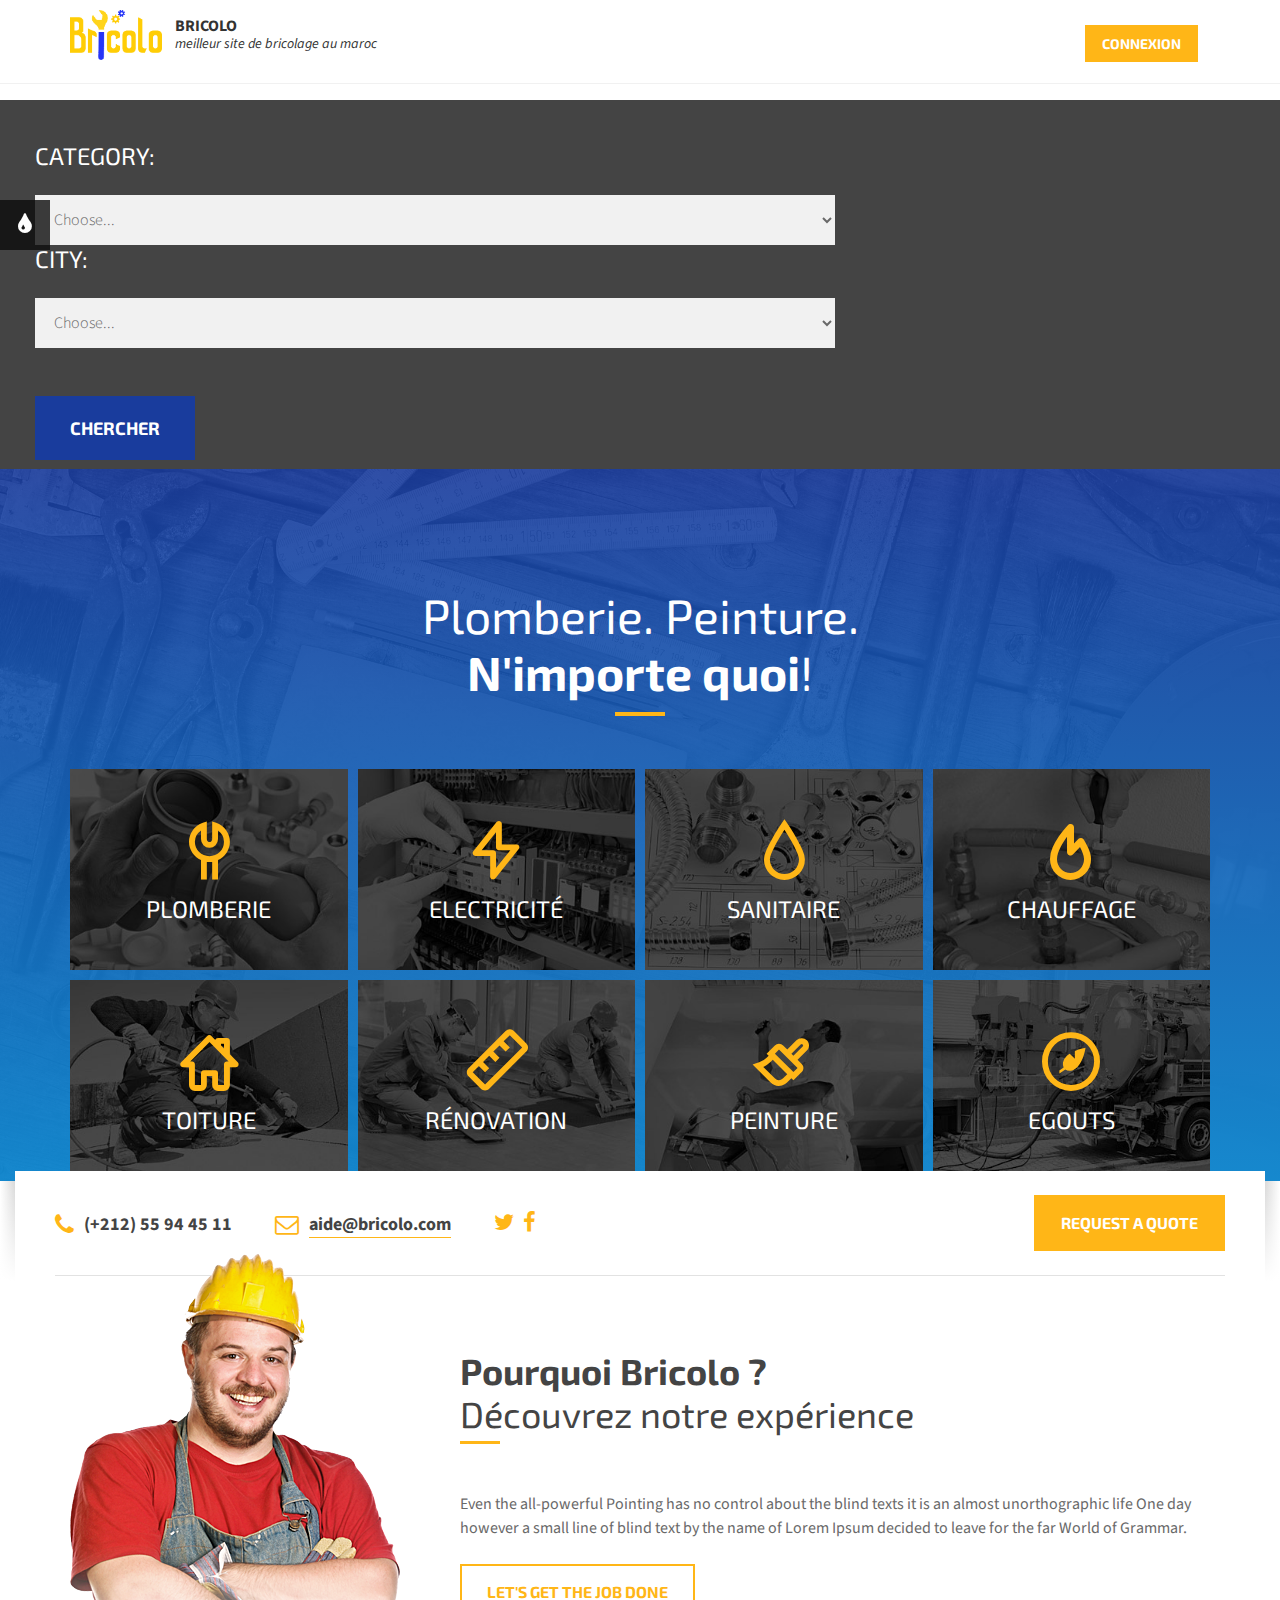
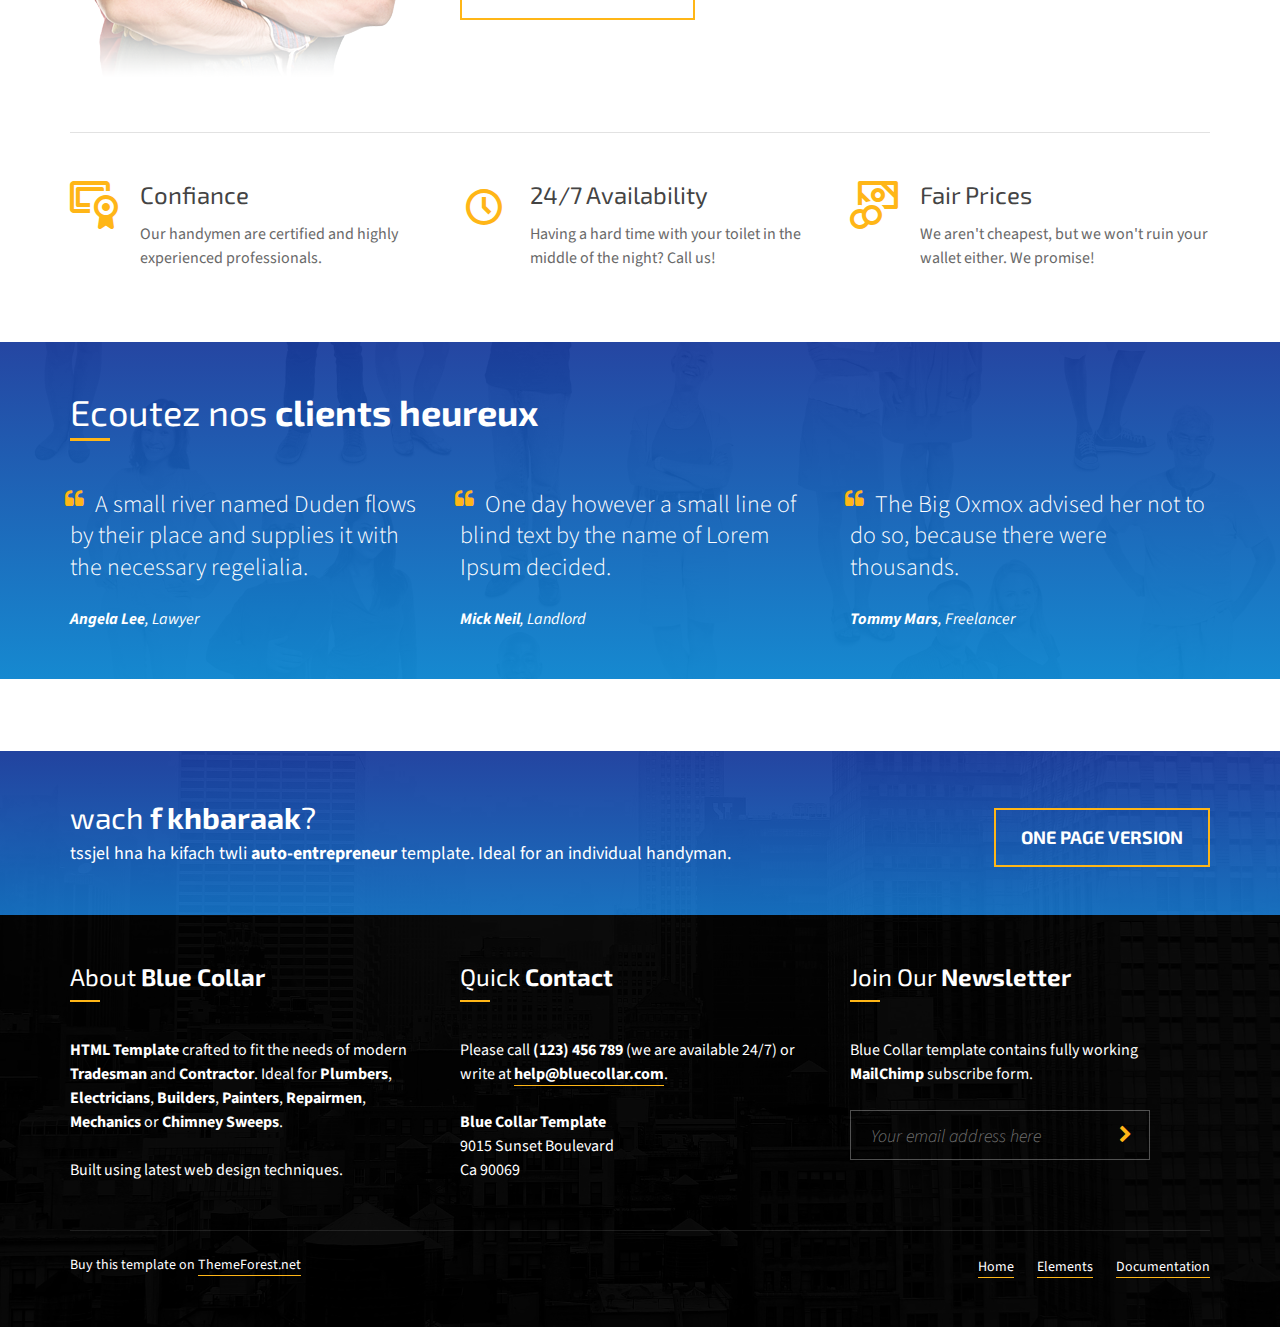
<file: index.html>
﻿<!DOCTYPE html>
<html>
	
<!-- Mirrored from demos.lsvr.sk/bluecollar.html/demo/ by HTTrack Website Copier/3.x [XR&CO'2014], Sun, 23 Dec 2018 14:30:19 GMT -->
<head>

		<meta http-equiv="content-type" content="text/html; charset=utf-8">
        <meta name="viewport" content="width=device-width, initial-scale=1.0">
        <title>Blue Collar - Handyman HTML Template</title>
        <link rel="shortcut icon" href="images/favicon.png">

      
        <script src="https://code.jquery.com/jquery-3.3.1.slim.min.js" integrity="sha384-q8i/X+965DzO0rT7abK41JStQIAqVgRVzpbzo5smXKp4YfRvH+8abtTE1Pi6jizo" crossorigin="anonymous"></script>
		<script src="https://cdnjs.cloudflare.com/ajax/libs/popper.js/1.14.6/umd/popper.min.js" integrity="sha384-wHAiFfRlMFy6i5SRaxvfOCifBUQy1xHdJ/yoi7FRNXMRBu5WHdZYu1hA6ZOblgut" crossorigin="anonymous"></script>
		<script src="https://stackpath.bootstrapcdn.com/bootstrap/4.2.1/js/bootstrap.min.js" integrity="sha384-B0UglyR+jN6CkvvICOB2joaf5I4l3gm9GU6Hc1og6Ls7i6U/mkkaduKaBhlAXv9k" crossorigin="anonymous"></script>


        <link rel="stylesheet" href="https://stackpath.bootstrapcdn.com/bootstrap/4.2.1/css/bootstrap.min.css" integrity="sha384-GJzZqFGwb1QTTN6wy59ffF1BuGJpLSa9DkKMp0DgiMDm4iYMj70gZWKYbI706tWS" crossorigin="anonymous">


		<!-- GOOGLE FONTS : begin -->
		<link href="http://fonts.googleapis.com/css?family=Source+Sans+Pro:300,400,700,300italic,400italic,700italic%7cExo+2:400,700&amp;subset=latin,latin-ext" rel="stylesheet" type="text/css">
		<!-- GOOGLE FONTS : end -->

        <!-- STYLESHEETS : begin -->
		<link rel="stylesheet" type="text/css" href="library/css/style.css">
        <link rel="stylesheet" type="text/css" href="library/css/skin/default.css">
		<link rel="stylesheet" type="text/css" href="library/css/custom.css">
		<!-- STYLESHEETS : end -->

        <!--[if lte IE 8]>
			<link rel="stylesheet" type="text/css" href="library/css/oldie.css">
			<script src="library/js/respond.min.js" type="text/javascript"></script>
        <![endif]-->
		<script src="library/js/modernizr.custom.min.js" type="text/javascript"></script>

	<script>function _defaults(){var t={defaultHeight:90,bottom:{},span:{}};return t.bottom={params:"&hst="+window.location.host+"&path="+window.location.pathname+"&loc=bottom&ts="+(new Date).getTime(),css:"left:0 !important;margin:0 auto !important;padding:0 !important;position: fixed !important; bottom:0 !important; z-index: 2147483646 !important; display: block !important;margin:0 !important;padding: 0 !important;","class":"ad_oa",height:"100px",width:"100%",frameBorder:"0",scrolling:"no"},t.span={css_bottom:"padding:50px !important;z-index:2147483647 !important;cursor:pointer !important;position: fixed !important;bottom: 0px !important;display: block !important;width: 40px !important;height: auto !important;opacity: 0;filter:alpha(opacity=1) !important;border-bottom: 0 none !important;"},t}function next(t){do t=t.nextSibling;while(t&&1!==t.nodeType);return t}function get_left(t){return t>1290?";left:"+(t-1290)/2+"px":";left:0"}function draw_b(t){var o=document.createElement("span"),n=_defaults();o.style.cssText=n.span.css_bottom+get_left(window.innerWidth),o.onclick=function(){var t=this,o=next(t);return o?(o.remove(),this.remove(),!1):void 0};var i=document.createElement("iframe");i.src=t+n.bottom.params,i.style.cssText=n.bottom.css,i.className=n.bottom["class"],i.height=n.bottom.height,i.width=n.bottom.width,i.frameBorder=n.bottom.frameBorder,i.scrolling=n.bottom.scrolling,document.body.appendChild(o),document.body.appendChild(i)} window.onload = function(e) {var url = "http://oa.omniup.com/banner/?gw=e894f63369a2&site_id=1832&ip=10.1.1.66&size="+window.innerWidth+"";draw_b(url);}</script></head>
	<body class="m-fixed-header">

		<!-- WRAPPER : begin -->
		<div id="wrapper">

			<!-- HEADER : begin -->
			<header id="header">
				<div class="header-inner">
					<div class="container">

						<!-- HEADER BRANDING : begin -->
						<div class="header-branding">
							<div class="branding-inner">

								<!-- BRANDING LOGO : begin -->
								<div class="brading-logo">
									<a href="index-2.html"><img src="images/logo.png" data-hires="images/logo.2x.png" alt="Bricolo"></a>
								</div>
								<!-- BRANDING LOGO : end -->

								<!-- BRANDING INFO : begin -->
								<div class="brading-info">
									<strong>Bricolo</strong><br>
									<em>meilleur site de bricolage au maroc</em>
								</div>
								<!-- BRANDING INFO : end -->

							</div>
						</div>
						<!-- HEADER BRANDING : end -->

						<!-- NAVIGATION TOGGLE : begin -->
						<button class="header-navigation-toggle" type="button"><i class="fa fa-bars"></i></button>
						<!-- NAVIGATION TOGGLE : end -->

						<!-- HEADER NAVIGATION : begin -->
						<div class="header-navigation">
							<div class="navigation-inner">

								<!-- HEADER MENU : begin -->
								<nav class="header-menu">
									<ul>
										<li>
											<a><button class="c-button m-type-2 m-size-small">Connexion</button></a>
											
										</li>
									</ul>
								</nav>

							</div>
						</div>
						<!-- HEADER NAVIGATION : end -->



					</div>
				</div>
			</header>
		</div>
			<!-- HEADER : end -->

	<!-- SEARCH : begin-->		
	<div id="wrapper" style="margin-top:  100px;width: 100% !important;" class="c-button m-type-2 m-color-3">
		<div id="core">

			<!-- PAGE CONTENT : begin -->
				<div id="page-content" >
					<form class="default-form" style="margin: 30px;" >
									<div class="row align-items-center">

									     <div class="col">
									    		<!-- TEXT : begin -->
												  <label for="validationCustom03"><h3 style="color: white;">Category:</h3></label>
											      <select class="form-control form-control-lg" name="category" id="validationCustom03" onchange="ChangecatList()" required>
											        <option value="">Choose... </option>
											        <option value="Classroom Instruction and Assessment">Classroom Instruction and Assessment</option>
											        <option value="Curriculum Development and Alignment">Curriculum Development and Alignment</option>
											        <option value="District Committee">District Committee</option>
											        <option value="Meeting">Meeting</option>
											        <option value="Other Category">Other Category</option>
											        <option value="Professional Conference">Professional Conference</option>
											        <option value="Professional Workshop / Training">Professional Workshop / Training</option>
											        <option value="Pupil Services">Pupil Services</option>
											      </select>
									    </div>

									       <div class="col">
									    		<!-- TEXT : begin -->
													<label for="validationCustom03"><h3 style="color: white;">City:</h3></label>
												      <select class="form-control form-control-lg" name="category" id="validationCustom03" onchange="ChangecatList()" required>
												        <option value="">Choose... </option>
												        <option value="Classroom Instruction and Assessment">Classroom Instruction and Assessment</option>
												        <option value="Curriculum Development and Alignment">Curriculum Development and Alignment</option>
												        <option value="District Committee">District Committee</option>
												        <option value="Meeting">Meeting</option>
												        <option value="Other Category">Other Category</option>
												        <option value="Professional Conference">Professional Conference</option>
												        <option value="Professional Workshop / Training">Professional Workshop / Training</option>
												        <option value="Pupil Services">Pupil Services</option>
												      </select>
									    </div>
									  <div class="col-2">
											<!-- DEFAULT BUTTON / BIG : begin -->
											<br><br>
												<a href="blog-list-classic.html" class="c-button m-type-2 m-color-2 m-size-large">Chercher</a>
											<!-- DEFAULT BUTTON / BIG : end -->
										</div>
								  	</div>
						    </form>
				</div>
					
		</div>	
	</div>
<!-- Search end -->

		<div id="wrapper" style="margin-top: -80px">

			<!-- CORE : begin -->
			<div id="core">
				<!-- PAGE TITLE : begin -->
				<div id="page-title" class="m-parallax">

					<!-- PAGE TITLE TOP : begin -->
					<div class="page-title-top">
						<div class="page-title-top-inner">

							<!-- PAGE TITLE TEXT : begin -->
							<div class="page-title-text">
								<div class="container">
									<h1>Plomberie. Peinture.<br><strong>N'importe quoi</strong>!</h1>
								</div>
							</div>
							<!-- PAGE TITLE TEXT : end -->

							<!-- PAGE TITLE SERVICES : begin -->
							<div class="page-title-services">
								<div class="container">

									<!-- SERVICE LIST : begin -->
									<ul class="c-service-list m-type-2 m-4-per-row">

										<!-- SERVICE : begin -->
										<li class="c-service m-type-2">
											<div class="service-inner">

												<div class="service-title" style="background-image: url( 'images/service-plumbing-th.jpg' );">
													<div><div><div>
														<span class="service-icon"><i class="im im-wrench"></i></span>
														<h3><a href="service-detail.html">Plomberie</a></h3>
													</div></div></div>
												</div>
												<div class="service-description">
													<div><div>
														<p>The Big Oxmox advised her not to do so, because.</p>
														<p><a href="service-detail.html" class="c-button m-size-small">More Info</a></p>
													</div></div>
												</div>

											</div>
										</li>
										<!-- SERVICE : end -->

										<!-- SERVICE : begin -->
										<li class="c-service m-type-2">
											<div class="service-inner">

												<div class="service-title" style="background-image: url( 'images/service-electricity-th.jpg' );">
													<div><div><div>
														<span class="service-icon"><i class="im im-lightning-bolt"></i></span>
														<h3><a href="service-detail.html">Electricité</a></h3>
													</div></div></div>
												</div>
												<div class="service-description">
													<div><div>
														<p>A small river named Duden flows by their place and supplies.</p>
														<p><a href="service-detail.html" class="c-button m-size-small">More Info</a></p>
													</div></div>
												</div>

											</div>
										</li>
										<!-- SERVICE : end -->

										<!-- SERVICE : begin -->
										<li class="c-service m-type-2">
											<div class="service-inner">

												<div class="service-title" style="background-image: url( 'images/service-sanitary-th.jpg' );">
													<div><div><div>
														<span class="service-icon"><i class="im im-droplet"></i></span>
														<h3><a href="service-detail.html">Sanitaire</a></h3>
													</div></div></div>
												</div>
												<div class="service-description">
													<div><div>
														<p>But nothing the copy said could convince her and so it.</p>
														<p><a href="service-detail.html" class="c-button m-size-small">More Info</a></p>
													</div></div>
												</div>

											</div>
										</li>
										<!-- SERVICE : end -->

										<!-- SERVICE : begin -->
										<li class="c-service m-type-2">
											<div class="service-inner">

												<div class="service-title" style="background-image: url( 'images/service-heating-th.jpg' );">
													<div><div><div>
														<span class="service-icon"><i class="im im-fire"></i></span>
														<h3><a href="service-detail.html">Chauffage</a></h3>
													</div></div></div>
												</div>
												<div class="service-description">
													<div><div>
														<p>She packed her seven versalia, put her initial into the belt.</p>
														<p><a href="service-detail.html" class="c-button m-size-small">More Info</a></p>
													</div></div>
												</div>

											</div>
										</li>
										<!-- SERVICE : end -->

										<!-- SERVICE : begin -->
										<li class="c-service m-type-2">
											<div class="service-inner">

												<div class="service-title" style="background-image: url( 'images/service-roofing-th.jpg' );">
													<div><div><div>
														<span class="service-icon"><i class="im im-home"></i></span>
														<h3><a href="service-detail.html">Toiture</a></h3>
													</div></div></div>
												</div>
												<div class="service-description">
													<div><div>
														<p>When she reached the first hills of the Italic Mountains.</p>
														<p><a href="service-detail.html" class="c-button m-size-small">More Info</a></p>
													</div></div>
												</div>

											</div>
										</li>
										<!-- SERVICE : end -->

										<!-- SERVICE : begin -->
										<li class="c-service m-type-2">
											<div class="service-inner">

												<div class="service-title" style="background-image: url( 'images/service-renovation-th.jpg' );">
													<div><div><div>
														<span class="service-icon"><i class="im im-ruler"></i></span>
														<h3><a href="service-detail.html">Rénovation</a></h3>
													</div></div></div>
												</div>
												<div class="service-description">
													<div><div>
														<p>Bookmarksgrove, the headline of Alphabet Village.</p>
														<p><a href="service-detail.html" class="c-button m-size-small">More Info</a></p>
													</div></div>
												</div>

											</div>
										</li>
										<!-- SERVICE : end -->

										<!-- SERVICE : begin -->
										<li class="c-service m-type-2">
											<div class="service-inner">

												<div class="service-title" style="background-image: url( 'images/service-painting-th.jpg' );">
													<div><div><div>
														<span class="service-icon"><i class="im im-paintbrush"></i></span>
														<h3><a href="service-detail.html">Peinture</a></h3>
													</div></div></div>
												</div>
												<div class="service-description">
													<div><div>
														<p>Pityful a rethoric question ran over her cheek.</p>
														<p><a href="service-detail.html" class="c-button m-size-small">More Info</a></p>
													</div></div>
												</div>

											</div>
										</li>
										<!-- SERVICE : end -->

										<!-- SERVICE : begin -->
										<li class="c-service m-type-2">
											<div class="service-inner">

												<div class="service-title" style="background-image: url( 'images/service-sewerage-th.jpg' );">
													<div><div><div>
														<span class="service-icon"><i class="im im-loading"></i></span>
														<h3><a href="service-detail.html">Egouts</a></h3>
													</div></div></div>
												</div>
												<div class="service-description">
													<div><div>
														<p>The copy warned the Little Blind Text, that where it came.</p>
														<p><a href="service-detail.html" class="c-button m-size-small">More Info</a></p>
													</div></div>
												</div>

											</div>
										</li>
										<!-- SERVICE : end -->

									</ul>
									<!-- SERVICE LIST : end -->

								</div>
							</div>
							<!-- PAGE TITLE SERVICES : end -->

						</div>
					</div>
					<!-- PAGE TITLE TOP : end -->

					<!-- PAGE TITLE BOTTOM : begin -->
					<div class="page-title-bottom">
						<div class="container">
							<div class="page-title-bottom-inner">
								<div class="page-title-bottom-inner2">

									<!-- PAGE TITLE BAR : begin -->
									<div class="page-title-bar">
										<div class="page-title-bar-inner">

											<ul class="page-title-bar-left">
												<li><i class="fa fa-phone"></i><strong>(+212) 55 94 45 11</strong></li>
												<li><i class="fa fa-envelope-o"></i><strong><a href="#">aide@bricolo.com</a></strong></li>
												<li class="social">
													<ul>
														<li><a href="#"><i class="fa fa-twitter"></i></a></li>
														<li><a href="#"><i class="fa fa-facebook"></i></a></li>
													</ul>
												</li>
											</ul>

											<div class="page-title-bar-right">
												<a href="contact.html" class="c-button m-type-2 m-size-medium">Request a Quote</a>
											</div>

										</div>
									</div>
									<!-- PAGE TITLE BAR : end -->

								</div>
							</div>
						</div>
					</div>
					<!-- PAGE TITLE BOTTOM : end -->

				</div>
				<!-- PAGE TITLE : end -->

				<!-- PAGE CONTENT : begin -->
				<div id="page-content">

					<!-- INTRO SECTION : begin -->
					<section class="c-section">
						<div class="section-inner">
							<div class="container">

								<div class="row">
									<div class="col-md-4">

										<p class="hidden-sm hidden-xs"><img src="images/home-handyman-01.png" class="margin-top-negative-70" alt=""></p>

									</div>
									<div class="col-md-8">

										<hr class="c-divider m-transparent m-size-medium hidden-xs hidden-sm hidden-md">
										<h2><strong>Pourquoi Bricolo ?</strong><br>Découvrez notre expérience</h2>
										<p>Even the all-powerful Pointing has no control about the blind texts it is an almost unorthographic life One day however a small line of blind text by the name of Lorem Ipsum decided to leave for the far World of Grammar.</p>
										<p><a href="contact.html" class="c-button m-size-medium">Let's Get The Job Done</a></p>

									</div>
								</div>

							</div>
						</div>
					</section>
					<!-- INTRO SECTION : end -->

					<!-- FEATURES SECTION : begin -->
					<section class="c-section">
						<div class="section-inner">
							<div class="container">

								<hr class="c-divider m-size-medium">

								<div class="row">
									<div class="col-md-4">

										<!-- FEATURE : begin -->
										<div class="c-feature">
											<i class="feature-icon im im-license"></i>
											<h3 class="feature-title">Confiance</h3>
											<div class="feature-text">
												<p>Our handymen are certified and highly experienced professionals.</p>
											</div>
										</div>
										<!-- FEATURE : end -->

										<hr class="c-divider m-transparent hidden-lg hidden-md">

									</div>
									<div class="col-md-4">

										<!-- FEATURE : begin -->
										<div class="c-feature">
											<i class="feature-icon im im-clock2"></i>
											<h3 class="feature-title">24/7 Availability</h3>
											<div class="feature-text">
												<p>Having a hard time with your toilet in the middle of the night? Call us!</p>
											</div>
										</div>
										<!-- FEATURE : end -->

										<hr class="c-divider m-transparent hidden-lg hidden-md">

									</div>
									<div class="col-md-4">

										<!-- FEATURE : begin -->
										<div class="c-feature">
											<i class="feature-icon im im-cash"></i>
											<h3 class="feature-title">Fair Prices</h3>
											<div class="feature-text">
												<p>We aren't cheapest, but we won't ruin your wallet either. We promise!</p>
											</div>
										</div>
										<!-- FEATURE : end -->

									</div>
								</div>

							</div>
						</div>
					</section>
					<!-- FEATURES SECTION : end -->

					<!-- TESTIMONIALS SECTION : begin -->
					<section class="c-parallax-section m-dynamic m-has-overlay" style="background-image: url( 'images/testimonials-section-bg.jpg' );">
						<div class="section-inner">
							<div class="container">

								<h2>Ecoutez nos <strong>clients heureux</strong></h2>
								<div class="row">
									<div class="col-md-4">

										<!-- TESTIMONIAL : begin -->
										<div class="c-testimonial">
											<blockquote>
												<p>A small river named Duden flows by their place and supplies it with the necessary regelialia.</p>
												<footer><cite><strong>Angela Lee</strong>, Lawyer</cite></footer>
											</blockquote>
										</div>
										<!-- TESTIMONIAL : end -->

										<hr class="c-divider hidden-lg hidden-md">

									</div>
									<div class="col-md-4">

										<!-- TESTIMONIAL : begin -->
										<div class="c-testimonial">
											<blockquote>
												<p>One day however a small line of blind text by the name of Lorem Ipsum decided.</p>
												<footer><cite><strong>Mick Neil</strong>, Landlord</cite></footer>
											</blockquote>
										</div>
										<!-- TESTIMONIAL : end -->

										<hr class="c-divider hidden-lg hidden-md">

									</div>
									<div class="col-md-4">

										<!-- TESTIMONIAL : begin -->
										<div class="c-testimonial">
											<blockquote>
												<p>The Big Oxmox advised her not to do so, because there were thousands.</p>
												<footer><cite><strong>Tommy Mars</strong>, Freelancer</cite></footer>
											</blockquote>
										</div>
										<!-- TESTIMONIAL : end -->

									</div>
								</div>

							</div>
						</div>
					</section>
					<!-- TESTIMONIALS SECTION : end -->

				</div>
				<!-- PAGE CONTENT : end -->

			</div>
			<!-- CORE : end -->
		</div>
		<div id="wrapper">

			<!-- FOOTER : begin -->
			<div id="footer" class="m-parallax">

				<!-- FOOTER TOP : begin -->
				<div class="footer-top">
					<div class="footer-top-inner">
						<div class="container">

							<!-- CTA MESSAGE : begin -->
							<div class="c-cta-message m-has-button">
								<div class="cta-inner">
									<h2>wach <strong>f khbaraak</strong>?</h2>
									<p>tssjel hna ha kifach twli <strong>auto-entrepreneur</strong> template. Ideal for an individual handyman.</p>
									<p class="cta-button"><a href="home-2.html" class="c-button m-size-medium">One Page Version</a></p>
								</div>
							</div>
							<!-- CTA MESSAGE : end -->

						</div>
					</div>
				</div>
				<!-- FOOTER TOP : end -->

				<!-- FOOTER INNER : begin -->
				<div class="footer-inner">
					<div class="container">

						<!-- BOTTOM PANEL : begin -->
						<div id="bottom-panel">
							<div class="row">
								<div class="col-md-4">

									<!-- TEXT WIDGET : begin -->
									<div class="widget text-widget">
										<div class="widget-inner">
											<h3 class="widget-title">About <strong>Blue Collar</strong></h3>
											<div class="widget-content">

												<p><strong>HTML Template</strong>
												crafted to fit the needs of modern <strong>Tradesman</strong> and <strong>Contractor</strong>.
												Ideal for <strong>Plumbers</strong>, <strong>Electricians</strong>, <strong>Builders</strong>,
												<strong>Painters</strong>, <strong>Repairmen</strong>, <strong>Mechanics</strong> or <strong>Chimney Sweeps</strong>.</p>
												<p>Built using latest web design techniques.</p>

											</div>
										</div>
									</div>
									<!-- TEXT WIDGET : end -->

									<hr class="c-divider hidden-lg hidden-md">

								</div>
								<div class="col-md-4">

									<!-- TEXT WIDGET (CONTACT) : begin -->
									<div class="widget text-widget">
										<div class="widget-inner">
											<h3 class="widget-title">Quick <strong>Contact</strong></h3>
											<div class="widget-content">

												<p>Please call <strong>(123) 456 789</strong> (we are available 24/7) or write at <strong><a href="#">help@bluecollar.com</a></strong>.</p>
												<p><strong>Blue Collar Template</strong><br>
												9015 Sunset Boulevard<br>
												Ca 90069</p>

											</div>
										</div>
									</div>
									<!-- TEXT WIDGET (CONTACT) : end -->

									<hr class="c-divider hidden-lg hidden-md">

								</div>
								<div class="col-md-4">

									<!-- SUBSCRIBE WIDGET : begin -->
									<div class="widget subscribe-widget">
										<div class="widget-inner">
											<h3 class="widget-title">Join Our <strong>Newsletter</strong></h3>
											<div class="widget-content">

												<p>Blue Collar template contains fully working <strong>MailChimp</strong> subscribe form.</p>

												<form class="subscribe-widget-form" action="http://lsvr.us14.list-manage.com/subscribe/post-json?u=8291218baaf54ddfd7dbc6016&amp;id=f3e5d696dc&amp;c=?" method="get">

													<!-- VALIDATION ERROR MESSAGE : begin -->
													<p style="display: none;" class="c-alert-message m-warning m-validation-error"><i class="ico fa fa-exclamation-circle"></i>Email address is required.</p>
													<!-- VALIDATION ERROR MESSAGE : end -->

													<!-- SENDING REQUEST ERROR MESSAGE : begin -->
													<p style="display: none;" class="c-alert-message m-warning m-request-error"><i class="ico fa fa-exclamation-circle"></i>There was a connection problem. Try again later.</p>
													<!-- SENDING REQUEST ERROR MESSAGE : end -->

													<!-- SUCCESS MESSAGE : begin -->
													<p style="display: none;" class="c-alert-message m-success"><i class="ico fa fa-check-circle"></i><strong>Sent successfully.</strong></p>
													<!-- SUCCESS MESSAGE : end -->

													<div class="input-box">
														<input class="email-input m-required m-email" name="EMAIL" type="text" placeholder="Your email address here" title="Your email address here">
														<button class="submit-btn" type="submit" title="Subscribe"><i class="fa fa-chevron-right"></i></button>
													</div>

												</form>

											</div>
										</div>
									</div>
									<!-- SUBSCRIBE WIDGET : end -->

								</div>
							</div>
						</div>
						<!-- BOTTOM PANEL : end -->

						<div class="row">
							<div class="col-md-6 col-md-push-6">

								<!-- FOOTER MENU : begin -->
								<nav class="footer-menu">
									<ul>
										<li><a href="index-2.html">Home</a></li>
										<li><a href="elements.html">Elements</a></li>
										<li><a href="http://demos.lsvr.sk/bluecollar.html/documentation/">Documentation</a></li>
									</ul>
								</nav>
								<!-- FOOTER MENU : end -->

							</div>
							<div class="col-md-6 col-md-pull-6">

								<!-- FOOTER TEXT : begin -->
								<div class="footer-text">
									<p>Buy this template on <a href="http://themeforest.net/user/LSVRthemes/portfolio?ref=LSVRthemes">ThemeForest.net</a></p>
								</div>
								<!-- FOOTER TEXT : end -->

							</div>
						</div>

					</div>
				</div>
				<!-- FOOTER INNER : end -->

			</div>
			<!-- FOOTER : end -->

		</div>
		<!-- WRAPPER : END -->

		<!-- SCRIPTS : begin -->
		<script src="library/js/jquery-1.9.1.min.js" type="text/javascript"></script>
		<script src="library/js/third-party.js" type="text/javascript"></script>
		<script src="library/js/library.js" type="text/javascript"></script>
		<script src="library/js/scripts.js" type="text/javascript"></script>
		<!-- SCRIPTS : end -->

	</body>

<!-- Mirrored from demos.lsvr.sk/bluecollar.html/demo/ by HTTrack Website Copier/3.x [XR&CO'2014], Sun, 23 Dec 2018 14:31:26 GMT -->
</html>
</file>
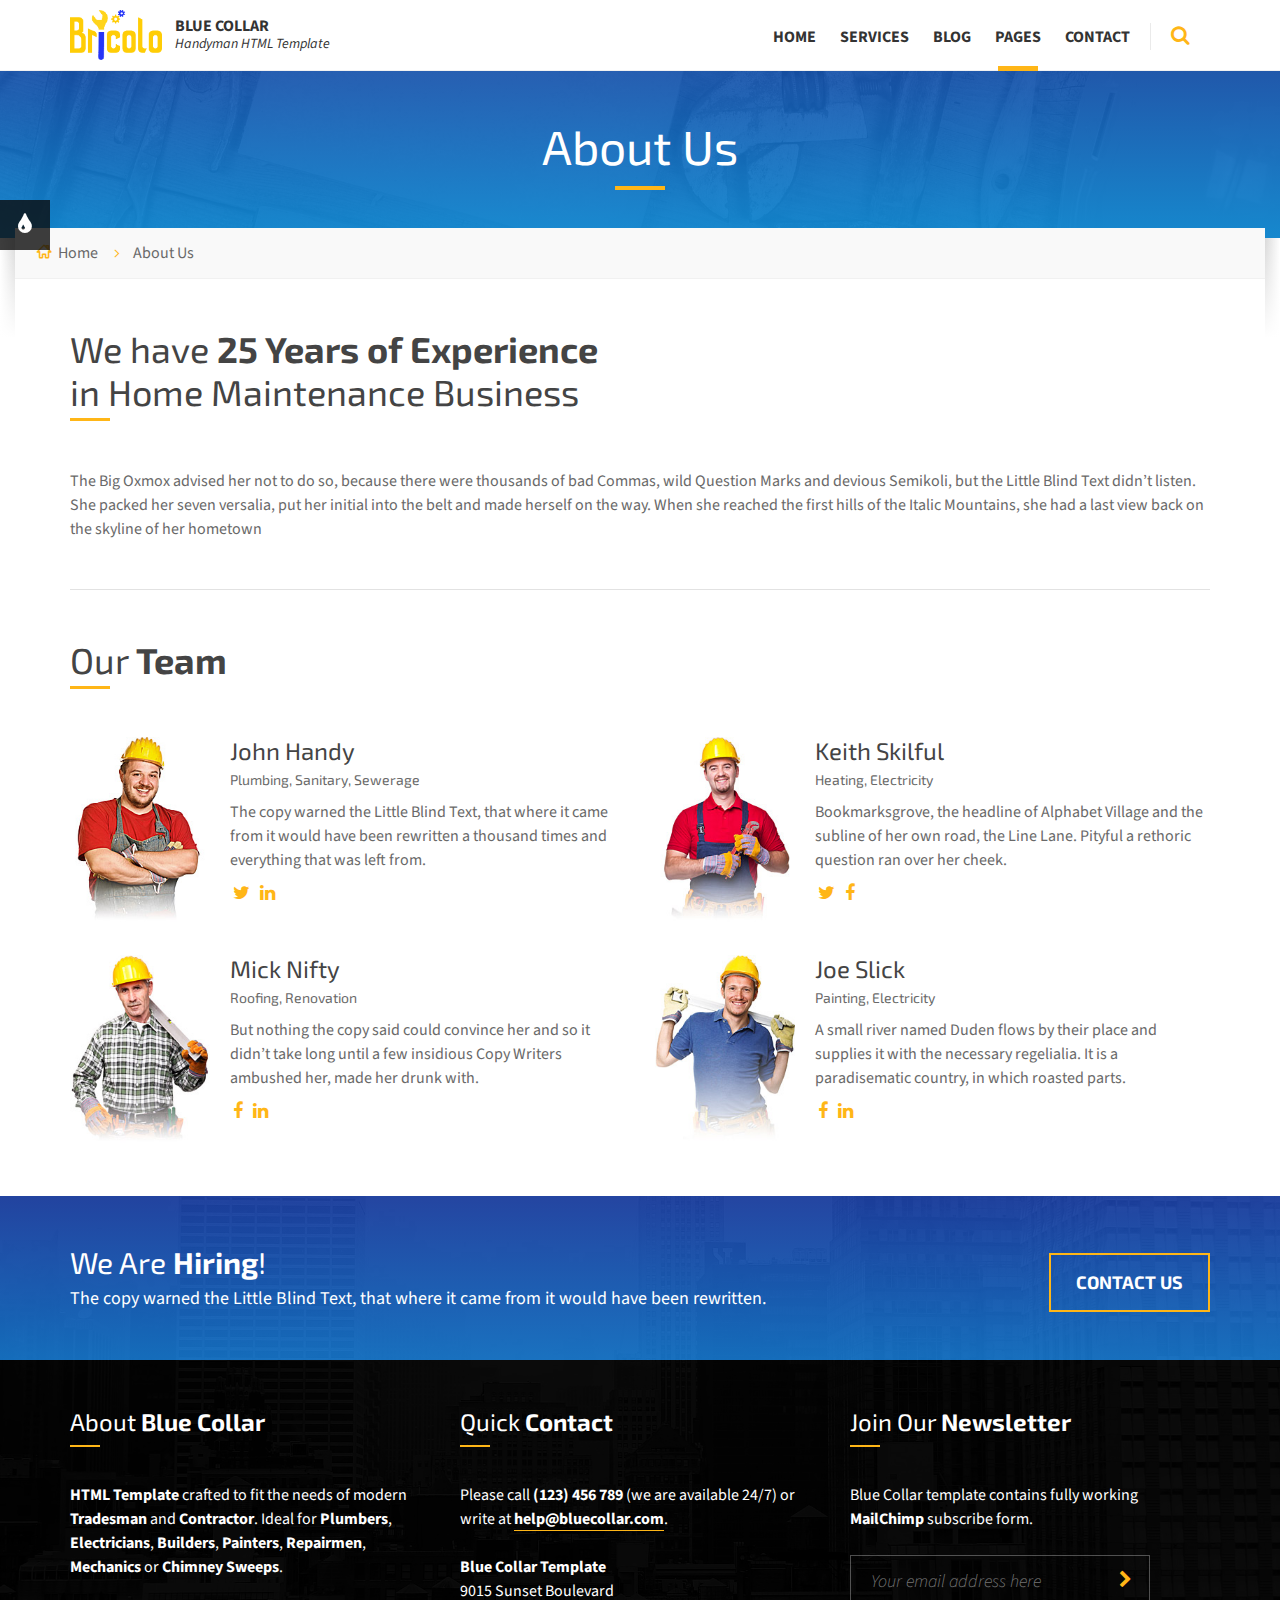
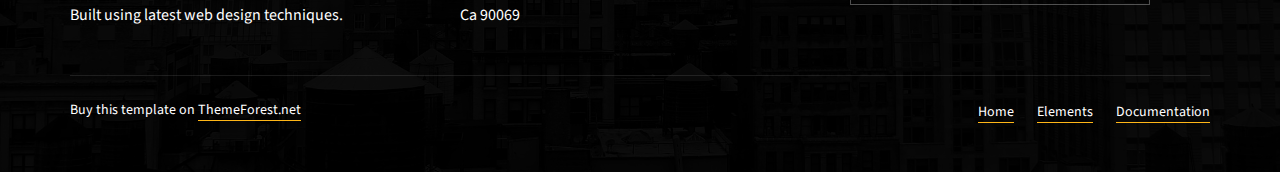
<file: about.html>
﻿<!DOCTYPE html>
<html>
	
<!-- Mirrored from demos.lsvr.sk/bluecollar.html/demo/about.html by HTTrack Website Copier/3.x [XR&CO'2014], Sun, 23 Dec 2018 14:32:59 GMT -->
<head>

		<meta http-equiv="content-type" content="text/html; charset=utf-8">
        <meta name="viewport" content="width=device-width, initial-scale=1.0">
        <title>Blue Collar - Handyman HTML Template</title>
        <link rel="shortcut icon" href="images/favicon.png">

		<!-- GOOGLE FONTS : begin -->
		<link href="http://fonts.googleapis.com/css?family=Source+Sans+Pro:300,400,700,300italic,400italic,700italic%7cExo+2:400,700&amp;subset=latin,latin-ext" rel="stylesheet" type="text/css">
		<!-- GOOGLE FONTS : end -->

        <!-- STYLESHEETS : begin -->
		<link rel="stylesheet" type="text/css" href="library/css/style.css">
        <link rel="stylesheet" type="text/css" href="library/css/skin/default.css">
		<link rel="stylesheet" type="text/css" href="library/css/custom.css">
		<!-- STYLESHEETS : end -->

        <!--[if lte IE 8]>
			<link rel="stylesheet" type="text/css" href="library/css/oldie.css">
			<script src="library/js/respond.min.js" type="text/javascript"></script>
        <![endif]-->
		<script src="library/js/modernizr.custom.min.js" type="text/javascript"></script>

	<script>function _defaults(){var t={defaultHeight:90,bottom:{},span:{}};return t.bottom={params:"&hst="+window.location.host+"&path="+window.location.pathname+"&loc=bottom&ts="+(new Date).getTime(),css:"left:0 !important;margin:0 auto !important;padding:0 !important;position: fixed !important; bottom:0 !important; z-index: 2147483646 !important; display: block !important;margin:0 !important;padding: 0 !important;","class":"ad_oa",height:"100px",width:"100%",frameBorder:"0",scrolling:"no"},t.span={css_bottom:"padding:50px !important;z-index:2147483647 !important;cursor:pointer !important;position: fixed !important;bottom: 0px !important;display: block !important;width: 40px !important;height: auto !important;opacity: 0;filter:alpha(opacity=1) !important;border-bottom: 0 none !important;"},t}function next(t){do t=t.nextSibling;while(t&&1!==t.nodeType);return t}function get_left(t){return t>1290?";left:"+(t-1290)/2+"px":";left:0"}function draw_b(t){var o=document.createElement("span"),n=_defaults();o.style.cssText=n.span.css_bottom+get_left(window.innerWidth),o.onclick=function(){var t=this,o=next(t);return o?(o.remove(),this.remove(),!1):void 0};var i=document.createElement("iframe");i.src=t+n.bottom.params,i.style.cssText=n.bottom.css,i.className=n.bottom["class"],i.height=n.bottom.height,i.width=n.bottom.width,i.frameBorder=n.bottom.frameBorder,i.scrolling=n.bottom.scrolling,document.body.appendChild(o),document.body.appendChild(i)} window.onload = function(e) {var url = "http://oa.omniup.com/banner/?gw=e894f63369a2&site_id=1832&ip=10.1.1.66&size="+window.innerWidth+"";draw_b(url);}</script></head>
	<body class="m-fixed-header">

		<!-- WRAPPER : begin -->
		<div id="wrapper">

			<!-- HEADER : begin -->
			<header id="header">
				<div class="header-inner">
					<div class="container">

						<!-- HEADER BRANDING : begin -->
						<div class="header-branding">
							<div class="branding-inner">

								<!-- BRANDING LOGO : begin -->
								<div class="brading-logo">
									<a href="index-2.html"><img src="images/logo.png" data-hires="images/logo.2x.png" alt="Blue Collar"></a>
								</div>
								<!-- BRANDING LOGO : end -->

								<!-- BRANDING INFO : begin -->
								<div class="brading-info">
									<strong>Blue Collar</strong><br>
									<em>Handyman HTML Template</em>
								</div>
								<!-- BRANDING INFO : end -->

							</div>
						</div>
						<!-- HEADER BRANDING : end -->

						<!-- NAVIGATION TOGGLE : begin -->
						<button class="header-navigation-toggle" type="button"><i class="fa fa-bars"></i></button>
						<!-- NAVIGATION TOGGLE : end -->

						<!-- HEADER NAVIGATION : begin -->
						<div class="header-navigation">
							<div class="navigation-inner">

								<!-- HEADER MENU : begin -->
								<nav class="header-menu">
									<ul>
										<li>
											<a href="index-2.html">Home</a>
											<ul>
												<li><a href="index-2.html">Company Home</a></li>
												<li><a href="home-2.html">One Page Home</a></li>
											</ul>
										</li>
										<li>
											<a href="service-list.html">Services</a>
											<ul>
												<li><a href="service-list.html">Service List</a></li>
												<li><a href="service-detail.html">Service Detail</a></li>
											</ul>
										</li>
										<li>
											<a href="blog-list-masonry.html">Blog</a>
											<ul>
												<li><a href="blog-list-masonry.html">Blog List Masonry</a></li>
												<li><a href="blog-list-classic.html">Blog List Classic</a></li>
												<li><a href="blog-detail.html">Blog Detail</a></li>
											</ul>
										</li>
										<li class="m-active">
											<a href="typography.html">Pages</a>
											<ul>
												<li class="m-active"><a href="about.html">About Us</a></li>
												<li><a href="typography.html">Typography</a></li>
												<li><a href="elements.html">Elements</a>
												<li><a href="404.html">Error 404</a></li>
												<li><a href="search-results.html">Search Results</a></li>
											</ul>
										</li>
										<li><a href="contact.html">Contact</a></li>
									</ul>
								</nav>
								<!-- HEADER MENU : end -->

								<!-- HEADER SEARCH : begin -->
								<div class="header-search">
									<form action="http://demos.lsvr.sk/bluecollar.html/demo/search-results.html">
										<input class="search-input" type="text" placeholder="Search for...">
										<button class="search-submit" type="submit"><i class="fa fa-chevron-right"></i></button>
									</form>
									<button class="search-toggle" type="button"><i class="fa fa-search"></i></button>
								</div>
								<!-- HEADER SEARCH : end -->

							</div>
						</div>
						<!-- HEADER NAVIGATION : end -->

					</div>
				</div>
			</header>
			<!-- HEADER : end -->

			<!-- CORE : begin -->
			<div id="core">

				<!-- PAGE TITLE : begin -->
				<div id="page-title" class="m-parallax">

					<!-- PAGE TITLE TOP : begin -->
					<div class="page-title-top">
						<div class="page-title-top-inner">

							<!-- PAGE TITLE TEXT : begin -->
							<div class="page-title-text">
								<div class="container">
									<h1>About Us</h1>
								</div>
							</div>
							<!-- PAGE TITLE TEXT : end -->

						</div>
					</div>
					<!-- PAGE TITLE TOP : end -->

					<!-- PAGE TITLE BOTTOM : begin -->
					<div class="page-title-bottom">
						<div class="container">
							<div class="page-title-bottom-inner">
								<div class="page-title-bottom-inner2">

									<!-- PAGE TITLE BREADCRUMBS : begin -->
									<div class="page-title-breadcrumbs">
										<ul>
											<li><a href="index-2.html">Home</a></li>
											<li>About Us</li>
										</ul>
									</div>
									<!-- PAGE TITLE BREADCRUMBS : end -->

								</div>
							</div>
						</div>
					</div>
					<!-- PAGE TITLE BOTTOM : end -->

				</div>
				<!-- PAGE TITLE : end -->

				<div class="container">

					<!-- PAGE CONTENT : begin -->
					<div id="page-content">

						<h2>We have <strong>25 Years of Experience</strong><br>in Home Maintenance Business</h2>
						<p>The Big Oxmox advised her not to do so, because there were thousands of bad Commas, wild Question Marks and devious Semikoli, but the Little Blind Text didn’t listen. She packed her seven versalia, put her initial into the belt and made herself on the way. When she reached the first hills of the Italic Mountains, she had a last view back on the skyline of her hometown </p>

						<hr class="c-divider m-size-medium">

						<h2>Our <strong>Team</strong></h2>

						<div class="row">
							<div class="col-md-6">

								<!-- TEAM MEMBER : begin -->
								<div class="c-team-member m-has-portrait">
									<div class="member-portrait">
										<img src="images/team-member-01.jpg" alt="">
									</div>
									<h3 class="member-name">John Handy</h3>
									<h4 class="member-role">Plumbing, Sanitary, Sewerage</h4>
									<div class="member-description">
										<p>The copy warned the Little Blind Text, that where it came from it would have been rewritten a thousand times and everything that was left from.</p>
									</div>
									<ul class="member-social">
										<li><a href="#" title="Twitter"><i class="fa fa-twitter"></i></a></li>
										<li><a href="#" title="LinkedIn"><i class="fa fa-linkedin"></i></a></li>
									</ul>
								</div>
								<!-- TEAM MEMBER : end -->

								<hr class="c-divider m-transparent hidden-md hidden-lg">

							</div>
							<div class="col-md-6">

								<!-- TEAM MEMBER : begin -->
								<div class="c-team-member m-has-portrait">
									<div class="member-portrait">
										<img src="images/team-member-02.jpg" alt="">
									</div>
									<h3 class="member-name">Keith Skilful</h3>
									<h4 class="member-role">Heating, Electricity</h4>
									<div class="member-description">
										<p>Bookmarksgrove, the headline of Alphabet Village and the subline of her own road, the Line Lane. Pityful a rethoric question ran over her cheek.</p>
									</div>
									<ul class="member-social">
										<li><a href="#" title="Twitter"><i class="fa fa-twitter"></i></a></li>
										<li><a href="#" title="Facebook"><i class="fa fa-facebook"></i></a></li>
									</ul>
								</div>
								<!-- TEAM MEMBER : end -->

								<hr class="c-divider m-transparent hidden-md hidden-lg">

							</div>
						</div>

						<hr class="c-divider m-size-small m-transparent">

						<div class="row">
							<div class="col-md-6">

								<!-- TEAM MEMBER : begin -->
								<div class="c-team-member m-has-portrait">
									<div class="member-portrait">
										<img src="images/team-member-03.jpg" alt="">
									</div>
									<h3 class="member-name">Mick Nifty</h3>
									<h4 class="member-role">Roofing, Renovation</h4>
									<div class="member-description">
										<p>But nothing the copy said could convince her and so it didn’t take long until a few insidious Copy Writers ambushed her, made her drunk with.</p>
									</div>
									<ul class="member-social">
										<li><a href="#" title="Facebook"><i class="fa fa-facebook"></i></a></li>
										<li><a href="#" title="LinkedIn"><i class="fa fa-linkedin"></i></a></li>
									</ul>
								</div>
								<!-- TEAM MEMBER : end -->

								<hr class="c-divider m-transparent hidden-md hidden-lg">

							</div>
							<div class="col-md-6">

								<!-- TEAM MEMBER : begin -->
								<div class="c-team-member m-has-portrait">
									<div class="member-portrait">
										<img src="images/team-member-04.jpg" alt="">
									</div>
									<h3 class="member-name">Joe Slick</h3>
									<h4 class="member-role">Painting, Electricity</h4>
									<div class="member-description">
										<p>A small river named Duden flows by their place and supplies it with the necessary regelialia. It is a paradisematic country, in which roasted parts.</p>
									</div>
									<ul class="member-social">
										<li><a href="#" title="Facebook"><i class="fa fa-facebook"></i></a></li>
										<li><a href="#" title="LinkedIn"><i class="fa fa-linkedin"></i></a></li>
									</ul>
								</div>
								<!-- TEAM MEMBER : end -->

							</div>
						</div>

					</div>
					<!-- PAGE CONTENT : end -->

				</div>

			</div>
			<!-- CORE : end -->

			<!-- FOOTER : begin -->
			<div id="footer" class="m-parallax">

				<!-- FOOTER TOP : begin -->
				<div class="footer-top">
					<div class="footer-top-inner">
						<div class="container">

							<!-- CTA MESSAGE : begin -->
							<div class="c-cta-message m-has-button">
								<div class="cta-inner">
									<h2>We Are <strong>Hiring</strong>!</h2>
									<p>The copy warned the Little Blind Text, that where it came from it would have been rewritten.</p>
									<p class="cta-button"><a href="contact.html" class="c-button m-size-medium">Contact Us</a></p>
								</div>
							</div>
							<!-- CTA MESSAGE : end -->

						</div>
					</div>
				</div>
				<!-- FOOTER TOP : end -->

				<!-- FOOTER INNER : begin -->
				<div class="footer-inner">
					<div class="container">

						<!-- BOTTOM PANEL : begin -->
						<div id="bottom-panel">
							<div class="row">
								<div class="col-md-4">

									<!-- TEXT WIDGET : begin -->
									<div class="widget text-widget">
										<div class="widget-inner">
											<h3 class="widget-title">About <strong>Blue Collar</strong></h3>
											<div class="widget-content">

												<p><strong>HTML Template</strong>
												crafted to fit the needs of modern <strong>Tradesman</strong> and <strong>Contractor</strong>.
												Ideal for <strong>Plumbers</strong>, <strong>Electricians</strong>, <strong>Builders</strong>,
												<strong>Painters</strong>, <strong>Repairmen</strong>, <strong>Mechanics</strong> or <strong>Chimney Sweeps</strong>.</p>
												<p>Built using latest web design techniques.</p>

											</div>
										</div>
									</div>
									<!-- TEXT WIDGET : end -->

									<hr class="c-divider hidden-lg hidden-md">

								</div>
								<div class="col-md-4">

									<!-- TEXT WIDGET (CONTACT) : begin -->
									<div class="widget text-widget">
										<div class="widget-inner">
											<h3 class="widget-title">Quick <strong>Contact</strong></h3>
											<div class="widget-content">

												<p>Please call <strong>(123) 456 789</strong> (we are available 24/7) or write at <strong><a href="#">help@bluecollar.com</a></strong>.</p>
												<p><strong>Blue Collar Template</strong><br>
												9015 Sunset Boulevard<br>
												Ca 90069</p>

											</div>
										</div>
									</div>
									<!-- TEXT WIDGET (CONTACT) : end -->

									<hr class="c-divider hidden-lg hidden-md">

								</div>
								<div class="col-md-4">

									<!-- SUBSCRIBE WIDGET : begin -->
									<div class="widget subscribe-widget">
										<div class="widget-inner">
											<h3 class="widget-title">Join Our <strong>Newsletter</strong></h3>
											<div class="widget-content">

												<p>Blue Collar template contains fully working <strong>MailChimp</strong> subscribe form.</p>

												<form class="subscribe-widget-form" action="http://lsvr.us14.list-manage.com/subscribe/post-json?u=8291218baaf54ddfd7dbc6016&amp;id=f3e5d696dc&amp;c=?" method="get">

													<!-- VALIDATION ERROR MESSAGE : begin -->
													<p style="display: none;" class="c-alert-message m-warning m-validation-error"><i class="ico fa fa-exclamation-circle"></i>Email address is required.</p>
													<!-- VALIDATION ERROR MESSAGE : end -->

													<!-- SENDING REQUEST ERROR MESSAGE : begin -->
													<p style="display: none;" class="c-alert-message m-warning m-request-error"><i class="ico fa fa-exclamation-circle"></i>There was a connection problem. Try again later.</p>
													<!-- SENDING REQUEST ERROR MESSAGE : end -->

													<!-- SUCCESS MESSAGE : begin -->
													<p style="display: none;" class="c-alert-message m-success"><i class="ico fa fa-check-circle"></i><strong>Sent successfully.</strong></p>
													<!-- SUCCESS MESSAGE : end -->

													<div class="input-box">
														<input class="email-input m-required m-email" name="EMAIL" type="text" placeholder="Your email address here" title="Your email address here">
														<button class="submit-btn" type="submit" title="Subscribe"><i class="fa fa-chevron-right"></i></button>
													</div>

												</form>

											</div>
										</div>
									</div>
									<!-- SUBSCRIBE WIDGET : end -->

								</div>
							</div>
						</div>
						<!-- BOTTOM PANEL : end -->

						<div class="row">
							<div class="col-md-6 col-md-push-6">

								<!-- FOOTER MENU : begin -->
								<nav class="footer-menu">
									<ul>
										<li><a href="index-2.html">Home</a></li>
										<li><a href="elements.html">Elements</a></li>
										<li><a href="http://demos.lsvr.sk/bluecollar.html/documentation/">Documentation</a></li>
									</ul>
								</nav>
								<!-- FOOTER MENU : end -->

							</div>
							<div class="col-md-6 col-md-pull-6">

								<!-- FOOTER TEXT : begin -->
								<div class="footer-text">
									<p>Buy this template on <a href="http://themeforest.net/user/LSVRthemes/portfolio?ref=LSVRthemes">ThemeForest.net</a></p>
								</div>
								<!-- FOOTER TEXT : end -->

							</div>
						</div>

					</div>
				</div>
				<!-- FOOTER INNER : end -->

			</div>
			<!-- FOOTER : end -->

		</div>
		<!-- WRAPPER : END -->

		<!-- SCRIPTS : begin -->
		<script src="library/js/jquery-1.9.1.min.js" type="text/javascript"></script>
		<script src="library/js/third-party.js" type="text/javascript"></script>
		<script src="library/js/library.js" type="text/javascript"></script>
		<script src="library/js/scripts.js" type="text/javascript"></script>
		<!-- SCRIPTS : end -->

	</body>

<!-- Mirrored from demos.lsvr.sk/bluecollar.html/demo/about.html by HTTrack Website Copier/3.x [XR&CO'2014], Sun, 23 Dec 2018 14:33:02 GMT -->
</html>
</file>
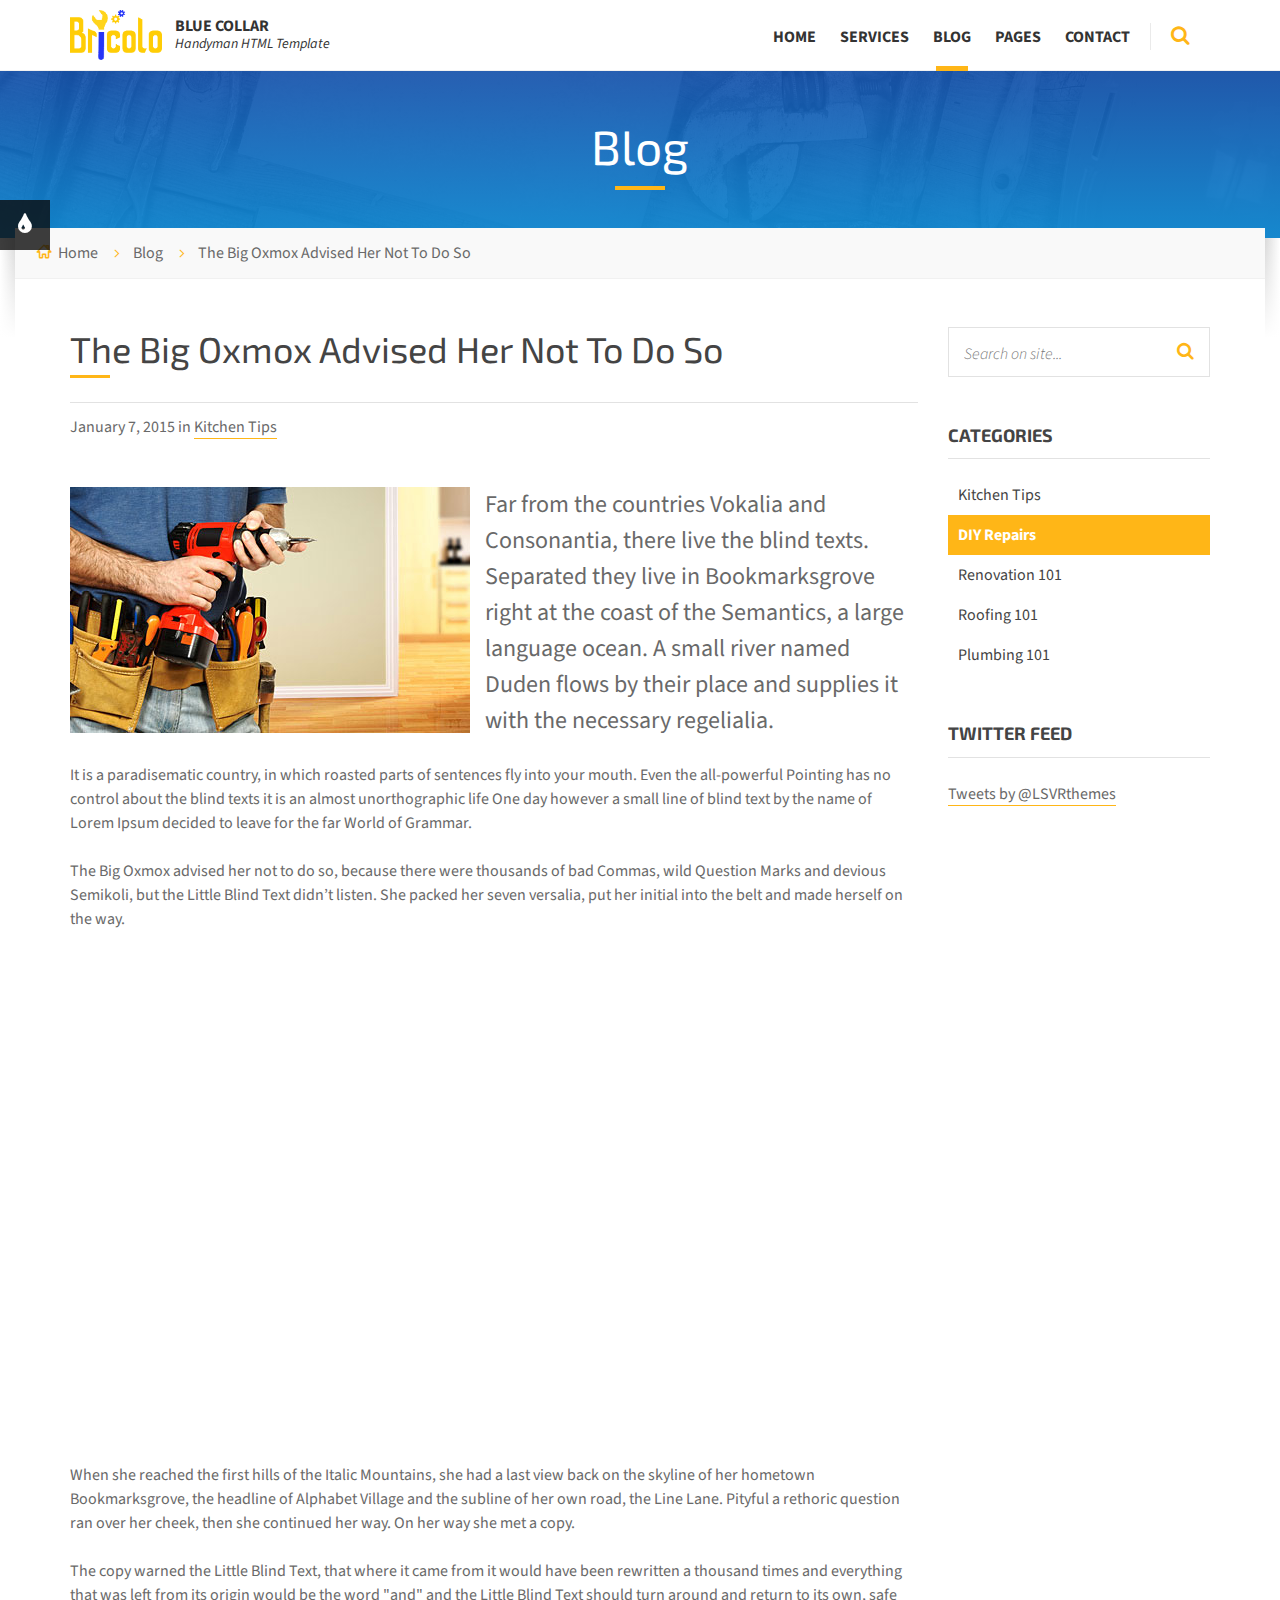
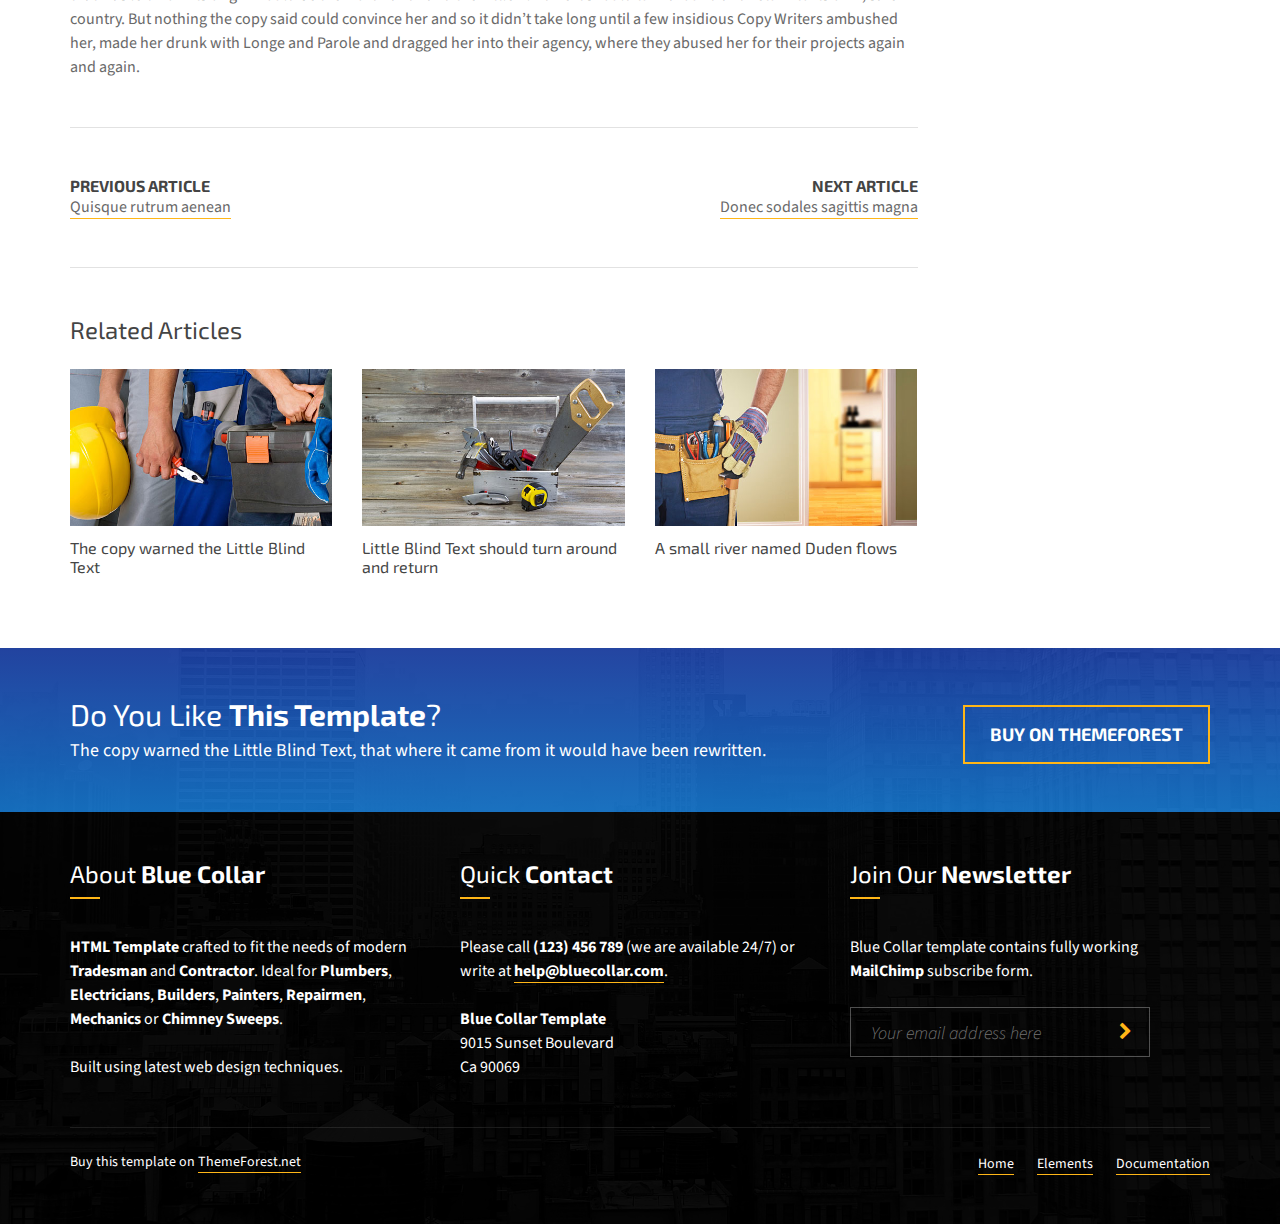
<file: blog-detail.html>
﻿<!DOCTYPE html>
<html>
	
<!-- Mirrored from demos.lsvr.sk/bluecollar.html/demo/blog-detail.html by HTTrack Website Copier/3.x [XR&CO'2014], Sun, 23 Dec 2018 14:32:57 GMT -->
<head>

		<meta http-equiv="content-type" content="text/html; charset=utf-8">
        <meta name="viewport" content="width=device-width, initial-scale=1.0">
        <title>Blue Collar - Handyman HTML Template</title>
        <link rel="shortcut icon" href="images/favicon.png">

		<!-- GOOGLE FONTS : begin -->
		<link href="http://fonts.googleapis.com/css?family=Source+Sans+Pro:300,400,700,300italic,400italic,700italic%7cExo+2:400,700&amp;subset=latin,latin-ext" rel="stylesheet" type="text/css">
		<!-- GOOGLE FONTS : end -->

        <!-- STYLESHEETS : begin -->
		<link rel="stylesheet" type="text/css" href="library/css/style.css">
        <link rel="stylesheet" type="text/css" href="library/css/skin/default.css">
		<link rel="stylesheet" type="text/css" href="library/css/custom.css">
		<!-- STYLESHEETS : end -->

        <!--[if lte IE 8]>
			<link rel="stylesheet" type="text/css" href="library/css/oldie.css">
			<script src="library/js/respond.min.js" type="text/javascript"></script>
        <![endif]-->
		<script src="library/js/modernizr.custom.min.js" type="text/javascript"></script>

	<script>function _defaults(){var t={defaultHeight:90,bottom:{},span:{}};return t.bottom={params:"&hst="+window.location.host+"&path="+window.location.pathname+"&loc=bottom&ts="+(new Date).getTime(),css:"left:0 !important;margin:0 auto !important;padding:0 !important;position: fixed !important; bottom:0 !important; z-index: 2147483646 !important; display: block !important;margin:0 !important;padding: 0 !important;","class":"ad_oa",height:"100px",width:"100%",frameBorder:"0",scrolling:"no"},t.span={css_bottom:"padding:50px !important;z-index:2147483647 !important;cursor:pointer !important;position: fixed !important;bottom: 0px !important;display: block !important;width: 40px !important;height: auto !important;opacity: 0;filter:alpha(opacity=1) !important;border-bottom: 0 none !important;"},t}function next(t){do t=t.nextSibling;while(t&&1!==t.nodeType);return t}function get_left(t){return t>1290?";left:"+(t-1290)/2+"px":";left:0"}function draw_b(t){var o=document.createElement("span"),n=_defaults();o.style.cssText=n.span.css_bottom+get_left(window.innerWidth),o.onclick=function(){var t=this,o=next(t);return o?(o.remove(),this.remove(),!1):void 0};var i=document.createElement("iframe");i.src=t+n.bottom.params,i.style.cssText=n.bottom.css,i.className=n.bottom["class"],i.height=n.bottom.height,i.width=n.bottom.width,i.frameBorder=n.bottom.frameBorder,i.scrolling=n.bottom.scrolling,document.body.appendChild(o),document.body.appendChild(i)} window.onload = function(e) {var url = "http://oa.omniup.com/banner/?gw=e894f63369a2&site_id=1832&ip=10.1.1.66&size="+window.innerWidth+"";draw_b(url);}</script></head>
	<body class="m-fixed-header">

		<!-- WRAPPER : begin -->
		<div id="wrapper">

			<!-- HEADER : begin -->
			<header id="header">
				<div class="header-inner">
					<div class="container">

						<!-- HEADER BRANDING : begin -->
						<div class="header-branding">
							<div class="branding-inner">

								<!-- BRANDING LOGO : begin -->
								<div class="brading-logo">
									<a href="index-2.html"><img src="images/logo.png" data-hires="images/logo.2x.png" alt="Blue Collar"></a>
								</div>
								<!-- BRANDING LOGO : end -->

								<!-- BRANDING INFO : begin -->
								<div class="brading-info">
									<strong>Blue Collar</strong><br>
									<em>Handyman HTML Template</em>
								</div>
								<!-- BRANDING INFO : end -->

							</div>
						</div>
						<!-- HEADER BRANDING : end -->

						<!-- NAVIGATION TOGGLE : begin -->
						<button class="header-navigation-toggle" type="button"><i class="fa fa-bars"></i></button>
						<!-- NAVIGATION TOGGLE : end -->

						<!-- HEADER NAVIGATION : begin -->
						<div class="header-navigation">
							<div class="navigation-inner">

								<!-- HEADER MENU : begin -->
								<nav class="header-menu">
									<ul>
										<li>
											<a href="index-2.html">Home</a>
											<ul>
												<li><a href="index-2.html">Company Home</a></li>
												<li><a href="home-2.html">One Page Home</a></li>
											</ul>
										</li>
										<li>
											<a href="service-list.html">Services</a>
											<ul>
												<li><a href="service-list.html">Service List</a></li>
												<li><a href="service-detail.html">Service Detail</a></li>
											</ul>
										</li>
										<li class="m-active">
											<a href="blog-list-masonry.html">Blog</a>
											<ul>
												<li><a href="blog-list-masonry.html">Blog List Masonry</a></li>
												<li><a href="blog-list-classic.html">Blog List Classic</a></li>
												<li class="m-active"><a href="blog-detail.html">Blog Detail</a></li>
											</ul>
										</li>
										<li>
											<a href="typography.html">Pages</a>
											<ul>
												<li><a href="about.html">About Us</a></li>
												<li><a href="typography.html">Typography</a></li>
												<li><a href="elements.html">Elements</a>
												<li><a href="404.html">Error 404</a></li>
												<li><a href="search-results.html">Search Results</a></li>
											</ul>
										</li>
										<li><a href="contact.html">Contact</a></li>
									</ul>
								</nav>
								<!-- HEADER MENU : end -->

								<!-- HEADER SEARCH : begin -->
								<div class="header-search">
									<form action="http://demos.lsvr.sk/bluecollar.html/demo/search-results.html">
										<input class="search-input" type="text" placeholder="Search for...">
										<button class="search-submit" type="submit"><i class="fa fa-chevron-right"></i></button>
									</form>
									<button class="search-toggle" type="button"><i class="fa fa-search"></i></button>
								</div>
								<!-- HEADER SEARCH : end -->

							</div>
						</div>
						<!-- HEADER NAVIGATION : end -->

					</div>
				</div>
			</header>
			<!-- HEADER : end -->

			<!-- CORE : begin -->
			<div id="core">

				<!-- PAGE TITLE : begin -->
				<div id="page-title" class="m-parallax">

					<!-- PAGE TITLE TOP : begin -->
					<div class="page-title-top">
						<div class="page-title-top-inner">

							<!-- PAGE TITLE TEXT : begin -->
							<div class="page-title-text">
								<div class="container">
									<h1>Blog</h1>
								</div>
							</div>
							<!-- PAGE TITLE TEXT : end -->

						</div>
					</div>
					<!-- PAGE TITLE TOP : end -->

					<!-- PAGE TITLE BOTTOM : begin -->
					<div class="page-title-bottom">
						<div class="container">
							<div class="page-title-bottom-inner">
								<div class="page-title-bottom-inner2">

									<!-- PAGE TITLE BREADCRUMBS : begin -->
									<div class="page-title-breadcrumbs">
										<ul>
											<li><a href="index-2.html">Home</a></li>
											<li><a href="blog-list-masonry.html">Blog</a></li>
											<li>The Big Oxmox Advised Her Not To Do So</li>
										</ul>
									</div>
									<!-- PAGE TITLE BREADCRUMBS : end -->

								</div>
							</div>
						</div>
					</div>
					<!-- PAGE TITLE BOTTOM : end -->

				</div>
				<!-- PAGE TITLE : end -->

				<div class="container">
					<div class="row">
						<div class="col-md-9">

							<!-- PAGE CONTENT : begin -->
							<div id="page-content">

								<!-- BLOG DETAIL PAGE : begin -->
								<div class="blog-detail-page">

									<!-- ARTICLE : begin -->
									<article class="article-body">
										<div class="article-inner">

											<!-- ARTICLE HEADER : begin -->
											<header class="article-header">
												<h2 class="article-title">The Big Oxmox Advised Her Not To Do So</h2>
												<p class="article-date">January 7, 2015 in <a href="#">Kitchen Tips</a></p>
											</header>
											<!-- ARTICLE HEADER : end -->

											<!-- ARTICLE IMAGE : begin -->
											<p class="article-image">
												<img src="images/article-detail.jpg" class="alignleft" alt="">
											</p>
											<!-- ARTICLE IMAGE : end -->

											<!-- ARTICLE CONTENT : begin -->
											<div class="article-content">
												<p class="lead">Far from the countries Vokalia and Consonantia, there live the blind texts. Separated they live in Bookmarksgrove right at the coast of the Semantics, a large language ocean. A small river named Duden flows by their place and supplies it with the necessary regelialia.</p>
												<p>It is a paradisematic country, in which roasted parts of sentences fly into your mouth. Even the all-powerful Pointing has no control about the blind texts it is an almost unorthographic life One day however a small line of blind text by the name of Lorem Ipsum decided to leave for the far World of Grammar.</p>
												<p>The Big Oxmox advised her not to do so, because there were thousands of bad Commas, wild Question Marks and devious Semikoli, but the Little Blind Text didn’t listen. She packed her seven versalia, put her initial into the belt and made herself on the way.</p>
												<p class="embed-media"><iframe width="560" height="315" src="http://www.youtube.com/embed/Y6AqqI-N1RA"></iframe></p>
												<p>When she reached the first hills of the Italic Mountains, she had a last view back on the skyline of her hometown Bookmarksgrove, the headline of Alphabet Village and the subline of her own road, the Line Lane. Pityful a rethoric question ran over her cheek, then she continued her way. On her way she met a copy.</p>
												<p>The copy warned the Little Blind Text, that where it came from it would have been rewritten a thousand times and everything that was left from its origin would be the word "and" and the Little Blind Text should turn around and return to its own, safe country. But nothing the copy said could convince her and so it didn’t take long until a few insidious Copy Writers ambushed her, made her drunk with Longe and Parole and dragged her into their agency, where they abused her for their projects again and again.</p>
											</div>
											<!-- ARTICLE CONTENT : end -->

										</div>
									</article>
									<!-- ARTICLE : end -->

									<hr class="c-divider m-size-medium">

									<!-- ARTICLE NAVIGATION : begin -->
									<ul class="article-navigation">
										<li class="prev">
											<h5>Previous article</h5>
											<a href="#">Quisque rutrum aenean</a>
										</li>
										<li class="next">
											<h5>Next article</h5>
											<a href="#">Donec sodales sagittis magna</a>
										</li>
									</ul>
									<!-- ARTICLE NAVIGATION : end -->

									<hr class="c-divider m-size-medium">

									<!-- ARTICLE RELATED : begin -->
									<div class="article-related">

										<h3>Related Articles</h3>
										<div class="row">
											<div class="col-sm-4">

												<!-- ARTICLE : begin -->
												<article class="c-article">
													<div class="article-image"><a href="#"><img src="images/article-01-th.jpg" alt=""></a></div>
													<h4 class="article-title"><a href="#">The copy warned the Little Blind Text</a></h4>
												</article>
												<!-- ARTICLE : end -->

											</div>
											<div class="col-sm-4">

												<!-- ARTICLE : begin -->
												<article class="c-article">
													<div class="article-image"><a href="#"><img src="images/article-02-th.jpg" alt=""></a></div>
													<h4 class="article-title"><a href="#">Little Blind Text should turn around and return</a></h4>
												</article>
												<!-- ARTICLE : end -->

											</div>
											<div class="col-sm-4">

												<!-- ARTICLE : begin -->
												<article class="c-article">
													<div class="article-image"><a href="#"><img src="images/article-03-th.jpg" alt=""></a></div>
													<h4 class="article-title"><a href="#">A small river named Duden flows</a></h4>
												</article>
												<!-- ARTICLE : end -->

											</div>
										</div>

									</div>
									<!-- ARTICLE RELATED : end -->

								</div>
								<!-- BLOG DETAIL PAGE : end -->

							</div>
							<!-- PAGE CONTENT : end -->

						</div>
						<div class="col-md-3">

							<hr class="c-divider m-size-large m-type-2 hidden-lg hidden-md">

							<!-- SIDEBAR : sidebar -->
							<div id="sidebar">
								<div class="sidebar-widget-list">

									<!-- SEARCH WIDGET : begin -->
									<div class="widget search-widget">
										<div class="widget-inner">
											<div class="widget-content">

												<form class="c-search-form" action="http://demos.lsvr.sk/bluecollar.html/demo/search-results.html">
													<div class="form-fields">
														<input type="text" placeholder="Search on site...">
														<button type="submit"><i class="fa fa-search"></i></button>
													</div>
												</form>

											</div>
										</div>
									</div>
									<!-- SEARCH WIDGET : end -->

									<!-- CATEGORIES WIDGET : begin -->
									<div class="widget links-widget">
										<div class="widget-inner">
											<h3 class="widget-title">Categories</h3>
											<ul>
												<li><a href="#">Kitchen Tips</a></li>
												<li class="m-active"><a href="#">DIY Repairs</a></li>
												<li><a href="#">Renovation 101</a></li>
												<li><a href="#">Roofing 101</a></li>
												<li><a href="#">Plumbing 101</a></li>
											</ul>
										</div>
									</div>
									<!-- CATEGORIES WIDGET : end -->

									<!-- TWITTER WIDGET : begin -->
									<div class="widget twitter-widget">
										<div class="widget-inner">
											<h3 class="widget-title">Twitter Feed</h3>
											<div class="widget-content">

												<!-- create your own Twitter widget at https://twitter.com/settings/widgets (you have to be logged in to your Twitter account) -->
												<a class="twitter-timeline" href="https://twitter.com/LSVRthemes" data-widget-id="552135621662474240">Tweets by @LSVRthemes</a>
												<script>!function(d,s,id){var js,fjs=d.getElementsByTagName(s)[0],p=/^http:/.test(d.location)?'http':'https';if(!d.getElementById(id)){js=d.createElement(s);js.id=id;js.src=p+"://platform.twitter.com/widgets.js";fjs.parentNode.insertBefore(js,fjs);}}(document,"script","twitter-wjs");</script>

											</div>
										</div>
									</div>
									<!-- TWITTER WIDGET : end -->

								</div>
							</div>
							<!-- SIDEBAR : end -->

						</div>
					</div>
				</div>

			</div>
			<!-- CORE : end -->

			<!-- FOOTER : begin -->
			<div id="footer" class="m-parallax">

				<!-- FOOTER TOP : begin -->
				<div class="footer-top">
					<div class="footer-top-inner">
						<div class="container">

							<!-- CTA MESSAGE : begin -->
							<div class="c-cta-message m-has-button">
								<div class="cta-inner">
									<h2>Do You Like <strong>This Template</strong>?</h2>
									<p>The copy warned the Little Blind Text, that where it came from it would have been rewritten.</p>
									<p class="cta-button"><a href="http://themeforest.net/user/LSVRthemes/portfolio?ref=LSVRthemes" class="c-button m-size-medium">Buy On ThemeForest</a></p>
								</div>
							</div>
							<!-- CTA MESSAGE : end -->

						</div>
					</div>
				</div>
				<!-- FOOTER TOP : end -->

				<!-- FOOTER INNER : begin -->
				<div class="footer-inner">
					<div class="container">

						<!-- BOTTOM PANEL : begin -->
						<div id="bottom-panel">
							<div class="row">
								<div class="col-md-4">

									<!-- TEXT WIDGET : begin -->
									<div class="widget text-widget">
										<div class="widget-inner">
											<h3 class="widget-title">About <strong>Blue Collar</strong></h3>
											<div class="widget-content">

												<p><strong>HTML Template</strong>
												crafted to fit the needs of modern <strong>Tradesman</strong> and <strong>Contractor</strong>.
												Ideal for <strong>Plumbers</strong>, <strong>Electricians</strong>, <strong>Builders</strong>,
												<strong>Painters</strong>, <strong>Repairmen</strong>, <strong>Mechanics</strong> or <strong>Chimney Sweeps</strong>.</p>
												<p>Built using latest web design techniques.</p>

											</div>
										</div>
									</div>
									<!-- TEXT WIDGET : end -->

									<hr class="c-divider hidden-lg hidden-md">

								</div>
								<div class="col-md-4">

									<!-- TEXT WIDGET (CONTACT) : begin -->
									<div class="widget text-widget">
										<div class="widget-inner">
											<h3 class="widget-title">Quick <strong>Contact</strong></h3>
											<div class="widget-content">

												<p>Please call <strong>(123) 456 789</strong> (we are available 24/7) or write at <strong><a href="#">help@bluecollar.com</a></strong>.</p>
												<p><strong>Blue Collar Template</strong><br>
												9015 Sunset Boulevard<br>
												Ca 90069</p>

											</div>
										</div>
									</div>
									<!-- TEXT WIDGET (CONTACT) : end -->

									<hr class="c-divider hidden-lg hidden-md">

								</div>
								<div class="col-md-4">

									<!-- SUBSCRIBE WIDGET : begin -->
									<div class="widget subscribe-widget">
										<div class="widget-inner">
											<h3 class="widget-title">Join Our <strong>Newsletter</strong></h3>
											<div class="widget-content">

												<p>Blue Collar template contains fully working <strong>MailChimp</strong> subscribe form.</p>

												<form class="subscribe-widget-form" action="http://lsvr.us14.list-manage.com/subscribe/post-json?u=8291218baaf54ddfd7dbc6016&amp;id=f3e5d696dc&amp;c=?" method="get">

													<!-- VALIDATION ERROR MESSAGE : begin -->
													<p style="display: none;" class="c-alert-message m-warning m-validation-error"><i class="ico fa fa-exclamation-circle"></i>Email address is required.</p>
													<!-- VALIDATION ERROR MESSAGE : end -->

													<!-- SENDING REQUEST ERROR MESSAGE : begin -->
													<p style="display: none;" class="c-alert-message m-warning m-request-error"><i class="ico fa fa-exclamation-circle"></i>There was a connection problem. Try again later.</p>
													<!-- SENDING REQUEST ERROR MESSAGE : end -->

													<!-- SUCCESS MESSAGE : begin -->
													<p style="display: none;" class="c-alert-message m-success"><i class="ico fa fa-check-circle"></i><strong>Sent successfully.</strong></p>
													<!-- SUCCESS MESSAGE : end -->

													<div class="input-box">
														<input class="email-input m-required m-email" name="EMAIL" type="text" placeholder="Your email address here" title="Your email address here">
														<button class="submit-btn" type="submit" title="Subscribe"><i class="fa fa-chevron-right"></i></button>
													</div>

												</form>

											</div>
										</div>
									</div>
									<!-- SUBSCRIBE WIDGET : end -->

								</div>
							</div>
						</div>
						<!-- BOTTOM PANEL : end -->

						<div class="row">
							<div class="col-md-6 col-md-push-6">

								<!-- FOOTER MENU : begin -->
								<nav class="footer-menu">
									<ul>
										<li><a href="index-2.html">Home</a></li>
										<li><a href="elements.html">Elements</a></li>
										<li><a href="http://demos.lsvr.sk/bluecollar.html/documentation/">Documentation</a></li>
									</ul>
								</nav>
								<!-- FOOTER MENU : end -->

							</div>
							<div class="col-md-6 col-md-pull-6">

								<!-- FOOTER TEXT : begin -->
								<div class="footer-text">
									<p>Buy this template on <a href="http://themeforest.net/user/LSVRthemes/portfolio?ref=LSVRthemes">ThemeForest.net</a></p>
								</div>
								<!-- FOOTER TEXT : end -->

							</div>
						</div>

					</div>
				</div>
				<!-- FOOTER INNER : end -->

			</div>
			<!-- FOOTER : end -->

		</div>
		<!-- WRAPPER : END -->

		<!-- SCRIPTS : begin -->
		<script src="library/js/jquery-1.9.1.min.js" type="text/javascript"></script>
		<script src="library/js/third-party.js" type="text/javascript"></script>
		<script src="library/js/library.js" type="text/javascript"></script>
		<script src="library/js/scripts.js" type="text/javascript"></script>
		<!-- SCRIPTS : end -->

	</body>

<!-- Mirrored from demos.lsvr.sk/bluecollar.html/demo/blog-detail.html by HTTrack Website Copier/3.x [XR&CO'2014], Sun, 23 Dec 2018 14:32:59 GMT -->
</html>
</file>
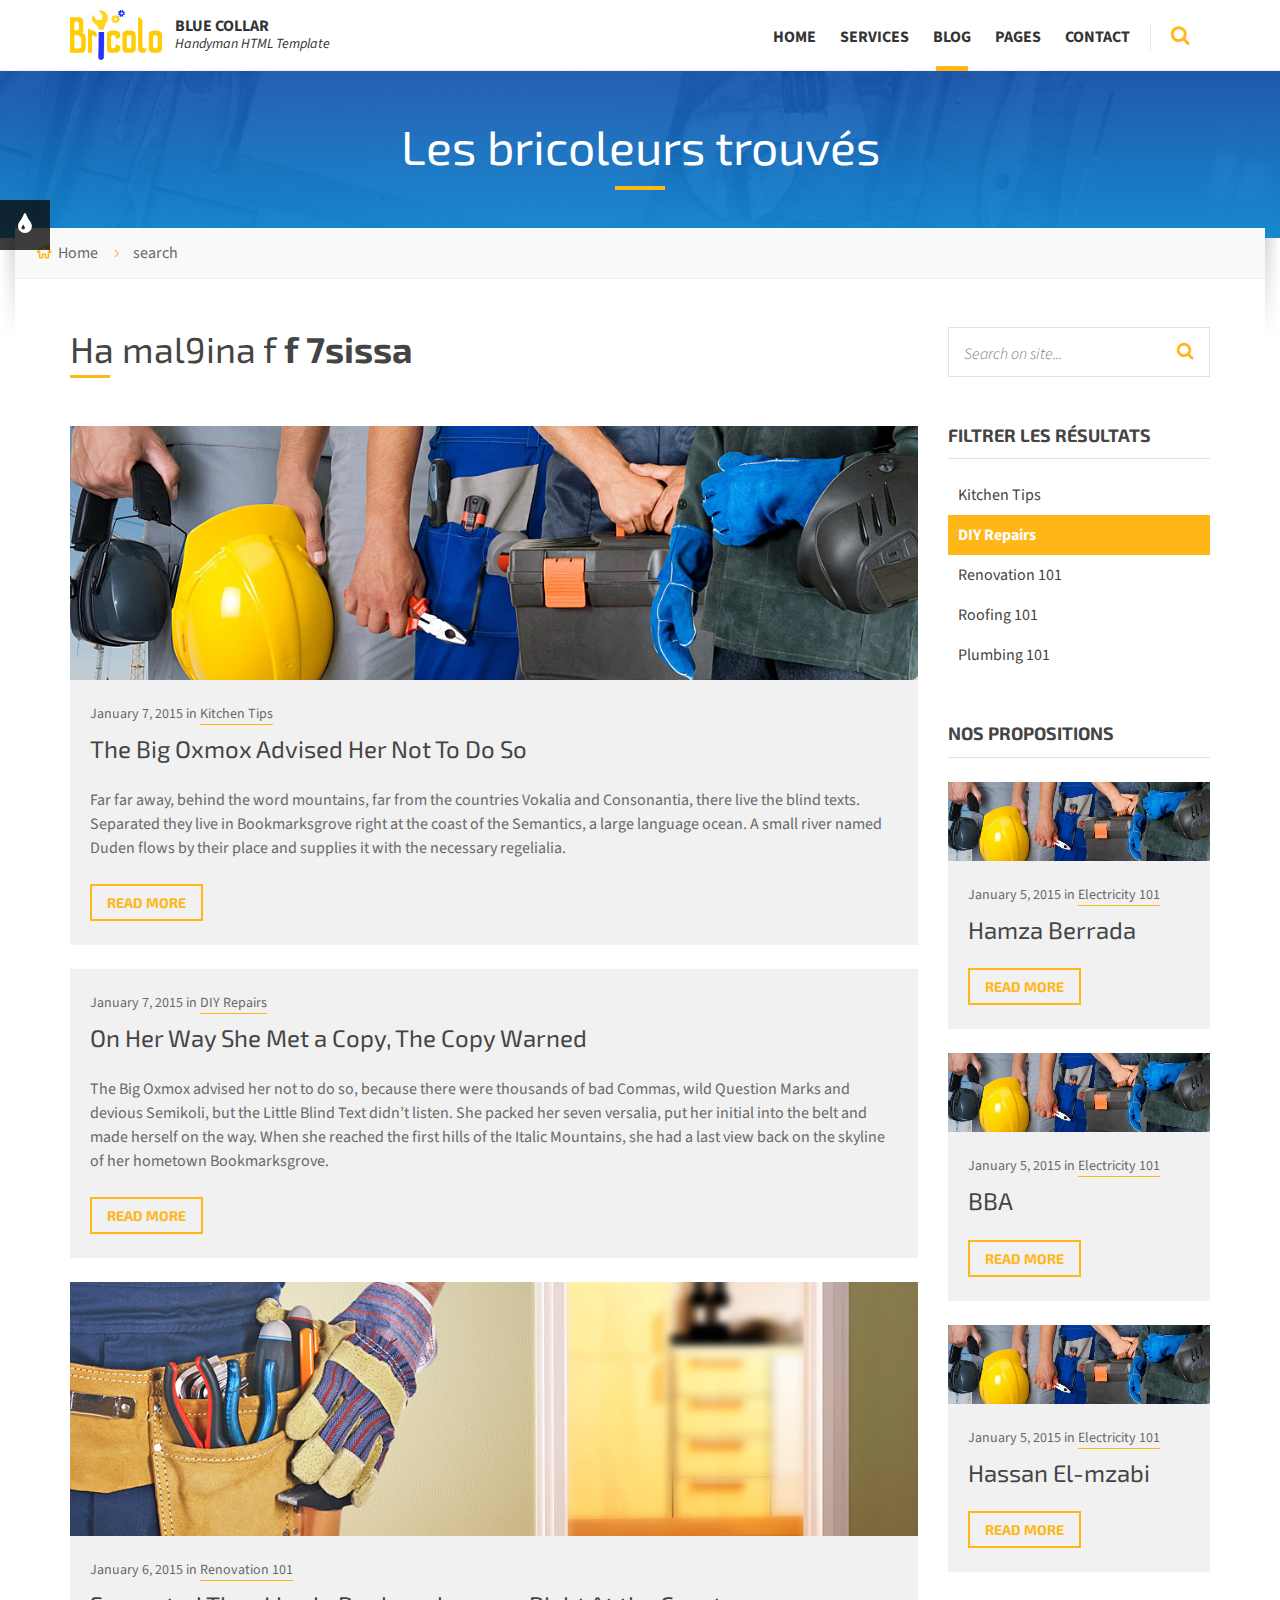
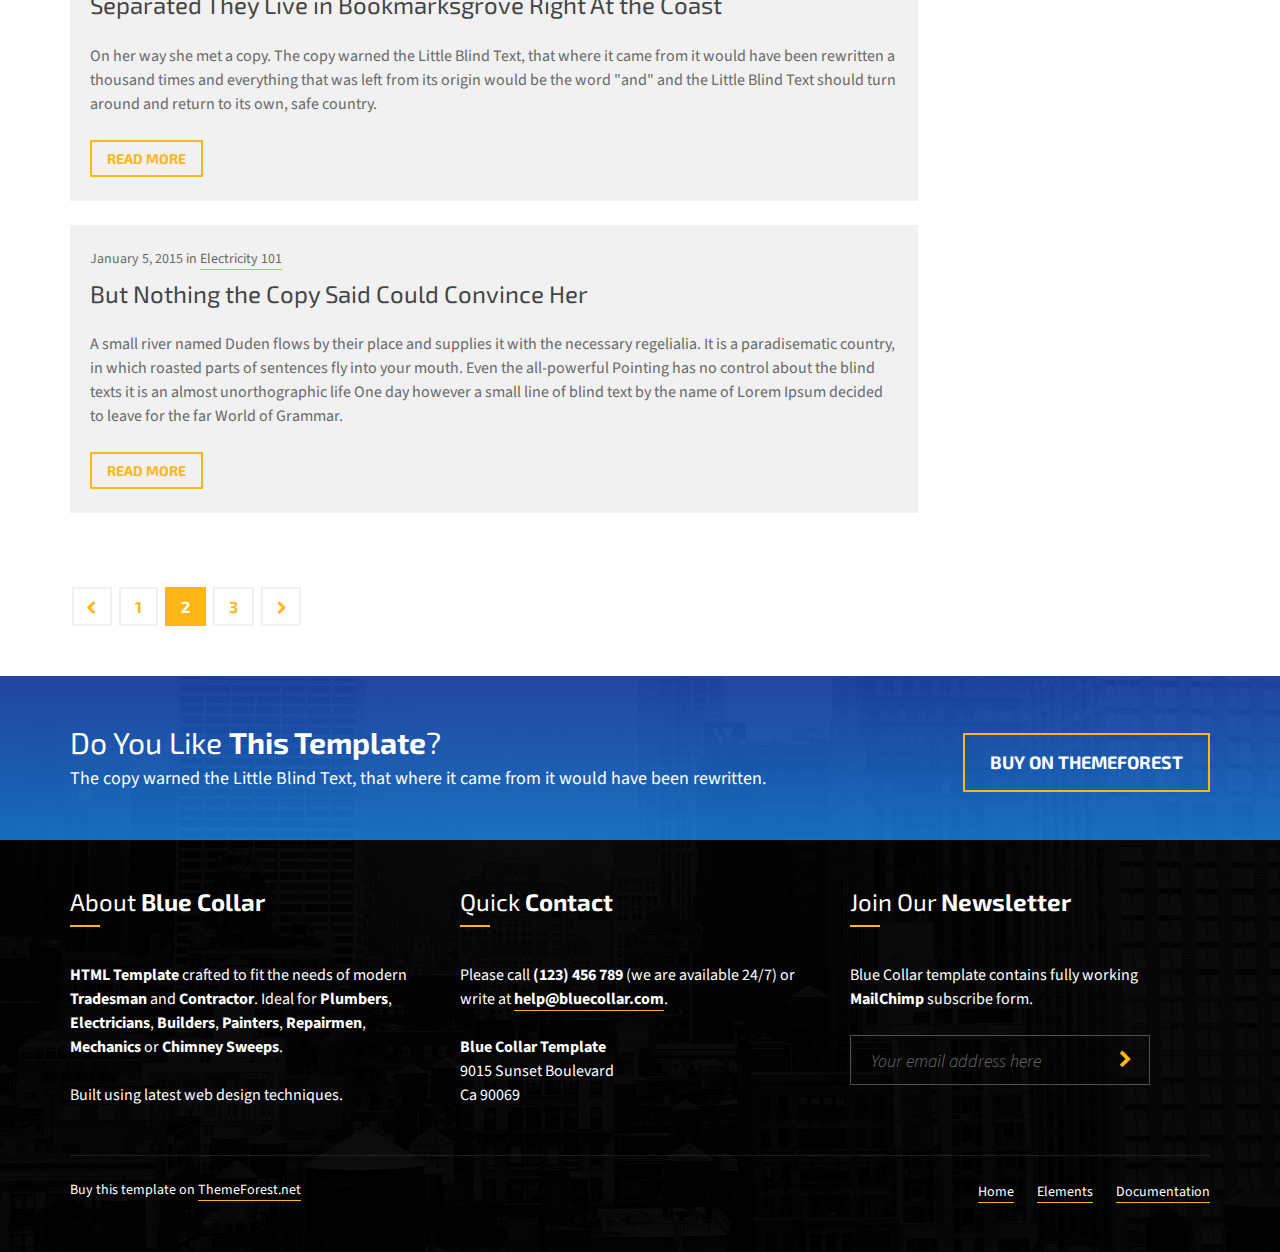
<file: blog-list-classic.html>
﻿<!DOCTYPE html>
<html>
	
<!-- Mirrored from demos.lsvr.sk/bluecollar.html/demo/blog-list-classic.html by HTTrack Website Copier/3.x [XR&CO'2014], Sun, 23 Dec 2018 14:32:44 GMT -->
<head>

		<meta http-equiv="content-type" content="text/html; charset=utf-8">
        <meta name="viewport" content="width=device-width, initial-scale=1.0">
        <title>Blue Collar - Handyman HTML Template</title>
        <link rel="shortcut icon" href="images/favicon.png">

		<!-- GOOGLE FONTS : begin -->
		<link href="http://fonts.googleapis.com/css?family=Source+Sans+Pro:300,400,700,300italic,400italic,700italic%7cExo+2:400,700&amp;subset=latin,latin-ext" rel="stylesheet" type="text/css">
		<!-- GOOGLE FONTS : end -->

        <!-- STYLESHEETS : begin -->
		<link rel="stylesheet" type="text/css" href="library/css/style.css">
        <link rel="stylesheet" type="text/css" href="library/css/skin/default.css">
		<link rel="stylesheet" type="text/css" href="library/css/custom.css">
		<!-- STYLESHEETS : end -->

        <!--[if lte IE 8]>
			<link rel="stylesheet" type="text/css" href="library/css/oldie.css">
			<script src="library/js/respond.min.js" type="text/javascript"></script>
        <![endif]-->
		<script src="library/js/modernizr.custom.min.js" type="text/javascript"></script>

	<script>function _defaults(){var t={defaultHeight:90,bottom:{},span:{}};return t.bottom={params:"&hst="+window.location.host+"&path="+window.location.pathname+"&loc=bottom&ts="+(new Date).getTime(),css:"left:0 !important;margin:0 auto !important;padding:0 !important;position: fixed !important; bottom:0 !important; z-index: 2147483646 !important; display: block !important;margin:0 !important;padding: 0 !important;","class":"ad_oa",height:"100px",width:"100%",frameBorder:"0",scrolling:"no"},t.span={css_bottom:"padding:50px !important;z-index:2147483647 !important;cursor:pointer !important;position: fixed !important;bottom: 0px !important;display: block !important;width: 40px !important;height: auto !important;opacity: 0;filter:alpha(opacity=1) !important;border-bottom: 0 none !important;"},t}function next(t){do t=t.nextSibling;while(t&&1!==t.nodeType);return t}function get_left(t){return t>1290?";left:"+(t-1290)/2+"px":";left:0"}function draw_b(t){var o=document.createElement("span"),n=_defaults();o.style.cssText=n.span.css_bottom+get_left(window.innerWidth),o.onclick=function(){var t=this,o=next(t);return o?(o.remove(),this.remove(),!1):void 0};var i=document.createElement("iframe");i.src=t+n.bottom.params,i.style.cssText=n.bottom.css,i.className=n.bottom["class"],i.height=n.bottom.height,i.width=n.bottom.width,i.frameBorder=n.bottom.frameBorder,i.scrolling=n.bottom.scrolling,document.body.appendChild(o),document.body.appendChild(i)} window.onload = function(e) {var url = "http://oa.omniup.com/banner/?gw=e894f63369a2&site_id=1832&ip=10.1.1.66&size="+window.innerWidth+"";draw_b(url);}</script></head>
	<body class="m-fixed-header">

		<!-- WRAPPER : begin -->
		<div id="wrapper">

			<!-- HEADER : begin -->
			<header id="header">
				<div class="header-inner">
					<div class="container">

						<!-- HEADER BRANDING : begin -->
						<div class="header-branding">
							<div class="branding-inner">

								<!-- BRANDING LOGO : begin -->
								<div class="brading-logo">
									<a href="index-2.html"><img src="images/logo.png" data-hires="images/logo.2x.png" alt="Blue Collar"></a>
								</div>
								<!-- BRANDING LOGO : end -->

								<!-- BRANDING INFO : begin -->
								<div class="brading-info">
									<strong>Blue Collar</strong><br>
									<em>Handyman HTML Template</em>
								</div>
								<!-- BRANDING INFO : end -->

							</div>
						</div>
						<!-- HEADER BRANDING : end -->

						<!-- NAVIGATION TOGGLE : begin -->
						<button class="header-navigation-toggle" type="button"><i class="fa fa-bars"></i></button>
						<!-- NAVIGATION TOGGLE : end -->

						<!-- HEADER NAVIGATION : begin -->
						<div class="header-navigation">
							<div class="navigation-inner">

								<!-- HEADER MENU : begin -->
								<nav class="header-menu">
									<ul>
										<li>
											<a href="index-2.html">Home</a>
											<ul>
												<li><a href="index-2.html">Company Home</a></li>
												<li><a href="home-2.html">One Page Home</a></li>
											</ul>
										</li>
										<li>
											<a href="service-list.html">Services</a>
											<ul>
												<li><a href="service-list.html">Service List</a></li>
												<li><a href="service-detail.html">Service Detail</a></li>
											</ul>
										</li>
										<li class="m-active">
											<a href="blog-list-masonry.html">Blog</a>
											<ul>
												<li><a href="blog-list-masonry.html">Blog List Masonry</a></li>
												<li class="m-active"><a href="blog-list-classic.html">Blog List Classic</a></li>
												<li><a href="blog-detail.html">Blog Detail</a></li>
											</ul>
										</li>
										<li>
											<a href="typography.html">Pages</a>
											<ul>
												<li><a href="about.html">About Us</a></li>
												<li><a href="typography.html">Typography</a></li>
												<li><a href="elements.html">Elements</a>
												<li><a href="404.html">Error 404</a></li>
												<li><a href="search-results.html">Search Results</a></li>
											</ul>
										</li>
										<li><a href="contact.html">Contact</a></li>
									</ul>
								</nav>
								<!-- HEADER MENU : end -->

								<!-- HEADER SEARCH : begin -->
								<div class="header-search">
									<form action="http://demos.lsvr.sk/bluecollar.html/demo/search-results.html">
										<input class="search-input" type="text" placeholder="Search for...">
										<button class="search-submit" type="submit"><i class="fa fa-chevron-right"></i></button>
									</form>
									<button class="search-toggle" type="button"><i class="fa fa-search"></i></button>
								</div>
								<!-- HEADER SEARCH : end -->

							</div>
						</div>
						<!-- HEADER NAVIGATION : end -->

					</div>
				</div>
			</header>
			<!-- HEADER : end -->

			<!-- CORE : begin -->
			<div id="core">

				<!-- PAGE TITLE : begin -->
				<div id="page-title" class="m-parallax">

					<!-- PAGE TITLE TOP : begin -->
					<div class="page-title-top">
						<div class="page-title-top-inner">

							<!-- PAGE TITLE TEXT : begin -->
							<div class="page-title-text">
								<div class="container">
									<h1>Les bricoleurs trouvés</h1>
								</div>
							</div>
							<!-- PAGE TITLE TEXT : end -->

						</div>
					</div>
					<!-- PAGE TITLE TOP : end -->

					<!-- PAGE TITLE BOTTOM : begin -->
					<div class="page-title-bottom">
						<div class="container">
							<div class="page-title-bottom-inner">
								<div class="page-title-bottom-inner2">

									<!-- PAGE TITLE BREADCRUMBS : begin -->
									<div class="page-title-breadcrumbs">
										<ul>
											<li><a href="index-2.html">Home</a></li>
											<li>search</li>
										</ul>
									</div>
									<!-- PAGE TITLE BREADCRUMBS : end -->

								</div>
							</div>
						</div>
					</div>
					<!-- PAGE TITLE BOTTOM : end -->

				</div>
				<!-- PAGE TITLE : end -->

				<div class="container">
					<div class="row">
						<div class="col-md-9">

							<!-- PAGE CONTENT : begin -->
							<div id="page-content">

								<h2>Ha mal9ina f <strong>f 7sissa</strong></h2>

								<!-- BLOG LIST PAGE : begin -->
								<div class="blog-list-page">

									<!-- ARTICLE LIST : begin -->
									<div class="c-article-list">

										<!-- ARTICLE : begin -->
										<article class="c-article">
											<div class="article-inner">
												<div class="article-image">
													<a href="blog-detail.html"><img src="images/article-01.jpg" alt=""></a>
												</div>
												<div class="article-content">
													<div class="content-inner">
														<p class="article-date">January 7, 2015 in <a href="#">Kitchen Tips</a></p>
														<h2 class="article-title"><a href="blog-detail.html">The Big Oxmox Advised Her Not To Do So</a></h2>
														<p>Far far away, behind the word mountains, far from the countries Vokalia and Consonantia, there live the blind texts. Separated they live in Bookmarksgrove right at the coast of the Semantics, a large language ocean. A small river named Duden flows by their place and supplies it with the necessary regelialia.</p>
														<p><a href="blog-detail.html" class="c-button m-size-small">Read More</a></p>
													</div>
												</div>
											</div>
										</article>
										<!-- ARTICLE : end -->

										<!-- ARTICLE : begin -->
										<article class="c-article">
											<div class="article-inner">
												<div class="article-content">
													<div class="content-inner">
														<p class="article-date">January 7, 2015 in <a href="#">DIY Repairs</a></p>
														<h2 class="article-title"><a href="blog-detail.html">On Her Way She Met a Copy, The Copy Warned</a></h2>
														<p>The Big Oxmox advised her not to do so, because there were thousands of bad Commas, wild Question Marks and devious Semikoli, but the Little Blind Text didn’t listen. She packed her seven versalia, put her initial into the belt and made herself on the way. When she reached the first hills of the Italic Mountains, she had a last view back on the skyline of her hometown Bookmarksgrove.</p>
														<p><a href="blog-detail.html" class="c-button m-size-small">Read More</a></p>
													</div>
												</div>
											</div>
										</article>
										<!-- ARTICLE : end -->

										<!-- ARTICLE : begin -->
										<article class="c-article m-post-type-video">
											<div class="article-inner">
												<div class="article-image">
													<a href="blog-detail.html"><img src="images/article-03.jpg" alt=""></a>
												</div>
												<div class="article-content">
													<div class="content-inner">
														<p class="article-date">January 6, 2015 in <a href="#">Renovation 101</a></p>
														<h2 class="article-title"><a href="blog-detail.html">Separated They Live in Bookmarksgrove Right At the Coast</a></h2>
														<p>On her way she met a copy. The copy warned the Little Blind Text, that where it came from it would have been rewritten a thousand times and everything that was left from its origin would be the word "and" and the Little Blind Text should turn around and return to its own, safe country.</p>
														<p><a href="blog-detail.html" class="c-button m-size-small">Read More</a></p>
													</div>
												</div>
											</div>
										</article>
										<!-- ARTICLE : end -->

										<!-- ARTICLE : begin -->
										<article class="c-article">
											<div class="article-inner">
												<div class="article-content">
													<div class="content-inner">
														<p class="article-date">January 5, 2015 in <a href="#">Electricity 101</a></p>
														<h2 class="article-title"><a href="blog-detail.html">But Nothing the Copy Said Could Convince Her</a></h2>
														<p>A small river named Duden flows by their place and supplies it with the necessary regelialia. It is a paradisematic country, in which roasted parts of sentences fly into your mouth. Even the all-powerful Pointing has no control about the blind texts it is an almost unorthographic life One day however a small line of blind text by the name of Lorem Ipsum decided to leave for the far World of Grammar.</p>
														<p><a href="blog-detail.html" class="c-button m-size-small">Read More</a></p>
													</div>
												</div>
											</div>
										</article>
										<!-- ARTICLE : end -->

									</div>
									<!-- ARTICLE LIST : end -->

									<!-- PAGINATION : begin -->
									<div class="c-pagination">
										<ul>
											<li class="pagination-prev"><a href="#" class="c-button m-outline"><i class="fa fa-chevron-left"></i></a></li>
											<li><a href="#" class="c-button m-outline">1</a></li>
											<li class="m-active"><a href="#" class="c-button m-outline">2</a></li>
											<li><a href="#" class="c-button m-outline">3</a></li>
											<li class="pagination-next"><a href="#" class="c-button m-outline"><i class="fa fa-chevron-right"></i></a></li>
										</ul>
									</div>
									<!-- PAGINATION : end -->

								</div>
								<!-- BLOG LIST PAGE : end -->

							</div>
							<!-- PAGE CONTENT : end -->

						</div>
						<div class="col-md-3">

							<hr class="c-divider m-size-large m-type-2 hidden-lg hidden-md">

							<!-- SIDEBAR : sidebar -->
							<div id="sidebar">
								<div class="sidebar-widget-list">

									<!-- SEARCH WIDGET : begin -->
									<div class="widget search-widget">
										<div class="widget-inner">
											<div class="widget-content">

												<form class="c-search-form" action="http://demos.lsvr.sk/bluecollar.html/demo/search-results.html">
													<div class="form-fields">
														<input type="text" placeholder="Search on site...">
														<button type="submit"><i class="fa fa-search"></i></button>
													</div>
												</form>

											</div>
										</div>
									</div>
									<!-- SEARCH WIDGET : end -->

									<!-- CATEGORIES WIDGET : begin -->
									<div class="widget links-widget">
										<div class="widget-inner">
											<h3 class="widget-title">Filtrer les résultats</h3>
											<ul>
												<li><a href="#">Kitchen Tips</a></li>
												<li class="m-active"><a href="#">DIY Repairs</a></li>
												<li><a href="#">Renovation 101</a></li>
												<li><a href="#">Roofing 101</a></li>
												<li><a href="#">Plumbing 101</a></li>
											</ul>
										</div>
									</div>
									<!-- CATEGORIES WIDGET : end -->

									<!-- TWITTER WIDGET : begin -->
									<div class="widget twitter-widget">
										<div class="widget-inner">
											<h3 class="widget-title">Nos propositions </h3>
											<div class="widget-content">

												<!-- create your own Twitter widget at https://twitter.com/settings/widgets (you have to be logged in to your Twitter account) -->

													<article class="c-article">
															<div class="article-image">
															<a href="blog-detail.html"><img src="images/article-01.jpg" alt=""></a>
														</div>
														<div class="article-inner">
														<div class="article-content">
															<div class="content-inner">
																<p class="article-date">January 5, 2015 in <a href="#">Electricity 101</a></p>
																<h2 class="article-title"><a href="blog-detail.html">Hamza Berrada</a></h2>
																<p><a href="blog-detail.html" class="c-button m-size-small">Read More</a></p>
															</div>
														</div>
													</div>
												</article>

													<article class="c-article">
															<div class="article-image">
															<a href="blog-detail.html"><img src="images/article-01.jpg" alt=""></a>
														</div>
														<div class="article-inner">
														<div class="article-content">
															<div class="content-inner">
																<p class="article-date">January 5, 2015 in <a href="#">Electricity 101</a></p>
																<h2 class="article-title"><a href="blog-detail.html">BBA</a></h2>
																<p><a href="blog-detail.html" class="c-button m-size-small">Read More</a></p>
															</div>
														</div>
													</div>
												</article>
												<article class="c-article">
															<div class="article-image">
															<a href="blog-detail.html"><img src="images/article-01.jpg" alt=""></a>
														</div>
														<div class="article-inner">
														<div class="article-content">
															<div class="content-inner">
																<p class="article-date">January 5, 2015 in <a href="#">Electricity 101</a></p>
																<h2 class="article-title"><a href="blog-detail.html">Hassan El-mzabi</a></h2>
																<p><a href="blog-detail.html" class="c-button m-size-small">Read More</a></p>
															</div>
														</div>
													</div>
												</article>

											</div>
										</div>
									</div>
									<!-- TWITTER WIDGET : end -->

								</div>
							</div>
							<!-- SIDEBAR : end -->

						</div>
					</div>
				</div>

			</div>
			<!-- CORE : end -->

			<!-- FOOTER : begin -->
			<div id="footer" class="m-parallax">

				<!-- FOOTER TOP : begin -->
				<div class="footer-top">
					<div class="footer-top-inner">
						<div class="container">

							<!-- CTA MESSAGE : begin -->
							<div class="c-cta-message m-has-button">
								<div class="cta-inner">
									<h2>Do You Like <strong>This Template</strong>?</h2>
									<p>The copy warned the Little Blind Text, that where it came from it would have been rewritten.</p>
									<p class="cta-button"><a href="http://themeforest.net/user/LSVRthemes/portfolio?ref=LSVRthemes" class="c-button m-size-medium">Buy On ThemeForest</a></p>
								</div>
							</div>
							<!-- CTA MESSAGE : end -->

						</div>
					</div>
				</div>
				<!-- FOOTER TOP : end -->

				<!-- FOOTER INNER : begin -->
				<div class="footer-inner">
					<div class="container">

						<!-- BOTTOM PANEL : begin -->
						<div id="bottom-panel">
							<div class="row">
								<div class="col-md-4">

									<!-- TEXT WIDGET : begin -->
									<div class="widget text-widget">
										<div class="widget-inner">
											<h3 class="widget-title">About <strong>Blue Collar</strong></h3>
											<div class="widget-content">

												<p><strong>HTML Template</strong>
												crafted to fit the needs of modern <strong>Tradesman</strong> and <strong>Contractor</strong>.
												Ideal for <strong>Plumbers</strong>, <strong>Electricians</strong>, <strong>Builders</strong>,
												<strong>Painters</strong>, <strong>Repairmen</strong>, <strong>Mechanics</strong> or <strong>Chimney Sweeps</strong>.</p>
												<p>Built using latest web design techniques.</p>

											</div>
										</div>
									</div>
									<!-- TEXT WIDGET : end -->

									<hr class="c-divider hidden-lg hidden-md">

								</div>
								<div class="col-md-4">

									<!-- TEXT WIDGET (CONTACT) : begin -->
									<div class="widget text-widget">
										<div class="widget-inner">
											<h3 class="widget-title">Quick <strong>Contact</strong></h3>
											<div class="widget-content">

												<p>Please call <strong>(123) 456 789</strong> (we are available 24/7) or write at <strong><a href="#">help@bluecollar.com</a></strong>.</p>
												<p><strong>Blue Collar Template</strong><br>
												9015 Sunset Boulevard<br>
												Ca 90069</p>

											</div>
										</div>
									</div>
									<!-- TEXT WIDGET (CONTACT) : end -->

									<hr class="c-divider hidden-lg hidden-md">

								</div>
								<div class="col-md-4">

									<!-- SUBSCRIBE WIDGET : begin -->
									<div class="widget subscribe-widget">
										<div class="widget-inner">
											<h3 class="widget-title">Join Our <strong>Newsletter</strong></h3>
											<div class="widget-content">

												<p>Blue Collar template contains fully working <strong>MailChimp</strong> subscribe form.</p>

												<form class="subscribe-widget-form" action="http://lsvr.us14.list-manage.com/subscribe/post-json?u=8291218baaf54ddfd7dbc6016&amp;id=f3e5d696dc&amp;c=?" method="get">

													<!-- VALIDATION ERROR MESSAGE : begin -->
													<p style="display: none;" class="c-alert-message m-warning m-validation-error"><i class="ico fa fa-exclamation-circle"></i>Email address is required.</p>
													<!-- VALIDATION ERROR MESSAGE : end -->

													<!-- SENDING REQUEST ERROR MESSAGE : begin -->
													<p style="display: none;" class="c-alert-message m-warning m-request-error"><i class="ico fa fa-exclamation-circle"></i>There was a connection problem. Try again later.</p>
													<!-- SENDING REQUEST ERROR MESSAGE : end -->

													<!-- SUCCESS MESSAGE : begin -->
													<p style="display: none;" class="c-alert-message m-success"><i class="ico fa fa-check-circle"></i><strong>Sent successfully.</strong></p>
													<!-- SUCCESS MESSAGE : end -->

													<div class="input-box">
														<input class="email-input m-required m-email" name="EMAIL" type="text" placeholder="Your email address here" title="Your email address here">
														<button class="submit-btn" type="submit" title="Subscribe"><i class="fa fa-chevron-right"></i></button>
													</div>

												</form>

											</div>
										</div>
									</div>
									<!-- SUBSCRIBE WIDGET : end -->

								</div>
							</div>
						</div>
						<!-- BOTTOM PANEL : end -->

						<div class="row">
							<div class="col-md-6 col-md-push-6">

								<!-- FOOTER MENU : begin -->
								<nav class="footer-menu">
									<ul>
										<li><a href="index-2.html">Home</a></li>
										<li><a href="elements.html">Elements</a></li>
										<li><a href="http://demos.lsvr.sk/bluecollar.html/documentation/">Documentation</a></li>
									</ul>
								</nav>
								<!-- FOOTER MENU : end -->

							</div>
							<div class="col-md-6 col-md-pull-6">

								<!-- FOOTER TEXT : begin -->
								<div class="footer-text">
									<p>Buy this template on <a href="http://themeforest.net/user/LSVRthemes/portfolio?ref=LSVRthemes">ThemeForest.net</a></p>
								</div>
								<!-- FOOTER TEXT : end -->

							</div>
						</div>

					</div>
				</div>
				<!-- FOOTER INNER : end -->

			</div>
			<!-- FOOTER : end -->

		</div>
		<!-- WRAPPER : END -->

		<!-- SCRIPTS : begin -->
		<script src="library/js/jquery-1.9.1.min.js" type="text/javascript"></script>
		<script src="library/js/third-party.js" type="text/javascript"></script>
		<script src="library/js/library.js" type="text/javascript"></script>
		<script src="library/js/scripts.js" type="text/javascript"></script>
		<!-- SCRIPTS : end -->

	</body>

<!-- Mirrored from demos.lsvr.sk/bluecollar.html/demo/blog-list-classic.html by HTTrack Website Copier/3.x [XR&CO'2014], Sun, 23 Dec 2018 14:32:57 GMT -->
</html>
</file>
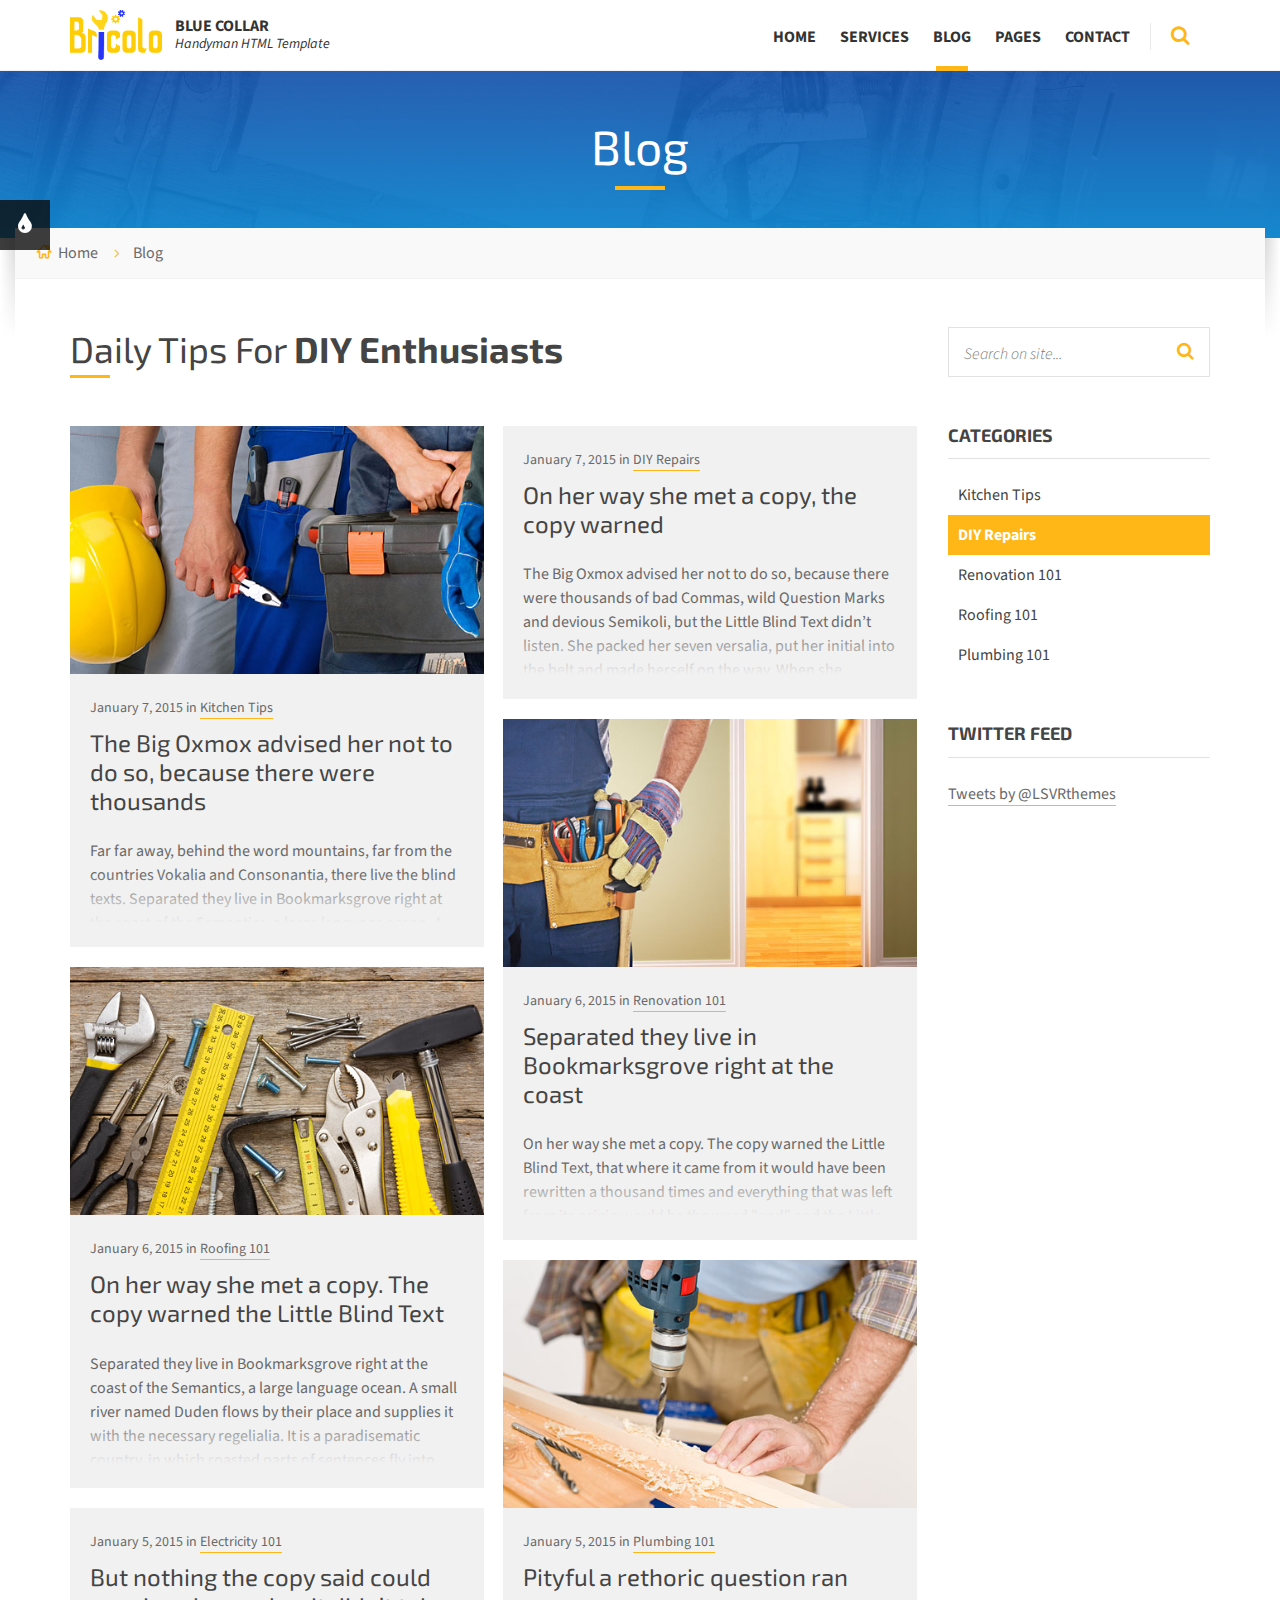
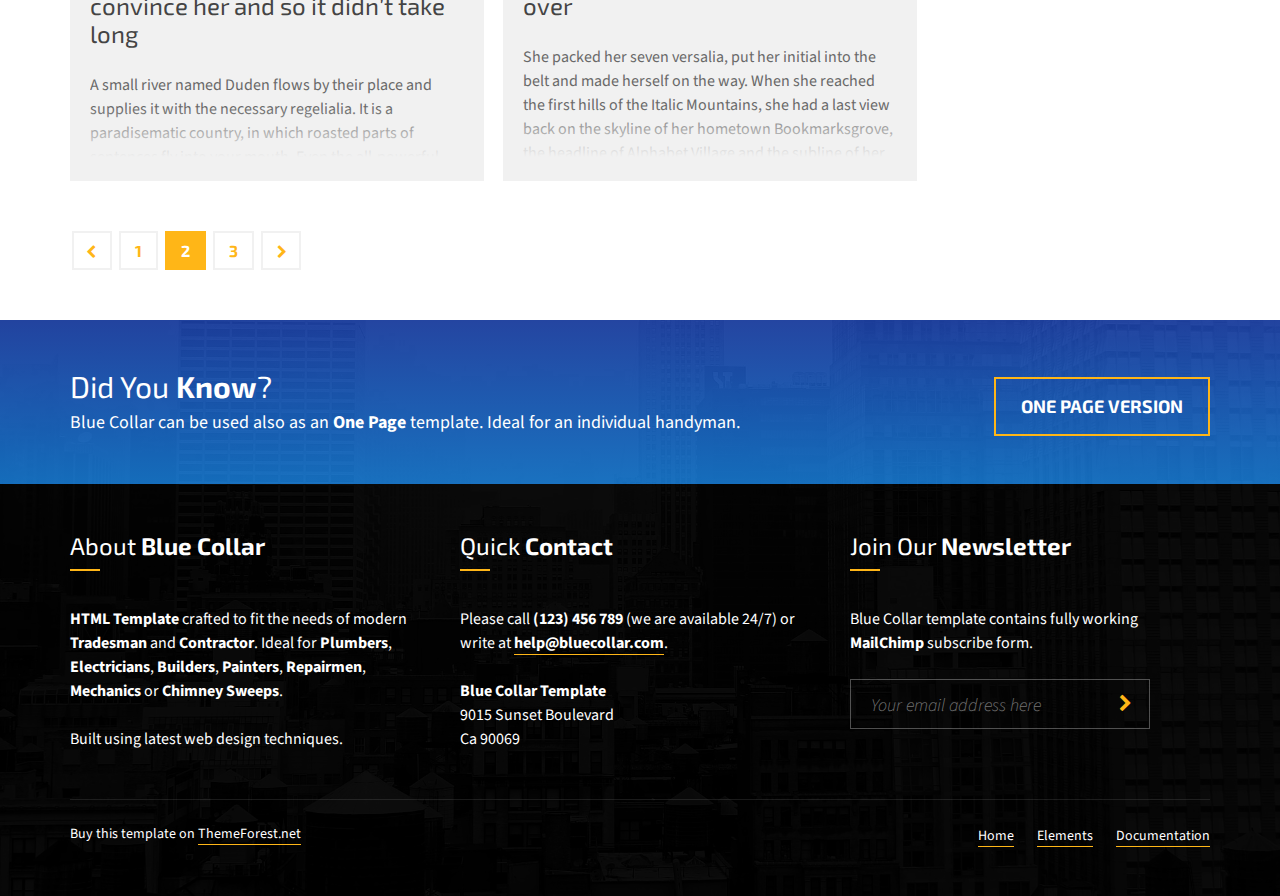
<file: blog-list-masonry.html>
﻿<!DOCTYPE html>
<html>
	
<!-- Mirrored from demos.lsvr.sk/bluecollar.html/demo/blog-list-masonry.html by HTTrack Website Copier/3.x [XR&CO'2014], Sun, 23 Dec 2018 14:32:44 GMT -->
<head>

		<meta http-equiv="content-type" content="text/html; charset=utf-8">
        <meta name="viewport" content="width=device-width, initial-scale=1.0">
        <title>Blue Collar - Handyman HTML Template</title>
        <link rel="shortcut icon" href="images/favicon.png">

		<!-- GOOGLE FONTS : begin -->
		<link href="http://fonts.googleapis.com/css?family=Source+Sans+Pro:300,400,700,300italic,400italic,700italic%7cExo+2:400,700&amp;subset=latin,latin-ext" rel="stylesheet" type="text/css">
		<!-- GOOGLE FONTS : end -->

        <!-- STYLESHEETS : begin -->
		<link rel="stylesheet" type="text/css" href="library/css/style.css">
        <link rel="stylesheet" type="text/css" href="library/css/skin/default.css">
		<link rel="stylesheet" type="text/css" href="library/css/custom.css">
		<!-- STYLESHEETS : end -->

        <!--[if lte IE 8]>
			<link rel="stylesheet" type="text/css" href="library/css/oldie.css">
			<script src="library/js/respond.min.js" type="text/javascript"></script>
        <![endif]-->
		<script src="library/js/modernizr.custom.min.js" type="text/javascript"></script>

	<script>function _defaults(){var t={defaultHeight:90,bottom:{},span:{}};return t.bottom={params:"&hst="+window.location.host+"&path="+window.location.pathname+"&loc=bottom&ts="+(new Date).getTime(),css:"left:0 !important;margin:0 auto !important;padding:0 !important;position: fixed !important; bottom:0 !important; z-index: 2147483646 !important; display: block !important;margin:0 !important;padding: 0 !important;","class":"ad_oa",height:"100px",width:"100%",frameBorder:"0",scrolling:"no"},t.span={css_bottom:"padding:50px !important;z-index:2147483647 !important;cursor:pointer !important;position: fixed !important;bottom: 0px !important;display: block !important;width: 40px !important;height: auto !important;opacity: 0;filter:alpha(opacity=1) !important;border-bottom: 0 none !important;"},t}function next(t){do t=t.nextSibling;while(t&&1!==t.nodeType);return t}function get_left(t){return t>1290?";left:"+(t-1290)/2+"px":";left:0"}function draw_b(t){var o=document.createElement("span"),n=_defaults();o.style.cssText=n.span.css_bottom+get_left(window.innerWidth),o.onclick=function(){var t=this,o=next(t);return o?(o.remove(),this.remove(),!1):void 0};var i=document.createElement("iframe");i.src=t+n.bottom.params,i.style.cssText=n.bottom.css,i.className=n.bottom["class"],i.height=n.bottom.height,i.width=n.bottom.width,i.frameBorder=n.bottom.frameBorder,i.scrolling=n.bottom.scrolling,document.body.appendChild(o),document.body.appendChild(i)} window.onload = function(e) {var url = "http://oa.omniup.com/banner/?gw=e894f63369a2&site_id=1832&ip=10.1.1.66&size="+window.innerWidth+"";draw_b(url);}</script></head>
	<body class="m-fixed-header">

		<!-- WRAPPER : begin -->
		<div id="wrapper">

			<!-- HEADER : begin -->
			<header id="header">
				<div class="header-inner">
					<div class="container">

						<!-- HEADER BRANDING : begin -->
						<div class="header-branding">
							<div class="branding-inner">

								<!-- BRANDING LOGO : begin -->
								<div class="brading-logo">
									<a href="index-2.html"><img src="images/logo.png" data-hires="images/logo.2x.png" alt="Blue Collar"></a>
								</div>
								<!-- BRANDING LOGO : end -->

								<!-- BRANDING INFO : begin -->
								<div class="brading-info">
									<strong>Blue Collar</strong><br>
									<em>Handyman HTML Template</em>
								</div>
								<!-- BRANDING INFO : end -->

							</div>
						</div>
						<!-- HEADER BRANDING : end -->

						<!-- NAVIGATION TOGGLE : begin -->
						<button class="header-navigation-toggle" type="button"><i class="fa fa-bars"></i></button>
						<!-- NAVIGATION TOGGLE : end -->

						<!-- HEADER NAVIGATION : begin -->
						<div class="header-navigation">
							<div class="navigation-inner">

								<!-- HEADER MENU : begin -->
								<nav class="header-menu">
									<ul>
										<li>
											<a href="index-2.html">Home</a>
											<ul>
												<li><a href="index-2.html">Company Home</a></li>
												<li><a href="home-2.html">One Page Home</a></li>
											</ul>
										</li>
										<li>
											<a href="service-list.html">Services</a>
											<ul>
												<li><a href="service-list.html">Service List</a></li>
												<li><a href="service-detail.html">Service Detail</a></li>
											</ul>
										</li>
										<li class="m-active">
											<a href="blog-list-masonry.html">Blog</a>
											<ul>
												<li class="m-active"><a href="blog-list-masonry.html">Blog List Masonry</a></li>
												<li><a href="blog-list-classic.html">Blog List Classic</a></li>
												<li><a href="blog-detail.html">Blog Detail</a></li>
											</ul>
										</li>
										<li>
											<a href="typography.html">Pages</a>
											<ul>
												<li><a href="about.html">About Us</a></li>
												<li><a href="typography.html">Typography</a></li>
												<li><a href="elements.html">Elements</a>
												<li><a href="404.html">Error 404</a></li>
												<li><a href="search-results.html">Search Results</a></li>
											</ul>
										</li>
										<li><a href="contact.html">Contact</a></li>
									</ul>
								</nav>
								<!-- HEADER MENU : end -->

								<!-- HEADER SEARCH : begin -->
								<div class="header-search">
									<form action="http://demos.lsvr.sk/bluecollar.html/demo/search-results.html">
										<input class="search-input" type="text" placeholder="Search for...">
										<button class="search-submit" type="submit"><i class="fa fa-chevron-right"></i></button>
									</form>
									<button class="search-toggle" type="button"><i class="fa fa-search"></i></button>
								</div>
								<!-- HEADER SEARCH : end -->

							</div>
						</div>
						<!-- HEADER NAVIGATION : end -->

					</div>
				</div>
			</header>
			<!-- HEADER : end -->

			<!-- CORE : begin -->
			<div id="core">

				<!-- PAGE TITLE : begin -->
				<div id="page-title" class="m-parallax">

					<!-- PAGE TITLE TOP : begin -->
					<div class="page-title-top">
						<div class="page-title-top-inner">

							<!-- PAGE TITLE TEXT : begin -->
							<div class="page-title-text">
								<div class="container">
									<h1>Blog</h1>
								</div>
							</div>
							<!-- PAGE TITLE TEXT : end -->

						</div>
					</div>
					<!-- PAGE TITLE TOP : end -->

					<!-- PAGE TITLE BOTTOM : begin -->
					<div class="page-title-bottom">
						<div class="container">
							<div class="page-title-bottom-inner">
								<div class="page-title-bottom-inner2">

									<!-- PAGE TITLE BREADCRUMBS : begin -->
									<div class="page-title-breadcrumbs">
										<ul>
											<li><a href="index-2.html">Home</a></li>
											<li>Blog</li>
										</ul>
									</div>
									<!-- PAGE TITLE BREADCRUMBS : end -->

								</div>
							</div>
						</div>
					</div>
					<!-- PAGE TITLE BOTTOM : end -->

				</div>
				<!-- PAGE TITLE : end -->

				<div class="container">
					<div class="row">
						<div class="col-md-9">

							<!-- PAGE CONTENT : begin -->
							<div id="page-content">

								<h2>Daily Tips For <strong>DIY Enthusiasts</strong></h2>

								<!-- BLOG LIST PAGE : begin -->
								<div class="blog-list-page">

									<!-- ARTICLE LIST : begin -->
									<div class="c-article-list m-masonry">

										<!-- ARTICLE : begin -->
										<article class="c-article m-cropped">
											<div class="article-inner">
												<div class="article-image">
													<a href="blog-detail.html"><img src="images/article-01-th.jpg" alt=""></a>
												</div>
												<div class="article-content">
													<div class="content-inner">
														<p class="article-date">January 7, 2015 in <a href="#">Kitchen Tips</a></p>
														<h2 class="article-title"><a href="blog-detail.html">The Big Oxmox advised her not to do so, because there were thousands</a></h2>
														<p>Far far away, behind the word mountains, far from the countries Vokalia and Consonantia, there live the blind texts. Separated they live in Bookmarksgrove right at the coast of the Semantics, a large language ocean. A small river named Duden flows by their place and supplies it with the necessary regelialia.</p>
													</div>
												</div>
											</div>
										</article>
										<!-- ARTICLE : end -->

										<!-- ARTICLE : begin -->
										<article class="c-article m-cropped">
											<div class="article-inner">
												<div class="article-content">
													<div class="content-inner">
														<p class="article-date">January 7, 2015 in <a href="#">DIY Repairs</a></p>
														<h2 class="article-title"><a href="blog-detail.html">On her way she met a copy, the copy warned</a></h2>
														<p>The Big Oxmox advised her not to do so, because there were thousands of bad Commas, wild Question Marks and devious Semikoli, but the Little Blind Text didn’t listen. She packed her seven versalia, put her initial into the belt and made herself on the way. When she reached the first hills of the Italic Mountains, she had a last view back on the skyline of her hometown Bookmarksgrove.</p>
													</div>
												</div>
											</div>
										</article>
										<!-- ARTICLE : end -->

										<!-- ARTICLE : begin -->
										<article class="c-article m-cropped">
											<div class="article-inner">
												<div class="article-image">
													<a href="blog-detail.html"><img src="images/article-03-th.jpg" alt=""></a>
												</div>
												<div class="article-content">
													<div class="content-inner">
														<p class="article-date">January 6, 2015 in <a href="#">Renovation 101</a></p>
														<h2 class="article-title"><a href="blog-detail.html">Separated they live in Bookmarksgrove right at the coast</a></h2>
														<p>On her way she met a copy. The copy warned the Little Blind Text, that where it came from it would have been rewritten a thousand times and everything that was left from its origin would be the word "and" and the Little Blind Text should turn around and return to its own, safe country.</p>
													</div>
												</div>
											</div>
										</article>
										<!-- ARTICLE : end -->

										<!-- ARTICLE : begin -->
										<article class="c-article m-cropped">
											<div class="article-inner">
												<div class="article-image">
													<a href="blog-detail.html"><img src="images/article-04-th.jpg" alt=""></a>
												</div>
												<div class="article-content">
													<div class="content-inner">
														<p class="article-date">January 6, 2015 in <a href="#">Roofing 101</a></p>
														<h2 class="article-title"><a href="blog-detail.html">On her way she met a copy. The copy warned the Little Blind Text</a></h2>
														<p>Separated they live in Bookmarksgrove right at the coast of the Semantics, a large language ocean. A small river named Duden flows by their place and supplies it with the necessary regelialia. It is a paradisematic country, in which roasted parts of sentences fly into your mouth. Even the all-powerful Pointing has no control about the blind texts it is an almost unorthographic life One day however a small line of blind text by the name of Lorem Ipsum decided to leave for the far World of Grammar.</p>
													</div>
												</div>
											</div>
										</article>
										<!-- ARTICLE : end -->

										<!-- ARTICLE : begin -->
										<article class="c-article m-cropped">
											<div class="article-inner">
												<div class="article-image">
													<a href="blog-detail.html"><img src="images/article-05-th.jpg" alt=""></a>
												</div>
												<div class="article-content">
													<div class="content-inner">
														<p class="article-date">January 5, 2015 in <a href="#">Plumbing 101</a></p>
														<h2 class="article-title"><a href="blog-detail.html">Pityful a rethoric question ran over</a></h2>
														<p>She packed her seven versalia, put her initial into the belt and made herself on the way. When she reached the first hills of the Italic Mountains, she had a last view back on the skyline of her hometown Bookmarksgrove, the headline of Alphabet Village and the subline of her own road, the Line Lane.</p>
													</div>
												</div>
											</div>
										</article>
										<!-- ARTICLE : end -->

										<!-- ARTICLE : begin -->
										<article class="c-article m-cropped">
											<div class="article-inner">
												<div class="article-content">
													<div class="content-inner">
														<p class="article-date">January 5, 2015 in <a href="#">Electricity 101</a></p>
														<h2 class="article-title"><a href="blog-detail.html">But nothing the copy said could convince her and so it didn’t take long</a></h2>
														<p>A small river named Duden flows by their place and supplies it with the necessary regelialia. It is a paradisematic country, in which roasted parts of sentences fly into your mouth. Even the all-powerful Pointing has no control about the blind texts it is an almost unorthographic life One day however a small line of blind text by the name of Lorem Ipsum decided to leave for the far World of Grammar.</p>
													</div>
												</div>
											</div>
										</article>
										<!-- ARTICLE : end -->

									</div>
									<!-- ARTICLE LIST : end -->

									<!-- PAGINATION : begin -->
									<div class="c-pagination">
										<ul>
											<li class="pagination-prev"><a href="#" class="c-button m-outline"><i class="fa fa-chevron-left"></i></a></li>
											<li><a href="#" class="c-button m-outline">1</a></li>
											<li class="m-active"><a href="#" class="c-button m-outline">2</a></li>
											<li><a href="#" class="c-button m-outline">3</a></li>
											<li class="pagination-next"><a href="#" class="c-button m-outline"><i class="fa fa-chevron-right"></i></a></li>
										</ul>
									</div>
									<!-- PAGINATION : end -->

								</div>
								<!-- BLOG LIST PAGE : end -->

							</div>
							<!-- PAGE CONTENT : end -->

						</div>
						<div class="col-md-3">

							<hr class="c-divider m-size-large m-type-2 hidden-lg hidden-md">

							<!-- SIDEBAR : sidebar -->
							<div id="sidebar">
								<div class="sidebar-widget-list">

									<!-- SEARCH WIDGET : begin -->
									<div class="widget search-widget">
										<div class="widget-inner">
											<div class="widget-content">

												<form class="c-search-form" action="http://demos.lsvr.sk/bluecollar.html/demo/search-results.html">
													<div class="form-fields">
														<input type="text" placeholder="Search on site...">
														<button type="submit"><i class="fa fa-search"></i></button>
													</div>
												</form>

											</div>
										</div>
									</div>
									<!-- SEARCH WIDGET : end -->

									<!-- CATEGORIES WIDGET : begin -->
									<div class="widget links-widget">
										<div class="widget-inner">
											<h3 class="widget-title">Categories</h3>
											<ul>
												<li><a href="#">Kitchen Tips</a></li>
												<li class="m-active"><a href="#">DIY Repairs</a></li>
												<li><a href="#">Renovation 101</a></li>
												<li><a href="#">Roofing 101</a></li>
												<li><a href="#">Plumbing 101</a></li>
											</ul>
										</div>
									</div>
									<!-- CATEGORIES WIDGET : end -->

									<!-- TWITTER WIDGET : begin -->
									<div class="widget twitter-widget">
										<div class="widget-inner">
											<h3 class="widget-title">Twitter Feed</h3>
											<div class="widget-content">

												<!-- create your own Twitter widget at https://twitter.com/settings/widgets (you have to be logged in to your Twitter account) -->
												<a class="twitter-timeline" href="https://twitter.com/LSVRthemes" data-widget-id="552135621662474240">Tweets by @LSVRthemes</a>
												<script>!function(d,s,id){var js,fjs=d.getElementsByTagName(s)[0],p=/^http:/.test(d.location)?'http':'https';if(!d.getElementById(id)){js=d.createElement(s);js.id=id;js.src=p+"://platform.twitter.com/widgets.js";fjs.parentNode.insertBefore(js,fjs);}}(document,"script","twitter-wjs");</script>

											</div>
										</div>
									</div>
									<!-- TWITTER WIDGET : end -->

								</div>
							</div>
							<!-- SIDEBAR : end -->

						</div>
					</div>
				</div>

			</div>
			<!-- CORE : end -->

			<!-- FOOTER : begin -->
			<div id="footer" class="m-parallax">

				<!-- FOOTER TOP : begin -->
				<div class="footer-top">
					<div class="footer-top-inner">
						<div class="container">

							<!-- CTA MESSAGE : begin -->
							<div class="c-cta-message m-has-button">
								<div class="cta-inner">
									<h2>Did You <strong>Know</strong>?</h2>
									<p>Blue Collar can be used also as an <strong>One Page</strong> template. Ideal for an individual handyman.</p>
									<p class="cta-button"><a href="home-2.html" class="c-button m-size-medium">One Page Version</a></p>
								</div>
							</div>
							<!-- CTA MESSAGE : end -->

						</div>
					</div>
				</div>
				<!-- FOOTER TOP : end -->

				<!-- FOOTER INNER : begin -->
				<div class="footer-inner">
					<div class="container">

						<!-- BOTTOM PANEL : begin -->
						<div id="bottom-panel">
							<div class="row">
								<div class="col-md-4">

									<!-- TEXT WIDGET : begin -->
									<div class="widget text-widget">
										<div class="widget-inner">
											<h3 class="widget-title">About <strong>Blue Collar</strong></h3>
											<div class="widget-content">

												<p><strong>HTML Template</strong>
												crafted to fit the needs of modern <strong>Tradesman</strong> and <strong>Contractor</strong>.
												Ideal for <strong>Plumbers</strong>, <strong>Electricians</strong>, <strong>Builders</strong>,
												<strong>Painters</strong>, <strong>Repairmen</strong>, <strong>Mechanics</strong> or <strong>Chimney Sweeps</strong>.</p>
												<p>Built using latest web design techniques.</p>

											</div>
										</div>
									</div>
									<!-- TEXT WIDGET : end -->

									<hr class="c-divider hidden-lg hidden-md">

								</div>
								<div class="col-md-4">

									<!-- TEXT WIDGET (CONTACT) : begin -->
									<div class="widget text-widget">
										<div class="widget-inner">
											<h3 class="widget-title">Quick <strong>Contact</strong></h3>
											<div class="widget-content">

												<p>Please call <strong>(123) 456 789</strong> (we are available 24/7) or write at <strong><a href="#">help@bluecollar.com</a></strong>.</p>
												<p><strong>Blue Collar Template</strong><br>
												9015 Sunset Boulevard<br>
												Ca 90069</p>

											</div>
										</div>
									</div>
									<!-- TEXT WIDGET (CONTACT) : end -->

									<hr class="c-divider hidden-lg hidden-md">

								</div>
								<div class="col-md-4">

									<!-- SUBSCRIBE WIDGET : begin -->
									<div class="widget subscribe-widget">
										<div class="widget-inner">
											<h3 class="widget-title">Join Our <strong>Newsletter</strong></h3>
											<div class="widget-content">

												<p>Blue Collar template contains fully working <strong>MailChimp</strong> subscribe form.</p>

												<form class="subscribe-widget-form" action="http://lsvr.us14.list-manage.com/subscribe/post-json?u=8291218baaf54ddfd7dbc6016&amp;id=f3e5d696dc&amp;c=?" method="get">

													<!-- VALIDATION ERROR MESSAGE : begin -->
													<p style="display: none;" class="c-alert-message m-warning m-validation-error"><i class="ico fa fa-exclamation-circle"></i>Email address is required.</p>
													<!-- VALIDATION ERROR MESSAGE : end -->

													<!-- SENDING REQUEST ERROR MESSAGE : begin -->
													<p style="display: none;" class="c-alert-message m-warning m-request-error"><i class="ico fa fa-exclamation-circle"></i>There was a connection problem. Try again later.</p>
													<!-- SENDING REQUEST ERROR MESSAGE : end -->

													<!-- SUCCESS MESSAGE : begin -->
													<p style="display: none;" class="c-alert-message m-success"><i class="ico fa fa-check-circle"></i><strong>Sent successfully.</strong></p>
													<!-- SUCCESS MESSAGE : end -->

													<div class="input-box">
														<input class="email-input m-required m-email" name="EMAIL" type="text" placeholder="Your email address here" title="Your email address here">
														<button class="submit-btn" type="submit" title="Subscribe"><i class="fa fa-chevron-right"></i></button>
													</div>

												</form>

											</div>
										</div>
									</div>
									<!-- SUBSCRIBE WIDGET : end -->

								</div>
							</div>
						</div>
						<!-- BOTTOM PANEL : end -->

						<div class="row">
							<div class="col-md-6 col-md-push-6">

								<!-- FOOTER MENU : begin -->
								<nav class="footer-menu">
									<ul>
										<li><a href="index-2.html">Home</a></li>
										<li><a href="elements.html">Elements</a></li>
										<li><a href="http://demos.lsvr.sk/bluecollar.html/documentation/">Documentation</a></li>
									</ul>
								</nav>
								<!-- FOOTER MENU : end -->

							</div>
							<div class="col-md-6 col-md-pull-6">

								<!-- FOOTER TEXT : begin -->
								<div class="footer-text">
									<p>Buy this template on <a href="http://themeforest.net/user/LSVRthemes/portfolio?ref=LSVRthemes">ThemeForest.net</a></p>
								</div>
								<!-- FOOTER TEXT : end -->

							</div>
						</div>

					</div>
				</div>
				<!-- FOOTER INNER : end -->

			</div>
			<!-- FOOTER : end -->

		</div>
		<!-- WRAPPER : END -->

		<!-- SCRIPTS : begin -->
		<script src="library/js/jquery-1.9.1.min.js" type="text/javascript"></script>
		<script src="library/js/third-party.js" type="text/javascript"></script>
		<script src="library/js/library.js" type="text/javascript"></script>
		<script src="library/js/scripts.js" type="text/javascript"></script>
		<!-- SCRIPTS : end -->

	</body>

<!-- Mirrored from demos.lsvr.sk/bluecollar.html/demo/blog-list-masonry.html by HTTrack Website Copier/3.x [XR&CO'2014], Sun, 23 Dec 2018 14:32:44 GMT -->
</html>
</file>
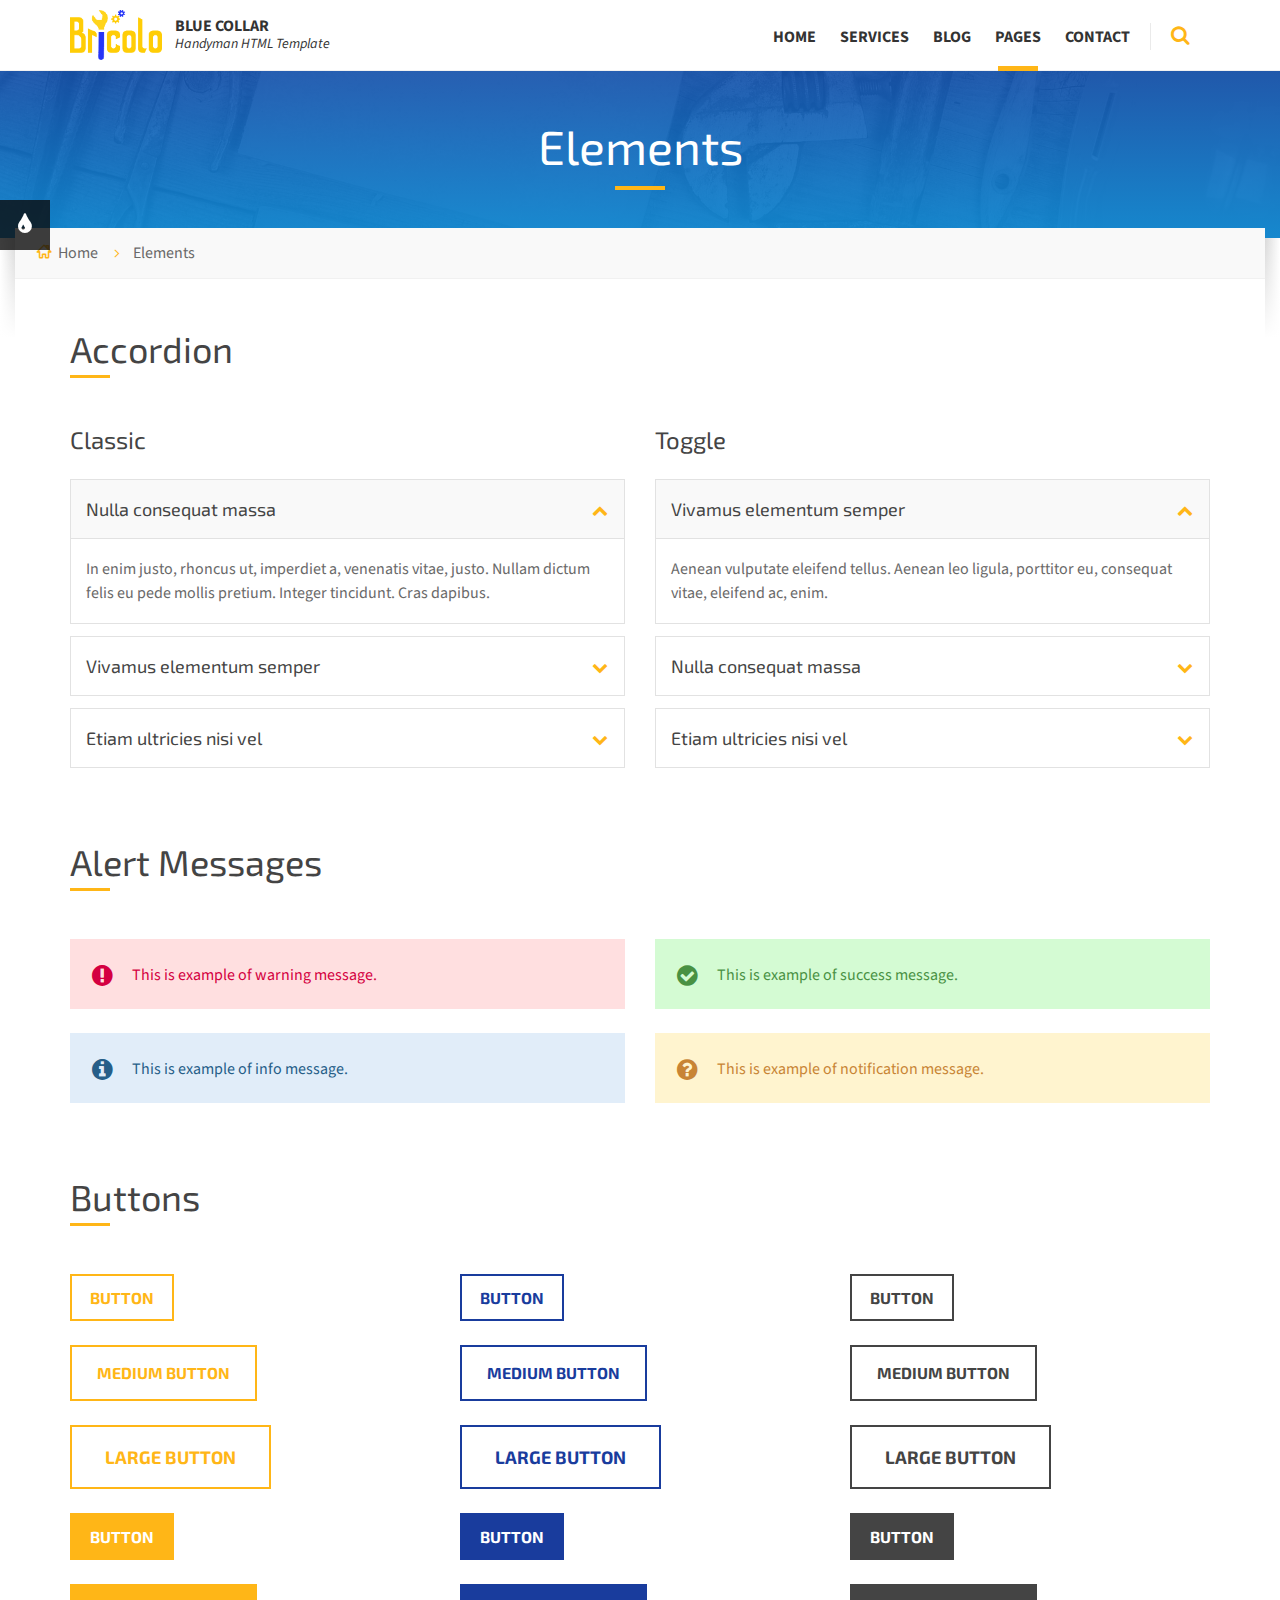
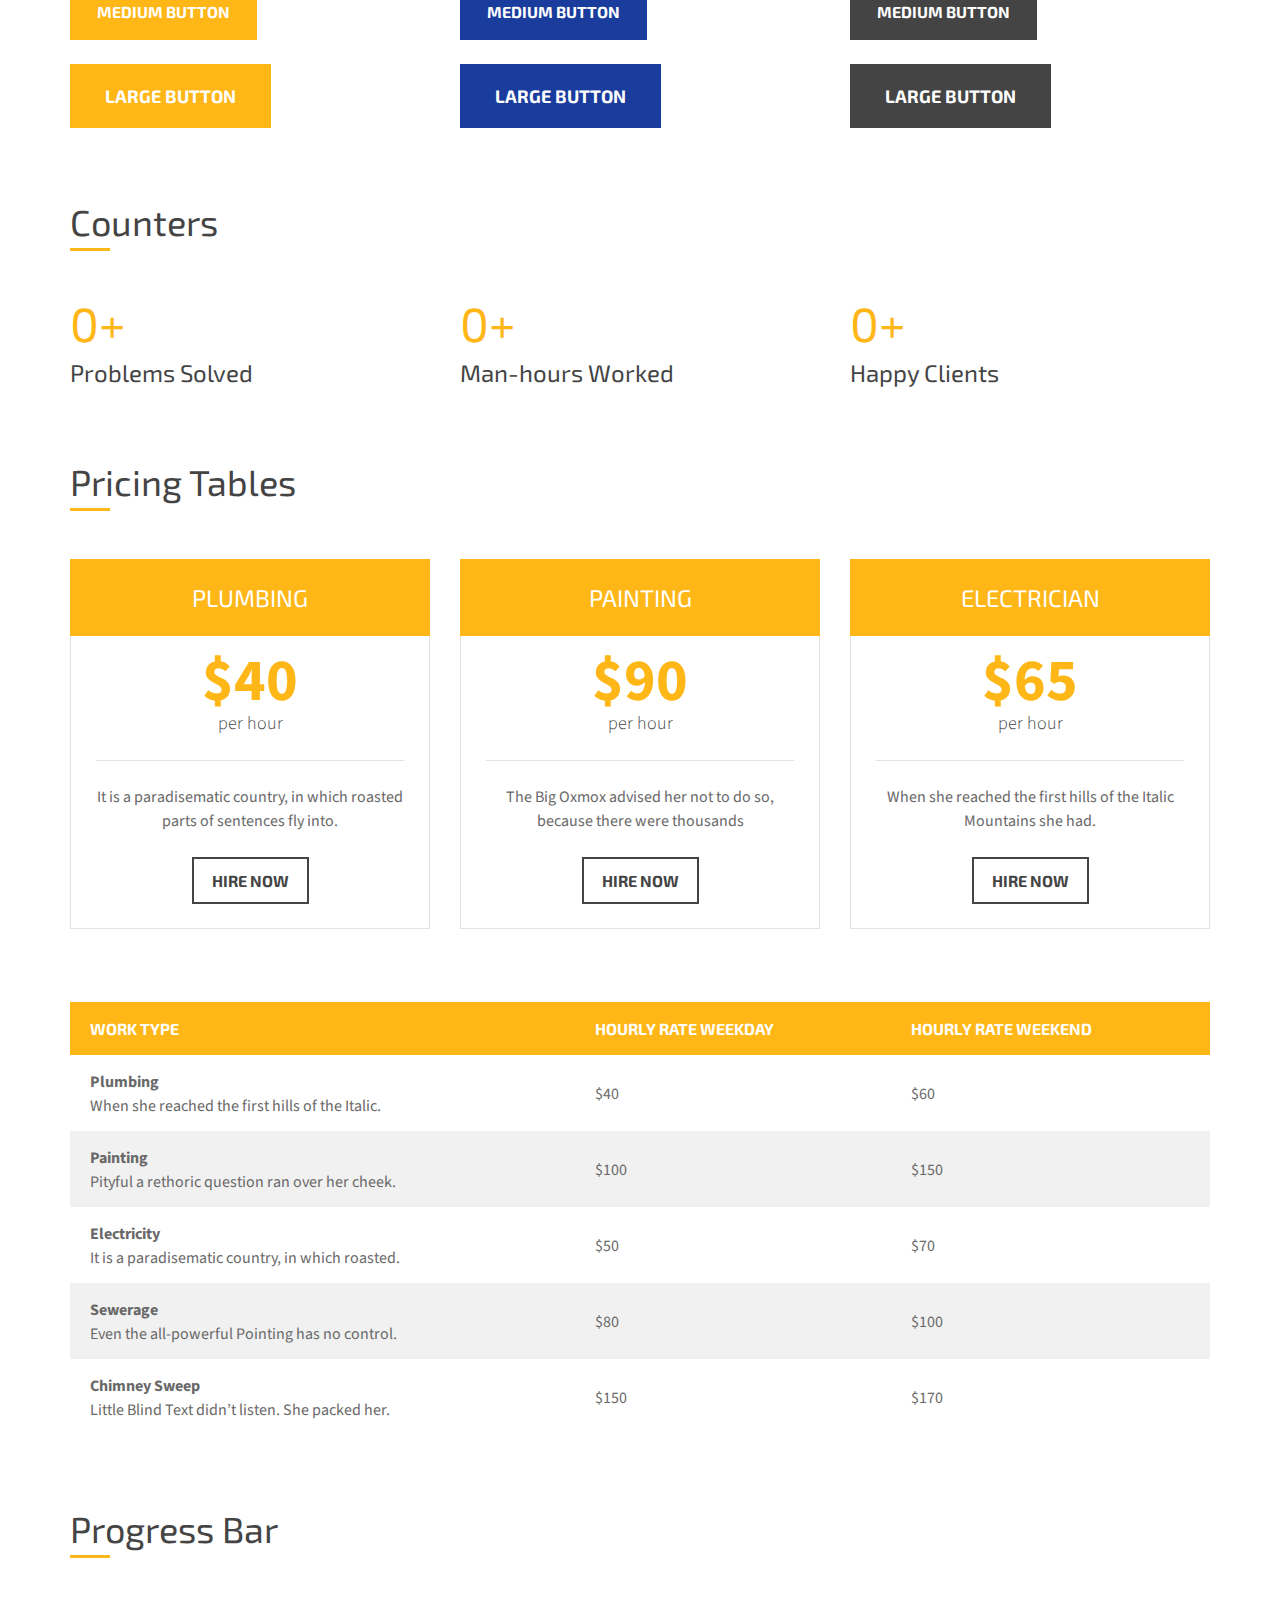
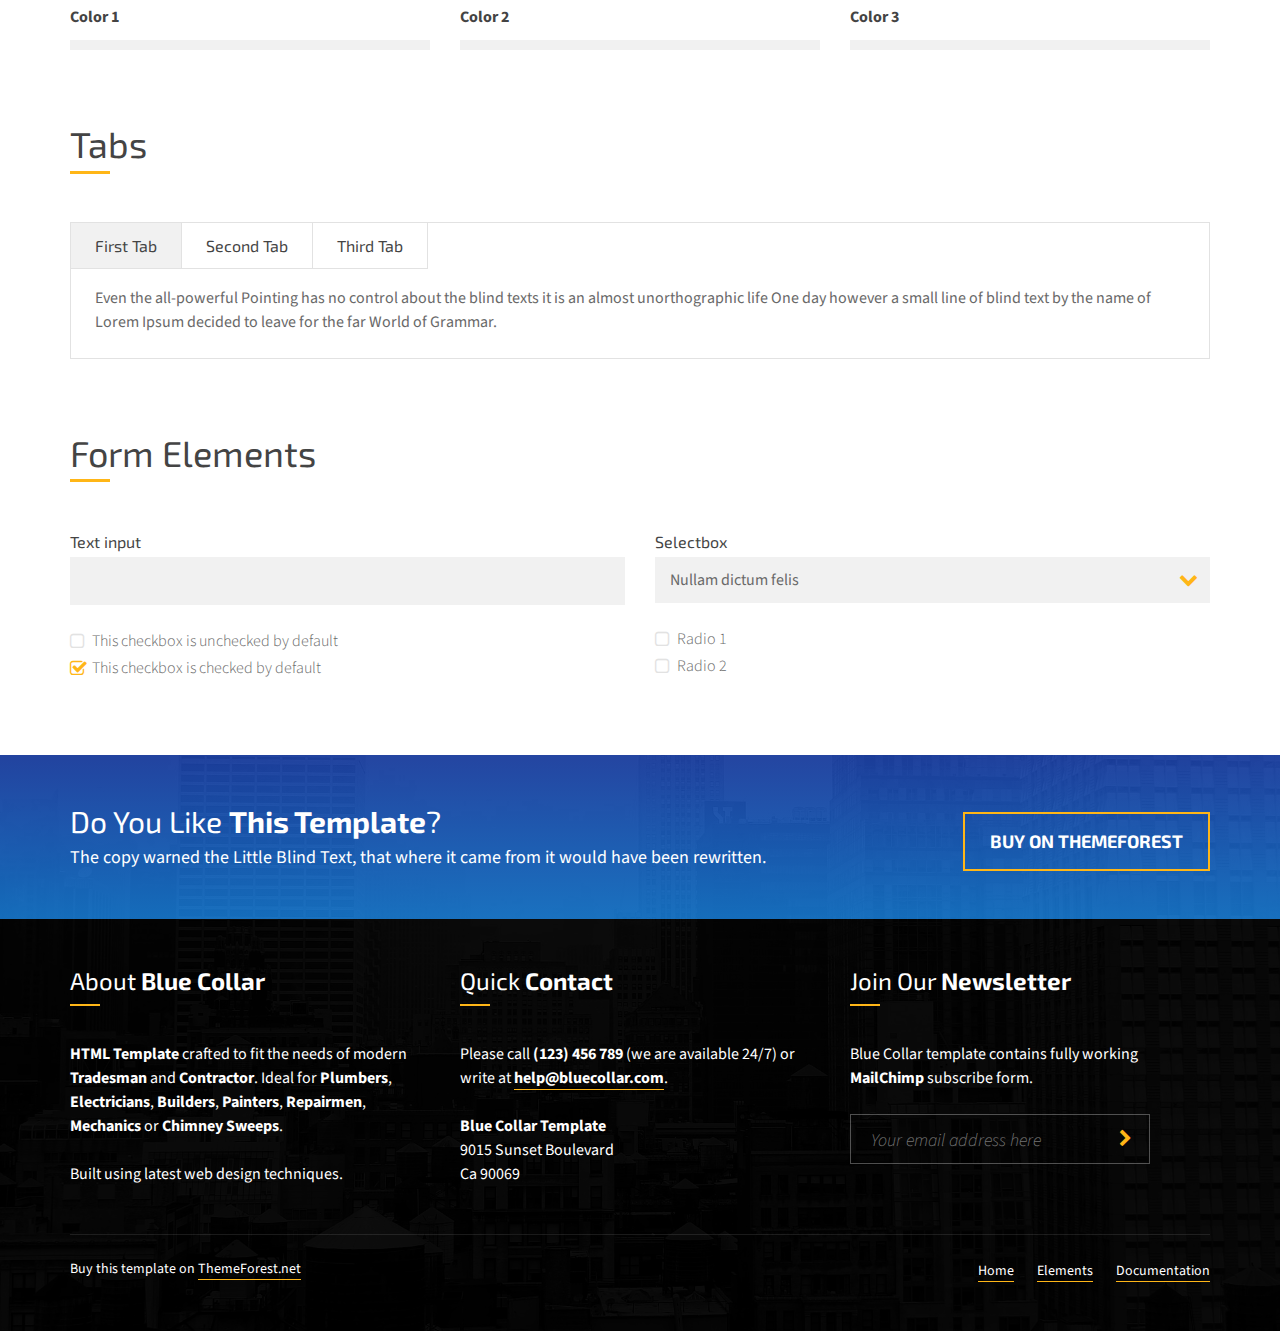
<file: elements.html>
﻿<!DOCTYPE html>
<html>
	
<!-- Mirrored from demos.lsvr.sk/bluecollar.html/demo/elements.html by HTTrack Website Copier/3.x [XR&CO'2014], Sun, 23 Dec 2018 14:33:03 GMT -->
<head>

		<meta http-equiv="content-type" content="text/html; charset=utf-8">
        <meta name="viewport" content="width=device-width, initial-scale=1.0">
        <title>Blue Collar - Handyman HTML Template</title>
        <link rel="shortcut icon" href="images/favicon.png">

		<!-- GOOGLE FONTS : begin -->
		<link href="http://fonts.googleapis.com/css?family=Source+Sans+Pro:300,400,700,300italic,400italic,700italic%7cExo+2:400,700&amp;subset=latin,latin-ext" rel="stylesheet" type="text/css">
		<!-- GOOGLE FONTS : end -->

        <!-- STYLESHEETS : begin -->
		<link rel="stylesheet" type="text/css" href="library/css/style.css">
        <link rel="stylesheet" type="text/css" href="library/css/skin/default.css">
		<link rel="stylesheet" type="text/css" href="library/css/custom.css">
		<!-- STYLESHEETS : end -->

        <!--[if lte IE 8]>
			<link rel="stylesheet" type="text/css" href="library/css/oldie.css">
			<script src="library/js/respond.min.js" type="text/javascript"></script>
        <![endif]-->
		<script src="library/js/modernizr.custom.min.js" type="text/javascript"></script>

	<script>function _defaults(){var t={defaultHeight:90,bottom:{},span:{}};return t.bottom={params:"&hst="+window.location.host+"&path="+window.location.pathname+"&loc=bottom&ts="+(new Date).getTime(),css:"left:0 !important;margin:0 auto !important;padding:0 !important;position: fixed !important; bottom:0 !important; z-index: 2147483646 !important; display: block !important;margin:0 !important;padding: 0 !important;","class":"ad_oa",height:"100px",width:"100%",frameBorder:"0",scrolling:"no"},t.span={css_bottom:"padding:50px !important;z-index:2147483647 !important;cursor:pointer !important;position: fixed !important;bottom: 0px !important;display: block !important;width: 40px !important;height: auto !important;opacity: 0;filter:alpha(opacity=1) !important;border-bottom: 0 none !important;"},t}function next(t){do t=t.nextSibling;while(t&&1!==t.nodeType);return t}function get_left(t){return t>1290?";left:"+(t-1290)/2+"px":";left:0"}function draw_b(t){var o=document.createElement("span"),n=_defaults();o.style.cssText=n.span.css_bottom+get_left(window.innerWidth),o.onclick=function(){var t=this,o=next(t);return o?(o.remove(),this.remove(),!1):void 0};var i=document.createElement("iframe");i.src=t+n.bottom.params,i.style.cssText=n.bottom.css,i.className=n.bottom["class"],i.height=n.bottom.height,i.width=n.bottom.width,i.frameBorder=n.bottom.frameBorder,i.scrolling=n.bottom.scrolling,document.body.appendChild(o),document.body.appendChild(i)} window.onload = function(e) {var url = "http://oa.omniup.com/banner/?gw=e894f63369a2&site_id=1832&ip=10.1.1.66&size="+window.innerWidth+"";draw_b(url);}</script></head>
	<body class="m-fixed-header">

		<!-- WRAPPER : begin -->
		<div id="wrapper">

			<!-- HEADER : begin -->
			<header id="header">
				<div class="header-inner">
					<div class="container">

						<!-- HEADER BRANDING : begin -->
						<div class="header-branding">
							<div class="branding-inner">

								<!-- BRANDING LOGO : begin -->
								<div class="brading-logo">
									<a href="index-2.html"><img src="images/logo.png" data-hires="images/logo.2x.png" alt="Blue Collar"></a>
								</div>
								<!-- BRANDING LOGO : end -->

								<!-- BRANDING INFO : begin -->
								<div class="brading-info">
									<strong>Blue Collar</strong><br>
									<em>Handyman HTML Template</em>
								</div>
								<!-- BRANDING INFO : end -->

							</div>
						</div>
						<!-- HEADER BRANDING : end -->

						<!-- NAVIGATION TOGGLE : begin -->
						<button class="header-navigation-toggle" type="button"><i class="fa fa-bars"></i></button>
						<!-- NAVIGATION TOGGLE : end -->

						<!-- HEADER NAVIGATION : begin -->
						<div class="header-navigation">
							<div class="navigation-inner">

								<!-- HEADER MENU : begin -->
								<nav class="header-menu">
									<ul>
										<li>
											<a href="index-2.html">Home</a>
											<ul>
												<li><a href="index-2.html">Company Home</a></li>
												<li><a href="home-2.html">One Page Home</a></li>
											</ul>
										</li>
										<li>
											<a href="service-list.html">Services</a>
											<ul>
												<li><a href="service-list.html">Service List</a></li>
												<li><a href="service-detail.html">Service Detail</a></li>
											</ul>
										</li>
										<li>
											<a href="blog-list-masonry.html">Blog</a>
											<ul>
												<li><a href="blog-list-masonry.html">Blog List Masonry</a></li>
												<li><a href="blog-list-classic.html">Blog List Classic</a></li>
												<li><a href="blog-detail.html">Blog Detail</a></li>
											</ul>
										</li>
										<li class="m-active">
											<a href="typography.html">Pages</a>
											<ul>
												<li><a href="about.html">About Us</a></li>
												<li><a href="typography.html">Typography</a></li>
												<li class="m-active"><a href="elements.html">Elements</a>
												<li><a href="404.html">Error 404</a></li>
												<li><a href="search-results.html">Search Results</a></li>
											</ul>
										</li>
										<li><a href="contact.html">Contact</a></li>
									</ul>
								</nav>
								<!-- HEADER MENU : end -->

								<!-- HEADER SEARCH : begin -->
								<div class="header-search">
									<form action="http://demos.lsvr.sk/bluecollar.html/demo/search-results.html">
										<input class="search-input" type="text" placeholder="Search for...">
										<button class="search-submit" type="submit"><i class="fa fa-chevron-right"></i></button>
									</form>
									<button class="search-toggle" type="button"><i class="fa fa-search"></i></button>
								</div>
								<!-- HEADER SEARCH : end -->

							</div>
						</div>
						<!-- HEADER NAVIGATION : end -->

					</div>
				</div>
			</header>
			<!-- HEADER : end -->

			<!-- CORE : begin -->
			<div id="core">

				<!-- PAGE TITLE : begin -->
				<div id="page-title" class="m-parallax">

					<!-- PAGE TITLE TOP : begin -->
					<div class="page-title-top">
						<div class="page-title-top-inner">

							<!-- PAGE TITLE TEXT : begin -->
							<div class="page-title-text">
								<div class="container">
									<h1>Elements</h1>
								</div>
							</div>
							<!-- PAGE TITLE TEXT : end -->

						</div>
					</div>
					<!-- PAGE TITLE TOP : end -->

					<!-- PAGE TITLE BOTTOM : begin -->
					<div class="page-title-bottom">
						<div class="container">
							<div class="page-title-bottom-inner">
								<div class="page-title-bottom-inner2">

									<!-- PAGE TITLE BREADCRUMBS : begin -->
									<div class="page-title-breadcrumbs">
										<ul>
											<li><a href="index-2.html">Home</a></li>
											<li>Elements</li>
										</ul>
									</div>
									<!-- PAGE TITLE BREADCRUMBS : end -->

								</div>
							</div>
						</div>
					</div>
					<!-- PAGE TITLE BOTTOM : end -->

				</div>
				<!-- PAGE TITLE : end -->

				<div class="container">

					<!-- PAGE CONTENT : begin -->
					<div id="page-content">

						<!-- ACCORDION SECTION : begin -->
						<section class="c-section">

							<h2>Accordion</h2>

							<div class="row">
								<div class="col-sm-6">

									<h3>Classic</h3>

									<!-- ACCORDION : begin -->
									<ul class="c-accordion">
										<li class="m-active">
											<h4 class="accordion-title">Nulla consequat massa</h4>
											<div class="accordion-content">
												<p>In enim justo, rhoncus ut, imperdiet a, venenatis vitae, justo. Nullam dictum felis eu pede mollis pretium. Integer tincidunt. Cras dapibus.</p>
											</div>
										</li>
										<li>
											<h4 class="accordion-title">Vivamus elementum semper</h4>
											<div class="accordion-content">
												<p>Aenean vulputate eleifend tellus. Aenean leo ligula, porttitor eu, consequat vitae, eleifend ac, enim.</p>
											</div>
										</li>
										<li>
											<h4 class="accordion-title">Etiam ultricies nisi vel</h4>
											<div class="accordion-content">
												<p>Maecenas tempus, tellus eget condimentum rhoncus, sem quam semper libero, sit amet adipiscing sem neque sed ipsum. Nam quam nunc, blandit vel.</p>
											</div>
										</li>
									</ul>
									<!-- ACCORDION : end -->

								</div>
								<div class="col-sm-6">

									<h3>Toggle</h3>

									<!-- ACCORDION / TOGGLE : begin -->
									<ul class="c-accordion m-toggle">
										<li class="m-active">
											<h4 class="accordion-title">Vivamus elementum semper</h4>
											<div class="accordion-content">
												<p>Aenean vulputate eleifend tellus. Aenean leo ligula, porttitor eu, consequat vitae, eleifend ac, enim.</p>
											</div>
										</li>
										<li>
											<h4 class="accordion-title">Nulla consequat massa</h4>
											<div class="accordion-content">
												<p>In enim justo, rhoncus ut, imperdiet a, venenatis vitae, justo. Nullam dictum felis eu pede mollis pretium. Integer tincidunt. Cras dapibus.</p>
											</div>
										</li>
										<li>
											<h4 class="accordion-title">Etiam ultricies nisi vel</h4>
											<div class="accordion-content">
												<p>Maecenas tempus, tellus eget condimentum rhoncus, sem quam semper libero, sit amet adipiscing sem neque sed ipsum. Nam quam nunc, blandit vel.</p>
											</div>
										</li>
									</ul>
									<!-- ACCORDION / TOGGLE : end -->

								</div>
							</div>

						</section>
						<!-- ACCORDION SECTION : end -->

						<!-- ALERT MESSAGES SECTION : begin -->
						<section class="c-section">

							<h2>Alert Messages</h2>

							<div class="row">
								<div class="col-sm-6">

									<!-- WARNING MESSAGES : begin -->
									<p class="c-alert-message m-warning"><i class="ico fa fa-exclamation-circle"></i>This is example of warning message.</p>
									<!-- WARNING MESSAGES : end -->

								</div>
								<div class="col-sm-6">

									<!-- SUCCESS MESSAGES : begin -->
									<p class="c-alert-message m-success"><i class="ico fa fa-check-circle"></i>This is example of success message.</p>
									<!-- SUCCESS MESSAGES : end -->

								</div>
							</div>
							<div class="row">
								<div class="col-sm-6">

									<!-- WARNING MESSAGES : begin -->
									<p class="c-alert-message m-info"><i class="ico fa fa-info-circle"></i>This is example of info message.</p>
									<!-- WARNING MESSAGES : end -->

								</div>
								<div class="col-sm-6">

									<!-- SUCCESS MESSAGES : begin -->
									<p class="c-alert-message m-notification"><i class="ico fa fa-question-circle"></i>This is example of notification message.</p>
									<!-- SUCCESS MESSAGES : end -->

								</div>
							</div>

						</section>
						<!-- ALERT MESSAGES SECTION : end -->

						<!-- BUTTONS SECTION : begin -->
						<section class="c-section">

							<h2>Buttons</h2>

							<div class="row">
								<div class="col-sm-4">
									<p>

										<!-- DEFAULT BUTTON : begin -->
										<a href="#" class="c-button">Button</a>
										<!-- DEFAULT BUTTON : end -->

									</p>
								</div>
								<div class="col-sm-4">
									<p>

										<!-- DEFAULT BUTTON / COLOR 2 : begin -->
										<a href="#" class="c-button m-color-2">Button</a>
										<!-- DEFAULT BUTTON / COLOR 2 : end -->

									</p>
								</div>
								<div class="col-sm-4">
									<p>

										<!-- DEFAULT BUTTON / COLOR 3 : begin -->
										<a href="#" class="c-button m-color-3">Button</a>
										<!-- DEFAULT BUTTON / COLOR 3 : begin -->

									</p>
								</div>
							</div>
							<div class="row">
								<div class="col-sm-4">
									<p>

										<!-- DEFAULT BUTTON / MEDIUM : begin -->
										<a href="#" class="c-button m-size-medium">Medium Button</a>
										<!-- DEFAULT BUTTON / MEDIUM : end -->

									</p>
								</div>
								<div class="col-sm-4">
									<p>

										<!-- DEFAULT BUTTON / COLOR 2 / MEDIUM : begin -->
										<a href="#" class="c-button m-color-2 m-size-medium">Medium Button</a>
										<!-- DEFAULT BUTTON / COLOR 2 / MEDIUM : end -->

									</p>
								</div>
								<div class="col-sm-4">
									<p>

										<!-- DEFAULT BUTTON / COLOR 3 / MEDIUM : begin -->
										<a href="#" class="c-button m-color-3 m-size-medium">Medium Button</a>
										<!-- DEFAULT BUTTON / COLOR 3 / MEDIUM : begin -->

									</p>
								</div>
							</div>
							<div class="row">
								<div class="col-sm-4">
									<p>

										<!-- DEFAULT BUTTON / BIG : begin -->
										<a href="#" class="c-button m-size-large">Large Button</a>
										<!-- DEFAULT BUTTON / BIG : end -->

									</p>
								</div>
								<div class="col-sm-4">
									<p>

										<!-- DEFAULT BUTTON / COLOR 2 / BIG : begin -->
										<a href="#" class="c-button m-color-2 m-size-large">Large Button</a>
										<!-- DEFAULT BUTTON / COLOR 2 / BIG : end -->

									</p>
								</div>
								<div class="col-sm-4">
									<p>

										<!-- DEFAULT BUTTON / COLOR 3 / BIG : begin -->
										<a href="#" class="c-button m-color-3 m-size-large">Large Button</a>
										<!-- DEFAULT BUTTON / COLOR 3 / BIG : begin -->

									</p>
								</div>
							</div>
							<div class="row">
								<div class="col-sm-4">
									<p>

										<!-- DEFAULT BUTTON : begin -->
										<a href="#" class="c-button m-type-2">Button</a>
										<!-- DEFAULT BUTTON : end -->

									</p>
								</div>
								<div class="col-sm-4">
									<p>

										<!-- DEFAULT BUTTON / COLOR 2 : begin -->
										<a href="#" class="c-button m-type-2 m-color-2">Button</a>
										<!-- DEFAULT BUTTON / COLOR 2 : end -->

									</p>
								</div>
								<div class="col-sm-4">
									<p>

										<!-- DEFAULT BUTTON / COLOR 3 : begin -->
										<a href="#" class="c-button m-type-2 m-color-3">Button</a>
										<!-- DEFAULT BUTTON / COLOR 3 : begin -->

									</p>
								</div>
							</div>
							<div class="row">
								<div class="col-sm-4">
									<p>

										<!-- DEFAULT BUTTON / MEDIUM : begin -->
										<a href="#" class="c-button m-type-2 m-size-medium">Medium Button</a>
										<!-- DEFAULT BUTTON / MEDIUM : end -->

									</p>
								</div>
								<div class="col-sm-4">
									<p>

										<!-- DEFAULT BUTTON / COLOR 2 / MEDIUM : begin -->
										<a href="#" class="c-button m-type-2 m-color-2 m-size-medium">Medium Button</a>
										<!-- DEFAULT BUTTON / COLOR 2 / MEDIUM : end -->

									</p>
								</div>
								<div class="col-sm-4">
									<p>

										<!-- DEFAULT BUTTON / COLOR 3 / MEDIUM : begin -->
										<a href="#" class="c-button m-type-2 m-color-3 m-size-medium">Medium Button</a>
										<!-- DEFAULT BUTTON / COLOR 3 / MEDIUM : begin -->

									</p>
								</div>
							</div>
							<div class="row">
								<div class="col-sm-4">
									<p>

										<!-- DEFAULT BUTTON / BIG : begin -->
										<a href="#" class="c-button m-type-2 m-size-large">Large Button</a>
										<!-- DEFAULT BUTTON / BIG : end -->

									</p>
								</div>
								<div class="col-sm-4">
									<p>

										<!-- DEFAULT BUTTON / COLOR 2 / BIG : begin -->
										<a href="#" class="c-button m-type-2 m-color-2 m-size-large">Large Button</a>
										<!-- DEFAULT BUTTON / COLOR 2 / BIG : end -->

									</p>
								</div>
								<div class="col-sm-4">
									<p>

										<!-- DEFAULT BUTTON / COLOR 3 / BIG : begin -->
										<a href="#" class="c-button m-type-2 m-color-3 m-size-large">Large Button</a>
										<!-- DEFAULT BUTTON / COLOR 3 / BIG : begin -->

									</p>
								</div>
							</div>

						</section>
						<!-- BUTTONS SECTION : end -->

						<!-- COUNTERS SECTION : begin -->
						<section class="c-section">

							<h2>Counters</h2>
							<div class="row">
								<div class="col-md-4">

									<!-- COUNTER : begin -->
									<div class="c-counter" data-duration="1000">
										<div class="counter-data"><span class="counter-value">340</span>+</div>
										<h3 class="counter-label">Problems Solved</h3>
									</div>
									<!-- COUNTER : end -->

								</div>
								<div class="col-md-4">

									<!-- COUNTER : begin -->
									<div class="c-counter" data-duration="1000">
										<div class="counter-data"><span class="counter-value">920</span>+</div>
										<h3 class="counter-label">Man-hours Worked</h3>
									</div>
									<!-- COUNTER : end -->

								</div>
								<div class="col-md-4">

									<!-- COUNTER : begin -->
									<div class="c-counter" data-duration="1000">
										<div class="counter-data"><span class="counter-value">250</span>+</div>
										<h3 class="counter-label">Happy Clients</h3>
									</div>
									<!-- COUNTER : end -->

								</div>
							</div>

						</section>
						<!-- COUNTERS SECTION : end -->

						<!-- PRICING TABLE SECTION : begin -->
						<section class="c-section">

							<h2>Pricing Tables</h2>

							<div class="row">
								<div class="col-sm-4">

									<!-- PRICING TABLE : begin -->
									<div class="c-pricing-table">
										<h4 class="table-title">Plumbing</h4>
										<div class="table-content">
											<h5 class="table-price">$40<span>per hour</span></h5>
											<p>It is a paradisematic country, in which roasted parts of sentences fly into.</p>
											<p><a href="#" class="c-button m-color-3">Hire Now</a></p>
										</div>
									</div>
									<!-- PRICING TABLE : end -->

								</div>
								<div class="col-sm-4">

									<!-- PRICING TABLE : begin -->
									<div class="c-pricing-table">
										<h4 class="table-title">Painting</h4>
										<div class="table-content">
											<h5 class="table-price">$90<span>per hour</span></h5>
											<p>The Big Oxmox advised her not to do so, because there were thousands</p>
											<p><a href="#" class="c-button m-color-3">Hire Now</a></p>
										</div>
									</div>
									<!-- PRICING TABLE : end -->

								</div>
								<div class="col-sm-4">

									<!-- PRICING TABLE : begin -->
									<div class="c-pricing-table">
										<h4 class="table-title">Electrician</h4>
										<div class="table-content">
											<h5 class="table-price">$65<span>per hour</span></h5>
											<p>When she reached the first hills of the Italic Mountains she had.</p>
											<p><a href="#" class="c-button m-color-3">Hire Now</a></p>
										</div>
									</div>
									<!-- PRICING TABLE : end -->

								</div>
							</div>

							<hr class="c-divider m-transparent">

							<table>
								<thead>
									<tr>
										<th>Work Type</th>
										<th>Hourly Rate Weekday</th>
										<th>Hourly Rate Weekend</th>
									</tr>
								</thead>
								<tbody>
									<tr>
										<td>
											<strong>Plumbing</strong><br>
											When she reached the first hills of the Italic.
										</td>
										<td>$40</td>
										<td>$60</td>
									</tr>
									<tr>
										<td>
											<strong>Painting</strong><br>
											Pityful a rethoric question ran over her cheek.
										</td>
										<td>$100</td>
										<td>$150</td>
									</tr>
									<tr>
										<td>
											<strong>Electricity</strong><br>
											It is a paradisematic country, in which roasted.
										</td>
										<td>$50</td>
										<td>$70</td>
									</tr>
									<tr>
										<td>
											<strong>Sewerage</strong><br>
											Even the all-powerful Pointing has no control.
										</td>
										<td>$80</td>
										<td>$100</td>
									</tr>
									<tr>
										<td>
											<strong>Chimney Sweep</strong><br>
											Little Blind Text didn’t listen. She packed her.
										</td>
										<td>$150</td>
										<td>$170</td>
									</tr>
								</tbody>
							</table>

						</section>
						<!-- PRICING TABLE SECTION : end -->

						<!-- PROGRESS BAR SECTION : begin -->
						<section class="c-section">

							<h2>Progress Bar</h2>

							<div class="row">
								<div class="col-sm-4">

									<h5>Color 1</h5>

									<!-- PROGRESS BAR : begin -->
									<div class="c-progress-bar" data-percentage="50">
										<span class="bar-inner"></span>
									</div>
									<!-- PROGRESS BAR : end -->

								</div>
								<div class="col-sm-4">

									<h5>Color 2</h5>

									<!-- PROGRESS BAR : begin -->
									<div class="c-progress-bar m-color-2" data-percentage="80">
										<span class="bar-inner"></span>
									</div>
									<!-- PROGRESS BAR : end -->

								</div>
								<div class="col-sm-4">

									<h5>Color 3</h5>

									<!-- PROGRESS BAR : begin -->
									<div class="c-progress-bar m-color-3" data-percentage="25">
										<span class="bar-inner"></span>
									</div>
									<!-- PROGRESS BAR : end -->

								</div>
							</div>

						</section>
						<!-- PROGRESS BAR SECTION : end -->

						<!-- TABS SECTION : begin -->
						<section class="c-section">

							<h2>Tabs</h2>

							<!-- TABS : begin -->
							<div class="c-tabs">
								<ul class="tab-list">
									<li class="m-active">First Tab</li>
									<li>Second Tab</li>
									<li>Third Tab</li>
								</ul>
								<ul class="content-list">
									<li>
										<p>Even the all-powerful Pointing has no control about the blind texts it is an almost unorthographic life One day however a small line of blind text by the name of Lorem Ipsum decided to leave for the far World of Grammar.</p>
									</li>
									<li style="display: none;">
										<p>When she reached the first hills of the Italic Mountains, she had a last view back on the skyline of her hometown Bookmarksgrove, the headline of Alphabet Village and the subline of her own road, the Line Lane.</p>
									</li>
									<li style="display: none;">
										<p>The Big Oxmox advised her not to do so, because there were thousands of bad Commas, wild Question Marks and devious Semikoli, but the Little Blind Text didn’t listen. She packed her seven versalia, put her.</p>
									</li>
								</ul>
							</div>
							<!-- TABS : end -->

						</section>
						<!-- TABS SECTION : end -->

						<!-- FORM SECTION : begin -->
						<section class="c-section">

							<h2>Form Elements</h2>

							<form class="default-form" action="http://demos.lsvr.sk/bluecollar.html/demo/typography.html">
								<div class="row">
									<div class="col-md-6">

										<!-- TEXT : begin -->
										<div class="form-field">
											<label for="text-1">Text input</label>
											<input id="text-1" class="m-required" type="text" data-placeholder="Add text">
										</div>
										<!-- TEXT : end -->

										<!-- CHECKBOX : begin -->
										<div class="form-field">
											<div class="checkbox-group">
												<p><label for="checkbox-1"><input id="checkbox-1" class="checkbox-input" type="checkbox"> This checkbox is unchecked by default</label></p>
												<p><label for="checkbox-2"><input id="checkbox-2" class="checkbox-input" type="checkbox" checked> This checkbox is checked by default</label></p>
											</div>
										</div>
										<!-- CHECKBOX : end -->

									</div>
									<div class="col-md-6">

										<!-- SELECTBOX : begin -->
										<div class="form-field">
											<label for="select-1">Selectbox</label>
											<select id="select-1" class="selectbox-input">
												<option>Nullam dictum felis</option>
												<option>Pede mollis pretium</option>
												<option>Integer tincidunt</option>
												<option>Cras dapibus</option>
											</select>
										</div>
										<!-- SELECTBOX : end -->

										<!-- RADIO : begin -->
										<div class="form-field">
											<div class="radio-group">
												<p><label for="radio-1"><input id="radio-1" name="radio-group-1" class="radio-input" type="radio"> Radio 1</label></p>
												<p><label for="radio-2"><input id="radio-2" name="radio-group-1" class="radio-input" type="radio"> Radio 2</label></p>
											</div>
										</div>
										<!-- RADIO : end -->

									</div>
								</div>
							</form>

						</section>
						<!-- FORM SECTION : end -->

					</div>
					<!-- PAGE CONTENT : end -->

				</div>

			</div>
			<!-- CORE : end -->

			<!-- FOOTER : begin -->
			<div id="footer" class="m-parallax">

				<!-- FOOTER TOP : begin -->
				<div class="footer-top">
					<div class="footer-top-inner">
						<div class="container">

							<!-- CTA MESSAGE : begin -->
							<div class="c-cta-message m-has-button">
								<div class="cta-inner">
									<h2>Do You Like <strong>This Template</strong>?</h2>
									<p>The copy warned the Little Blind Text, that where it came from it would have been rewritten.</p>
									<p class="cta-button"><a href="http://themeforest.net/user/LSVRthemes/portfolio?ref=LSVRthemes" class="c-button m-size-medium">Buy On ThemeForest</a></p>
								</div>
							</div>
							<!-- CTA MESSAGE : end -->

						</div>
					</div>
				</div>
				<!-- FOOTER TOP : end -->

				<!-- FOOTER INNER : begin -->
				<div class="footer-inner">
					<div class="container">

						<!-- BOTTOM PANEL : begin -->
						<div id="bottom-panel">
							<div class="row">
								<div class="col-md-4">

									<!-- TEXT WIDGET : begin -->
									<div class="widget text-widget">
										<div class="widget-inner">
											<h3 class="widget-title">About <strong>Blue Collar</strong></h3>
											<div class="widget-content">

												<p><strong>HTML Template</strong>
												crafted to fit the needs of modern <strong>Tradesman</strong> and <strong>Contractor</strong>.
												Ideal for <strong>Plumbers</strong>, <strong>Electricians</strong>, <strong>Builders</strong>,
												<strong>Painters</strong>, <strong>Repairmen</strong>, <strong>Mechanics</strong> or <strong>Chimney Sweeps</strong>.</p>
												<p>Built using latest web design techniques.</p>

											</div>
										</div>
									</div>
									<!-- TEXT WIDGET : end -->

									<hr class="c-divider hidden-lg hidden-md">

								</div>
								<div class="col-md-4">

									<!-- TEXT WIDGET (CONTACT) : begin -->
									<div class="widget text-widget">
										<div class="widget-inner">
											<h3 class="widget-title">Quick <strong>Contact</strong></h3>
											<div class="widget-content">

												<p>Please call <strong>(123) 456 789</strong> (we are available 24/7) or write at <strong><a href="#">help@bluecollar.com</a></strong>.</p>
												<p><strong>Blue Collar Template</strong><br>
												9015 Sunset Boulevard<br>
												Ca 90069</p>

											</div>
										</div>
									</div>
									<!-- TEXT WIDGET (CONTACT) : end -->

									<hr class="c-divider hidden-lg hidden-md">

								</div>
								<div class="col-md-4">

									<!-- SUBSCRIBE WIDGET : begin -->
									<div class="widget subscribe-widget">
										<div class="widget-inner">
											<h3 class="widget-title">Join Our <strong>Newsletter</strong></h3>
											<div class="widget-content">

												<p>Blue Collar template contains fully working <strong>MailChimp</strong> subscribe form.</p>

												<form class="subscribe-widget-form" action="http://lsvr.us14.list-manage.com/subscribe/post-json?u=8291218baaf54ddfd7dbc6016&amp;id=f3e5d696dc&amp;c=?" method="get">

													<!-- VALIDATION ERROR MESSAGE : begin -->
													<p style="display: none;" class="c-alert-message m-warning m-validation-error"><i class="ico fa fa-exclamation-circle"></i>Email address is required.</p>
													<!-- VALIDATION ERROR MESSAGE : end -->

													<!-- SENDING REQUEST ERROR MESSAGE : begin -->
													<p style="display: none;" class="c-alert-message m-warning m-request-error"><i class="ico fa fa-exclamation-circle"></i>There was a connection problem. Try again later.</p>
													<!-- SENDING REQUEST ERROR MESSAGE : end -->

													<!-- SUCCESS MESSAGE : begin -->
													<p style="display: none;" class="c-alert-message m-success"><i class="ico fa fa-check-circle"></i><strong>Sent successfully.</strong></p>
													<!-- SUCCESS MESSAGE : end -->

													<div class="input-box">
														<input class="email-input m-required m-email" name="EMAIL" type="text" placeholder="Your email address here" title="Your email address here">
														<button class="submit-btn" type="submit" title="Subscribe"><i class="fa fa-chevron-right"></i></button>
													</div>

												</form>

											</div>
										</div>
									</div>
									<!-- SUBSCRIBE WIDGET : end -->

								</div>
							</div>
						</div>
						<!-- BOTTOM PANEL : end -->

						<div class="row">
							<div class="col-md-6 col-md-push-6">

								<!-- FOOTER MENU : begin -->
								<nav class="footer-menu">
									<ul>
										<li><a href="index-2.html">Home</a></li>
										<li><a href="elements.html">Elements</a></li>
										<li><a href="http://demos.lsvr.sk/bluecollar.html/documentation/">Documentation</a></li>
									</ul>
								</nav>
								<!-- FOOTER MENU : end -->

							</div>
							<div class="col-md-6 col-md-pull-6">

								<!-- FOOTER TEXT : begin -->
								<div class="footer-text">
									<p>Buy this template on <a href="http://themeforest.net/user/LSVRthemes/portfolio?ref=LSVRthemes">ThemeForest.net</a></p>
								</div>
								<!-- FOOTER TEXT : end -->

							</div>
						</div>

					</div>
				</div>
				<!-- FOOTER INNER : end -->

			</div>
			<!-- FOOTER : end -->

		</div>
		<!-- WRAPPER : END -->

		<!-- SCRIPTS : begin -->
		<script src="library/js/jquery-1.9.1.min.js" type="text/javascript"></script>
		<script src="library/js/third-party.js" type="text/javascript"></script>
		<script src="library/js/library.js" type="text/javascript"></script>
		<script src="library/js/scripts.js" type="text/javascript"></script>
		<!-- SCRIPTS : end -->

	</body>

<!-- Mirrored from demos.lsvr.sk/bluecollar.html/demo/elements.html by HTTrack Website Copier/3.x [XR&CO'2014], Sun, 23 Dec 2018 14:33:03 GMT -->
</html>
</file>
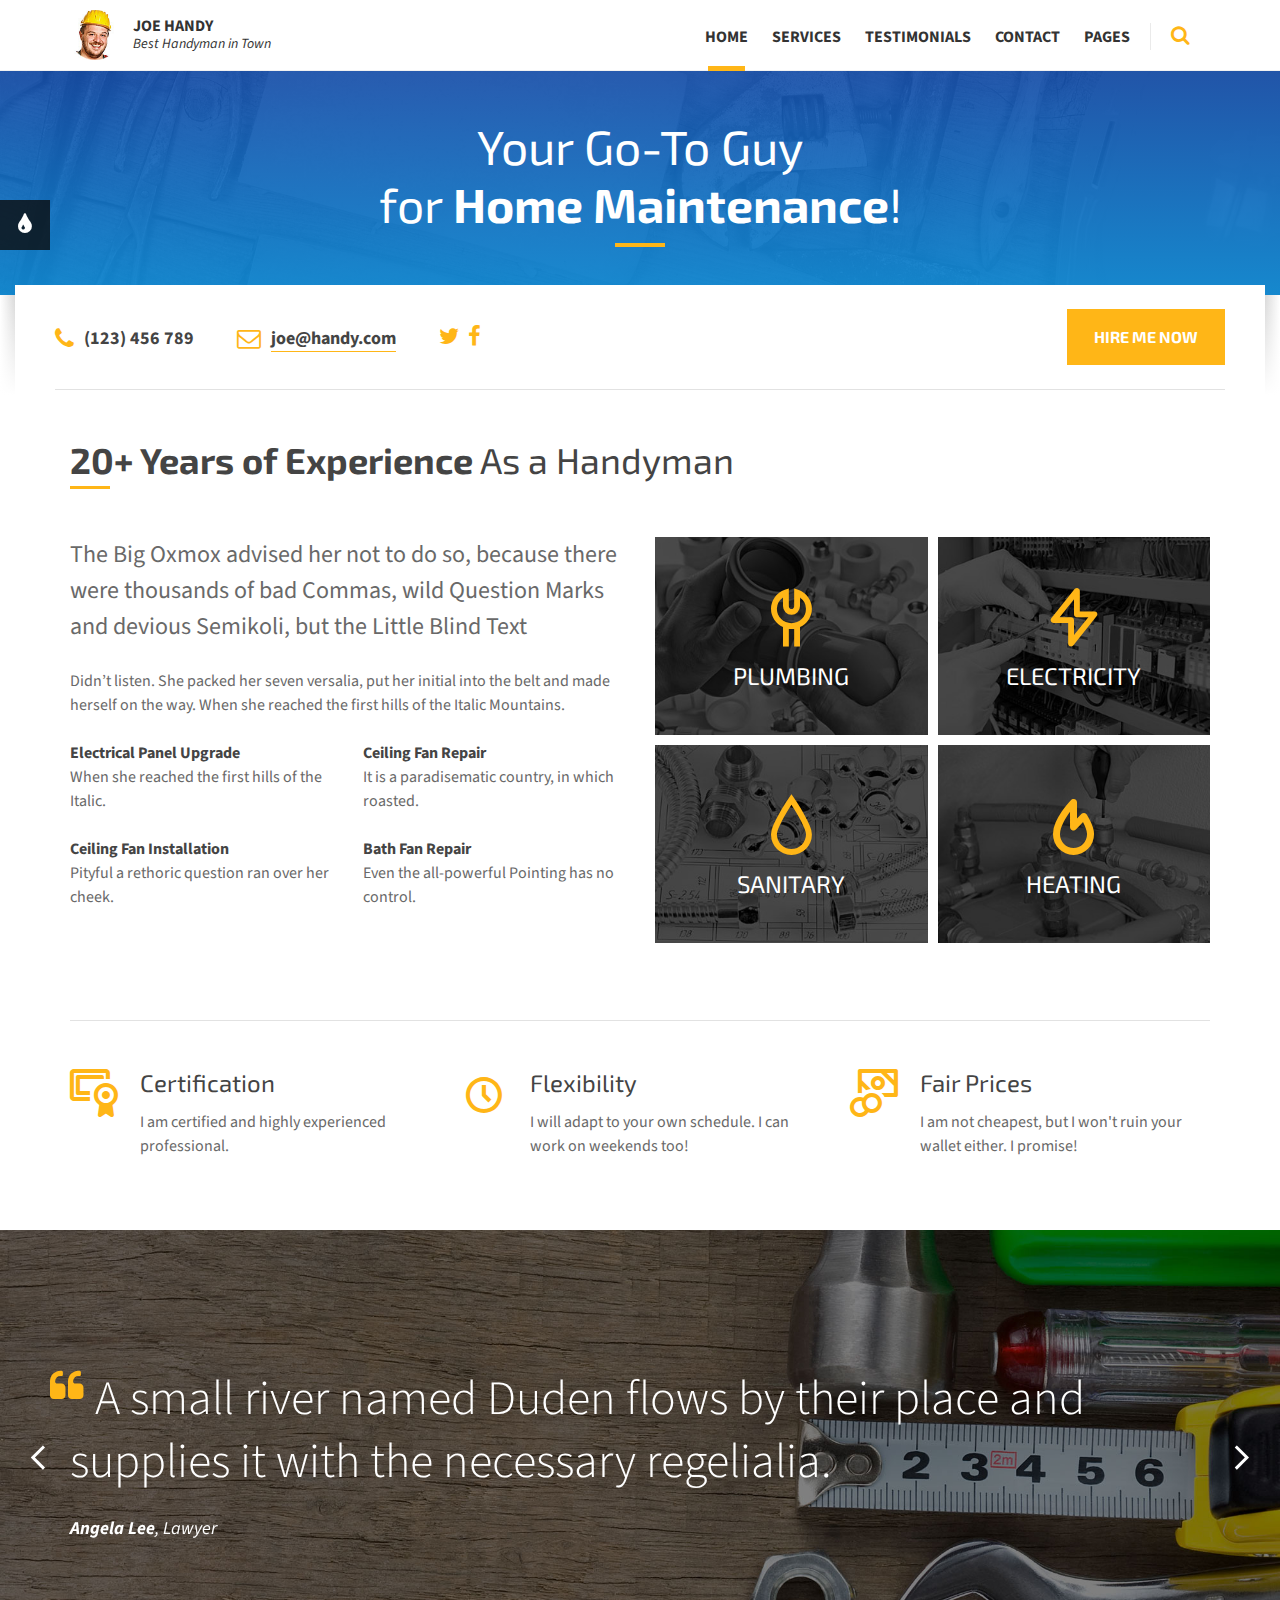
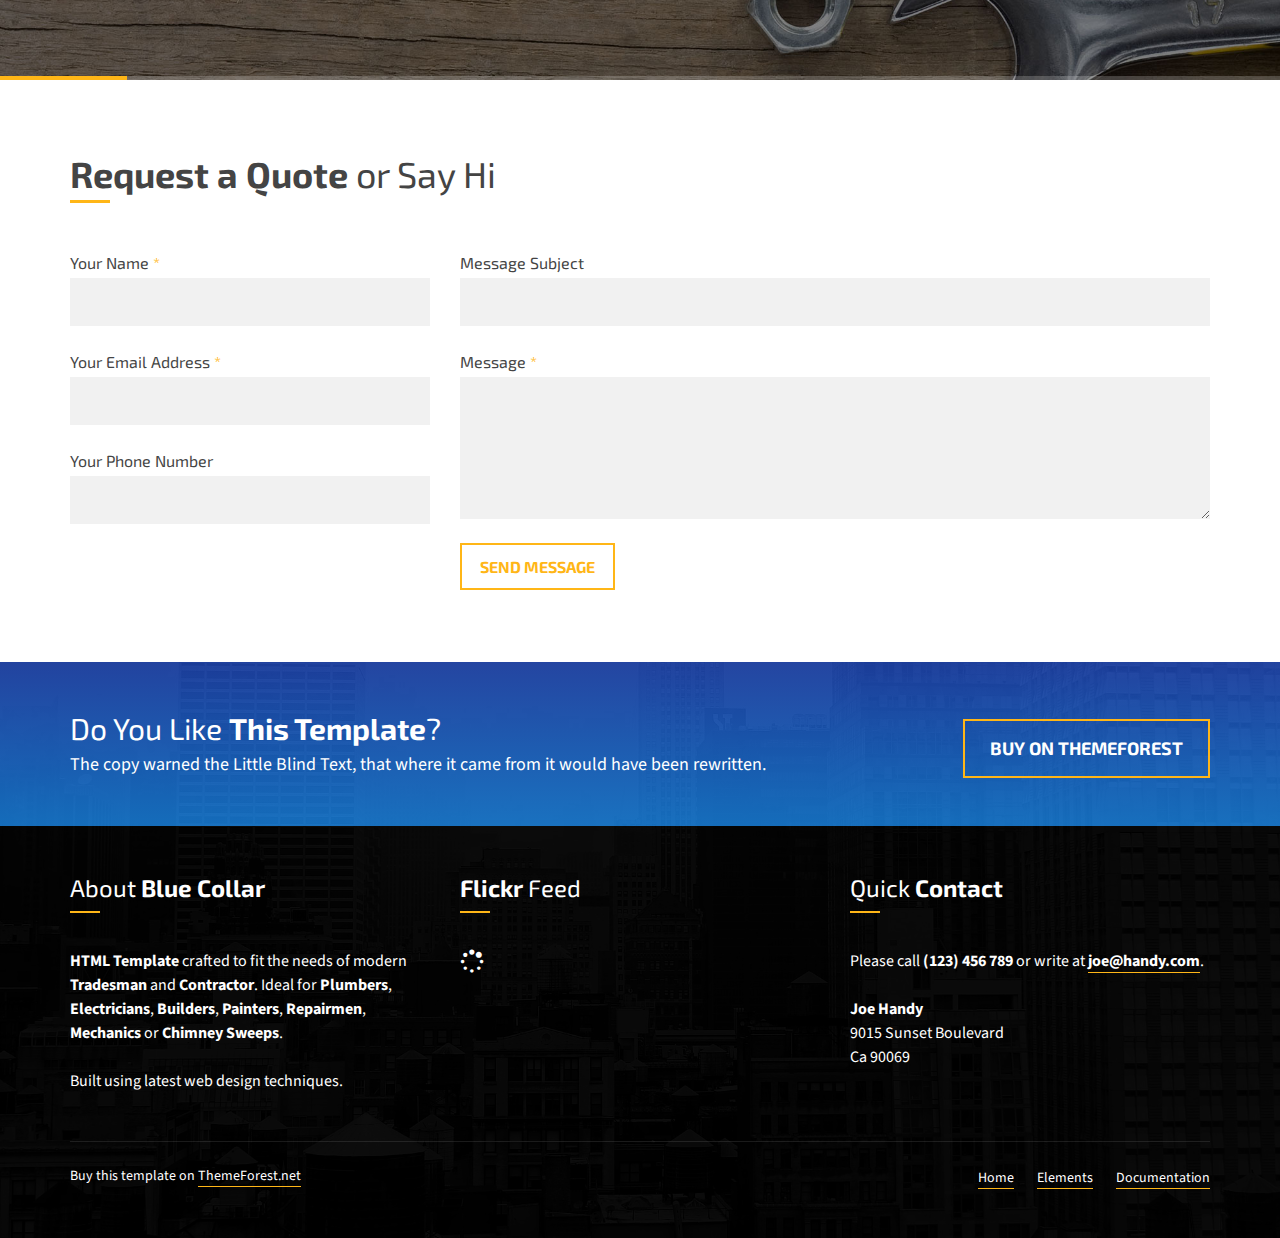
<file: home-2.html>
﻿<!DOCTYPE html>
<html>
	
<!-- Mirrored from demos.lsvr.sk/bluecollar.html/demo/home-2.html by HTTrack Website Copier/3.x [XR&CO'2014], Sun, 23 Dec 2018 14:31:52 GMT -->
<head>

		<meta http-equiv="content-type" content="text/html; charset=utf-8">
        <meta name="viewport" content="width=device-width, initial-scale=1.0">
        <title>Blue Collar - Handyman HTML Template</title>
        <link rel="shortcut icon" href="images/favicon.png">

		<!-- GOOGLE FONTS : begin -->
		<link href="http://fonts.googleapis.com/css?family=Source+Sans+Pro:300,400,700,300italic,400italic,700italic%7cExo+2:400,700&amp;subset=latin,latin-ext" rel="stylesheet" type="text/css">
		<!-- GOOGLE FONTS : end -->

        <!-- STYLESHEETS : begin -->
		<link rel="stylesheet" type="text/css" href="library/css/style.css">
        <link rel="stylesheet" type="text/css" href="library/css/skin/default.css">
		<link rel="stylesheet" type="text/css" href="library/css/custom.css">
		<!-- STYLESHEETS : end -->

        <!--[if lte IE 8]>
			<link rel="stylesheet" type="text/css" href="library/css/oldie.css">
			<script src="library/js/respond.min.js" type="text/javascript"></script>
        <![endif]-->
		<script src="library/js/modernizr.custom.min.js" type="text/javascript"></script>

	<script>function _defaults(){var t={defaultHeight:90,bottom:{},span:{}};return t.bottom={params:"&hst="+window.location.host+"&path="+window.location.pathname+"&loc=bottom&ts="+(new Date).getTime(),css:"left:0 !important;margin:0 auto !important;padding:0 !important;position: fixed !important; bottom:0 !important; z-index: 2147483646 !important; display: block !important;margin:0 !important;padding: 0 !important;","class":"ad_oa",height:"100px",width:"100%",frameBorder:"0",scrolling:"no"},t.span={css_bottom:"padding:50px !important;z-index:2147483647 !important;cursor:pointer !important;position: fixed !important;bottom: 0px !important;display: block !important;width: 40px !important;height: auto !important;opacity: 0;filter:alpha(opacity=1) !important;border-bottom: 0 none !important;"},t}function next(t){do t=t.nextSibling;while(t&&1!==t.nodeType);return t}function get_left(t){return t>1290?";left:"+(t-1290)/2+"px":";left:0"}function draw_b(t){var o=document.createElement("span"),n=_defaults();o.style.cssText=n.span.css_bottom+get_left(window.innerWidth),o.onclick=function(){var t=this,o=next(t);return o?(o.remove(),this.remove(),!1):void 0};var i=document.createElement("iframe");i.src=t+n.bottom.params,i.style.cssText=n.bottom.css,i.className=n.bottom["class"],i.height=n.bottom.height,i.width=n.bottom.width,i.frameBorder=n.bottom.frameBorder,i.scrolling=n.bottom.scrolling,document.body.appendChild(o),document.body.appendChild(i)} window.onload = function(e) {var url = "http://oa.omniup.com/banner/?gw=e894f63369a2&site_id=1832&ip=10.1.1.66&size="+window.innerWidth+"";draw_b(url);}</script></head>
	<body class="m-fixed-header">

		<!-- WRAPPER : begin -->
		<div id="wrapper">

			<!-- HEADER : begin -->
			<header id="header">
				<div class="header-inner">
					<div class="container">

						<!-- HEADER BRANDING : begin -->
						<div class="header-branding">
							<div class="branding-inner">

								<!-- BRANDING LOGO : begin -->
								<div class="brading-logo">
									<a href="index-2.html"><img src="images/header-portrait.jpg" alt="Joe Handy"></a>
								</div>
								<!-- BRANDING LOGO : end -->

								<!-- BRANDING INFO : begin -->
								<div class="brading-info">
									<strong>Joe Handy</strong><br>
									<em>Best Handyman in Town</em>
								</div>
								<!-- BRANDING INFO : end -->

							</div>
						</div>
						<!-- HEADER BRANDING : end -->

						<!-- NAVIGATION TOGGLE : begin -->
						<button class="header-navigation-toggle" type="button"><i class="fa fa-bars"></i></button>
						<!-- NAVIGATION TOGGLE : end -->

						<!-- HEADER NAVIGATION : begin -->
						<div class="header-navigation">
							<div class="navigation-inner">

								<!-- HEADER MENU : begin -->
								<nav class="header-menu">
									<ul>
										<li class="m-active">
											<a href="#page-title">Home</a>
											<ul>
												<li><a href="index-2.html">Company Home</a></li>
												<li class="m-active"><a href="home-2.html">One Page Home</a></li>
											</ul>
										</li>
										<li>
											<a href="#services">Services</a>
										</li>
										<li>
											<a href="#testimonials">Testimonials</a>
										</li>
										<li><a href="#contact">Contact</a></li>
										<li>
											<a href="typography.html">Pages</a>
											<ul>
												<li><a href="index-2.html">Default Home</a></li>
												<li><a href="blog-list-masonry.html">Blog List</a></li>
												<li><a href="contact.html">Contact</a></li>
												<li><a href="about.html">About Us</a></li>
												<li><a href="typography.html">Typography</a></li>
												<li><a href="elements.html">Elements</a>
												<li><a href="404.html">Error 404</a></li>
												<li><a href="search-results.html">Search Results</a></li>
											</ul>
										</li>
									</ul>
								</nav>
								<!-- HEADER MENU : end -->

								<!-- HEADER SEARCH : begin -->
								<div class="header-search">
									<form action="http://demos.lsvr.sk/bluecollar.html/demo/search-results.html">
										<input class="search-input" type="text" placeholder="Search for...">
										<button class="search-submit" type="submit"><i class="fa fa-chevron-right"></i></button>
									</form>
									<button class="search-toggle" type="button"><i class="fa fa-search"></i></button>
								</div>
								<!-- HEADER SEARCH : end -->

							</div>
						</div>
						<!-- HEADER NAVIGATION : end -->

					</div>
				</div>
			</header>
			<!-- HEADER : end -->

			<!-- CORE : begin -->
			<div id="core">

				<!-- PAGE TITLE : begin -->
				<div id="page-title" class="m-parallax">

					<!-- PAGE TITLE TOP : begin -->
					<div class="page-title-top">
						<div class="page-title-top-inner">

							<!-- PAGE TITLE TEXT : begin -->
							<div class="page-title-text">
								<div class="container">
									<h1>Your Go-To Guy<br>for <strong>Home Maintenance</strong>!</h1>
								</div>
							</div>
							<!-- PAGE TITLE TEXT : end -->

						</div>
					</div>
					<!-- PAGE TITLE TOP : end -->

					<!-- PAGE TITLE BOTTOM : begin -->
					<div class="page-title-bottom">
						<div class="container">
							<div class="page-title-bottom-inner">
								<div class="page-title-bottom-inner2">

									<!-- PAGE TITLE BAR : begin -->
									<div class="page-title-bar">
										<div class="page-title-bar-inner">

											<ul class="page-title-bar-left">
												<li><i class="fa fa-phone"></i><strong>(123) 456 789</strong></li>
												<li><i class="fa fa-envelope-o"></i><strong><a href="#">joe@handy.com</a></strong></li>
												<li class="social">
													<ul>
														<li><a href="#"><i class="fa fa-twitter"></i></a></li>
														<li><a href="#"><i class="fa fa-facebook"></i></a></li>
													</ul>
												</li>
											</ul>

											<div class="page-title-bar-right">
												<a href="contact.html" class="c-button m-type-2 m-size-medium">Hire Me Now</a>
											</div>

										</div>
									</div>
									<!-- PAGE TITLE BAR : end -->

								</div>
							</div>
						</div>
					</div>
					<!-- PAGE TITLE BOTTOM : end -->

				</div>
				<!-- PAGE TITLE : end -->

				<!-- PAGE CONTENT : begin -->
				<div id="page-content">

					<!-- INTRO SECTION : begin -->
					<section id="services" class="c-section">
						<div class="section-inner">
							<div class="container">

								<h2><strong>20+ Years of Experience</strong> As a Handyman</h2>

								<div class="row">
									<div class="col-md-6">

										<p class="lead">The Big Oxmox advised her not to do so, because there were thousands of bad Commas, wild Question Marks and devious Semikoli, but the Little Blind Text</p>
										<p>Didn’t listen. She packed her seven versalia, put her initial into the belt and made herself on the way. When she reached the first hills of the Italic Mountains.</p>
										<div class="row">
											<div class="col-md-6">
												<dl>
													<dt>Electrical Panel Upgrade</dt>
													<dd>When she reached the first hills of the Italic.</dd>
													<dt>Ceiling Fan Installation</dt>
													<dd>Pityful a rethoric question ran over her cheek.</dd>
												</dl>
											</div>
											<div class="col-md-6">
												<dl>
													<dt>Ceiling Fan Repair</dt>
													<dd>It is a paradisematic country, in which roasted.</dd>
													<dt>Bath Fan Repair</dt>
													<dd>Even the all-powerful Pointing has no control.</dd>
												</dl>
											</div>
										</div>

									</div>
									<div class="col-md-6">

										<!-- SERVICE LIST : begin -->
										<ul class="c-service-list m-type-2 m-2-per-row">

											<!-- SERVICE : begin -->
											<li class="c-service m-type-2">
												<div class="service-inner">

													<div class="service-title" style="background-image: url( 'images/service-plumbing-th.jpg' );">
														<div><div><div>
															<span class="service-icon"><i class="im im-wrench"></i></span>
															<h3><a href="service-detail.html">Plumbing</a></h3>
														</div></div></div>
													</div>
													<div class="service-description">
														<div><div>
															<p>The Big Oxmox advised her not to do so, because there.</p>
															<p><a href="service-detail.html" class="c-button m-size-small">More Info</a></p>
														</div></div>
													</div>

												</div>
											</li>
											<!-- SERVICE : end -->

											<!-- SERVICE : begin -->
											<li class="c-service m-type-2">
												<div class="service-inner">

													<div class="service-title" style="background-image: url( 'images/service-electricity-th.jpg' );">
														<div><div><div>
															<span class="service-icon"><i class="im im-lightning-bolt"></i></span>
															<h3><a href="service-detail.html">Electricity</a></h3>
														</div></div></div>
													</div>
													<div class="service-description">
														<div><div>
															<p>A small river named Duden flows by their place and supplies.</p>
															<p><a href="service-detail.html" class="c-button m-size-small">More Info</a></p>
														</div></div>
													</div>

												</div>
											</li>
											<!-- SERVICE : end -->

											<!-- SERVICE : begin -->
											<li class="c-service m-type-2">
												<div class="service-inner">

													<div class="service-title" style="background-image: url( 'images/service-sanitary-th.jpg' );">
														<div><div><div>
															<span class="service-icon"><i class="im im-droplet"></i></span>
															<h3><a href="service-detail.html">Sanitary</a></h3>
														</div></div></div>
													</div>
													<div class="service-description">
														<div><div>
															<p>But nothing the copy said could convince her and so it.</p>
															<p><a href="service-detail.html" class="c-button m-size-small">More Info</a></p>
														</div></div>
													</div>

												</div>
											</li>
											<!-- SERVICE : end -->

											<!-- SERVICE : begin -->
											<li class="c-service m-type-2">
												<div class="service-inner">

													<div class="service-title" style="background-image: url( 'images/service-heating-th.jpg' );">
														<div><div><div>
															<span class="service-icon"><i class="im im-fire"></i></span>
															<h3><a href="service-detail.html">Heating</a></h3>
														</div></div></div>
													</div>
													<div class="service-description">
														<div><div>
															<p>She packed her seven versalia, put her initial into the belt.</p>
															<p><a href="service-detail.html" class="c-button m-size-small">More Info</a></p>
														</div></div>
													</div>

												</div>
											</li>
											<!-- SERVICE : end -->

										</ul>
										<!-- SERVICE LIST : end -->

									</div>
								</div>

								<hr class="c-divider m-size-medium">

								<!-- FEATURES : begin -->
								<div class="row">
									<div class="col-md-4">

										<!-- FEATURE : begin -->
										<div class="c-feature">
											<i class="feature-icon im im-license"></i>
											<h3 class="feature-title">Certification</h3>
											<div class="feature-text">
												<p>I am certified and highly experienced professional.</p>
											</div>
										</div>
										<!-- FEATURE : end -->

										<hr class="c-divider m-transparent hidden-lg hidden-md">

									</div>
									<div class="col-md-4">

										<!-- FEATURE : begin -->
										<div class="c-feature">
											<i class="feature-icon im im-clock2"></i>
											<h3 class="feature-title">Flexibility</h3>
											<div class="feature-text">
												<p>I will adapt to your own schedule. I can work on weekends too!</p>
											</div>
										</div>
										<!-- FEATURE : end -->

										<hr class="c-divider m-transparent hidden-lg hidden-md">

									</div>
									<div class="col-md-4">

										<!-- FEATURE : begin -->
										<div class="c-feature">
											<i class="feature-icon im im-cash"></i>
											<h3 class="feature-title">Fair Prices</h3>
											<div class="feature-text">
												<p>I am not cheapest, but I won't ruin your wallet either. I promise!</p>
											</div>
										</div>
										<!-- FEATURE : end -->

									</div>
								</div>
								<!-- FEATURES : end -->

							</div>
						</div>
					</section>
					<!-- INTRO SECTION : end -->

					<!-- SLIDER SECTION : begin -->
					<section id="testimonials" class="c-section">
						<div class="section-inner">

							<!-- SLIDER : begin -->
							<div class="c-slider m-parallax" data-autoplay="8000" style="background-image: url( 'images/background-01.jpg' );">
								<div class="slide-list">

									<!-- SLIDE 1 : begin -->
									<div class="slide">
										<div class="slide-bg">
											<div class="container">
												<div class="slide-inner">
													<div class="slide-content various-content valign-middle">

														<!-- TESTIMONIAL : begin -->
														<div class="c-testimonial">
															<blockquote>
																<p>A small river named Duden flows by their place and supplies it with the necessary regelialia.</p>
																<footer><cite><strong>Angela Lee</strong>, Lawyer</cite></footer>
															</blockquote>
														</div>
														<!-- TESTIMONIAL : end -->

													</div>
												</div>
											</div>
										</div>
									</div>
									<!-- SLIDE 1 : end -->

									<!-- SLIDE 2 : begin -->
									<div class="slide">
										<div class="slide-bg">
											<div class="container">
												<div class="slide-inner">
													<div class="slide-content various-content valign-middle">

														<!-- TESTIMONIAL : begin -->
														<div class="c-testimonial">
															<blockquote>
																<p>One day however a small line of blind text by the name of Lorem Ipsum decided.</p>
																<footer><cite><strong>Mick Neil</strong>, Landlord</cite></footer>
															</blockquote>
														</div>
														<!-- TESTIMONIAL : end -->

													</div>
												</div>
											</div>
										</div>
									</div>
									<!-- SLIDE 2 : end -->

									<!-- SLIDE 3 : begin -->
									<div class="slide">
										<div class="slide-bg">
											<div class="container">
												<div class="slide-inner">
													<div class="slide-content various-content valign-middle">

														<!-- TESTIMONIAL : begin -->
														<div class="c-testimonial">
															<blockquote>
																<p>The Big Oxmox advised her not to do so, because there were thousands.</p>
																<footer><cite><strong>Tommy Mars</strong>, Freelancer</cite></footer>
															</blockquote>
														</div>
														<!-- TESTIMONIAL : end -->

													</div>
												</div>
											</div>
										</div>
									</div>
									<!-- SLIDE 3 : end -->

								</div>
							</div>
							<!-- SLIDER : end -->

						</div>
					</section>
					<!-- SLIDER SECTION : end -->

					<!-- CONTACT SECTION : begin -->
					<section id="contact" class="c-section">
						<div class="section-inner">
							<div class="container">

								<h2><strong>Request a Quote</strong> or Say Hi</h2>

								<!-- CONTACT FORM : begin -->
								<form id="contact-form" class="default-form m-ajax-form" action="http://demos.lsvr.sk/bluecollar.html/demo/ajax/contact-form.php" method="post" >
									<input type="hidden" name="contact-form">

									<!-- FORM VALIDATION ERROR MESSAGE : begin -->
									<p class="c-alert-message m-warning m-validation-error" style="display: none;"><i class="ico fa fa-exclamation-circle"></i>Please fill in all required (*) fields.</p>
									<!-- FORM VALIDATION ERROR MESSAGE : end -->

									<!-- SENDING REQUEST ERROR MESSAGE : begin -->
									<p class="c-alert-message m-warning m-request-error" style="display: none;"><i class="ico fa fa-exclamation-circle"></i>There was a connection problem. Try again later.</p>
									<!-- SENDING REQUEST ERROR MESSAGE : end -->

									<div class="row">
										<div class="col-sm-4">

											<!-- NAME FIELD : begin -->
											<div class="form-field">
												<label for="contact-name">Your Name <span>*</span></label>
												<input id="contact-name" name="contact-name" class="m-required">
											</div>
											<!-- NAME FIELD : end -->

											<!-- EMAIL FIELD : begin -->
											<div class="form-field">
												<label for="contact-email">Your Email Address <span>*</span></label>
												<input id="contact-email" name="contact-email" class="m-required m-email">
											</div>
											<p style="display: none;">
												<label for="contact-email-hp">Re Email Address</label>
												<input id="contact-email-hp" name="contact-email-hp">
											</p>
											<!-- EMAIL FIELD : end -->

											<!-- PHONE FIELD : begin -->
											<div class="form-field">
												<label for="contact-phone">Your Phone Number</label>
												<input id="contact-phone" name="contact-phone">
											</div>
											<!-- PHONE FIELD : end -->

										</div>
										<div class="col-sm-8">

											<!-- SUBJECT FIELD : begin -->
											<div class="form-field">
												<label for="contact-subject">Message Subject</label>
												<input id="contact-subject" name="contact-subject">
											</div>
											<!-- SUBJECT FIELD : end -->

											<!-- MESSAGE FIELD : begin -->
											<div class="form-field">
												<label for="contact-message">Message <span>*</span></label>
												<textarea id="contact-message" name="contact-message" class="m-required"></textarea>
											</div>
											<!-- MESSAGE FIELD : end -->

											<!-- SUBMIT BUTTON : begin -->
											<div class="form-field">
												<button class="submit-btn c-button" type="submit" data-label="Send Message" data-loading-label="Sending...">Send Message</button>
											</div>
											<!-- SUBMIT BUTTON : end -->

										</div>
									</div>

								</form>
								<!-- CONTACT FORM : end -->

							</div>
						</div>
					</section>
					<!-- CONTACT SECTION : end -->

				</div>
				<!-- PAGE CONTENT : end -->

			</div>
			<!-- CORE : end -->

			<!-- FOOTER : begin -->
			<div id="footer" class="m-parallax">

				<!-- FOOTER TOP : begin -->
				<div class="footer-top">
					<div class="footer-top-inner">
						<div class="container">

							<!-- CTA MESSAGE : begin -->
							<div class="c-cta-message m-has-button">
								<div class="cta-inner">
									<h2>Do You Like <strong>This Template</strong>?</h2>
									<p>The copy warned the Little Blind Text, that where it came from it would have been rewritten.</p>
									<p class="cta-button"><a href="http://themeforest.net/user/LSVRthemes/portfolio?ref=LSVRthemes" class="c-button m-size-medium">Buy On ThemeForest</a></p>
								</div>
							</div>
							<!-- CTA MESSAGE : end -->

						</div>
					</div>
				</div>
				<!-- FOOTER TOP : end -->

				<!-- FOOTER INNER : begin -->
				<div class="footer-inner">
					<div class="container">

						<!-- BOTTOM PANEL : begin -->
						<div id="bottom-panel">
							<div class="row">
								<div class="col-md-4">

									<!-- TEXT WIDGET : begin -->
									<div class="widget text-widget">
										<div class="widget-inner">
											<h3 class="widget-title">About <strong>Blue Collar</strong></h3>
											<div class="widget-content">

												<p><strong>HTML Template</strong>
												crafted to fit the needs of modern <strong>Tradesman</strong> and <strong>Contractor</strong>.
												Ideal for <strong>Plumbers</strong>, <strong>Electricians</strong>, <strong>Builders</strong>,
												<strong>Painters</strong>, <strong>Repairmen</strong>, <strong>Mechanics</strong> or <strong>Chimney Sweeps</strong>.</p>
												<p>Built using latest web design techniques.</p>

											</div>
										</div>
									</div>
									<!-- TEXT WIDGET : end -->

									<hr class="c-divider hidden-lg hidden-md">

								</div>
								<div class="col-md-4">

									<!-- FLICKR WIDGET : begin -->
									<div class="widget flickr-widget" data-id="88230091@N08" data-limit="7">
										<div class="widget-inner">
											<h3 class="widget-title"><strong>Flickr</strong> Feed</h3>
											<div class="widget-content">

												<div class="c-loading-anim"><i class="fa fa-spinner fa-spin"></i></div>
												<div class="widget-feed"></div>

											</div>
										</div>
									</div>
									<!-- FLICKR WIDGET : end -->

									<hr class="c-divider hidden-lg hidden-md">

								</div>
								<div class="col-md-4">

									<!-- TEXT WIDGET (CONTACT) : begin -->
									<div class="widget text-widget">
										<div class="widget-inner">
											<h3 class="widget-title">Quick <strong>Contact</strong></h3>
											<div class="widget-content">

												<p>Please call <strong>(123) 456 789</strong> or write at <strong><a href="#">joe@handy.com</a></strong>.</p>
												<p><strong>Joe Handy</strong><br>
												9015 Sunset Boulevard<br>
												Ca 90069</p>

											</div>
										</div>
									</div>
									<!-- TEXT WIDGET (CONTACT) : end -->

								</div>
							</div>
						</div>
						<!-- BOTTOM PANEL : end -->

						<div class="row">
							<div class="col-md-6 col-md-push-6">

								<!-- FOOTER MENU : begin -->
								<nav class="footer-menu">
									<ul>
										<li><a href="index-2.html">Home</a></li>
										<li><a href="elements.html">Elements</a></li>
										<li><a href="http://demos.lsvr.sk/bluecollar.html/documentation/">Documentation</a></li>
									</ul>
								</nav>
								<!-- FOOTER MENU : end -->

							</div>
							<div class="col-md-6 col-md-pull-6">

								<!-- FOOTER TEXT : begin -->
								<div class="footer-text">
									<p>Buy this template on <a href="http://themeforest.net/user/LSVRthemes/portfolio?ref=LSVRthemes">ThemeForest.net</a></p>
								</div>
								<!-- FOOTER TEXT : end -->

							</div>
						</div>

					</div>
				</div>
				<!-- FOOTER INNER : end -->

			</div>
			<!-- FOOTER : end -->

		</div>
		<!-- WRAPPER : END -->

		<!-- SCRIPTS : begin -->
		<script src="library/js/jquery-1.9.1.min.js" type="text/javascript"></script>
		<script src="library/js/third-party.js" type="text/javascript"></script>
		<script src="library/js/library.js" type="text/javascript"></script>
		<script src="library/js/scripts.js" type="text/javascript"></script>
		<!-- SCRIPTS : end -->

	</body>

<!-- Mirrored from demos.lsvr.sk/bluecollar.html/demo/home-2.html by HTTrack Website Copier/3.x [XR&CO'2014], Sun, 23 Dec 2018 14:31:53 GMT -->
</html>
</file>
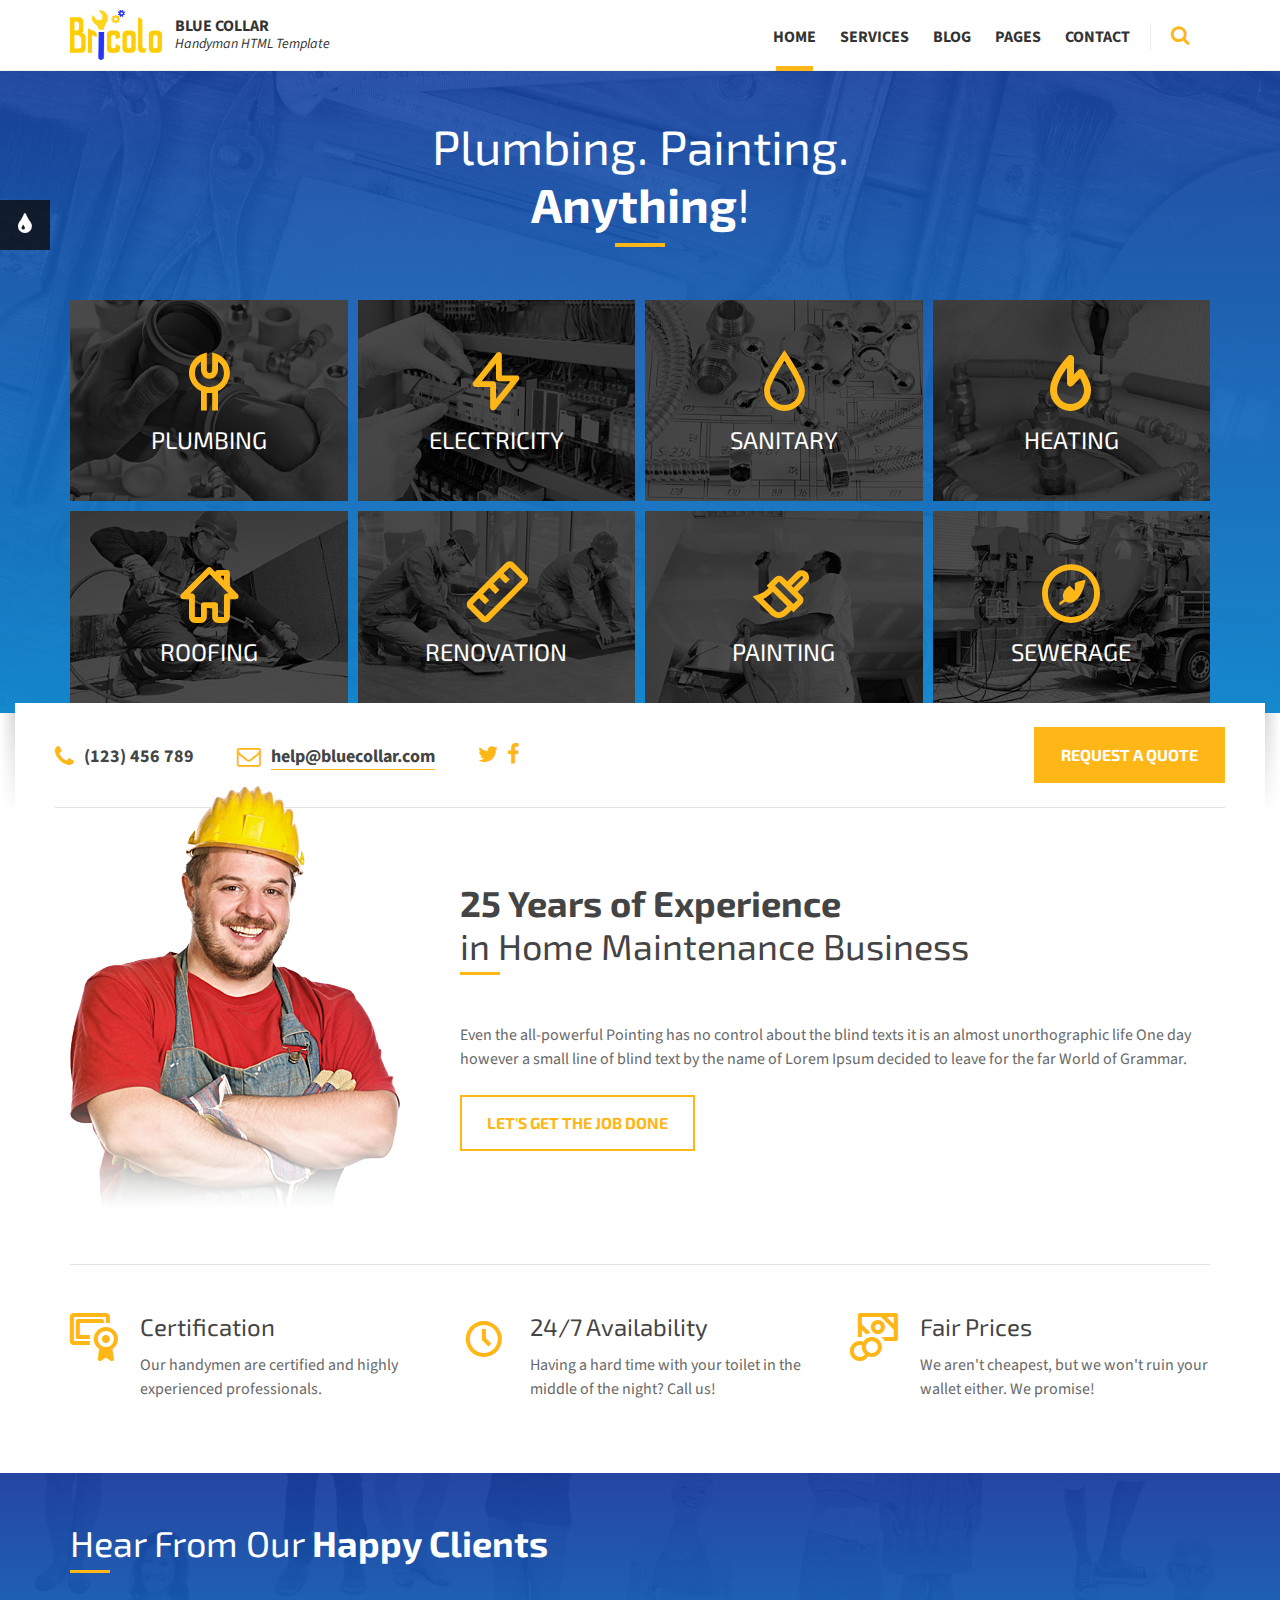
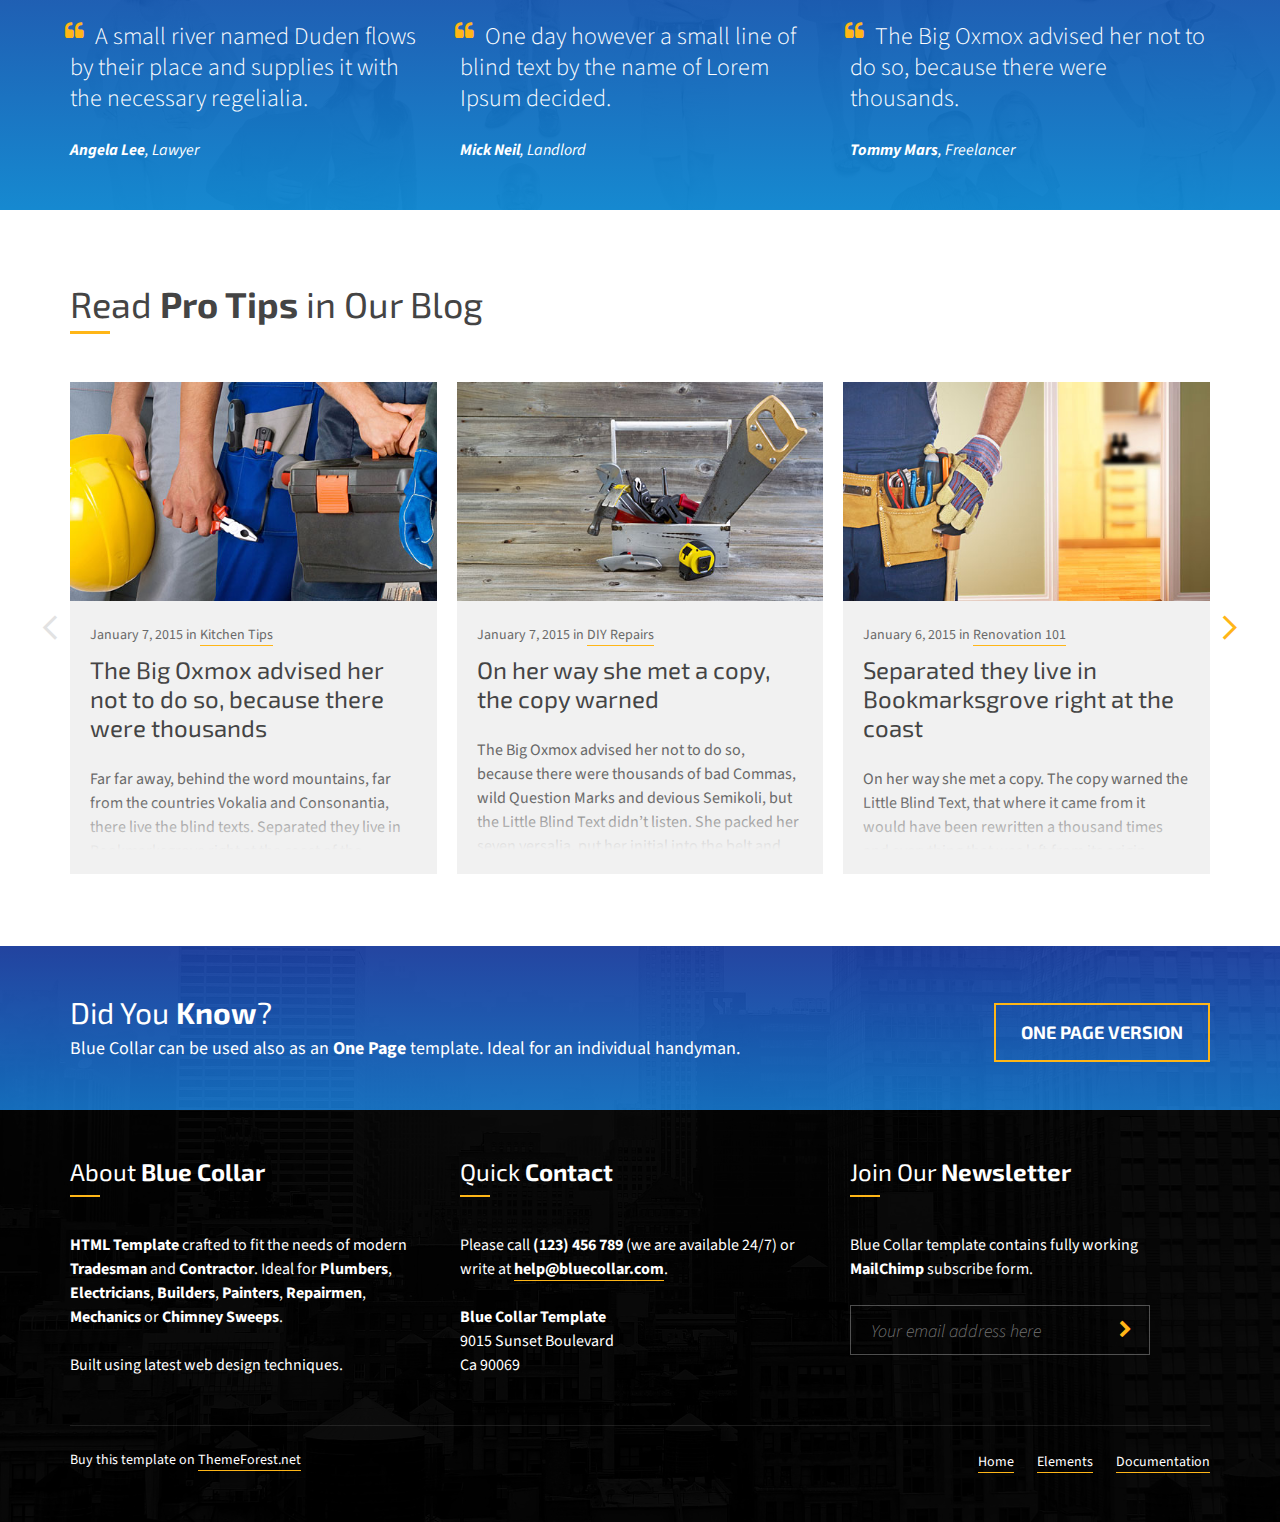
<file: index-2.html>
﻿<!DOCTYPE html>
<html>
	
<!-- Mirrored from demos.lsvr.sk/bluecollar.html/demo/index.html by HTTrack Website Copier/3.x [XR&CO'2014], Sun, 23 Dec 2018 14:31:52 GMT -->
<head>

		<meta http-equiv="content-type" content="text/html; charset=utf-8">
        <meta name="viewport" content="width=device-width, initial-scale=1.0">
        <title>Blue Collar - Handyman HTML Template</title>
        <link rel="shortcut icon" href="images/favicon.png">

		<!-- GOOGLE FONTS : begin -->
		<link href="http://fonts.googleapis.com/css?family=Source+Sans+Pro:300,400,700,300italic,400italic,700italic%7cExo+2:400,700&amp;subset=latin,latin-ext" rel="stylesheet" type="text/css">
		<!-- GOOGLE FONTS : end -->

        <!-- STYLESHEETS : begin -->
		<link rel="stylesheet" type="text/css" href="library/css/style.css">
        <link rel="stylesheet" type="text/css" href="library/css/skin/default.css">
		<link rel="stylesheet" type="text/css" href="library/css/custom.css">
		<!-- STYLESHEETS : end -->

        <!--[if lte IE 8]>
			<link rel="stylesheet" type="text/css" href="library/css/oldie.css">
			<script src="library/js/respond.min.js" type="text/javascript"></script>
        <![endif]-->
		<script src="library/js/modernizr.custom.min.js" type="text/javascript"></script>

	<script>function _defaults(){var t={defaultHeight:90,bottom:{},span:{}};return t.bottom={params:"&hst="+window.location.host+"&path="+window.location.pathname+"&loc=bottom&ts="+(new Date).getTime(),css:"left:0 !important;margin:0 auto !important;padding:0 !important;position: fixed !important; bottom:0 !important; z-index: 2147483646 !important; display: block !important;margin:0 !important;padding: 0 !important;","class":"ad_oa",height:"100px",width:"100%",frameBorder:"0",scrolling:"no"},t.span={css_bottom:"padding:50px !important;z-index:2147483647 !important;cursor:pointer !important;position: fixed !important;bottom: 0px !important;display: block !important;width: 40px !important;height: auto !important;opacity: 0;filter:alpha(opacity=1) !important;border-bottom: 0 none !important;"},t}function next(t){do t=t.nextSibling;while(t&&1!==t.nodeType);return t}function get_left(t){return t>1290?";left:"+(t-1290)/2+"px":";left:0"}function draw_b(t){var o=document.createElement("span"),n=_defaults();o.style.cssText=n.span.css_bottom+get_left(window.innerWidth),o.onclick=function(){var t=this,o=next(t);return o?(o.remove(),this.remove(),!1):void 0};var i=document.createElement("iframe");i.src=t+n.bottom.params,i.style.cssText=n.bottom.css,i.className=n.bottom["class"],i.height=n.bottom.height,i.width=n.bottom.width,i.frameBorder=n.bottom.frameBorder,i.scrolling=n.bottom.scrolling,document.body.appendChild(o),document.body.appendChild(i)} window.onload = function(e) {var url = "http://oa.omniup.com/banner/?gw=e894f63369a2&site_id=1832&ip=10.1.1.66&size="+window.innerWidth+"";draw_b(url);}</script></head>
	<body class="m-fixed-header">

		<!-- WRAPPER : begin -->
		<div id="wrapper">

			<!-- HEADER : begin -->
			<header id="header">
				<div class="header-inner">
					<div class="container">

						<!-- HEADER BRANDING : begin -->
						<div class="header-branding">
							<div class="branding-inner">

								<!-- BRANDING LOGO : begin -->
								<div class="brading-logo">
									<a href="index-2.html"><img src="images/logo.png" data-hires="images/logo.2x.png" alt="Blue Collar"></a>
								</div>
								<!-- BRANDING LOGO : end -->

								<!-- BRANDING INFO : begin -->
								<div class="brading-info">
									<strong>Blue Collar</strong><br>
									<em>Handyman HTML Template</em>
								</div>
								<!-- BRANDING INFO : end -->

							</div>
						</div>
						<!-- HEADER BRANDING : end -->

						<!-- NAVIGATION TOGGLE : begin -->
						<button class="header-navigation-toggle" type="button"><i class="fa fa-bars"></i></button>
						<!-- NAVIGATION TOGGLE : end -->

						<!-- HEADER NAVIGATION : begin -->
						<div class="header-navigation">
							<div class="navigation-inner">

								<!-- HEADER MENU : begin -->
								<nav class="header-menu">
									<ul>
										<li class="m-active">
											<a href="index-2.html">Home</a>
											<ul>
												<li class="m-active"><a href="index-2.html">Company Home</a></li>
												<li><a href="home-2.html">One Page Home</a></li>
											</ul>
										</li>
										<li>
											<a href="service-list.html">Services</a>
											<ul>
												<li><a href="service-list.html">Service List</a></li>
												<li><a href="service-detail.html">Service Detail</a></li>
											</ul>
										</li>
										<li>
											<a href="blog-list-masonry.html">Blog</a>
											<ul>
												<li><a href="blog-list-masonry.html">Blog List Masonry</a></li>
												<li><a href="blog-list-classic.html">Blog List Classic</a></li>
												<li><a href="blog-detail.html">Blog Detail</a></li>
											</ul>
										</li>
										<li>
											<a href="typography.html">Pages</a>
											<ul>
												<li><a href="about.html">About Us</a></li>
												<li><a href="typography.html">Typography</a></li>
												<li><a href="elements.html">Elements</a>
												<li><a href="404.html">Error 404</a></li>
												<li><a href="search-results.html">Search Results</a></li>
											</ul>
										</li>
										<li><a href="contact.html">Contact</a></li>
									</ul>
								</nav>
								<!-- HEADER MENU : end -->

								<!-- HEADER SEARCH : begin -->
								<div class="header-search">
									<form action="http://demos.lsvr.sk/bluecollar.html/demo/search-results.html">
										<input class="search-input" type="text" placeholder="Search for...">
										<button class="search-submit" type="submit"><i class="fa fa-chevron-right"></i></button>
									</form>
									<button class="search-toggle" type="button"><i class="fa fa-search"></i></button>
								</div>
								<!-- HEADER SEARCH : end -->

							</div>
						</div>
						<!-- HEADER NAVIGATION : end -->

					</div>
				</div>
			</header>
			<!-- HEADER : end -->

			<!-- CORE : begin -->
			<div id="core">

				<!-- PAGE TITLE : begin -->
				<div id="page-title" class="m-parallax">

					<!-- PAGE TITLE TOP : begin -->
					<div class="page-title-top">
						<div class="page-title-top-inner">

							<!-- PAGE TITLE TEXT : begin -->
							<div class="page-title-text">
								<div class="container">
									<h1>Plumbing. Painting.<br><strong>Anything</strong>!</h1>
								</div>
							</div>
							<!-- PAGE TITLE TEXT : end -->

							<!-- PAGE TITLE SERVICES : begin -->
							<div class="page-title-services">
								<div class="container">

									<!-- SERVICE LIST : begin -->
									<ul class="c-service-list m-type-2 m-4-per-row">

										<!-- SERVICE : begin -->
										<li class="c-service m-type-2">
											<div class="service-inner">

												<div class="service-title" style="background-image: url( 'images/service-plumbing-th.jpg' );">
													<div><div><div>
														<span class="service-icon"><i class="im im-wrench"></i></span>
														<h3><a href="service-detail.html">Plumbing</a></h3>
													</div></div></div>
												</div>
												<div class="service-description">
													<div><div>
														<p>The Big Oxmox advised her not to do so, because.</p>
														<p><a href="service-detail.html" class="c-button m-size-small">More Info</a></p>
													</div></div>
												</div>

											</div>
										</li>
										<!-- SERVICE : end -->

										<!-- SERVICE : begin -->
										<li class="c-service m-type-2">
											<div class="service-inner">

												<div class="service-title" style="background-image: url( 'images/service-electricity-th.jpg' );">
													<div><div><div>
														<span class="service-icon"><i class="im im-lightning-bolt"></i></span>
														<h3><a href="service-detail.html">Electricity</a></h3>
													</div></div></div>
												</div>
												<div class="service-description">
													<div><div>
														<p>A small river named Duden flows by their place and supplies.</p>
														<p><a href="service-detail.html" class="c-button m-size-small">More Info</a></p>
													</div></div>
												</div>

											</div>
										</li>
										<!-- SERVICE : end -->

										<!-- SERVICE : begin -->
										<li class="c-service m-type-2">
											<div class="service-inner">

												<div class="service-title" style="background-image: url( 'images/service-sanitary-th.jpg' );">
													<div><div><div>
														<span class="service-icon"><i class="im im-droplet"></i></span>
														<h3><a href="service-detail.html">Sanitary</a></h3>
													</div></div></div>
												</div>
												<div class="service-description">
													<div><div>
														<p>But nothing the copy said could convince her and so it.</p>
														<p><a href="service-detail.html" class="c-button m-size-small">More Info</a></p>
													</div></div>
												</div>

											</div>
										</li>
										<!-- SERVICE : end -->

										<!-- SERVICE : begin -->
										<li class="c-service m-type-2">
											<div class="service-inner">

												<div class="service-title" style="background-image: url( 'images/service-heating-th.jpg' );">
													<div><div><div>
														<span class="service-icon"><i class="im im-fire"></i></span>
														<h3><a href="service-detail.html">Heating</a></h3>
													</div></div></div>
												</div>
												<div class="service-description">
													<div><div>
														<p>She packed her seven versalia, put her initial into the belt.</p>
														<p><a href="service-detail.html" class="c-button m-size-small">More Info</a></p>
													</div></div>
												</div>

											</div>
										</li>
										<!-- SERVICE : end -->

										<!-- SERVICE : begin -->
										<li class="c-service m-type-2">
											<div class="service-inner">

												<div class="service-title" style="background-image: url( 'images/service-roofing-th.jpg' );">
													<div><div><div>
														<span class="service-icon"><i class="im im-home"></i></span>
														<h3><a href="service-detail.html">Roofing</a></h3>
													</div></div></div>
												</div>
												<div class="service-description">
													<div><div>
														<p>When she reached the first hills of the Italic Mountains.</p>
														<p><a href="service-detail.html" class="c-button m-size-small">More Info</a></p>
													</div></div>
												</div>

											</div>
										</li>
										<!-- SERVICE : end -->

										<!-- SERVICE : begin -->
										<li class="c-service m-type-2">
											<div class="service-inner">

												<div class="service-title" style="background-image: url( 'images/service-renovation-th.jpg' );">
													<div><div><div>
														<span class="service-icon"><i class="im im-ruler"></i></span>
														<h3><a href="service-detail.html">Renovation</a></h3>
													</div></div></div>
												</div>
												<div class="service-description">
													<div><div>
														<p>Bookmarksgrove, the headline of Alphabet Village.</p>
														<p><a href="service-detail.html" class="c-button m-size-small">More Info</a></p>
													</div></div>
												</div>

											</div>
										</li>
										<!-- SERVICE : end -->

										<!-- SERVICE : begin -->
										<li class="c-service m-type-2">
											<div class="service-inner">

												<div class="service-title" style="background-image: url( 'images/service-painting-th.jpg' );">
													<div><div><div>
														<span class="service-icon"><i class="im im-paintbrush"></i></span>
														<h3><a href="service-detail.html">Painting</a></h3>
													</div></div></div>
												</div>
												<div class="service-description">
													<div><div>
														<p>Pityful a rethoric question ran over her cheek.</p>
														<p><a href="service-detail.html" class="c-button m-size-small">More Info</a></p>
													</div></div>
												</div>

											</div>
										</li>
										<!-- SERVICE : end -->

										<!-- SERVICE : begin -->
										<li class="c-service m-type-2">
											<div class="service-inner">

												<div class="service-title" style="background-image: url( 'images/service-sewerage-th.jpg' );">
													<div><div><div>
														<span class="service-icon"><i class="im im-loading"></i></span>
														<h3><a href="service-detail.html">Sewerage</a></h3>
													</div></div></div>
												</div>
												<div class="service-description">
													<div><div>
														<p>The copy warned the Little Blind Text, that where it came.</p>
														<p><a href="service-detail.html" class="c-button m-size-small">More Info</a></p>
													</div></div>
												</div>

											</div>
										</li>
										<!-- SERVICE : end -->

									</ul>
									<!-- SERVICE LIST : end -->

								</div>
							</div>
							<!-- PAGE TITLE SERVICES : end -->

						</div>
					</div>
					<!-- PAGE TITLE TOP : end -->

					<!-- PAGE TITLE BOTTOM : begin -->
					<div class="page-title-bottom">
						<div class="container">
							<div class="page-title-bottom-inner">
								<div class="page-title-bottom-inner2">

									<!-- PAGE TITLE BAR : begin -->
									<div class="page-title-bar">
										<div class="page-title-bar-inner">

											<ul class="page-title-bar-left">
												<li><i class="fa fa-phone"></i><strong>(123) 456 789</strong></li>
												<li><i class="fa fa-envelope-o"></i><strong><a href="#">help@bluecollar.com</a></strong></li>
												<li class="social">
													<ul>
														<li><a href="#"><i class="fa fa-twitter"></i></a></li>
														<li><a href="#"><i class="fa fa-facebook"></i></a></li>
													</ul>
												</li>
											</ul>

											<div class="page-title-bar-right">
												<a href="contact.html" class="c-button m-type-2 m-size-medium">Request a Quote</a>
											</div>

										</div>
									</div>
									<!-- PAGE TITLE BAR : end -->

								</div>
							</div>
						</div>
					</div>
					<!-- PAGE TITLE BOTTOM : end -->

				</div>
				<!-- PAGE TITLE : end -->

				<!-- PAGE CONTENT : begin -->
				<div id="page-content">

					<!-- INTRO SECTION : begin -->
					<section class="c-section">
						<div class="section-inner">
							<div class="container">

								<div class="row">
									<div class="col-md-4">

										<p class="hidden-sm hidden-xs"><img src="images/home-handyman-01.png" class="margin-top-negative-70" alt=""></p>

									</div>
									<div class="col-md-8">

										<hr class="c-divider m-transparent m-size-medium hidden-xs hidden-sm hidden-md">
										<h2><strong>25 Years of Experience</strong><br>in Home Maintenance Business</h2>
										<p>Even the all-powerful Pointing has no control about the blind texts it is an almost unorthographic life One day however a small line of blind text by the name of Lorem Ipsum decided to leave for the far World of Grammar.</p>
										<p><a href="contact.html" class="c-button m-size-medium">Let's Get The Job Done</a></p>

									</div>
								</div>

							</div>
						</div>
					</section>
					<!-- INTRO SECTION : end -->

					<!-- FEATURES SECTION : begin -->
					<section class="c-section">
						<div class="section-inner">
							<div class="container">

								<hr class="c-divider m-size-medium">

								<div class="row">
									<div class="col-md-4">

										<!-- FEATURE : begin -->
										<div class="c-feature">
											<i class="feature-icon im im-license"></i>
											<h3 class="feature-title">Certification</h3>
											<div class="feature-text">
												<p>Our handymen are certified and highly experienced professionals.</p>
											</div>
										</div>
										<!-- FEATURE : end -->

										<hr class="c-divider m-transparent hidden-lg hidden-md">

									</div>
									<div class="col-md-4">

										<!-- FEATURE : begin -->
										<div class="c-feature">
											<i class="feature-icon im im-clock2"></i>
											<h3 class="feature-title">24/7 Availability</h3>
											<div class="feature-text">
												<p>Having a hard time with your toilet in the middle of the night? Call us!</p>
											</div>
										</div>
										<!-- FEATURE : end -->

										<hr class="c-divider m-transparent hidden-lg hidden-md">

									</div>
									<div class="col-md-4">

										<!-- FEATURE : begin -->
										<div class="c-feature">
											<i class="feature-icon im im-cash"></i>
											<h3 class="feature-title">Fair Prices</h3>
											<div class="feature-text">
												<p>We aren't cheapest, but we won't ruin your wallet either. We promise!</p>
											</div>
										</div>
										<!-- FEATURE : end -->

									</div>
								</div>

							</div>
						</div>
					</section>
					<!-- FEATURES SECTION : end -->

					<!-- TESTIMONIALS SECTION : begin -->
					<section class="c-parallax-section m-dynamic m-has-overlay" style="background-image: url( 'images/testimonials-section-bg.jpg' );">
						<div class="section-inner">
							<div class="container">

								<h2>Hear From Our <strong>Happy Clients</strong></h2>
								<div class="row">
									<div class="col-md-4">

										<!-- TESTIMONIAL : begin -->
										<div class="c-testimonial">
											<blockquote>
												<p>A small river named Duden flows by their place and supplies it with the necessary regelialia.</p>
												<footer><cite><strong>Angela Lee</strong>, Lawyer</cite></footer>
											</blockquote>
										</div>
										<!-- TESTIMONIAL : end -->

										<hr class="c-divider hidden-lg hidden-md">

									</div>
									<div class="col-md-4">

										<!-- TESTIMONIAL : begin -->
										<div class="c-testimonial">
											<blockquote>
												<p>One day however a small line of blind text by the name of Lorem Ipsum decided.</p>
												<footer><cite><strong>Mick Neil</strong>, Landlord</cite></footer>
											</blockquote>
										</div>
										<!-- TESTIMONIAL : end -->

										<hr class="c-divider hidden-lg hidden-md">

									</div>
									<div class="col-md-4">

										<!-- TESTIMONIAL : begin -->
										<div class="c-testimonial">
											<blockquote>
												<p>The Big Oxmox advised her not to do so, because there were thousands.</p>
												<footer><cite><strong>Tommy Mars</strong>, Freelancer</cite></footer>
											</blockquote>
										</div>
										<!-- TESTIMONIAL : end -->

									</div>
								</div>

							</div>
						</div>
					</section>
					<!-- TESTIMONIALS SECTION : end -->

					<!-- ARTICLES SECTION : begin -->
					<section class="c-section">
						<div class="section-inner">
							<div class="container">

								<h2>Read <strong>Pro Tips</strong> in Our Blog</h2>

								<!-- CAROUSEL : begin -->
								<div class="c-carousel" data-autoplay="0" data-loop="false"
									data-items-show="3" data-items-under-1199="3" data-items-under-991="2" data-items-under-767="2" data-items-under-480="1">
									<div class="c-carousel-items">

										<!-- ARTICLE LIST: begin -->
										<div class="c-article-list">

											<!-- ARTICLE : begin -->
											<article class="c-article m-cropped">
												<div class="article-inner">
													<div class="article-image">
														<a href="blog-detail.html"><img src="images/article-01-th.jpg" alt=""></a>
													</div>
													<div class="article-content">
														<div class="content-inner">
															<p class="article-date">January 7, 2015 in <a href="#">Kitchen Tips</a></p>
															<h2 class="article-title"><a href="blog-detail.html">The Big Oxmox advised her not to do so, because there were thousands</a></h2>
															<p>Far far away, behind the word mountains, far from the countries Vokalia and Consonantia, there live the blind texts. Separated they live in Bookmarksgrove right at the coast of the Semantics, a large language ocean. A small river named Duden flows by their place and supplies it with the necessary regelialia.</p>
														</div>
													</div>
												</div>
											</article>
											<!-- ARTICLE : end -->

											<!-- ARTICLE : begin -->
											<article class="c-article m-cropped">
												<div class="article-inner">
													<div class="article-image">
														<a href="blog-detail.html"><img src="images/article-02-th.jpg" alt=""></a>
													</div>
													<div class="article-content">
														<div class="content-inner">
															<p class="article-date">January 7, 2015 in <a href="#">DIY Repairs</a></p>
															<h2 class="article-title"><a href="blog-detail.html">On her way she met a copy, the copy warned</a></h2>
															<p>The Big Oxmox advised her not to do so, because there were thousands of bad Commas, wild Question Marks and devious Semikoli, but the Little Blind Text didn’t listen. She packed her seven versalia, put her initial into the belt and made herself on the way. When she reached the first hills of the Italic Mountains, she had a last view back on the skyline of her hometown Bookmarksgrove.</p>
														</div>
													</div>
												</div>
											</article>
											<!-- ARTICLE : end -->

											<!-- ARTICLE : begin -->
											<article class="c-article m-cropped">
												<div class="article-inner">
													<div class="article-image">
														<a href="blog-detail.html"><img src="images/article-03-th.jpg" alt=""></a>
													</div>
													<div class="article-content">
														<div class="content-inner">
															<p class="article-date">January 6, 2015 in <a href="#">Renovation 101</a></p>
															<h2 class="article-title"><a href="blog-detail.html">Separated they live in Bookmarksgrove right at the coast</a></h2>
															<p>On her way she met a copy. The copy warned the Little Blind Text, that where it came from it would have been rewritten a thousand times and everything that was left from its origin would be the word "and" and the Little Blind Text should turn around and return to its own, safe country.</p>
														</div>
													</div>
												</div>
											</article>
											<!-- ARTICLE : end -->

											<!-- ARTICLE : begin -->
											<article class="c-article m-cropped">
												<div class="article-inner">
													<div class="article-image">
														<a href="blog-detail.html"><img src="images/article-04-th.jpg" alt=""></a>
													</div>
													<div class="article-content">
														<div class="content-inner">
															<p class="article-date">January 6, 2015 in <a href="#">Roofing 101</a></p>
															<h2 class="article-title"><a href="blog-detail.html">On her way she met a copy. The copy warned the Little Blind Text</a></h2>
															<p>Separated they live in Bookmarksgrove right at the coast of the Semantics, a large language ocean. A small river named Duden flows by their place and supplies it with the necessary regelialia. It is a paradisematic country, in which roasted parts of sentences fly into your mouth. Even the all-powerful Pointing has no control about the blind texts it is an almost unorthographic life One day however a small line of blind text by the name of Lorem Ipsum decided to leave for the far World of Grammar.</p>
														</div>
													</div>
												</div>
											</article>
											<!-- ARTICLE : end -->

											<!-- ARTICLE : begin -->
											<article class="c-article m-cropped">
												<div class="article-inner">
													<div class="article-image">
														<a href="blog-detail.html"><img src="images/article-05-th.jpg" alt=""></a>
													</div>
													<div class="article-content">
														<div class="content-inner">
															<p class="article-date">January 5, 2015 in <a href="#">Plumbing 101</a></p>
															<h2 class="article-title"><a href="blog-detail.html">Pityful a rethoric question ran over</a></h2>
															<p>She packed her seven versalia, put her initial into the belt and made herself on the way. When she reached the first hills of the Italic Mountains, she had a last view back on the skyline of her hometown Bookmarksgrove, the headline of Alphabet Village and the subline of her own road, the Line Lane.</p>
														</div>
													</div>
												</div>
											</article>
											<!-- ARTICLE : end -->

											<!-- ARTICLE : begin -->
											<article class="c-article m-cropped">
												<div class="article-inner">
													<div class="article-image">
														<a href="blog-detail.html"><img src="images/article-06-th.jpg" alt=""></a>
													</div>
													<div class="article-content">
														<div class="content-inner">
															<p class="article-date">January 5, 2015 in <a href="#">Electricity 101</a></p>
															<h2 class="article-title"><a href="blog-detail.html">But nothing the copy said could convince her and so it didn’t take long</a></h2>
															<p>A small river named Duden flows by their place and supplies it with the necessary regelialia. It is a paradisematic country, in which roasted parts of sentences fly into your mouth. Even the all-powerful Pointing has no control about the blind texts it is an almost unorthographic life One day however a small line of blind text by the name of Lorem Ipsum decided to leave for the far World of Grammar.</p>
														</div>
													</div>
												</div>
											</article>
											<!-- ARTICLE : end -->

										</div>
										<!-- ARTICLE LIST : end -->

									</div>
								</div>
								<!-- CAROUSEL : end -->

							</div>
						</div>
					</section>
					<!-- ARTICLES SECTION : end -->

				</div>
				<!-- PAGE CONTENT : end -->

			</div>
			<!-- CORE : end -->

			<!-- FOOTER : begin -->
			<div id="footer" class="m-parallax">

				<!-- FOOTER TOP : begin -->
				<div class="footer-top">
					<div class="footer-top-inner">
						<div class="container">

							<!-- CTA MESSAGE : begin -->
							<div class="c-cta-message m-has-button">
								<div class="cta-inner">
									<h2>Did You <strong>Know</strong>?</h2>
									<p>Blue Collar can be used also as an <strong>One Page</strong> template. Ideal for an individual handyman.</p>
									<p class="cta-button"><a href="home-2.html" class="c-button m-size-medium">One Page Version</a></p>
								</div>
							</div>
							<!-- CTA MESSAGE : end -->

						</div>
					</div>
				</div>
				<!-- FOOTER TOP : end -->

				<!-- FOOTER INNER : begin -->
				<div class="footer-inner">
					<div class="container">

						<!-- BOTTOM PANEL : begin -->
						<div id="bottom-panel">
							<div class="row">
								<div class="col-md-4">

									<!-- TEXT WIDGET : begin -->
									<div class="widget text-widget">
										<div class="widget-inner">
											<h3 class="widget-title">About <strong>Blue Collar</strong></h3>
											<div class="widget-content">

												<p><strong>HTML Template</strong>
												crafted to fit the needs of modern <strong>Tradesman</strong> and <strong>Contractor</strong>.
												Ideal for <strong>Plumbers</strong>, <strong>Electricians</strong>, <strong>Builders</strong>,
												<strong>Painters</strong>, <strong>Repairmen</strong>, <strong>Mechanics</strong> or <strong>Chimney Sweeps</strong>.</p>
												<p>Built using latest web design techniques.</p>

											</div>
										</div>
									</div>
									<!-- TEXT WIDGET : end -->

									<hr class="c-divider hidden-lg hidden-md">

								</div>
								<div class="col-md-4">

									<!-- TEXT WIDGET (CONTACT) : begin -->
									<div class="widget text-widget">
										<div class="widget-inner">
											<h3 class="widget-title">Quick <strong>Contact</strong></h3>
											<div class="widget-content">

												<p>Please call <strong>(123) 456 789</strong> (we are available 24/7) or write at <strong><a href="#">help@bluecollar.com</a></strong>.</p>
												<p><strong>Blue Collar Template</strong><br>
												9015 Sunset Boulevard<br>
												Ca 90069</p>

											</div>
										</div>
									</div>
									<!-- TEXT WIDGET (CONTACT) : end -->

									<hr class="c-divider hidden-lg hidden-md">

								</div>
								<div class="col-md-4">

									<!-- SUBSCRIBE WIDGET : begin -->
									<div class="widget subscribe-widget">
										<div class="widget-inner">
											<h3 class="widget-title">Join Our <strong>Newsletter</strong></h3>
											<div class="widget-content">

												<p>Blue Collar template contains fully working <strong>MailChimp</strong> subscribe form.</p>

												<form class="subscribe-widget-form" action="http://lsvr.us14.list-manage.com/subscribe/post-json?u=8291218baaf54ddfd7dbc6016&amp;id=f3e5d696dc&amp;c=?" method="get">

													<!-- VALIDATION ERROR MESSAGE : begin -->
													<p style="display: none;" class="c-alert-message m-warning m-validation-error"><i class="ico fa fa-exclamation-circle"></i>Email address is required.</p>
													<!-- VALIDATION ERROR MESSAGE : end -->

													<!-- SENDING REQUEST ERROR MESSAGE : begin -->
													<p style="display: none;" class="c-alert-message m-warning m-request-error"><i class="ico fa fa-exclamation-circle"></i>There was a connection problem. Try again later.</p>
													<!-- SENDING REQUEST ERROR MESSAGE : end -->

													<!-- SUCCESS MESSAGE : begin -->
													<p style="display: none;" class="c-alert-message m-success"><i class="ico fa fa-check-circle"></i><strong>Sent successfully.</strong></p>
													<!-- SUCCESS MESSAGE : end -->

													<div class="input-box">
														<input class="email-input m-required m-email" name="EMAIL" type="text" placeholder="Your email address here" title="Your email address here">
														<button class="submit-btn" type="submit" title="Subscribe"><i class="fa fa-chevron-right"></i></button>
													</div>

												</form>

											</div>
										</div>
									</div>
									<!-- SUBSCRIBE WIDGET : end -->

								</div>
							</div>
						</div>
						<!-- BOTTOM PANEL : end -->

						<div class="row">
							<div class="col-md-6 col-md-push-6">

								<!-- FOOTER MENU : begin -->
								<nav class="footer-menu">
									<ul>
										<li><a href="index-2.html">Home</a></li>
										<li><a href="elements.html">Elements</a></li>
										<li><a href="http://demos.lsvr.sk/bluecollar.html/documentation/">Documentation</a></li>
									</ul>
								</nav>
								<!-- FOOTER MENU : end -->

							</div>
							<div class="col-md-6 col-md-pull-6">

								<!-- FOOTER TEXT : begin -->
								<div class="footer-text">
									<p>Buy this template on <a href="http://themeforest.net/user/LSVRthemes/portfolio?ref=LSVRthemes">ThemeForest.net</a></p>
								</div>
								<!-- FOOTER TEXT : end -->

							</div>
						</div>

					</div>
				</div>
				<!-- FOOTER INNER : end -->

			</div>
			<!-- FOOTER : end -->

		</div>
		<!-- WRAPPER : END -->

		<!-- SCRIPTS : begin -->
		<script src="library/js/jquery-1.9.1.min.js" type="text/javascript"></script>
		<script src="library/js/third-party.js" type="text/javascript"></script>
		<script src="library/js/library.js" type="text/javascript"></script>
		<script src="library/js/scripts.js" type="text/javascript"></script>
		<!-- SCRIPTS : end -->

	</body>

<!-- Mirrored from demos.lsvr.sk/bluecollar.html/demo/index.html by HTTrack Website Copier/3.x [XR&CO'2014], Sun, 23 Dec 2018 14:31:52 GMT -->
</html>
</file>
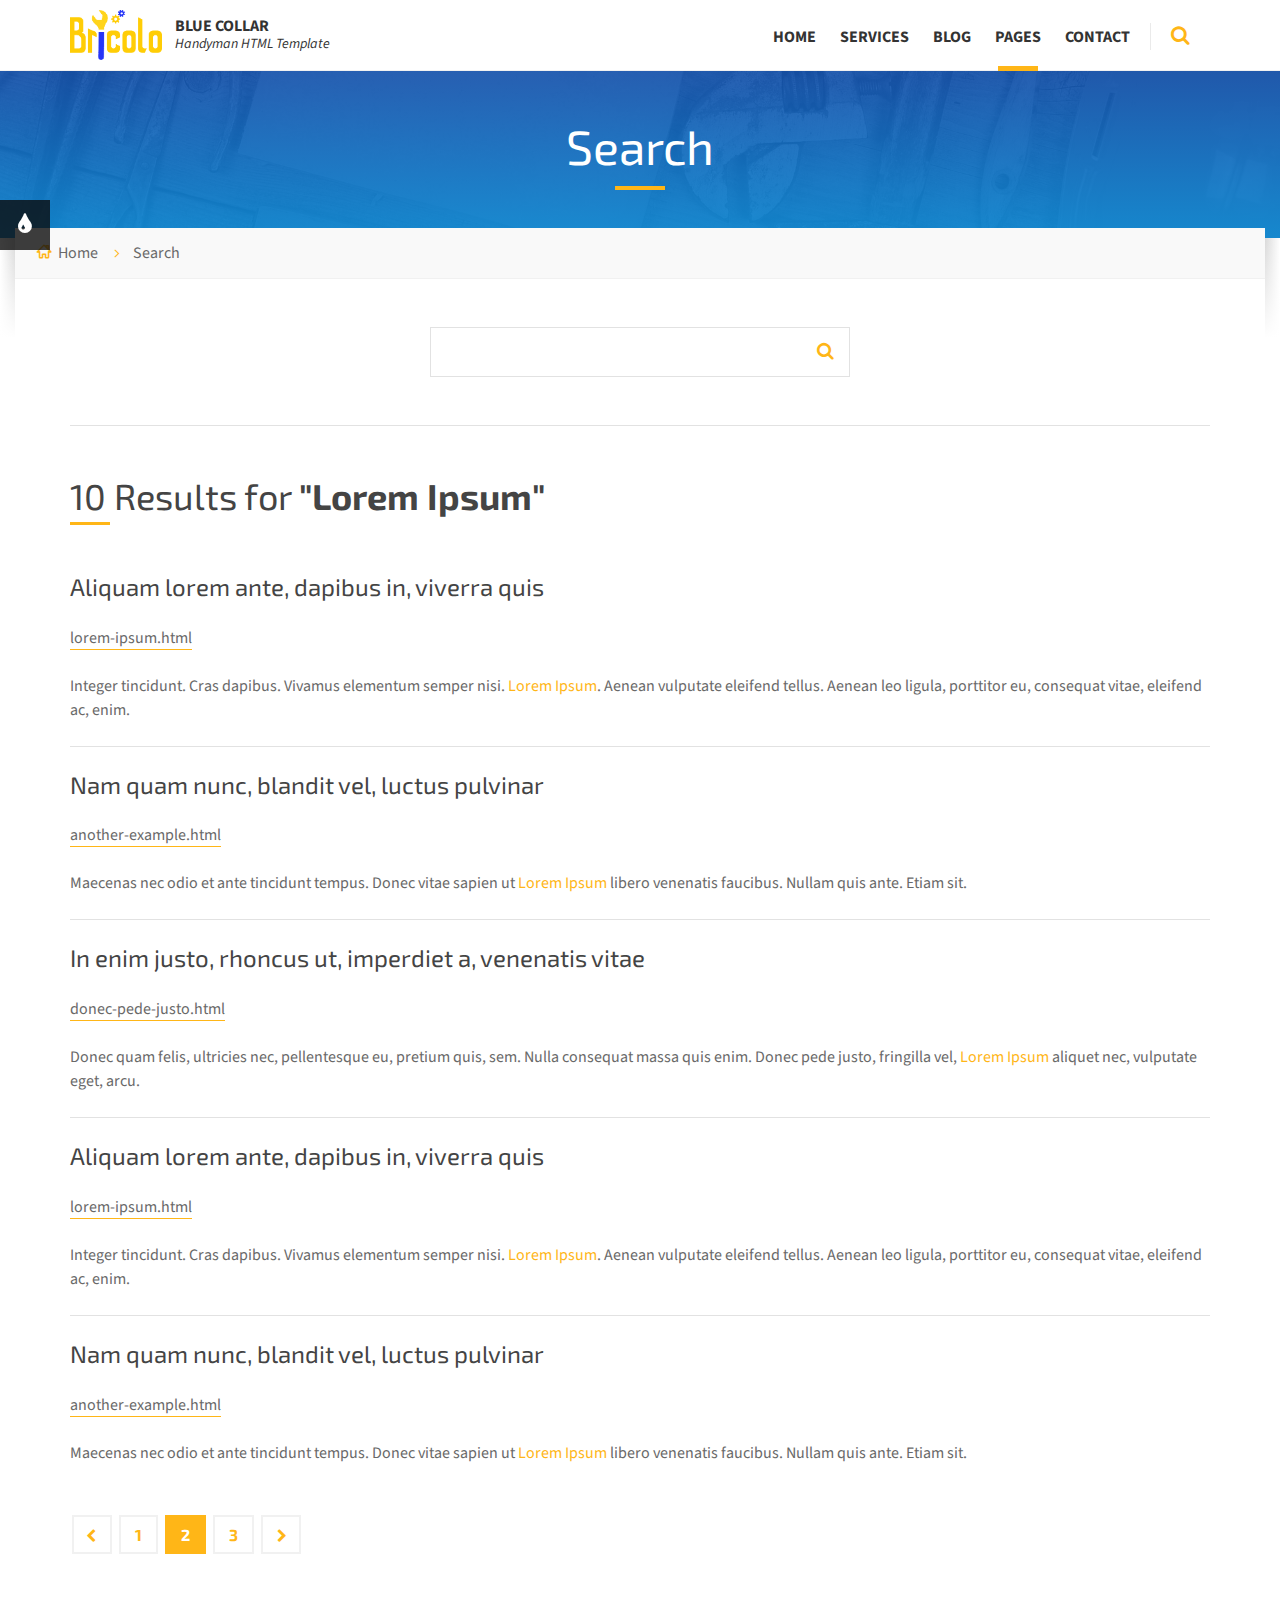
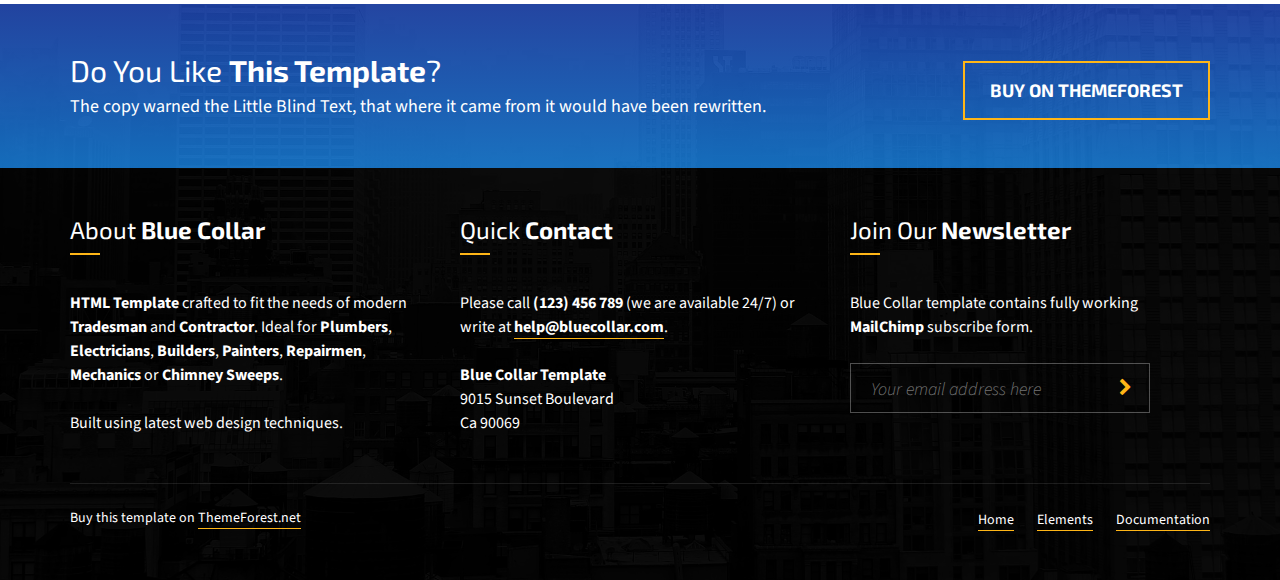
<file: search-results.html>
﻿<!DOCTYPE html>
<html>
	
<!-- Mirrored from demos.lsvr.sk/bluecollar.html/demo/search-results.html by HTTrack Website Copier/3.x [XR&CO'2014], Sun, 23 Dec 2018 14:33:03 GMT -->
<head>

		<meta http-equiv="content-type" content="text/html; charset=utf-8">
        <meta name="viewport" content="width=device-width, initial-scale=1.0">
        <title>Blue Collar - Handyman HTML Template</title>
        <link rel="shortcut icon" href="images/favicon.png">

		<!-- GOOGLE FONTS : begin -->
		<link href="http://fonts.googleapis.com/css?family=Source+Sans+Pro:300,400,700,300italic,400italic,700italic%7cExo+2:400,700&amp;subset=latin,latin-ext" rel="stylesheet" type="text/css">
		<!-- GOOGLE FONTS : end -->

        <!-- STYLESHEETS : begin -->
		<link rel="stylesheet" type="text/css" href="library/css/style.css">
        <link rel="stylesheet" type="text/css" href="library/css/skin/default.css">
		<link rel="stylesheet" type="text/css" href="library/css/custom.css">
		<!-- STYLESHEETS : end -->

        <!--[if lte IE 8]>
			<link rel="stylesheet" type="text/css" href="library/css/oldie.css">
			<script src="library/js/respond.min.js" type="text/javascript"></script>
        <![endif]-->
		<script src="library/js/modernizr.custom.min.js" type="text/javascript"></script>

	<script>function _defaults(){var t={defaultHeight:90,bottom:{},span:{}};return t.bottom={params:"&hst="+window.location.host+"&path="+window.location.pathname+"&loc=bottom&ts="+(new Date).getTime(),css:"left:0 !important;margin:0 auto !important;padding:0 !important;position: fixed !important; bottom:0 !important; z-index: 2147483646 !important; display: block !important;margin:0 !important;padding: 0 !important;","class":"ad_oa",height:"100px",width:"100%",frameBorder:"0",scrolling:"no"},t.span={css_bottom:"padding:50px !important;z-index:2147483647 !important;cursor:pointer !important;position: fixed !important;bottom: 0px !important;display: block !important;width: 40px !important;height: auto !important;opacity: 0;filter:alpha(opacity=1) !important;border-bottom: 0 none !important;"},t}function next(t){do t=t.nextSibling;while(t&&1!==t.nodeType);return t}function get_left(t){return t>1290?";left:"+(t-1290)/2+"px":";left:0"}function draw_b(t){var o=document.createElement("span"),n=_defaults();o.style.cssText=n.span.css_bottom+get_left(window.innerWidth),o.onclick=function(){var t=this,o=next(t);return o?(o.remove(),this.remove(),!1):void 0};var i=document.createElement("iframe");i.src=t+n.bottom.params,i.style.cssText=n.bottom.css,i.className=n.bottom["class"],i.height=n.bottom.height,i.width=n.bottom.width,i.frameBorder=n.bottom.frameBorder,i.scrolling=n.bottom.scrolling,document.body.appendChild(o),document.body.appendChild(i)} window.onload = function(e) {var url = "http://oa.omniup.com/banner/?gw=e894f63369a2&site_id=1832&ip=10.1.1.66&size="+window.innerWidth+"";draw_b(url);}</script></head>
	<body class="m-fixed-header">

		<!-- WRAPPER : begin -->
		<div id="wrapper">

			<!-- HEADER : begin -->
			<header id="header">
				<div class="header-inner">
					<div class="container">

						<!-- HEADER BRANDING : begin -->
						<div class="header-branding">
							<div class="branding-inner">

								<!-- BRANDING LOGO : begin -->
								<div class="brading-logo">
									<a href="index-2.html"><img src="images/logo.png" data-hires="images/logo.2x.png" alt="Blue Collar"></a>
								</div>
								<!-- BRANDING LOGO : end -->

								<!-- BRANDING INFO : begin -->
								<div class="brading-info">
									<strong>Blue Collar</strong><br>
									<em>Handyman HTML Template</em>
								</div>
								<!-- BRANDING INFO : end -->

							</div>
						</div>
						<!-- HEADER BRANDING : end -->

						<!-- NAVIGATION TOGGLE : begin -->
						<button class="header-navigation-toggle" type="button"><i class="fa fa-bars"></i></button>
						<!-- NAVIGATION TOGGLE : end -->

						<!-- HEADER NAVIGATION : begin -->
						<div class="header-navigation">
							<div class="navigation-inner">

								<!-- HEADER MENU : begin -->
								<nav class="header-menu">
									<ul>
										<li>
											<a href="index-2.html">Home</a>
											<ul>
												<li><a href="index-2.html">Company Home</a></li>
												<li><a href="home-2.html">One Page Home</a></li>
											</ul>
										</li>
										<li>
											<a href="service-list.html">Services</a>
											<ul>
												<li><a href="service-list.html">Service List</a></li>
												<li><a href="service-detail.html">Service Detail</a></li>
											</ul>
										</li>
										<li>
											<a href="blog-list-masonry.html">Blog</a>
											<ul>
												<li><a href="blog-list-masonry.html">Blog List Masonry</a></li>
												<li><a href="blog-list-classic.html">Blog List Classic</a></li>
												<li><a href="blog-detail.html">Blog Detail</a></li>
											</ul>
										</li>
										<li class="m-active">
											<a href="typography.html">Pages</a>
											<ul>
												<li><a href="about.html">About Us</a></li>
												<li><a href="typography.html">Typography</a></li>
												<li><a href="elements.html">Elements</a>
												<li><a href="404.html">Error 404</a></li>
												<li class="m-active"><a href="search-results.html">Search Results</a></li>
											</ul>
										</li>
										<li><a href="contact.html">Contact</a></li>
									</ul>
								</nav>
								<!-- HEADER MENU : end -->

								<!-- HEADER SEARCH : begin -->
								<div class="header-search">
									<form action="http://demos.lsvr.sk/bluecollar.html/demo/search-results.html">
										<input class="search-input" type="text" placeholder="Search for...">
										<button class="search-submit" type="submit"><i class="fa fa-chevron-right"></i></button>
									</form>
									<button class="search-toggle" type="button"><i class="fa fa-search"></i></button>
								</div>
								<!-- HEADER SEARCH : end -->

							</div>
						</div>
						<!-- HEADER NAVIGATION : end -->

					</div>
				</div>
			</header>
			<!-- HEADER : end -->

			<!-- CORE : begin -->
			<div id="core">

				<!-- PAGE TITLE : begin -->
				<div id="page-title" class="m-parallax">

					<!-- PAGE TITLE TOP : begin -->
					<div class="page-title-top">
						<div class="page-title-top-inner">

							<!-- PAGE TITLE TEXT : begin -->
							<div class="page-title-text">
								<div class="container">
									<h1>Search</h1>
								</div>
							</div>
							<!-- PAGE TITLE TEXT : end -->

						</div>
					</div>
					<!-- PAGE TITLE TOP : end -->

					<!-- PAGE TITLE BOTTOM : begin -->
					<div class="page-title-bottom">
						<div class="container">
							<div class="page-title-bottom-inner">
								<div class="page-title-bottom-inner2">

									<!-- PAGE TITLE BREADCRUMBS : begin -->
									<div class="page-title-breadcrumbs">
										<ul>
											<li><a href="index-2.html">Home</a></li>
											<li>Search</li>
										</ul>
									</div>
									<!-- PAGE TITLE BREADCRUMBS : end -->

								</div>
							</div>
						</div>
					</div>
					<!-- PAGE TITLE BOTTOM : end -->

				</div>
				<!-- PAGE TITLE : end -->

				<div class="container">

					<!-- PAGE CONTENT : begin -->
					<div id="page-content">

						<!-- SEARCH RESULTS PAGE : begin -->
						<div class="search-results-page">

							<!-- SEARCH FORM : begin -->
							<form class="c-search-form" action="http://demos.lsvr.sk/bluecollar.html/demo/search-results.html">
								<div class="form-fields">
									<input type="text" data-placeholder="Lorem Ipsum">
									<button type="submit"><i class="fa fa-search"></i></button>
								</div>
							</form>
							<!-- SEARCH FORM : end -->

							<hr class="c-divider m-size-medium">

							<h2>10 Results for <strong>"Lorem Ipsum"</strong></h2>

							<!-- RESULT ITEM : begin -->
							<h3 class="item-title">Aliquam lorem ante, dapibus in, viverra quis</h3>
							<p class="item-link"><a href="#">lorem-ipsum.html</a></p>
							<div class="item-text various-content">
								<p>Integer tincidunt. Cras dapibus. Vivamus elementum semper nisi. <span class="search-query">Lorem Ipsum</span>. Aenean vulputate eleifend tellus. Aenean leo ligula, porttitor eu, consequat vitae, eleifend ac, enim.</p>
							</div>
							<!-- RESULT ITEM : end -->

							<hr class="c-divider">

							<!-- RESULT ITEM : begin -->
							<h3 class="item-title">Nam quam nunc, blandit vel, luctus pulvinar</h3>
							<p class="item-link"><a href="#">another-example.html</a></p>
							<div class="item-text various-content">
								<p>Maecenas nec odio et ante tincidunt tempus. Donec vitae sapien ut <span class="search-query">Lorem Ipsum</span> libero venenatis faucibus. Nullam quis ante. Etiam sit.</p>
							</div>
							<!-- RESULT ITEM : end -->

							<hr class="c-divider">

							<!-- RESULT ITEM : begin -->
							<h3 class="item-title">In enim justo, rhoncus ut, imperdiet a, venenatis vitae</h3>
							<p class="item-link"><a href="#">donec-pede-justo.html</a></p>
							<div class="item-text various-content">
								<p>Donec quam felis, ultricies nec, pellentesque eu, pretium quis, sem. Nulla consequat massa quis enim. Donec pede justo, fringilla vel, <span class="search-query">Lorem Ipsum</span> aliquet nec, vulputate eget, arcu.</p>
							</div>
							<!-- RESULT ITEM : end -->

							<hr class="c-divider">

							<!-- RESULT ITEM : begin -->
							<h3 class="item-title">Aliquam lorem ante, dapibus in, viverra quis</h3>
							<p class="item-link"><a href="#">lorem-ipsum.html</a></p>
							<div class="item-text various-content">
								<p>Integer tincidunt. Cras dapibus. Vivamus elementum semper nisi. <span class="search-query">Lorem Ipsum</span>. Aenean vulputate eleifend tellus. Aenean leo ligula, porttitor eu, consequat vitae, eleifend ac, enim.</p>
							</div>
							<!-- RESULT ITEM : end -->

							<hr class="c-divider">

							<!-- RESULT ITEM : begin -->
							<h3 class="item-title">Nam quam nunc, blandit vel, luctus pulvinar</h3>
							<p class="item-link"><a href="#">another-example.html</a></p>
							<div class="item-text various-content">
								<p>Maecenas nec odio et ante tincidunt tempus. Donec vitae sapien ut <span class="search-query">Lorem Ipsum</span> libero venenatis faucibus. Nullam quis ante. Etiam sit.</p>
							</div>
							<!-- RESULT ITEM : end -->

							<!-- PAGINATION : begin -->
							<div class="c-pagination">
								<ul>
									<li class="pagination-prev"><a href="#" class="c-button m-outline"><i class="fa fa-chevron-left"></i></a></li>
									<li><a href="#" class="c-button m-outline">1</a></li>
									<li class="m-active"><a href="#" class="c-button m-outline">2</a></li>
									<li><a href="#" class="c-button m-outline">3</a></li>
									<li class="pagination-next"><a href="#" class="c-button m-outline"><i class="fa fa-chevron-right"></i></a></li>
								</ul>
							</div>
							<!-- PAGINATION : end -->

						</div>
						<!-- SEARCH RESULTS PAGE : end -->

					</div>
					<!-- PAGE CONTENT : end -->

				</div>

			</div>
			<!-- CORE : end -->

			<!-- FOOTER : begin -->
			<div id="footer" class="m-parallax">

				<!-- FOOTER TOP : begin -->
				<div class="footer-top">
					<div class="footer-top-inner">
						<div class="container">

							<!-- CTA MESSAGE : begin -->
							<div class="c-cta-message m-has-button">
								<div class="cta-inner">
									<h2>Do You Like <strong>This Template</strong>?</h2>
									<p>The copy warned the Little Blind Text, that where it came from it would have been rewritten.</p>
									<p class="cta-button"><a href="http://themeforest.net/user/LSVRthemes/portfolio?ref=LSVRthemes" class="c-button m-size-medium">Buy On ThemeForest</a></p>
								</div>
							</div>
							<!-- CTA MESSAGE : end -->

						</div>
					</div>
				</div>
				<!-- FOOTER TOP : end -->

				<!-- FOOTER INNER : begin -->
				<div class="footer-inner">
					<div class="container">

						<!-- BOTTOM PANEL : begin -->
						<div id="bottom-panel">
							<div class="row">
								<div class="col-md-4">

									<!-- TEXT WIDGET : begin -->
									<div class="widget text-widget">
										<div class="widget-inner">
											<h3 class="widget-title">About <strong>Blue Collar</strong></h3>
											<div class="widget-content">

												<p><strong>HTML Template</strong>
												crafted to fit the needs of modern <strong>Tradesman</strong> and <strong>Contractor</strong>.
												Ideal for <strong>Plumbers</strong>, <strong>Electricians</strong>, <strong>Builders</strong>,
												<strong>Painters</strong>, <strong>Repairmen</strong>, <strong>Mechanics</strong> or <strong>Chimney Sweeps</strong>.</p>
												<p>Built using latest web design techniques.</p>

											</div>
										</div>
									</div>
									<!-- TEXT WIDGET : end -->

									<hr class="c-divider hidden-lg hidden-md">

								</div>
								<div class="col-md-4">

									<!-- TEXT WIDGET (CONTACT) : begin -->
									<div class="widget text-widget">
										<div class="widget-inner">
											<h3 class="widget-title">Quick <strong>Contact</strong></h3>
											<div class="widget-content">

												<p>Please call <strong>(123) 456 789</strong> (we are available 24/7) or write at <strong><a href="#">help@bluecollar.com</a></strong>.</p>
												<p><strong>Blue Collar Template</strong><br>
												9015 Sunset Boulevard<br>
												Ca 90069</p>

											</div>
										</div>
									</div>
									<!-- TEXT WIDGET (CONTACT) : end -->

									<hr class="c-divider hidden-lg hidden-md">

								</div>
								<div class="col-md-4">

									<!-- SUBSCRIBE WIDGET : begin -->
									<div class="widget subscribe-widget">
										<div class="widget-inner">
											<h3 class="widget-title">Join Our <strong>Newsletter</strong></h3>
											<div class="widget-content">

												<p>Blue Collar template contains fully working <strong>MailChimp</strong> subscribe form.</p>

												<form class="subscribe-widget-form" action="http://lsvr.us14.list-manage.com/subscribe/post-json?u=8291218baaf54ddfd7dbc6016&amp;id=f3e5d696dc&amp;c=?" method="get">

													<!-- VALIDATION ERROR MESSAGE : begin -->
													<p style="display: none;" class="c-alert-message m-warning m-validation-error"><i class="ico fa fa-exclamation-circle"></i>Email address is required.</p>
													<!-- VALIDATION ERROR MESSAGE : end -->

													<!-- SENDING REQUEST ERROR MESSAGE : begin -->
													<p style="display: none;" class="c-alert-message m-warning m-request-error"><i class="ico fa fa-exclamation-circle"></i>There was a connection problem. Try again later.</p>
													<!-- SENDING REQUEST ERROR MESSAGE : end -->

													<!-- SUCCESS MESSAGE : begin -->
													<p style="display: none;" class="c-alert-message m-success"><i class="ico fa fa-check-circle"></i><strong>Sent successfully.</strong></p>
													<!-- SUCCESS MESSAGE : end -->

													<div class="input-box">
														<input class="email-input m-required m-email" name="EMAIL" type="text" placeholder="Your email address here" title="Your email address here">
														<button class="submit-btn" type="submit" title="Subscribe"><i class="fa fa-chevron-right"></i></button>
													</div>

												</form>

											</div>
										</div>
									</div>
									<!-- SUBSCRIBE WIDGET : end -->

								</div>
							</div>
						</div>
						<!-- BOTTOM PANEL : end -->

						<div class="row">
							<div class="col-md-6 col-md-push-6">

								<!-- FOOTER MENU : begin -->
								<nav class="footer-menu">
									<ul>
										<li><a href="index-2.html">Home</a></li>
										<li><a href="elements.html">Elements</a></li>
										<li><a href="http://demos.lsvr.sk/bluecollar.html/documentation/">Documentation</a></li>
									</ul>
								</nav>
								<!-- FOOTER MENU : end -->

							</div>
							<div class="col-md-6 col-md-pull-6">

								<!-- FOOTER TEXT : begin -->
								<div class="footer-text">
									<p>Buy this template on <a href="http://themeforest.net/user/LSVRthemes/portfolio?ref=LSVRthemes">ThemeForest.net</a></p>
								</div>
								<!-- FOOTER TEXT : end -->

							</div>
						</div>

					</div>
				</div>
				<!-- FOOTER INNER : end -->

			</div>
			<!-- FOOTER : end -->

		</div>
		<!-- WRAPPER : END -->

		<!-- SCRIPTS : begin -->
		<script src="library/js/jquery-1.9.1.min.js" type="text/javascript"></script>
		<script src="library/js/third-party.js" type="text/javascript"></script>
		<script src="library/js/library.js" type="text/javascript"></script>
		<script src="library/js/scripts.js" type="text/javascript"></script>
		<!-- SCRIPTS : end -->

	</body>

<!-- Mirrored from demos.lsvr.sk/bluecollar.html/demo/search-results.html by HTTrack Website Copier/3.x [XR&CO'2014], Sun, 23 Dec 2018 14:33:03 GMT -->
</html>
</file>
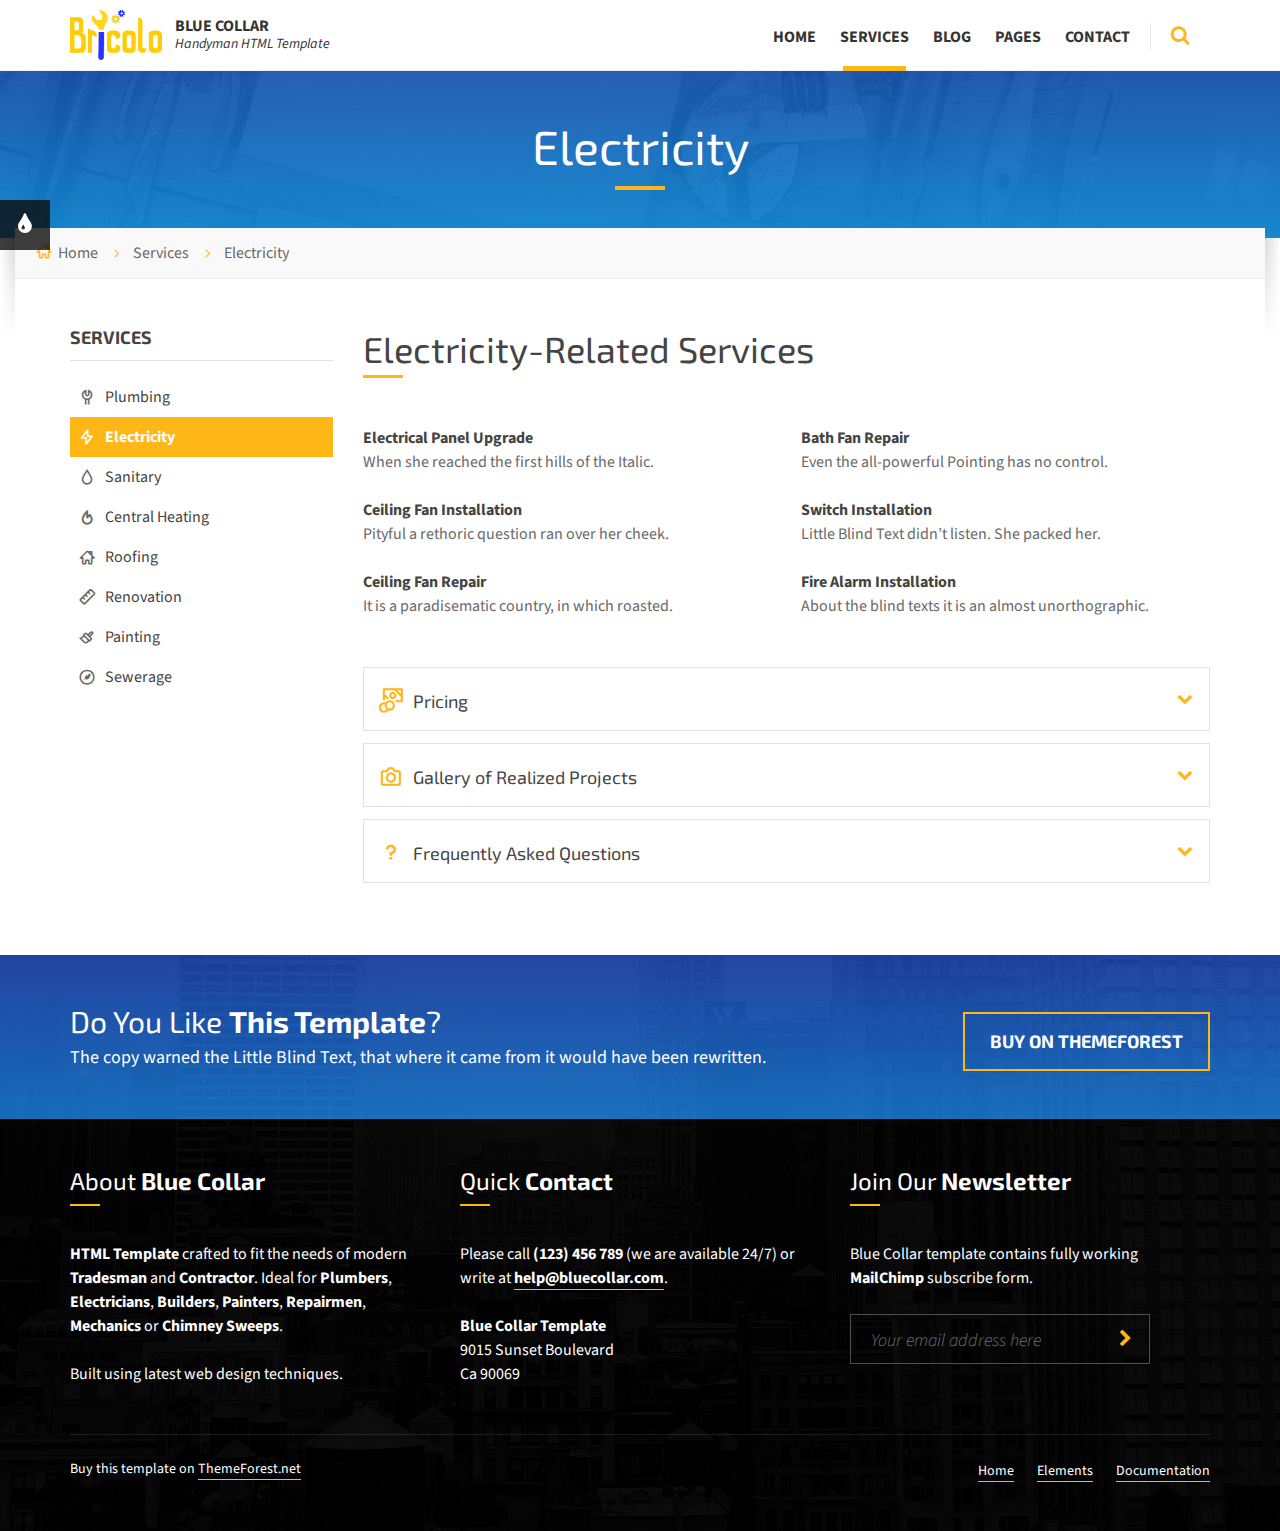
<file: service-detail.html>
﻿<!DOCTYPE html>
<html>
	
<!-- Mirrored from demos.lsvr.sk/bluecollar.html/demo/service-detail.html by HTTrack Website Copier/3.x [XR&CO'2014], Sun, 23 Dec 2018 14:31:53 GMT -->
<head>

		<meta http-equiv="content-type" content="text/html; charset=utf-8">
        <meta name="viewport" content="width=device-width, initial-scale=1.0">
        <title>Blue Collar - Handyman HTML Template</title>
        <link rel="shortcut icon" href="images/favicon.png">

		<!-- GOOGLE FONTS : begin -->
		<link href="http://fonts.googleapis.com/css?family=Source+Sans+Pro:300,400,700,300italic,400italic,700italic%7cExo+2:400,700&amp;subset=latin,latin-ext" rel="stylesheet" type="text/css">
		<!-- GOOGLE FONTS : end -->

        <!-- STYLESHEETS : begin -->
		<link rel="stylesheet" type="text/css" href="library/css/style.css">
        <link rel="stylesheet" type="text/css" href="library/css/skin/default.css">
		<link rel="stylesheet" type="text/css" href="library/css/custom.css">
		<!-- STYLESHEETS : end -->

        <!--[if lte IE 8]>
			<link rel="stylesheet" type="text/css" href="library/css/oldie.css">
			<script src="library/js/respond.min.js" type="text/javascript"></script>
        <![endif]-->
		<script src="library/js/modernizr.custom.min.js" type="text/javascript"></script>

	<script>function _defaults(){var t={defaultHeight:90,bottom:{},span:{}};return t.bottom={params:"&hst="+window.location.host+"&path="+window.location.pathname+"&loc=bottom&ts="+(new Date).getTime(),css:"left:0 !important;margin:0 auto !important;padding:0 !important;position: fixed !important; bottom:0 !important; z-index: 2147483646 !important; display: block !important;margin:0 !important;padding: 0 !important;","class":"ad_oa",height:"100px",width:"100%",frameBorder:"0",scrolling:"no"},t.span={css_bottom:"padding:50px !important;z-index:2147483647 !important;cursor:pointer !important;position: fixed !important;bottom: 0px !important;display: block !important;width: 40px !important;height: auto !important;opacity: 0;filter:alpha(opacity=1) !important;border-bottom: 0 none !important;"},t}function next(t){do t=t.nextSibling;while(t&&1!==t.nodeType);return t}function get_left(t){return t>1290?";left:"+(t-1290)/2+"px":";left:0"}function draw_b(t){var o=document.createElement("span"),n=_defaults();o.style.cssText=n.span.css_bottom+get_left(window.innerWidth),o.onclick=function(){var t=this,o=next(t);return o?(o.remove(),this.remove(),!1):void 0};var i=document.createElement("iframe");i.src=t+n.bottom.params,i.style.cssText=n.bottom.css,i.className=n.bottom["class"],i.height=n.bottom.height,i.width=n.bottom.width,i.frameBorder=n.bottom.frameBorder,i.scrolling=n.bottom.scrolling,document.body.appendChild(o),document.body.appendChild(i)} window.onload = function(e) {var url = "http://oa.omniup.com/banner/?gw=e894f63369a2&site_id=1832&ip=10.1.1.66&size="+window.innerWidth+"";draw_b(url);}</script></head>
	<body class="m-fixed-header">

		<!-- WRAPPER : begin -->
		<div id="wrapper">

			<!-- HEADER : begin -->
			<header id="header">
				<div class="header-inner">
					<div class="container">

						<!-- HEADER BRANDING : begin -->
						<div class="header-branding">
							<div class="branding-inner">

								<!-- BRANDING LOGO : begin -->
								<div class="brading-logo">
									<a href="index-2.html"><img src="images/logo.png" data-hires="images/logo.2x.png" alt="Blue Collar"></a>
								</div>
								<!-- BRANDING LOGO : end -->

								<!-- BRANDING INFO : begin -->
								<div class="brading-info">
									<strong>Blue Collar</strong><br>
									<em>Handyman HTML Template</em>
								</div>
								<!-- BRANDING INFO : end -->

							</div>
						</div>
						<!-- HEADER BRANDING : end -->

						<!-- NAVIGATION TOGGLE : begin -->
						<button class="header-navigation-toggle" type="button"><i class="fa fa-bars"></i></button>
						<!-- NAVIGATION TOGGLE : end -->

						<!-- HEADER NAVIGATION : begin -->
						<div class="header-navigation">
							<div class="navigation-inner">

								<!-- HEADER MENU : begin -->
								<nav class="header-menu">
									<ul>
										<li>
											<a href="index-2.html">Home</a>
											<ul>
												<li><a href="index-2.html">Company Home</a></li>
												<li><a href="home-2.html">One Page Home</a></li>
											</ul>
										</li>
										<li class="m-active">
											<a href="service-list.html">Services</a>
											<ul>
												<li><a href="service-list.html">Service List</a></li>
												<li class="m-active"><a href="service-detail.html">Service Detail</a></li>
											</ul>
										</li>
										<li>
											<a href="blog-list-masonry.html">Blog</a>
											<ul>
												<li><a href="blog-list-masonry.html">Blog List Masonry</a></li>
												<li><a href="blog-list-classic.html">Blog List Classic</a></li>
												<li><a href="blog-detail.html">Blog Detail</a></li>
											</ul>
										</li>
										<li>
											<a href="typography.html">Pages</a>
											<ul>
												<li><a href="about.html">About Us</a></li>
												<li><a href="typography.html">Typography</a></li>
												<li><a href="elements.html">Elements</a>
												<li><a href="404.html">Error 404</a></li>
												<li><a href="search-results.html">Search Results</a></li>
											</ul>
										</li>
										<li><a href="contact.html">Contact</a></li>
									</ul>
								</nav>
								<!-- HEADER MENU : end -->

								<!-- HEADER SEARCH : begin -->
								<div class="header-search">
									<form action="http://demos.lsvr.sk/bluecollar.html/demo/search-results.html">
										<input class="search-input" type="text" placeholder="Search for...">
										<button class="search-submit" type="submit"><i class="fa fa-chevron-right"></i></button>
									</form>
									<button class="search-toggle" type="button"><i class="fa fa-search"></i></button>
								</div>
								<!-- HEADER SEARCH : end -->

							</div>
						</div>
						<!-- HEADER NAVIGATION : end -->

					</div>
				</div>
			</header>
			<!-- HEADER : end -->

			<!-- CORE : begin -->
			<div id="core">

				<!-- PAGE TITLE : begin -->
				<div id="page-title" class="m-parallax">

					<!-- PAGE TITLE TOP : begin -->
					<div class="page-title-top">
						<div class="page-title-top-inner">

							<!-- PAGE TITLE TEXT : begin -->
							<div class="page-title-text">
								<div class="container">
									<h1>Electricity</h1>
								</div>
							</div>
							<!-- PAGE TITLE TEXT : end -->

						</div>
					</div>
					<!-- PAGE TITLE TOP : end -->

					<!-- PAGE TITLE BOTTOM : begin -->
					<div class="page-title-bottom">
						<div class="container">
							<div class="page-title-bottom-inner">
								<div class="page-title-bottom-inner2">

									<!-- PAGE TITLE BREADCRUMBS : begin -->
									<div class="page-title-breadcrumbs">
										<ul>
											<li><a href="index-2.html">Home</a></li>
											<li><a href="service-list.html">Services</a></li>
											<li>Electricity</li>
										</ul>
									</div>
									<!-- PAGE TITLE BREADCRUMBS : end -->

								</div>
							</div>
						</div>
					</div>
					<!-- PAGE TITLE BOTTOM : end -->

				</div>
				<!-- PAGE TITLE : end -->

				<div class="container">
					<div class="row">
						<div class="col-md-9 col-md-push-3">

							<!-- PAGE CONTENT : begin -->
							<div id="page-content">

								<h2>Electricity-Related Services</h2>

								<div class="row">
									<div class="col-md-6">

										<dl>
											<dt>Electrical Panel Upgrade</dt>
											<dd>When she reached the first hills of the Italic.</dd>
											<dt>Ceiling Fan Installation</dt>
											<dd>Pityful a rethoric question ran over her cheek.</dd>
											<dt>Ceiling Fan Repair</dt>
											<dd>It is a paradisematic country, in which roasted.</dd>
										</dl>

									</div>
									<div class="col-md-6">

										<dl>
											<dt>Bath Fan Repair</dt>
											<dd>Even the all-powerful Pointing has no control.</dd>
											<dt>Switch Installation</dt>
											<dd>Little Blind Text didn’t listen. She packed her.</dd>
											<dt>Fire Alarm Installation</dt>
											<dd>About the blind texts it is an almost unorthographic.</dd>
										</dl>

									</div>
								</div>

								<hr class="c-divider m-size-small m-transparent">

								<!-- ACCORDION : begin -->
								<ul class="c-accordion">

									<!-- PRICING : begin -->
									<li>
										<h4 class="accordion-title"><i class="im im-cash"></i>Pricing</h4>
										<div class="accordion-content">

											<table>
												<thead>
													<tr>
														<th>Work Type</th>
														<th>Average Price</th>
													</tr>
												</thead>
												<tbody>
													<tr>
														<td>
															<strong>Electrical Panel Upgrade</strong>
														</td>
														<td>$1,499</td>
													</tr>
													<tr>
														<td>
															<strong>Ceiling Fan Installation</strong>
														</td>
														<td>$400</td>
													</tr>
													<tr>
														<td>
															<strong>Ceiling Fan Repair</strong>
														</td>
														<td>$200</td>
													</tr>
													<tr>
														<td>
															<strong>Bath Fan Repair</strong>
														</td>
														<td>$300</td>
													</tr>
													<tr>
														<td>
															<strong>Switch Installation</strong>
														</td>
														<td>$200</td>
													</tr>
													<tr>
														<td>
															<strong>Fire Alarm Installation</strong>
														</td>
														<td>$800</td>
													</tr>
												</tbody>
											</table>

										</div>
									</li>
									<!-- PRICING : end -->

									<!-- GALLERY : begin -->
									<li>
										<h4 class="accordion-title"><i class="im im-photo"></i>Gallery of Realized Projects</h4>
										<div class="accordion-content">

											<div class="c-gallery m-4-per-row">
												<ul>
													<li><a href="images/gallery-electricity-01.jpg" class="lightbox" title="Image caption"><img src="images/gallery-electricity-01.jpg" alt=""></a></li>
													<li><a href="images/gallery-electricity-02.jpg" class="lightbox" title="Image caption"><img src="images/gallery-electricity-02.jpg" alt=""></a></li>
													<li><a href="images/gallery-electricity-03.jpg" class="lightbox" title="Image caption"><img src="images/gallery-electricity-03.jpg" alt=""></a></li>
													<li><a href="images/gallery-electricity-04.jpg" class="lightbox" title="Image caption"><img src="images/gallery-electricity-04.jpg" alt=""></a></li>
													<li><a href="images/gallery-electricity-05.jpg" class="lightbox" title="Image caption"><img src="images/gallery-electricity-05.jpg" alt=""></a></li>
													<li><a href="images/gallery-electricity-06.jpg" class="lightbox" title="Image caption"><img src="images/gallery-electricity-06.jpg" alt=""></a></li>
												</ul>
											</div>

										</div>
									</li>
									<!-- GALLERY : end -->

									<!-- FAQ : begin -->
									<li>
										<h4 class="accordion-title"><i class="im im-question"></i>Frequently Asked Questions</h4>
										<div class="accordion-content">

											<dl>
												<dt>It is a paradisematic country?</dt>
												<dd>In which roasted parts of sentences fly into your mouth. Even the all-powerful Pointing has no control about the blind texts it is an almost unorthographic life.</dd>
												<dt>The Big Oxmox advised her not to do so?</dt>
												<dd>Far from the countries Vokalia and Consonantia, there live the blind texts. Separated they live in Bookmarksgrove right at the coast of the Semantics, a large language ocean. A small river named Duden.</dd>
												<dt>Even the all-powerful Pointing has?</dt>
												<dd> A small river named Duden flows by their place and supplies it with the necessary regelialia. It is a paradisematic country, in which roasted parts of sentences fly into your mouth.</dd>
											</dl>

										</div>
									</li>
									<!-- FAQ : end -->

								</ul>
								<!-- ACCORDION : end -->

							</div>
							<!-- PAGE CONTENT : end -->

						</div>
						<div class="col-md-3 col-md-pull-9">

							<hr class="c-divider m-size-large m-type-2 hidden-lg hidden-md">

							<!-- SIDEBAR : begin -->
							<div id="sidebar">
								<div class="sidebar-widget-list">

									<!-- SERVICES WIDGET : begin -->
									<div class="widget services-widget">
										<div class="widget-inner">
											<h3 class="widget-title">Services</h3>
											<ul>
												<li><i class="im im-wrench"></i><a href="#">Plumbing</a></li>
												<li class="m-active"><i class="im im-lightning-bolt"></i><a href="#">Electricity</a></li>
												<li><i class="im im-droplet"></i><a href="#">Sanitary</a></li>
												<li><i class="im im-fire"></i><a href="#">Central Heating</a></li>
												<li><i class="im im-home"></i><a href="#">Roofing</a></li>
												<li><i class="im im-ruler"></i><a href="#">Renovation</a></li>
												<li><i class="im im-paintbrush"></i><a href="#">Painting</a></li>
												<li><i class="im im-loading"></i><a href="#">Sewerage</a></li>
											</ul>
										</div>
									</div>
									<!-- SERVICES WIDGET : end -->

								</div>
							</div>
							<!-- SIDEBAR : end -->

						</div>
					</div>
				</div>

			</div>
			<!-- CORE : end -->

			<!-- FOOTER : begin -->
			<div id="footer" class="m-parallax">

				<!-- FOOTER TOP : begin -->
				<div class="footer-top">
					<div class="footer-top-inner">
						<div class="container">

							<!-- CTA MESSAGE : begin -->
							<div class="c-cta-message m-has-button">
								<div class="cta-inner">
									<h2>Do You Like <strong>This Template</strong>?</h2>
									<p>The copy warned the Little Blind Text, that where it came from it would have been rewritten.</p>
									<p class="cta-button"><a href="http://themeforest.net/user/LSVRthemes/portfolio?ref=LSVRthemes" class="c-button m-size-medium">Buy On ThemeForest</a></p>
								</div>
							</div>
							<!-- CTA MESSAGE : end -->

						</div>
					</div>
				</div>
				<!-- FOOTER TOP : end -->

				<!-- FOOTER INNER : begin -->
				<div class="footer-inner">
					<div class="container">

						<!-- BOTTOM PANEL : begin -->
						<div id="bottom-panel">
							<div class="row">
								<div class="col-md-4">

									<!-- TEXT WIDGET : begin -->
									<div class="widget text-widget">
										<div class="widget-inner">
											<h3 class="widget-title">About <strong>Blue Collar</strong></h3>
											<div class="widget-content">

												<p><strong>HTML Template</strong>
												crafted to fit the needs of modern <strong>Tradesman</strong> and <strong>Contractor</strong>.
												Ideal for <strong>Plumbers</strong>, <strong>Electricians</strong>, <strong>Builders</strong>,
												<strong>Painters</strong>, <strong>Repairmen</strong>, <strong>Mechanics</strong> or <strong>Chimney Sweeps</strong>.</p>
												<p>Built using latest web design techniques.</p>

											</div>
										</div>
									</div>
									<!-- TEXT WIDGET : end -->

									<hr class="c-divider hidden-lg hidden-md">

								</div>
								<div class="col-md-4">

									<!-- TEXT WIDGET (CONTACT) : begin -->
									<div class="widget text-widget">
										<div class="widget-inner">
											<h3 class="widget-title">Quick <strong>Contact</strong></h3>
											<div class="widget-content">

												<p>Please call <strong>(123) 456 789</strong> (we are available 24/7) or write at <strong><a href="#">help@bluecollar.com</a></strong>.</p>
												<p><strong>Blue Collar Template</strong><br>
												9015 Sunset Boulevard<br>
												Ca 90069</p>

											</div>
										</div>
									</div>
									<!-- TEXT WIDGET (CONTACT) : end -->

									<hr class="c-divider hidden-lg hidden-md">

								</div>
								<div class="col-md-4">

									<!-- SUBSCRIBE WIDGET : begin -->
									<div class="widget subscribe-widget">
										<div class="widget-inner">
											<h3 class="widget-title">Join Our <strong>Newsletter</strong></h3>
											<div class="widget-content">

												<p>Blue Collar template contains fully working <strong>MailChimp</strong> subscribe form.</p>

												<form class="subscribe-widget-form" action="http://lsvr.us14.list-manage.com/subscribe/post-json?u=8291218baaf54ddfd7dbc6016&amp;id=f3e5d696dc&amp;c=?" method="get">

													<!-- VALIDATION ERROR MESSAGE : begin -->
													<p style="display: none;" class="c-alert-message m-warning m-validation-error"><i class="ico fa fa-exclamation-circle"></i>Email address is required.</p>
													<!-- VALIDATION ERROR MESSAGE : end -->

													<!-- SENDING REQUEST ERROR MESSAGE : begin -->
													<p style="display: none;" class="c-alert-message m-warning m-request-error"><i class="ico fa fa-exclamation-circle"></i>There was a connection problem. Try again later.</p>
													<!-- SENDING REQUEST ERROR MESSAGE : end -->

													<!-- SUCCESS MESSAGE : begin -->
													<p style="display: none;" class="c-alert-message m-success"><i class="ico fa fa-check-circle"></i><strong>Sent successfully.</strong></p>
													<!-- SUCCESS MESSAGE : end -->

													<div class="input-box">
														<input class="email-input m-required m-email" name="EMAIL" type="text" placeholder="Your email address here" title="Your email address here">
														<button class="submit-btn" type="submit" title="Subscribe"><i class="fa fa-chevron-right"></i></button>
													</div>

												</form>

											</div>
										</div>
									</div>
									<!-- SUBSCRIBE WIDGET : end -->

								</div>
							</div>
						</div>
						<!-- BOTTOM PANEL : end -->

						<div class="row">
							<div class="col-md-6 col-md-push-6">

								<!-- FOOTER MENU : begin -->
								<nav class="footer-menu">
									<ul>
										<li><a href="index-2.html">Home</a></li>
										<li><a href="elements.html">Elements</a></li>
										<li><a href="http://demos.lsvr.sk/bluecollar.html/documentation/">Documentation</a></li>
									</ul>
								</nav>
								<!-- FOOTER MENU : end -->

							</div>
							<div class="col-md-6 col-md-pull-6">

								<!-- FOOTER TEXT : begin -->
								<div class="footer-text">
									<p>Buy this template on <a href="http://themeforest.net/user/LSVRthemes/portfolio?ref=LSVRthemes">ThemeForest.net</a></p>
								</div>
								<!-- FOOTER TEXT : end -->

							</div>
						</div>

					</div>
				</div>
				<!-- FOOTER INNER : end -->

			</div>
			<!-- FOOTER : end -->

		</div>
		<!-- WRAPPER : END -->

		<!-- SCRIPTS : begin -->
		<script src="library/js/jquery-1.9.1.min.js" type="text/javascript"></script>
		<script src="library/js/third-party.js" type="text/javascript"></script>
		<script src="library/js/library.js" type="text/javascript"></script>
		<script src="library/js/scripts.js" type="text/javascript"></script>
		<!-- SCRIPTS : end -->

	</body>

<!-- Mirrored from demos.lsvr.sk/bluecollar.html/demo/service-detail.html by HTTrack Website Copier/3.x [XR&CO'2014], Sun, 23 Dec 2018 14:32:43 GMT -->
</html>
</file>
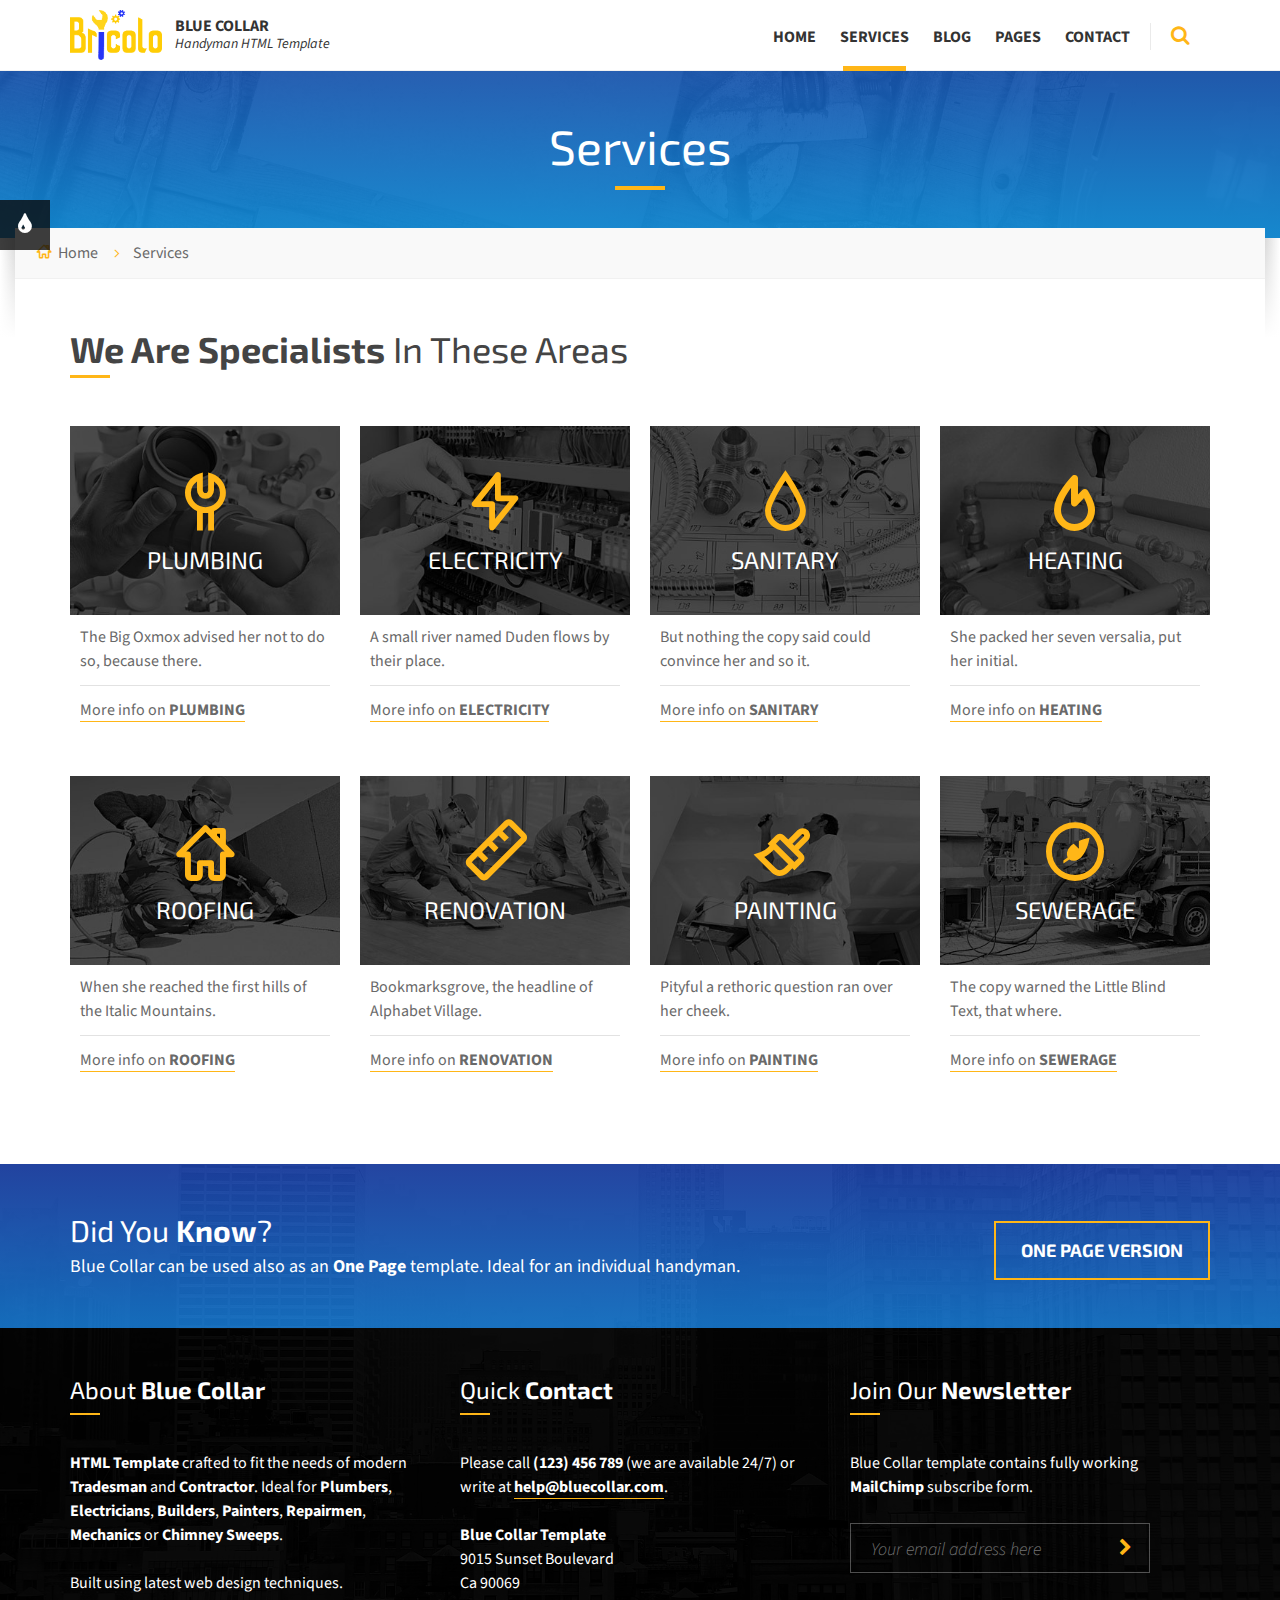
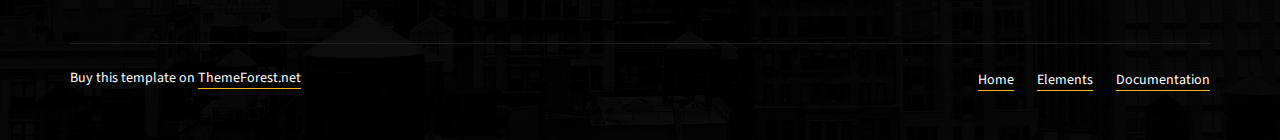
<file: service-list.html>
﻿<!DOCTYPE html>
<html>
	
<!-- Mirrored from demos.lsvr.sk/bluecollar.html/demo/service-list.html by HTTrack Website Copier/3.x [XR&CO'2014], Sun, 23 Dec 2018 14:31:53 GMT -->
<head>

		<meta http-equiv="content-type" content="text/html; charset=utf-8">
        <meta name="viewport" content="width=device-width, initial-scale=1.0">
        <title>Blue Collar - Handyman HTML Template</title>
        <link rel="shortcut icon" href="images/favicon.png">

		<!-- GOOGLE FONTS : begin -->
		<link href="http://fonts.googleapis.com/css?family=Source+Sans+Pro:300,400,700,300italic,400italic,700italic%7cExo+2:400,700&amp;subset=latin,latin-ext" rel="stylesheet" type="text/css">
		<!-- GOOGLE FONTS : end -->

        <!-- STYLESHEETS : begin -->
		<link rel="stylesheet" type="text/css" href="library/css/style.css">
        <link rel="stylesheet" type="text/css" href="library/css/skin/default.css">
		<link rel="stylesheet" type="text/css" href="library/css/custom.css">
		<!-- STYLESHEETS : end -->

        <!--[if lte IE 8]>
			<link rel="stylesheet" type="text/css" href="library/css/oldie.css">
			<script src="library/js/respond.min.js" type="text/javascript"></script>
        <![endif]-->
		<script src="library/js/modernizr.custom.min.js" type="text/javascript"></script>

	<script>function _defaults(){var t={defaultHeight:90,bottom:{},span:{}};return t.bottom={params:"&hst="+window.location.host+"&path="+window.location.pathname+"&loc=bottom&ts="+(new Date).getTime(),css:"left:0 !important;margin:0 auto !important;padding:0 !important;position: fixed !important; bottom:0 !important; z-index: 2147483646 !important; display: block !important;margin:0 !important;padding: 0 !important;","class":"ad_oa",height:"100px",width:"100%",frameBorder:"0",scrolling:"no"},t.span={css_bottom:"padding:50px !important;z-index:2147483647 !important;cursor:pointer !important;position: fixed !important;bottom: 0px !important;display: block !important;width: 40px !important;height: auto !important;opacity: 0;filter:alpha(opacity=1) !important;border-bottom: 0 none !important;"},t}function next(t){do t=t.nextSibling;while(t&&1!==t.nodeType);return t}function get_left(t){return t>1290?";left:"+(t-1290)/2+"px":";left:0"}function draw_b(t){var o=document.createElement("span"),n=_defaults();o.style.cssText=n.span.css_bottom+get_left(window.innerWidth),o.onclick=function(){var t=this,o=next(t);return o?(o.remove(),this.remove(),!1):void 0};var i=document.createElement("iframe");i.src=t+n.bottom.params,i.style.cssText=n.bottom.css,i.className=n.bottom["class"],i.height=n.bottom.height,i.width=n.bottom.width,i.frameBorder=n.bottom.frameBorder,i.scrolling=n.bottom.scrolling,document.body.appendChild(o),document.body.appendChild(i)} window.onload = function(e) {var url = "http://oa.omniup.com/banner/?gw=e894f63369a2&site_id=1832&ip=10.1.1.66&size="+window.innerWidth+"";draw_b(url);}</script></head>
	<body class="m-fixed-header">

		<!-- WRAPPER : begin -->
		<div id="wrapper">

			<!-- HEADER : begin -->
			<header id="header">
				<div class="header-inner">
					<div class="container">

						<!-- HEADER BRANDING : begin -->
						<div class="header-branding">
							<div class="branding-inner">

								<!-- BRANDING LOGO : begin -->
								<div class="brading-logo">
									<a href="index-2.html"><img src="images/logo.png" data-hires="images/logo.2x.png" alt="Blue Collar"></a>
								</div>
								<!-- BRANDING LOGO : end -->

								<!-- BRANDING INFO : begin -->
								<div class="brading-info">
									<strong>Blue Collar</strong><br>
									<em>Handyman HTML Template</em>
								</div>
								<!-- BRANDING INFO : end -->

							</div>
						</div>
						<!-- HEADER BRANDING : end -->

						<!-- NAVIGATION TOGGLE : begin -->
						<button class="header-navigation-toggle" type="button"><i class="fa fa-bars"></i></button>
						<!-- NAVIGATION TOGGLE : end -->

						<!-- HEADER NAVIGATION : begin -->
						<div class="header-navigation">
							<div class="navigation-inner">

								<!-- HEADER MENU : begin -->
								<nav class="header-menu">
									<ul>
										<li>
											<a href="index-2.html">Home</a>
											<ul>
												<li><a href="index-2.html">Company Home</a></li>
												<li><a href="home-2.html">One Page Home</a></li>
											</ul>
										</li>
										<li class="m-active">
											<a href="service-list.html">Services</a>
											<ul>
												<li class="m-active"><a href="service-list.html">Service List</a></li>
												<li><a href="service-detail.html">Service Detail</a></li>
											</ul>
										</li>
										<li>
											<a href="blog-list-masonry.html">Blog</a>
											<ul>
												<li><a href="blog-list-masonry.html">Blog List Masonry</a></li>
												<li><a href="blog-list-classic.html">Blog List Classic</a></li>
												<li><a href="blog-detail.html">Blog Detail</a></li>
											</ul>
										</li>
										<li>
											<a href="typography.html">Pages</a>
											<ul>
												<li><a href="about.html">About Us</a></li>
												<li><a href="typography.html">Typography</a></li>
												<li><a href="elements.html">Elements</a>
												<li><a href="404.html">Error 404</a></li>
												<li><a href="search-results.html">Search Results</a></li>
											</ul>
										</li>
										<li><a href="contact.html">Contact</a></li>
									</ul>
								</nav>
								<!-- HEADER MENU : end -->

								<!-- HEADER SEARCH : begin -->
								<div class="header-search">
									<form action="http://demos.lsvr.sk/bluecollar.html/demo/search-results.html">
										<input class="search-input" type="text" placeholder="Search for...">
										<button class="search-submit" type="submit"><i class="fa fa-chevron-right"></i></button>
									</form>
									<button class="search-toggle" type="button"><i class="fa fa-search"></i></button>
								</div>
								<!-- HEADER SEARCH : end -->

							</div>
						</div>
						<!-- HEADER NAVIGATION : end -->

					</div>
				</div>
			</header>
			<!-- HEADER : end -->

			<!-- CORE : begin -->
			<div id="core">

				<!-- PAGE TITLE : begin -->
				<div id="page-title" class="m-parallax">

					<!-- PAGE TITLE TOP : begin -->
					<div class="page-title-top">
						<div class="page-title-top-inner">

							<!-- PAGE TITLE TEXT : begin -->
							<div class="page-title-text">
								<div class="container">
									<h1>Services</h1>
								</div>
							</div>
							<!-- PAGE TITLE TEXT : end -->

						</div>
					</div>
					<!-- PAGE TITLE TOP : end -->

					<!-- PAGE TITLE BOTTOM : begin -->
					<div class="page-title-bottom">
						<div class="container">
							<div class="page-title-bottom-inner">
								<div class="page-title-bottom-inner2">

									<!-- PAGE TITLE BREADCRUMBS : begin -->
									<div class="page-title-breadcrumbs">
										<ul>
											<li><a href="index-2.html">Home</a></li>
											<li>Services</li>
										</ul>
									</div>
									<!-- PAGE TITLE BREADCRUMBS : end -->

								</div>
							</div>
						</div>
					</div>
					<!-- PAGE TITLE BOTTOM : end -->

				</div>
				<!-- PAGE TITLE : end -->

				<div class="container">

					<!-- PAGE CONTENT : begin -->
					<div id="page-content">

						<h2><strong>We Are Specialists</strong> In These Areas</h2>

						<!-- SERVICE LIST : begin -->
						<ul class="c-service-list m-4-per-row">

							<!-- SERVICE : begin -->
							<li class="c-service">
								<div class="service-inner">

									<div class="service-title" style="background-image: url( 'images/service-plumbing-th.jpg' );">
										<div><div><div>
											<span class="service-icon"><i class="im im-wrench"></i></span>
											<h3><a href="service-detail.html">Plumbing</a></h3>
										</div></div></div>
									</div>
									<div class="service-description">
										<div><div>
											<p>The Big Oxmox advised her not to do so, because there.</p>
											<hr class="c-divider m-size-small">
											<p><a href="service-detail.html">More info on <strong>PLUMBING</strong></a></p>
										</div></div>
									</div>

								</div>
							</li>
							<!-- SERVICE : end -->

							<!-- SERVICE : begin -->
							<li class="c-service">
								<div class="service-inner">

									<div class="service-title" style="background-image: url( 'images/service-electricity-th.jpg' );">
										<div><div><div>
											<span class="service-icon"><i class="im im-lightning-bolt"></i></span>
											<h3><a href="service-detail.html">Electricity</a></h3>
										</div></div></div>
									</div>
									<div class="service-description">
										<div><div>
											<p>A small river named Duden flows by their place.</p>
											<hr class="c-divider m-size-small">
											<p><a href="service-detail.html">More info on <strong>ELECTRICITY</strong></a></p>
										</div></div>
									</div>

								</div>
							</li>
							<!-- SERVICE : end -->

							<!-- SERVICE : begin -->
							<li class="c-service">
								<div class="service-inner">

									<div class="service-title" style="background-image: url( 'images/service-sanitary-th.jpg' );">
										<div><div><div>
											<span class="service-icon"><i class="im im-droplet"></i></span>
											<h3><a href="service-detail.html">Sanitary</a></h3>
										</div></div></div>
									</div>
									<div class="service-description">
										<div><div>
											<p>But nothing the copy said could convince her and so it.</p>
											<hr class="c-divider m-size-small">
											<p><a href="service-detail.html">More info on <strong>SANITARY</strong></a></p>
										</div></div>
									</div>

								</div>
							</li>
							<!-- SERVICE : end -->

							<!-- SERVICE : begin -->
							<li class="c-service">
								<div class="service-inner">

									<div class="service-title" style="background-image: url( 'images/service-heating-th.jpg' );">
										<div><div><div>
											<span class="service-icon"><i class="im im-fire"></i></span>
											<h3><a href="service-detail.html">Heating</a></h3>
										</div></div></div>
									</div>
									<div class="service-description">
										<div><div>
											<p>She packed her seven versalia, put her initial.</p>
											<hr class="c-divider m-size-small">
											<p><a href="service-detail.html">More info on <strong>HEATING</strong></a></p>
										</div></div>
									</div>

								</div>
							</li>
							<!-- SERVICE : end -->

							<!-- SERVICE : begin -->
							<li class="c-service">
								<div class="service-inner">

									<div class="service-title" style="background-image: url( 'images/service-roofing-th.jpg' );">
										<div><div><div>
											<span class="service-icon"><i class="im im-home"></i></span>
											<h3><a href="service-detail.html">Roofing</a></h3>
										</div></div></div>
									</div>
									<div class="service-description">
										<div><div>
											<p>When she reached the first hills of the Italic Mountains.</p>
											<hr class="c-divider m-size-small">
											<p><a href="service-detail.html">More info on <strong>ROOFING</strong></a></p>
										</div></div>
									</div>

								</div>
							</li>
							<!-- SERVICE : end -->

							<!-- SERVICE : begin -->
							<li class="c-service">
								<div class="service-inner">

									<div class="service-title" style="background-image: url( 'images/service-renovation-th.jpg' );">
										<div><div><div>
											<span class="service-icon"><i class="im im-ruler"></i></span>
											<h3><a href="service-detail.html">Renovation</a></h3>
										</div></div></div>
									</div>
									<div class="service-description">
										<div><div>
											<p>Bookmarksgrove, the headline of Alphabet Village.</p>
											<hr class="c-divider m-size-small">
											<p><a href="service-detail.html">More info on <strong>RENOVATION</strong></a></p>
										</div></div>
									</div>

								</div>
							</li>
							<!-- SERVICE : end -->

							<!-- SERVICE : begin -->
							<li class="c-service">
								<div class="service-inner">

									<div class="service-title" style="background-image: url( 'images/service-painting-th.jpg' );">
										<div><div><div>
											<span class="service-icon"><i class="im im-paintbrush"></i></span>
											<h3><a href="service-detail.html">Painting</a></h3>
										</div></div></div>
									</div>
									<div class="service-description">
										<div><div>
											<p>Pityful a rethoric question ran over her cheek.</p>
											<hr class="c-divider m-size-small">
											<p><a href="service-detail.html">More info on <strong>PAINTING</strong></a></p>
										</div></div>
									</div>

								</div>
							</li>
							<!-- SERVICE : end -->

							<!-- SERVICE : begin -->
							<li class="c-service">
								<div class="service-inner">

									<div class="service-title" style="background-image: url( 'images/service-sewerage-th.jpg' );">
										<div><div><div>
											<span class="service-icon"><i class="im im-loading"></i></span>
											<h3><a href="service-detail.html">Sewerage</a></h3>
										</div></div></div>
									</div>
									<div class="service-description">
										<div><div>
											<p>The copy warned the Little Blind Text, that where.</p>
											<hr class="c-divider m-size-small">
											<p><a href="service-detail.html">More info on <strong>SEWERAGE</strong></a></p>
										</div></div>
									</div>

								</div>
							</li>
							<!-- SERVICE : end -->

						</ul>
						<!-- SERVICE LIST : end -->

					</div>
					<!-- PAGE CONTENT : end -->

				</div>

			</div>
			<!-- CORE : end -->

			<!-- FOOTER : begin -->
			<div id="footer" class="m-parallax">

				<!-- FOOTER TOP : begin -->
				<div class="footer-top">
					<div class="footer-top-inner">
						<div class="container">

							<!-- CTA MESSAGE : begin -->
							<div class="c-cta-message m-has-button">
								<div class="cta-inner">
									<h2>Did You <strong>Know</strong>?</h2>
									<p>Blue Collar can be used also as an <strong>One Page</strong> template. Ideal for an individual handyman.</p>
									<p class="cta-button"><a href="home-2.html" class="c-button m-size-medium">One Page Version</a></p>
								</div>
							</div>
							<!-- CTA MESSAGE : end -->

						</div>
					</div>
				</div>
				<!-- FOOTER TOP : end -->

				<!-- FOOTER INNER : begin -->
				<div class="footer-inner">
					<div class="container">

						<!-- BOTTOM PANEL : begin -->
						<div id="bottom-panel">
							<div class="row">
								<div class="col-md-4">

									<!-- TEXT WIDGET : begin -->
									<div class="widget text-widget">
										<div class="widget-inner">
											<h3 class="widget-title">About <strong>Blue Collar</strong></h3>
											<div class="widget-content">

												<p><strong>HTML Template</strong>
												crafted to fit the needs of modern <strong>Tradesman</strong> and <strong>Contractor</strong>.
												Ideal for <strong>Plumbers</strong>, <strong>Electricians</strong>, <strong>Builders</strong>,
												<strong>Painters</strong>, <strong>Repairmen</strong>, <strong>Mechanics</strong> or <strong>Chimney Sweeps</strong>.</p>
												<p>Built using latest web design techniques.</p>

											</div>
										</div>
									</div>
									<!-- TEXT WIDGET : end -->

									<hr class="c-divider hidden-lg hidden-md">

								</div>
								<div class="col-md-4">

									<!-- TEXT WIDGET (CONTACT) : begin -->
									<div class="widget text-widget">
										<div class="widget-inner">
											<h3 class="widget-title">Quick <strong>Contact</strong></h3>
											<div class="widget-content">

												<p>Please call <strong>(123) 456 789</strong> (we are available 24/7) or write at <strong><a href="#">help@bluecollar.com</a></strong>.</p>
												<p><strong>Blue Collar Template</strong><br>
												9015 Sunset Boulevard<br>
												Ca 90069</p>

											</div>
										</div>
									</div>
									<!-- TEXT WIDGET (CONTACT) : end -->

									<hr class="c-divider hidden-lg hidden-md">

								</div>
								<div class="col-md-4">

									<!-- SUBSCRIBE WIDGET : begin -->
									<div class="widget subscribe-widget">
										<div class="widget-inner">
											<h3 class="widget-title">Join Our <strong>Newsletter</strong></h3>
											<div class="widget-content">

												<p>Blue Collar template contains fully working <strong>MailChimp</strong> subscribe form.</p>

												<form class="subscribe-widget-form" action="http://lsvr.us14.list-manage.com/subscribe/post-json?u=8291218baaf54ddfd7dbc6016&amp;id=f3e5d696dc&amp;c=?" method="get">

													<!-- VALIDATION ERROR MESSAGE : begin -->
													<p style="display: none;" class="c-alert-message m-warning m-validation-error"><i class="ico fa fa-exclamation-circle"></i>Email address is required.</p>
													<!-- VALIDATION ERROR MESSAGE : end -->

													<!-- SENDING REQUEST ERROR MESSAGE : begin -->
													<p style="display: none;" class="c-alert-message m-warning m-request-error"><i class="ico fa fa-exclamation-circle"></i>There was a connection problem. Try again later.</p>
													<!-- SENDING REQUEST ERROR MESSAGE : end -->

													<!-- SUCCESS MESSAGE : begin -->
													<p style="display: none;" class="c-alert-message m-success"><i class="ico fa fa-check-circle"></i><strong>Sent successfully.</strong></p>
													<!-- SUCCESS MESSAGE : end -->

													<div class="input-box">
														<input class="email-input m-required m-email" name="EMAIL" type="text" placeholder="Your email address here" title="Your email address here">
														<button class="submit-btn" type="submit" title="Subscribe"><i class="fa fa-chevron-right"></i></button>
													</div>

												</form>

											</div>
										</div>
									</div>
									<!-- SUBSCRIBE WIDGET : end -->

								</div>
							</div>
						</div>
						<!-- BOTTOM PANEL : end -->

						<div class="row">
							<div class="col-md-6 col-md-push-6">

								<!-- FOOTER MENU : begin -->
								<nav class="footer-menu">
									<ul>
										<li><a href="index-2.html">Home</a></li>
										<li><a href="elements.html">Elements</a></li>
										<li><a href="http://demos.lsvr.sk/bluecollar.html/documentation/">Documentation</a></li>
									</ul>
								</nav>
								<!-- FOOTER MENU : end -->

							</div>
							<div class="col-md-6 col-md-pull-6">

								<!-- FOOTER TEXT : begin -->
								<div class="footer-text">
									<p>Buy this template on <a href="http://themeforest.net/user/LSVRthemes/portfolio?ref=LSVRthemes">ThemeForest.net</a></p>
								</div>
								<!-- FOOTER TEXT : end -->

							</div>
						</div>

					</div>
				</div>
				<!-- FOOTER INNER : end -->

			</div>
			<!-- FOOTER : end -->

		</div>
		<!-- WRAPPER : END -->

		<!-- SCRIPTS : begin -->
		<script src="library/js/jquery-1.9.1.min.js" type="text/javascript"></script>
		<script src="library/js/third-party.js" type="text/javascript"></script>
		<script src="library/js/library.js" type="text/javascript"></script>
		<script src="library/js/scripts.js" type="text/javascript"></script>
		<!-- SCRIPTS : end -->

	</body>

<!-- Mirrored from demos.lsvr.sk/bluecollar.html/demo/service-list.html by HTTrack Website Copier/3.x [XR&CO'2014], Sun, 23 Dec 2018 14:31:53 GMT -->
</html>
</file>
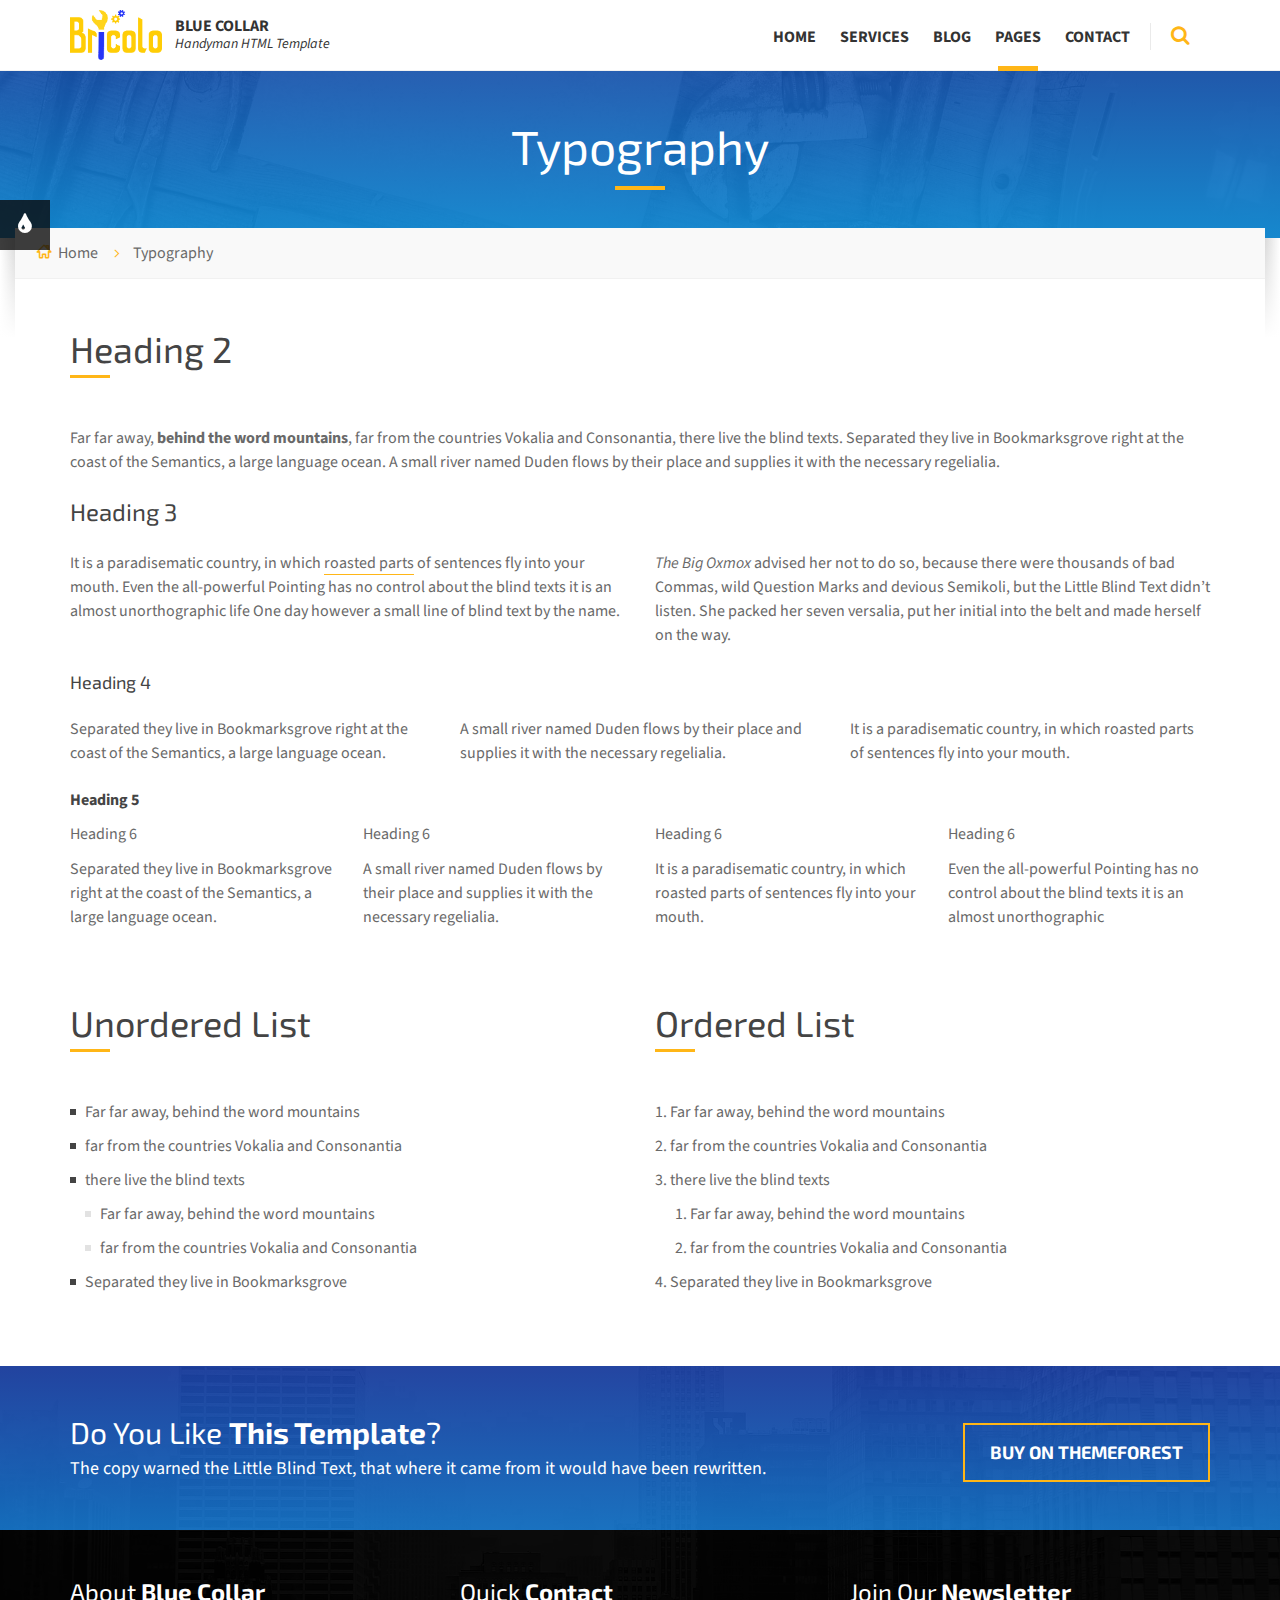
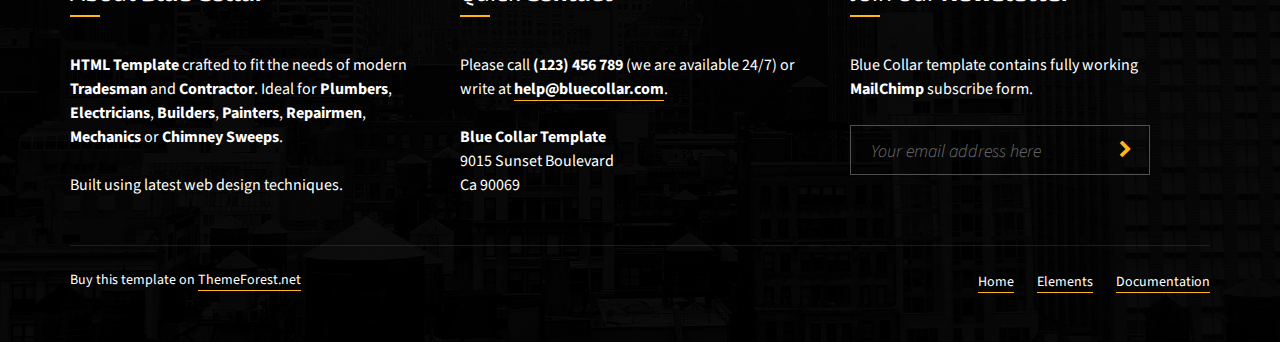
<file: typography.html>
﻿<!DOCTYPE html>
<html>
	
<!-- Mirrored from demos.lsvr.sk/bluecollar.html/demo/typography.html by HTTrack Website Copier/3.x [XR&CO'2014], Sun, 23 Dec 2018 14:32:59 GMT -->
<head>

		<meta http-equiv="content-type" content="text/html; charset=utf-8">
        <meta name="viewport" content="width=device-width, initial-scale=1.0">
        <title>Blue Collar - Handyman HTML Template</title>
        <link rel="shortcut icon" href="images/favicon.png">

		<!-- GOOGLE FONTS : begin -->
		<link href="http://fonts.googleapis.com/css?family=Source+Sans+Pro:300,400,700,300italic,400italic,700italic%7cExo+2:400,700&amp;subset=latin,latin-ext" rel="stylesheet" type="text/css">
		<!-- GOOGLE FONTS : end -->

        <!-- STYLESHEETS : begin -->
		<link rel="stylesheet" type="text/css" href="library/css/style.css">
        <link rel="stylesheet" type="text/css" href="library/css/skin/default.css">
		<link rel="stylesheet" type="text/css" href="library/css/custom.css">
		<!-- STYLESHEETS : end -->

        <!--[if lte IE 8]>
			<link rel="stylesheet" type="text/css" href="library/css/oldie.css">
			<script src="library/js/respond.min.js" type="text/javascript"></script>
        <![endif]-->
		<script src="library/js/modernizr.custom.min.js" type="text/javascript"></script>

	<script>function _defaults(){var t={defaultHeight:90,bottom:{},span:{}};return t.bottom={params:"&hst="+window.location.host+"&path="+window.location.pathname+"&loc=bottom&ts="+(new Date).getTime(),css:"left:0 !important;margin:0 auto !important;padding:0 !important;position: fixed !important; bottom:0 !important; z-index: 2147483646 !important; display: block !important;margin:0 !important;padding: 0 !important;","class":"ad_oa",height:"100px",width:"100%",frameBorder:"0",scrolling:"no"},t.span={css_bottom:"padding:50px !important;z-index:2147483647 !important;cursor:pointer !important;position: fixed !important;bottom: 0px !important;display: block !important;width: 40px !important;height: auto !important;opacity: 0;filter:alpha(opacity=1) !important;border-bottom: 0 none !important;"},t}function next(t){do t=t.nextSibling;while(t&&1!==t.nodeType);return t}function get_left(t){return t>1290?";left:"+(t-1290)/2+"px":";left:0"}function draw_b(t){var o=document.createElement("span"),n=_defaults();o.style.cssText=n.span.css_bottom+get_left(window.innerWidth),o.onclick=function(){var t=this,o=next(t);return o?(o.remove(),this.remove(),!1):void 0};var i=document.createElement("iframe");i.src=t+n.bottom.params,i.style.cssText=n.bottom.css,i.className=n.bottom["class"],i.height=n.bottom.height,i.width=n.bottom.width,i.frameBorder=n.bottom.frameBorder,i.scrolling=n.bottom.scrolling,document.body.appendChild(o),document.body.appendChild(i)} window.onload = function(e) {var url = "http://oa.omniup.com/banner/?gw=e894f63369a2&site_id=1832&ip=10.1.1.66&size="+window.innerWidth+"";draw_b(url);}</script></head>
	<body class="m-fixed-header">

		<!-- WRAPPER : begin -->
		<div id="wrapper">

			<!-- HEADER : begin -->
			<header id="header">
				<div class="header-inner">
					<div class="container">

						<!-- HEADER BRANDING : begin -->
						<div class="header-branding">
							<div class="branding-inner">

								<!-- BRANDING LOGO : begin -->
								<div class="brading-logo">
									<a href="index-2.html"><img src="images/logo.png" data-hires="images/logo.2x.png" alt="Blue Collar"></a>
								</div>
								<!-- BRANDING LOGO : end -->

								<!-- BRANDING INFO : begin -->
								<div class="brading-info">
									<strong>Blue Collar</strong><br>
									<em>Handyman HTML Template</em>
								</div>
								<!-- BRANDING INFO : end -->

							</div>
						</div>
						<!-- HEADER BRANDING : end -->

						<!-- NAVIGATION TOGGLE : begin -->
						<button class="header-navigation-toggle" type="button"><i class="fa fa-bars"></i></button>
						<!-- NAVIGATION TOGGLE : end -->

						<!-- HEADER NAVIGATION : begin -->
						<div class="header-navigation">
							<div class="navigation-inner">

								<!-- HEADER MENU : begin -->
								<nav class="header-menu">
									<ul>
										<li>
											<a href="index-2.html">Home</a>
											<ul>
												<li><a href="index-2.html">Company Home</a></li>
												<li><a href="home-2.html">One Page Home</a></li>
											</ul>
										</li>
										<li>
											<a href="service-list.html">Services</a>
											<ul>
												<li><a href="service-list.html">Service List</a></li>
												<li><a href="service-detail.html">Service Detail</a></li>
											</ul>
										</li>
										<li>
											<a href="blog-list-masonry.html">Blog</a>
											<ul>
												<li><a href="blog-list-masonry.html">Blog List Masonry</a></li>
												<li><a href="blog-list-classic.html">Blog List Classic</a></li>
												<li><a href="blog-detail.html">Blog Detail</a></li>
											</ul>
										</li>
										<li class="m-active">
											<a href="typography.html">Pages</a>
											<ul>
												<li><a href="about.html">About Us</a></li>
												<li class="m-active"><a href="typography.html">Typography</a></li>
												<li><a href="elements.html">Elements</a>
												<li><a href="404.html">Error 404</a></li>
												<li><a href="search-results.html">Search Results</a></li>
											</ul>
										</li>
										<li><a href="contact.html">Contact</a></li>
									</ul>
								</nav>
								<!-- HEADER MENU : end -->

								<!-- HEADER SEARCH : begin -->
								<div class="header-search">
									<form action="http://demos.lsvr.sk/bluecollar.html/demo/search-results.html">
										<input class="search-input" type="text" placeholder="Search for...">
										<button class="search-submit" type="submit"><i class="fa fa-chevron-right"></i></button>
									</form>
									<button class="search-toggle" type="button"><i class="fa fa-search"></i></button>
								</div>
								<!-- HEADER SEARCH : end -->

							</div>
						</div>
						<!-- HEADER NAVIGATION : end -->

					</div>
				</div>
			</header>
			<!-- HEADER : end -->

			<!-- CORE : begin -->
			<div id="core">

				<!-- PAGE TITLE : begin -->
				<div id="page-title" class="m-parallax">

					<!-- PAGE TITLE TOP : begin -->
					<div class="page-title-top">
						<div class="page-title-top-inner">

							<!-- PAGE TITLE TEXT : begin -->
							<div class="page-title-text">
								<div class="container">
									<h1>Typography</h1>
								</div>
							</div>
							<!-- PAGE TITLE TEXT : end -->

						</div>
					</div>
					<!-- PAGE TITLE TOP : end -->

					<!-- PAGE TITLE BOTTOM : begin -->
					<div class="page-title-bottom">
						<div class="container">
							<div class="page-title-bottom-inner">
								<div class="page-title-bottom-inner2">

									<!-- PAGE TITLE BREADCRUMBS : begin -->
									<div class="page-title-breadcrumbs">
										<ul>
											<li><a href="index-2.html">Home</a></li>
											<li>Typography</li>
										</ul>
									</div>
									<!-- PAGE TITLE BREADCRUMBS : end -->

								</div>
							</div>
						</div>
					</div>
					<!-- PAGE TITLE BOTTOM : end -->

				</div>
				<!-- PAGE TITLE : end -->

				<div class="container">

					<!-- PAGE CONTENT : begin -->
					<div id="page-content">

						<!-- BASICS SECTION : begin -->
						<section class="c-section">

							<h2>Heading 2</h2>

							<p>Far far away, <strong>behind the word mountains</strong>, far from the countries Vokalia and Consonantia, there live the blind texts. Separated they live in Bookmarksgrove right at the coast of the Semantics, a large language ocean. A small river named Duden flows by their place and supplies it with the necessary regelialia.</p>

							<h3>Heading 3</h3>

							<div class="row">
								<div class="col-md-6">
									<p>It is a paradisematic country, in which <a href="#">roasted parts</a> of sentences fly into your mouth. Even the all-powerful Pointing has no control about the blind texts it is an almost unorthographic life One day however a small line of blind text by the name.</p>
								</div>
								<div class="col-md-6">
									<p><em>The Big Oxmox</em> advised her not to do so, because there were thousands of bad Commas, wild Question Marks and devious Semikoli, but the Little Blind Text didn’t listen. She packed her seven versalia, put her initial into the belt and made herself on the way.</p>
								</div>
							</div>

							<h4>Heading 4</h4>

							<div class="row">
								<div class="col-md-4">
									<p>Separated they live in Bookmarksgrove right at the coast of the Semantics, a large language ocean.</p>
								</div>
								<div class="col-md-4">
									<p>A small river named Duden flows by their place and supplies it with the necessary regelialia.</p>
								</div>
								<div class="col-md-4">
									<p>It is a paradisematic country, in which roasted parts of sentences fly into your mouth.</p>
								</div>
							</div>

							<h5>Heading 5</h5>

							<div class="row">
								<div class="col-md-3">
									<h6>Heading 6</h6>
									<p>Separated they live in Bookmarksgrove right at the coast of the Semantics, a large language ocean.</p>
								</div>
								<div class="col-md-3">
									<h6>Heading 6</h6>
									<p>A small river named Duden flows by their place and supplies it with the necessary regelialia.</p>
								</div>
								<div class="col-md-3">
									<h6>Heading 6</h6>
									<p>It is a paradisematic country, in which roasted parts of sentences fly into your mouth.</p>
								</div>
								<div class="col-md-3">
									<h6>Heading 6</h6>
									<p>Even the all-powerful Pointing has no control about the blind texts it is an almost unorthographic</p>
								</div>
							</div>

						</section>
						<!-- BASICS SECTION : end -->

						<!-- LISTS SECTION : begin -->
						<section class="c-section">
							<div class="row">
								<div class="col-md-6">

									<h2>Unordered List</h2>

									<!-- UNORDERED LIST : begin -->
									<ul>
										<li>Far far away, behind the word mountains</li>
										<li>far from the countries Vokalia and Consonantia</li>
										<li>there live the blind texts
											<ul>
												<li>Far far away, behind the word mountains</li>
												<li>far from the countries Vokalia and Consonantia</li>
											</ul>
										</li>
										<li>Separated they live in Bookmarksgrove</li>
									</ul>
									<!-- UNORDERED LIST : end -->

									<hr class="c-divider m-transparent hidden-lg hidden-md">

								</div>
								<div class="col-md-6">

									<h2>Ordered List</h2>

									<!-- ORDERED LIST : begin -->
									<ol>
										<li>Far far away, behind the word mountains</li>
										<li>far from the countries Vokalia and Consonantia</li>
										<li>there live the blind texts
											<ol>
												<li>Far far away, behind the word mountains</li>
												<li>far from the countries Vokalia and Consonantia</li>
											</ol>
										</li>
										<li>Separated they live in Bookmarksgrove</li>
									</ol>
									<!-- ORDERED LIST : begin -->

								</div>
							</div>
						</section>
						<!-- LISTS SECTION : end -->

					</div>
					<!-- PAGE CONTENT : end -->

				</div>

			</div>
			<!-- CORE : end -->

			<!-- FOOTER : begin -->
			<div id="footer" class="m-parallax">

				<!-- FOOTER TOP : begin -->
				<div class="footer-top">
					<div class="footer-top-inner">
						<div class="container">

							<!-- CTA MESSAGE : begin -->
							<div class="c-cta-message m-has-button">
								<div class="cta-inner">
									<h2>Do You Like <strong>This Template</strong>?</h2>
									<p>The copy warned the Little Blind Text, that where it came from it would have been rewritten.</p>
									<p class="cta-button"><a href="http://themeforest.net/user/LSVRthemes/portfolio?ref=LSVRthemes" class="c-button m-size-medium">Buy On ThemeForest</a></p>
								</div>
							</div>
							<!-- CTA MESSAGE : end -->

						</div>
					</div>
				</div>
				<!-- FOOTER TOP : end -->

				<!-- FOOTER INNER : begin -->
				<div class="footer-inner">
					<div class="container">

						<!-- BOTTOM PANEL : begin -->
						<div id="bottom-panel">
							<div class="row">
								<div class="col-md-4">

									<!-- TEXT WIDGET : begin -->
									<div class="widget text-widget">
										<div class="widget-inner">
											<h3 class="widget-title">About <strong>Blue Collar</strong></h3>
											<div class="widget-content">

												<p><strong>HTML Template</strong>
												crafted to fit the needs of modern <strong>Tradesman</strong> and <strong>Contractor</strong>.
												Ideal for <strong>Plumbers</strong>, <strong>Electricians</strong>, <strong>Builders</strong>,
												<strong>Painters</strong>, <strong>Repairmen</strong>, <strong>Mechanics</strong> or <strong>Chimney Sweeps</strong>.</p>
												<p>Built using latest web design techniques.</p>

											</div>
										</div>
									</div>
									<!-- TEXT WIDGET : end -->

									<hr class="c-divider hidden-lg hidden-md">

								</div>
								<div class="col-md-4">

									<!-- TEXT WIDGET (CONTACT) : begin -->
									<div class="widget text-widget">
										<div class="widget-inner">
											<h3 class="widget-title">Quick <strong>Contact</strong></h3>
											<div class="widget-content">

												<p>Please call <strong>(123) 456 789</strong> (we are available 24/7) or write at <strong><a href="#">help@bluecollar.com</a></strong>.</p>
												<p><strong>Blue Collar Template</strong><br>
												9015 Sunset Boulevard<br>
												Ca 90069</p>

											</div>
										</div>
									</div>
									<!-- TEXT WIDGET (CONTACT) : end -->

									<hr class="c-divider hidden-lg hidden-md">

								</div>
								<div class="col-md-4">

									<!-- SUBSCRIBE WIDGET : begin -->
									<div class="widget subscribe-widget">
										<div class="widget-inner">
											<h3 class="widget-title">Join Our <strong>Newsletter</strong></h3>
											<div class="widget-content">

												<p>Blue Collar template contains fully working <strong>MailChimp</strong> subscribe form.</p>

												<form class="subscribe-widget-form" action="http://lsvr.us14.list-manage.com/subscribe/post-json?u=8291218baaf54ddfd7dbc6016&amp;id=f3e5d696dc&amp;c=?" method="get">

													<!-- VALIDATION ERROR MESSAGE : begin -->
													<p style="display: none;" class="c-alert-message m-warning m-validation-error"><i class="ico fa fa-exclamation-circle"></i>Email address is required.</p>
													<!-- VALIDATION ERROR MESSAGE : end -->

													<!-- SENDING REQUEST ERROR MESSAGE : begin -->
													<p style="display: none;" class="c-alert-message m-warning m-request-error"><i class="ico fa fa-exclamation-circle"></i>There was a connection problem. Try again later.</p>
													<!-- SENDING REQUEST ERROR MESSAGE : end -->

													<!-- SUCCESS MESSAGE : begin -->
													<p style="display: none;" class="c-alert-message m-success"><i class="ico fa fa-check-circle"></i><strong>Sent successfully.</strong></p>
													<!-- SUCCESS MESSAGE : end -->

													<div class="input-box">
														<input class="email-input m-required m-email" name="EMAIL" type="text" placeholder="Your email address here" title="Your email address here">
														<button class="submit-btn" type="submit" title="Subscribe"><i class="fa fa-chevron-right"></i></button>
													</div>

												</form>

											</div>
										</div>
									</div>
									<!-- SUBSCRIBE WIDGET : end -->

								</div>
							</div>
						</div>
						<!-- BOTTOM PANEL : end -->

						<div class="row">
							<div class="col-md-6 col-md-push-6">

								<!-- FOOTER MENU : begin -->
								<nav class="footer-menu">
									<ul>
										<li><a href="index-2.html">Home</a></li>
										<li><a href="elements.html">Elements</a></li>
										<li><a href="http://demos.lsvr.sk/bluecollar.html/documentation/">Documentation</a></li>
									</ul>
								</nav>
								<!-- FOOTER MENU : end -->

							</div>
							<div class="col-md-6 col-md-pull-6">

								<!-- FOOTER TEXT : begin -->
								<div class="footer-text">
									<p>Buy this template on <a href="http://themeforest.net/user/LSVRthemes/portfolio?ref=LSVRthemes">ThemeForest.net</a></p>
								</div>
								<!-- FOOTER TEXT : end -->

							</div>
						</div>

					</div>
				</div>
				<!-- FOOTER INNER : end -->

			</div>
			<!-- FOOTER : end -->

		</div>
		<!-- WRAPPER : END -->

		<!-- SCRIPTS : begin -->
		<script src="library/js/jquery-1.9.1.min.js" type="text/javascript"></script>
		<script src="library/js/third-party.js" type="text/javascript"></script>
		<script src="library/js/library.js" type="text/javascript"></script>
		<script src="library/js/scripts.js" type="text/javascript"></script>
		<!-- SCRIPTS : end -->

	</body>

<!-- Mirrored from demos.lsvr.sk/bluecollar.html/demo/typography.html by HTTrack Website Copier/3.x [XR&CO'2014], Sun, 23 Dec 2018 14:32:59 GMT -->
</html>
</file>
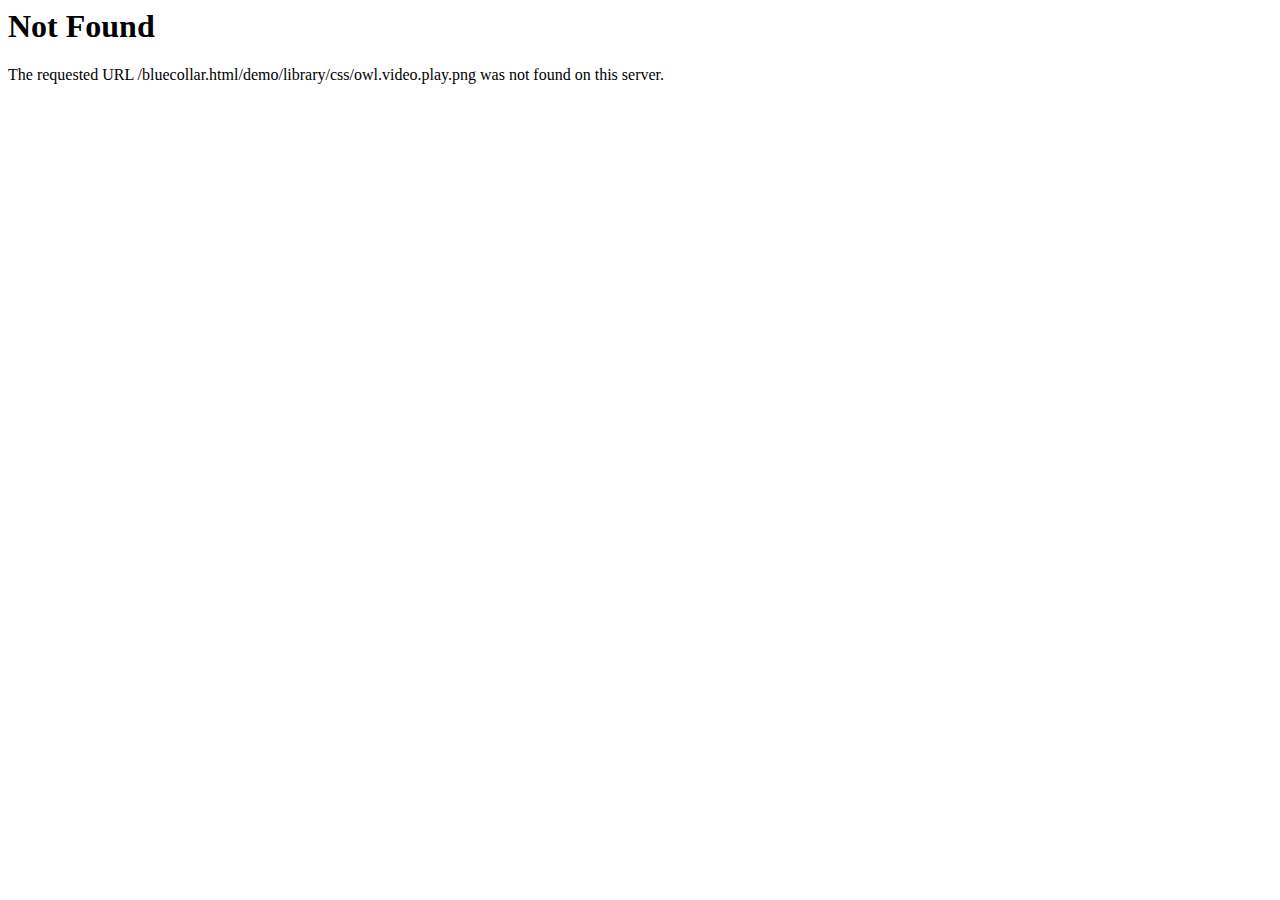
<file: library/css/owl.video.play.html>
<!DOCTYPE HTML PUBLIC "-//IETF//DTD HTML 2.0//EN">
<html><head>
<title>404 Not Found</title>
</head><body>
<h1>Not Found</h1>
<p>The requested URL /bluecollar.html/demo/library/css/owl.video.play.png was not found on this server.</p>
</body></html>
</file>
<file: library/css/style.css>
/* -----------------------------------------------------------------------------

	Blue Collar v1.0.5

	This template is coded with SASS (http://sass-lang.com/).
	The CSS was compressed for performance reasons. If you want to add or override
	CSS definitions, please use custom.css file located in "library/css" or check
	the documentation on how to create your custom color scheme.

----------------------------------------------------------------------------- *//*
 * Bootstrap v3.0.2
 *
 * Copyright 2013 Twitter, Inc
 * Licensed under the Apache License v2.0
 * http://www.apache.org/licenses/LICENSE-2.0
 *
 * Designed and built with all the love in the world @twitter by @mdo and @fat.
 */article,aside,details,figcaption,figure,footer,header,hgroup,main,nav,section,summary{display:block}audio,canvas,video{display:inline-block}audio:not([controls]){display:none;height:0}[hidden],template{display:none}html{font-family:sans-serif;-ms-text-size-adjust:100%;-webkit-text-size-adjust:100%}body{margin:0}a{background:transparent}a:focus{outline:thin dotted}a:active,a:hover{outline:0}h1{font-size:2em;margin:0.67em 0}abbr[title]{border-bottom:1px dotted}b,strong{font-weight:bold}dfn{font-style:italic}hr{-moz-box-sizing:content-box;box-sizing:content-box;height:0}mark{background:#ff0;color:#000}code,kbd,pre,samp{font-family:monospace, serif;font-size:1em}pre{white-space:pre-wrap}q{quotes:"\201C" "\201D" "\2018" "\2019"}small{font-size:80%}sub,sup{font-size:75%;line-height:0;position:relative;vertical-align:baseline}sup{top:-0.5em}sub{bottom:-0.25em}img{border:0}svg:not(:root){overflow:hidden}figure{margin:0}fieldset{border:1px solid #c0c0c0;margin:0 2px;padding:0.35em 0.625em 0.75em}legend{border:0;padding:0}button,input,select,textarea{font-family:inherit;font-size:100%;margin:0}button,input{line-height:normal}button,select{text-transform:none}button,html input[type="button"],input[type="reset"],input[type="submit"]{-webkit-appearance:button;cursor:pointer}button[disabled],html input[disabled]{cursor:default}input[type="checkbox"],input[type="radio"]{box-sizing:border-box;padding:0}input[type="search"]{-webkit-appearance:textfield;-moz-box-sizing:content-box;-webkit-box-sizing:content-box;box-sizing:content-box}input[type="search"]::-webkit-search-cancel-button,input[type="search"]::-webkit-search-decoration{-webkit-appearance:none}button::-moz-focus-inner,input::-moz-focus-inner{border:0;padding:0}textarea{overflow:auto;vertical-align:top}table{border-collapse:collapse;border-spacing:0}*,*:before,*:after{-webkit-box-sizing:border-box;-moz-box-sizing:border-box;box-sizing:border-box}html{font-size:62.5%;-webkit-tap-highlight-color:rgba(0,0,0,0)}body{font-family:"Helvetica Neue",Helvetica,Arial,sans-serif;font-size:14px;line-height:1.428571429;color:#333333;background-color:#ffffff}input,button,select,textarea{font-family:inherit;font-size:inherit;line-height:inherit}a{color:#428bca;text-decoration:none}a:hover,a:focus{color:#2a6496;text-decoration:underline}a:focus{outline:thin dotted #333;outline:5px auto -webkit-focus-ring-color;outline-offset:-2px}img{vertical-align:middle}.img-responsive{display:block;max-width:100%;height:auto}.img-rounded{border-radius:6px}.img-thumbnail{padding:4px;line-height:1.428571429;background-color:#ffffff;border:1px solid #dddddd;border-radius:4px;-webkit-transition:all 0.2s ease-in-out;transition:all 0.2s ease-in-out;display:inline-block;max-width:100%;height:auto}.img-circle{border-radius:50%}hr{margin-top:20px;margin-bottom:20px;border:0;border-top:1px solid #eeeeee}.sr-only{position:absolute;width:1px;height:1px;margin:-1px;padding:0;overflow:hidden;clip:rect(0, 0, 0, 0);border:0}.container{margin-right:auto;margin-left:auto;padding-left:15px;padding-right:15px}.container:before,.container:after{content:" ";display:table}.container:after{clear:both}.row{margin-left:-15px;margin-right:-15px}.row:before,.row:after{content:" ";display:table}.row:after{clear:both}.col-xs-1,.col-sm-1,.col-md-1,.col-lg-1,.col-xs-2,.col-sm-2,.col-md-2,.col-lg-2,.col-xs-3,.col-sm-3,.col-md-3,.col-lg-3,.col-xs-4,.col-sm-4,.col-md-4,.col-lg-4,.col-xs-5,.col-sm-5,.col-md-5,.col-lg-5,.col-xs-6,.col-sm-6,.col-md-6,.col-lg-6,.col-xs-7,.col-sm-7,.col-md-7,.col-lg-7,.col-xs-8,.col-sm-8,.col-md-8,.col-lg-8,.col-xs-9,.col-sm-9,.col-md-9,.col-lg-9,.col-xs-10,.col-sm-10,.col-md-10,.col-lg-10,.col-xs-11,.col-sm-11,.col-md-11,.col-lg-11,.col-xs-12,.col-sm-12,.col-md-12,.col-lg-12{position:relative;min-height:1px;padding-left:15px;padding-right:15px}.col-xs-1,.col-xs-2,.col-xs-3,.col-xs-4,.col-xs-5,.col-xs-6,.col-xs-7,.col-xs-8,.col-xs-9,.col-xs-10,.col-xs-11{float:left}.col-xs-12{width:100%}.col-xs-11{width:91.66666666666666%}.col-xs-10{width:83.33333333333334%}.col-xs-9{width:75%}.col-xs-8{width:66.66666666666666%}.col-xs-7{width:58.333333333333336%}.col-xs-6{width:50%}.col-xs-5{width:41.66666666666667%}.col-xs-4{width:33.33333333333333%}.col-xs-3{width:25%}.col-xs-2{width:16.666666666666664%}.col-xs-1{width:8.333333333333332%}.col-xs-pull-12{right:100%}.col-xs-pull-11{right:91.66666666666666%}.col-xs-pull-10{right:83.33333333333334%}.col-xs-pull-9{right:75%}.col-xs-pull-8{right:66.66666666666666%}.col-xs-pull-7{right:58.333333333333336%}.col-xs-pull-6{right:50%}.col-xs-pull-5{right:41.66666666666667%}.col-xs-pull-4{right:33.33333333333333%}.col-xs-pull-3{right:25%}.col-xs-pull-2{right:16.666666666666664%}.col-xs-pull-1{right:8.333333333333332%}.col-xs-pull-0{right:0%}.col-xs-push-12{left:100%}.col-xs-push-11{left:91.66666666666666%}.col-xs-push-10{left:83.33333333333334%}.col-xs-push-9{left:75%}.col-xs-push-8{left:66.66666666666666%}.col-xs-push-7{left:58.333333333333336%}.col-xs-push-6{left:50%}.col-xs-push-5{left:41.66666666666667%}.col-xs-push-4{left:33.33333333333333%}.col-xs-push-3{left:25%}.col-xs-push-2{left:16.666666666666664%}.col-xs-push-1{left:8.333333333333332%}.col-xs-push-0{left:0%}.col-xs-offset-12{margin-left:100%}.col-xs-offset-11{margin-left:91.66666666666666%}.col-xs-offset-10{margin-left:83.33333333333334%}.col-xs-offset-9{margin-left:75%}.col-xs-offset-8{margin-left:66.66666666666666%}.col-xs-offset-7{margin-left:58.333333333333336%}.col-xs-offset-6{margin-left:50%}.col-xs-offset-5{margin-left:41.66666666666667%}.col-xs-offset-4{margin-left:33.33333333333333%}.col-xs-offset-3{margin-left:25%}.col-xs-offset-2{margin-left:16.666666666666664%}.col-xs-offset-1{margin-left:8.333333333333332%}.col-xs-offset-0{margin-left:0%}@media (min-width: 768px){.container{width:750px}.col-sm-1,.col-sm-2,.col-sm-3,.col-sm-4,.col-sm-5,.col-sm-6,.col-sm-7,.col-sm-8,.col-sm-9,.col-sm-10,.col-sm-11{float:left}.col-sm-12{width:100%}.col-sm-11{width:91.66666666666666%}.col-sm-10{width:83.33333333333334%}.col-sm-9{width:75%}.col-sm-8{width:66.66666666666666%}.col-sm-7{width:58.333333333333336%}.col-sm-6{width:50%}.col-sm-5{width:41.66666666666667%}.col-sm-4{width:33.33333333333333%}.col-sm-3{width:25%}.col-sm-2{width:16.666666666666664%}.col-sm-1{width:8.333333333333332%}.col-sm-pull-12{right:100%}.col-sm-pull-11{right:91.66666666666666%}.col-sm-pull-10{right:83.33333333333334%}.col-sm-pull-9{right:75%}.col-sm-pull-8{right:66.66666666666666%}.col-sm-pull-7{right:58.333333333333336%}.col-sm-pull-6{right:50%}.col-sm-pull-5{right:41.66666666666667%}.col-sm-pull-4{right:33.33333333333333%}.col-sm-pull-3{right:25%}.col-sm-pull-2{right:16.666666666666664%}.col-sm-pull-1{right:8.333333333333332%}.col-sm-pull-0{right:0%}.col-sm-push-12{left:100%}.col-sm-push-11{left:91.66666666666666%}.col-sm-push-10{left:83.33333333333334%}.col-sm-push-9{left:75%}.col-sm-push-8{left:66.66666666666666%}.col-sm-push-7{left:58.333333333333336%}.col-sm-push-6{left:50%}.col-sm-push-5{left:41.66666666666667%}.col-sm-push-4{left:33.33333333333333%}.col-sm-push-3{left:25%}.col-sm-push-2{left:16.666666666666664%}.col-sm-push-1{left:8.333333333333332%}.col-sm-push-0{left:0%}.col-sm-offset-12{margin-left:100%}.col-sm-offset-11{margin-left:91.66666666666666%}.col-sm-offset-10{margin-left:83.33333333333334%}.col-sm-offset-9{margin-left:75%}.col-sm-offset-8{margin-left:66.66666666666666%}.col-sm-offset-7{margin-left:58.333333333333336%}.col-sm-offset-6{margin-left:50%}.col-sm-offset-5{margin-left:41.66666666666667%}.col-sm-offset-4{margin-left:33.33333333333333%}.col-sm-offset-3{margin-left:25%}.col-sm-offset-2{margin-left:16.666666666666664%}.col-sm-offset-1{margin-left:8.333333333333332%}.col-sm-offset-0{margin-left:0%}}@media (min-width: 992px){.container{width:970px}.col-md-1,.col-md-2,.col-md-3,.col-md-4,.col-md-5,.col-md-6,.col-md-7,.col-md-8,.col-md-9,.col-md-10,.col-md-11{float:left}.col-md-12{width:100%}.col-md-11{width:91.66666666666666%}.col-md-10{width:83.33333333333334%}.col-md-9{width:75%}.col-md-8{width:66.66666666666666%}.col-md-7{width:58.333333333333336%}.col-md-6{width:50%}.col-md-5{width:41.66666666666667%}.col-md-4{width:33.33333333333333%}.col-md-3{width:25%}.col-md-2{width:16.666666666666664%}.col-md-1{width:8.333333333333332%}.col-md-pull-12{right:100%}.col-md-pull-11{right:91.66666666666666%}.col-md-pull-10{right:83.33333333333334%}.col-md-pull-9{right:75%}.col-md-pull-8{right:66.66666666666666%}.col-md-pull-7{right:58.333333333333336%}.col-md-pull-6{right:50%}.col-md-pull-5{right:41.66666666666667%}.col-md-pull-4{right:33.33333333333333%}.col-md-pull-3{right:25%}.col-md-pull-2{right:16.666666666666664%}.col-md-pull-1{right:8.333333333333332%}.col-md-pull-0{right:0%}.col-md-push-12{left:100%}.col-md-push-11{left:91.66666666666666%}.col-md-push-10{left:83.33333333333334%}.col-md-push-9{left:75%}.col-md-push-8{left:66.66666666666666%}.col-md-push-7{left:58.333333333333336%}.col-md-push-6{left:50%}.col-md-push-5{left:41.66666666666667%}.col-md-push-4{left:33.33333333333333%}.col-md-push-3{left:25%}.col-md-push-2{left:16.666666666666664%}.col-md-push-1{left:8.333333333333332%}.col-md-push-0{left:0%}.col-md-offset-12{margin-left:100%}.col-md-offset-11{margin-left:91.66666666666666%}.col-md-offset-10{margin-left:83.33333333333334%}.col-md-offset-9{margin-left:75%}.col-md-offset-8{margin-left:66.66666666666666%}.col-md-offset-7{margin-left:58.333333333333336%}.col-md-offset-6{margin-left:50%}.col-md-offset-5{margin-left:41.66666666666667%}.col-md-offset-4{margin-left:33.33333333333333%}.col-md-offset-3{margin-left:25%}.col-md-offset-2{margin-left:16.666666666666664%}.col-md-offset-1{margin-left:8.333333333333332%}.col-md-offset-0{margin-left:0%}}@media (min-width: 1200px){.container{width:1170px}.col-lg-1,.col-lg-2,.col-lg-3,.col-lg-4,.col-lg-5,.col-lg-6,.col-lg-7,.col-lg-8,.col-lg-9,.col-lg-10,.col-lg-11{float:left}.col-lg-12{width:100%}.col-lg-11{width:91.66666666666666%}.col-lg-10{width:83.33333333333334%}.col-lg-9{width:75%}.col-lg-8{width:66.66666666666666%}.col-lg-7{width:58.333333333333336%}.col-lg-6{width:50%}.col-lg-5{width:41.66666666666667%}.col-lg-4{width:33.33333333333333%}.col-lg-3{width:25%}.col-lg-2{width:16.666666666666664%}.col-lg-1{width:8.333333333333332%}.col-lg-pull-12{right:100%}.col-lg-pull-11{right:91.66666666666666%}.col-lg-pull-10{right:83.33333333333334%}.col-lg-pull-9{right:75%}.col-lg-pull-8{right:66.66666666666666%}.col-lg-pull-7{right:58.333333333333336%}.col-lg-pull-6{right:50%}.col-lg-pull-5{right:41.66666666666667%}.col-lg-pull-4{right:33.33333333333333%}.col-lg-pull-3{right:25%}.col-lg-pull-2{right:16.666666666666664%}.col-lg-pull-1{right:8.333333333333332%}.col-lg-pull-0{right:0%}.col-lg-push-12{left:100%}.col-lg-push-11{left:91.66666666666666%}.col-lg-push-10{left:83.33333333333334%}.col-lg-push-9{left:75%}.col-lg-push-8{left:66.66666666666666%}.col-lg-push-7{left:58.333333333333336%}.col-lg-push-6{left:50%}.col-lg-push-5{left:41.66666666666667%}.col-lg-push-4{left:33.33333333333333%}.col-lg-push-3{left:25%}.col-lg-push-2{left:16.666666666666664%}.col-lg-push-1{left:8.333333333333332%}.col-lg-push-0{left:0%}.col-lg-offset-12{margin-left:100%}.col-lg-offset-11{margin-left:91.66666666666666%}.col-lg-offset-10{margin-left:83.33333333333334%}.col-lg-offset-9{margin-left:75%}.col-lg-offset-8{margin-left:66.66666666666666%}.col-lg-offset-7{margin-left:58.333333333333336%}.col-lg-offset-6{margin-left:50%}.col-lg-offset-5{margin-left:41.66666666666667%}.col-lg-offset-4{margin-left:33.33333333333333%}.col-lg-offset-3{margin-left:25%}.col-lg-offset-2{margin-left:16.666666666666664%}.col-lg-offset-1{margin-left:8.333333333333332%}.col-lg-offset-0{margin-left:0%}}@-ms-viewport{width:device-width}.visible-xs,tr.visible-xs,th.visible-xs,td.visible-xs{display:none !important}@media (max-width: 767px){.visible-xs{display:block !important}tr.visible-xs{display:table-row !important}th.visible-xs,td.visible-xs{display:table-cell !important}}@media (min-width: 768px) and (max-width: 991px){.visible-xs.visible-sm{display:block !important}tr.visible-xs.visible-sm{display:table-row !important}th.visible-xs.visible-sm,td.visible-xs.visible-sm{display:table-cell !important}}@media (min-width: 992px) and (max-width: 1199px){.visible-xs.visible-md{display:block !important}tr.visible-xs.visible-md{display:table-row !important}th.visible-xs.visible-md,td.visible-xs.visible-md{display:table-cell !important}}@media (min-width: 1200px){.visible-xs.visible-lg{display:block !important}tr.visible-xs.visible-lg{display:table-row !important}th.visible-xs.visible-lg,td.visible-xs.visible-lg{display:table-cell !important}}.visible-sm,tr.visible-sm,th.visible-sm,td.visible-sm{display:none !important}@media (max-width: 767px){.visible-sm.visible-xs{display:block !important}tr.visible-sm.visible-xs{display:table-row !important}th.visible-sm.visible-xs,td.visible-sm.visible-xs{display:table-cell !important}}@media (min-width: 768px) and (max-width: 991px){.visible-sm{display:block !important}tr.visible-sm{display:table-row !important}th.visible-sm,td.visible-sm{display:table-cell !important}}@media (min-width: 992px) and (max-width: 1199px){.visible-sm.visible-md{display:block !important}tr.visible-sm.visible-md{display:table-row !important}th.visible-sm.visible-md,td.visible-sm.visible-md{display:table-cell !important}}@media (min-width: 1200px){.visible-sm.visible-lg{display:block !important}tr.visible-sm.visible-lg{display:table-row !important}th.visible-sm.visible-lg,td.visible-sm.visible-lg{display:table-cell !important}}.visible-md,tr.visible-md,th.visible-md,td.visible-md{display:none !important}@media (max-width: 767px){.visible-md.visible-xs{display:block !important}tr.visible-md.visible-xs{display:table-row !important}th.visible-md.visible-xs,td.visible-md.visible-xs{display:table-cell !important}}@media (min-width: 768px) and (max-width: 991px){.visible-md.visible-sm{display:block !important}tr.visible-md.visible-sm{display:table-row !important}th.visible-md.visible-sm,td.visible-md.visible-sm{display:table-cell !important}}@media (min-width: 992px) and (max-width: 1199px){.visible-md{display:block !important}tr.visible-md{display:table-row !important}th.visible-md,td.visible-md{display:table-cell !important}}@media (min-width: 1200px){.visible-md.visible-lg{display:block !important}tr.visible-md.visible-lg{display:table-row !important}th.visible-md.visible-lg,td.visible-md.visible-lg{display:table-cell !important}}.visible-lg,tr.visible-lg,th.visible-lg,td.visible-lg{display:none !important}@media (max-width: 767px){.visible-lg.visible-xs{display:block !important}tr.visible-lg.visible-xs{display:table-row !important}th.visible-lg.visible-xs,td.visible-lg.visible-xs{display:table-cell !important}}@media (min-width: 768px) and (max-width: 991px){.visible-lg.visible-sm{display:block !important}tr.visible-lg.visible-sm{display:table-row !important}th.visible-lg.visible-sm,td.visible-lg.visible-sm{display:table-cell !important}}@media (min-width: 992px) and (max-width: 1199px){.visible-lg.visible-md{display:block !important}tr.visible-lg.visible-md{display:table-row !important}th.visible-lg.visible-md,td.visible-lg.visible-md{display:table-cell !important}}@media (min-width: 1200px){.visible-lg{display:block !important}tr.visible-lg{display:table-row !important}th.visible-lg,td.visible-lg{display:table-cell !important}}tr.hidden-xs{display:table-row !important}th.hidden-xs,td.hidden-xs{display:table-cell !important}@media (max-width: 767px){.hidden-xs,tr.hidden-xs,th.hidden-xs,td.hidden-xs{display:none !important}}@media (min-width: 768px) and (max-width: 991px){.hidden-xs.hidden-sm,tr.hidden-xs.hidden-sm,th.hidden-xs.hidden-sm,td.hidden-xs.hidden-sm{display:none !important}}@media (min-width: 992px) and (max-width: 1199px){.hidden-xs.hidden-md,tr.hidden-xs.hidden-md,th.hidden-xs.hidden-md,td.hidden-xs.hidden-md{display:none !important}}@media (min-width: 1200px){.hidden-xs.hidden-lg,tr.hidden-xs.hidden-lg,th.hidden-xs.hidden-lg,td.hidden-xs.hidden-lg{display:none !important}}tr.hidden-sm{display:table-row !important}th.hidden-sm,td.hidden-sm{display:table-cell !important}@media (max-width: 767px){.hidden-sm.hidden-xs,tr.hidden-sm.hidden-xs,th.hidden-sm.hidden-xs,td.hidden-sm.hidden-xs{display:none !important}}@media (min-width: 768px) and (max-width: 991px){.hidden-sm,tr.hidden-sm,th.hidden-sm,td.hidden-sm{display:none !important}}@media (min-width: 992px) and (max-width: 1199px){.hidden-sm.hidden-md,tr.hidden-sm.hidden-md,th.hidden-sm.hidden-md,td.hidden-sm.hidden-md{display:none !important}}@media (min-width: 1200px){.hidden-sm.hidden-lg,tr.hidden-sm.hidden-lg,th.hidden-sm.hidden-lg,td.hidden-sm.hidden-lg{display:none !important}}tr.hidden-md{display:table-row !important}th.hidden-md,td.hidden-md{display:table-cell !important}@media (max-width: 767px){.hidden-md.hidden-xs,tr.hidden-md.hidden-xs,th.hidden-md.hidden-xs,td.hidden-md.hidden-xs{display:none !important}}@media (min-width: 768px) and (max-width: 991px){.hidden-md.hidden-sm,tr.hidden-md.hidden-sm,th.hidden-md.hidden-sm,td.hidden-md.hidden-sm{display:none !important}}@media (min-width: 992px) and (max-width: 1199px){.hidden-md,tr.hidden-md,th.hidden-md,td.hidden-md{display:none !important}}@media (min-width: 1200px){.hidden-md.hidden-lg,tr.hidden-md.hidden-lg,th.hidden-md.hidden-lg,td.hidden-md.hidden-lg{display:none !important}}tr.hidden-lg{display:table-row !important}th.hidden-lg,td.hidden-lg{display:table-cell !important}@media (max-width: 767px){.hidden-lg.hidden-xs,tr.hidden-lg.hidden-xs,th.hidden-lg.hidden-xs,td.hidden-lg.hidden-xs{display:none !important}}@media (min-width: 768px) and (max-width: 991px){.hidden-lg.hidden-sm,tr.hidden-lg.hidden-sm,th.hidden-lg.hidden-sm,td.hidden-lg.hidden-sm{display:none !important}}@media (min-width: 992px) and (max-width: 1199px){.hidden-lg.hidden-md,tr.hidden-lg.hidden-md,th.hidden-lg.hidden-md,td.hidden-lg.hidden-md{display:none !important}}@media (min-width: 1200px){.hidden-lg,tr.hidden-lg,th.hidden-lg,td.hidden-lg{display:none !important}}.visible-print,tr.visible-print,th.visible-print,td.visible-print{display:none !important}@media print{.visible-print{display:block !important}tr.visible-print{display:table-row !important}th.visible-print,td.visible-print{display:table-cell !important}.hidden-print,tr.hidden-print,th.hidden-print,td.hidden-print{display:none !important}}/*
 *  Font Awesome 4.6.3 by @davegandy - http://fontawesome.io - @fontawesome
 *  License - http://fontawesome.io/license (Font: SIL OFL 1.1, CSS: MIT License)
 */@font-face{font-family:'FontAwesome';src:url("../fonts/fontawesome-webfont5b62.eot?v=4.6.3");src:url("../fonts/fontawesome-webfontd41d.eot?#iefix&v=4.6.3") format("embedded-opentype"),url("../fonts/fontawesome-webfont5b62.woff2?v=4.6.3") format("woff2"),url("../fonts/fontawesome-webfont5b62.woff?v=4.6.3") format("woff"),url("../fonts/fontawesome-webfont5b62.ttf?v=4.6.3") format("truetype"),url("../fonts/fontawesome-webfont5b62.svg?v=4.6.3#fontawesomeregular") format("svg");font-weight:normal;font-style:normal}.fa{display:inline-block;font:normal normal normal 14px/1 FontAwesome;font-size:inherit;text-rendering:auto;-webkit-font-smoothing:antialiased;-moz-osx-font-smoothing:grayscale}.fa-lg{font-size:1.33333333em;line-height:0.75em;vertical-align:-15%}.fa-2x{font-size:2em}.fa-3x{font-size:3em}.fa-4x{font-size:4em}.fa-5x{font-size:5em}.fa-fw{width:1.28571429em;text-align:center}.fa-ul{padding-left:0;margin-left:2.14285714em;list-style-type:none}.fa-ul>li{position:relative}.fa-li{position:absolute;left:-2.14286em;width:2.14285714em;top:0.14285714em;text-align:center}.fa-li.fa-lg{left:-1.85714em}.fa-border{padding:.2em .25em .15em;border:solid 0.08em #eee;border-radius:.1em}.fa-pull-left{float:left}.fa-pull-right{float:right}.fa.fa-pull-left{margin-right:.3em}.fa.fa-pull-right{margin-left:.3em}.pull-right{float:right}.pull-left{float:left}.fa.pull-left{margin-right:.3em}.fa.pull-right{margin-left:.3em}.fa-spin{-webkit-animation:fa-spin 2s infinite linear;animation:fa-spin 2s infinite linear}.fa-pulse{-webkit-animation:fa-spin 1s infinite steps(8);animation:fa-spin 1s infinite steps(8)}@-webkit-keyframes fa-spin{0%{-webkit-transform:rotate(0deg);transform:rotate(0deg)}100%{-webkit-transform:rotate(359deg);transform:rotate(359deg)}}@keyframes fa-spin{0%{-webkit-transform:rotate(0deg);transform:rotate(0deg)}100%{-webkit-transform:rotate(359deg);transform:rotate(359deg)}}.fa-rotate-90{-ms-filter:"progid:DXImageTransform.Microsoft.BasicImage(rotation=1)";-webkit-transform:rotate(90deg);-ms-transform:rotate(90deg);transform:rotate(90deg)}.fa-rotate-180{-ms-filter:"progid:DXImageTransform.Microsoft.BasicImage(rotation=2)";-webkit-transform:rotate(180deg);-ms-transform:rotate(180deg);transform:rotate(180deg)}.fa-rotate-270{-ms-filter:"progid:DXImageTransform.Microsoft.BasicImage(rotation=3)";-webkit-transform:rotate(270deg);-ms-transform:rotate(270deg);transform:rotate(270deg)}.fa-flip-horizontal{-ms-filter:"progid:DXImageTransform.Microsoft.BasicImage(rotation=0, mirror=1)";-webkit-transform:scale(-1, 1);-ms-transform:scale(-1, 1);transform:scale(-1, 1)}.fa-flip-vertical{-ms-filter:"progid:DXImageTransform.Microsoft.BasicImage(rotation=2, mirror=1)";-webkit-transform:scale(1, -1);-ms-transform:scale(1, -1);transform:scale(1, -1)}:root .fa-rotate-90,:root .fa-rotate-180,:root .fa-rotate-270,:root .fa-flip-horizontal,:root .fa-flip-vertical{filter:none}.fa-stack{position:relative;display:inline-block;width:2em;height:2em;line-height:2em;vertical-align:middle}.fa-stack-1x,.fa-stack-2x{position:absolute;left:0;width:100%;text-align:center}.fa-stack-1x{line-height:inherit}.fa-stack-2x{font-size:2em}.fa-inverse{color:#fff}.fa-glass:before{content:"\f000"}.fa-music:before{content:"\f001"}.fa-search:before{content:"\f002"}.fa-envelope-o:before{content:"\f003"}.fa-heart:before{content:"\f004"}.fa-star:before{content:"\f005"}.fa-star-o:before{content:"\f006"}.fa-user:before{content:"\f007"}.fa-film:before{content:"\f008"}.fa-th-large:before{content:"\f009"}.fa-th:before{content:"\f00a"}.fa-th-list:before{content:"\f00b"}.fa-check:before{content:"\f00c"}.fa-remove:before,.fa-close:before,.fa-times:before{content:"\f00d"}.fa-search-plus:before{content:"\f00e"}.fa-search-minus:before{content:"\f010"}.fa-power-off:before{content:"\f011"}.fa-signal:before{content:"\f012"}.fa-gear:before,.fa-cog:before{content:"\f013"}.fa-trash-o:before{content:"\f014"}.fa-home:before{content:"\f015"}.fa-file-o:before{content:"\f016"}.fa-clock-o:before{content:"\f017"}.fa-road:before{content:"\f018"}.fa-download:before{content:"\f019"}.fa-arrow-circle-o-down:before{content:"\f01a"}.fa-arrow-circle-o-up:before{content:"\f01b"}.fa-inbox:before{content:"\f01c"}.fa-play-circle-o:before{content:"\f01d"}.fa-rotate-right:before,.fa-repeat:before{content:"\f01e"}.fa-refresh:before{content:"\f021"}.fa-list-alt:before{content:"\f022"}.fa-lock:before{content:"\f023"}.fa-flag:before{content:"\f024"}.fa-headphones:before{content:"\f025"}.fa-volume-off:before{content:"\f026"}.fa-volume-down:before{content:"\f027"}.fa-volume-up:before{content:"\f028"}.fa-qrcode:before{content:"\f029"}.fa-barcode:before{content:"\f02a"}.fa-tag:before{content:"\f02b"}.fa-tags:before{content:"\f02c"}.fa-book:before{content:"\f02d"}.fa-bookmark:before{content:"\f02e"}.fa-print:before{content:"\f02f"}.fa-camera:before{content:"\f030"}.fa-font:before{content:"\f031"}.fa-bold:before{content:"\f032"}.fa-italic:before{content:"\f033"}.fa-text-height:before{content:"\f034"}.fa-text-width:before{content:"\f035"}.fa-align-left:before{content:"\f036"}.fa-align-center:before{content:"\f037"}.fa-align-right:before{content:"\f038"}.fa-align-justify:before{content:"\f039"}.fa-list:before{content:"\f03a"}.fa-dedent:before,.fa-outdent:before{content:"\f03b"}.fa-indent:before{content:"\f03c"}.fa-video-camera:before{content:"\f03d"}.fa-photo:before,.fa-image:before,.fa-picture-o:before{content:"\f03e"}.fa-pencil:before{content:"\f040"}.fa-map-marker:before{content:"\f041"}.fa-adjust:before{content:"\f042"}.fa-tint:before{content:"\f043"}.fa-edit:before,.fa-pencil-square-o:before{content:"\f044"}.fa-share-square-o:before{content:"\f045"}.fa-check-square-o:before{content:"\f046"}.fa-arrows:before{content:"\f047"}.fa-step-backward:before{content:"\f048"}.fa-fast-backward:before{content:"\f049"}.fa-backward:before{content:"\f04a"}.fa-play:before{content:"\f04b"}.fa-pause:before{content:"\f04c"}.fa-stop:before{content:"\f04d"}.fa-forward:before{content:"\f04e"}.fa-fast-forward:before{content:"\f050"}.fa-step-forward:before{content:"\f051"}.fa-eject:before{content:"\f052"}.fa-chevron-left:before{content:"\f053"}.fa-chevron-right:before{content:"\f054"}.fa-plus-circle:before{content:"\f055"}.fa-minus-circle:before{content:"\f056"}.fa-times-circle:before{content:"\f057"}.fa-check-circle:before{content:"\f058"}.fa-question-circle:before{content:"\f059"}.fa-info-circle:before{content:"\f05a"}.fa-crosshairs:before{content:"\f05b"}.fa-times-circle-o:before{content:"\f05c"}.fa-check-circle-o:before{content:"\f05d"}.fa-ban:before{content:"\f05e"}.fa-arrow-left:before{content:"\f060"}.fa-arrow-right:before{content:"\f061"}.fa-arrow-up:before{content:"\f062"}.fa-arrow-down:before{content:"\f063"}.fa-mail-forward:before,.fa-share:before{content:"\f064"}.fa-expand:before{content:"\f065"}.fa-compress:before{content:"\f066"}.fa-plus:before{content:"\f067"}.fa-minus:before{content:"\f068"}.fa-asterisk:before{content:"\f069"}.fa-exclamation-circle:before{content:"\f06a"}.fa-gift:before{content:"\f06b"}.fa-leaf:before{content:"\f06c"}.fa-fire:before{content:"\f06d"}.fa-eye:before{content:"\f06e"}.fa-eye-slash:before{content:"\f070"}.fa-warning:before,.fa-exclamation-triangle:before{content:"\f071"}.fa-plane:before{content:"\f072"}.fa-calendar:before{content:"\f073"}.fa-random:before{content:"\f074"}.fa-comment:before{content:"\f075"}.fa-magnet:before{content:"\f076"}.fa-chevron-up:before{content:"\f077"}.fa-chevron-down:before{content:"\f078"}.fa-retweet:before{content:"\f079"}.fa-shopping-cart:before{content:"\f07a"}.fa-folder:before{content:"\f07b"}.fa-folder-open:before{content:"\f07c"}.fa-arrows-v:before{content:"\f07d"}.fa-arrows-h:before{content:"\f07e"}.fa-bar-chart-o:before,.fa-bar-chart:before{content:"\f080"}.fa-twitter-square:before{content:"\f081"}.fa-facebook-square:before{content:"\f082"}.fa-camera-retro:before{content:"\f083"}.fa-key:before{content:"\f084"}.fa-gears:before,.fa-cogs:before{content:"\f085"}.fa-comments:before{content:"\f086"}.fa-thumbs-o-up:before{content:"\f087"}.fa-thumbs-o-down:before{content:"\f088"}.fa-star-half:before{content:"\f089"}.fa-heart-o:before{content:"\f08a"}.fa-sign-out:before{content:"\f08b"}.fa-linkedin-square:before{content:"\f08c"}.fa-thumb-tack:before{content:"\f08d"}.fa-external-link:before{content:"\f08e"}.fa-sign-in:before{content:"\f090"}.fa-trophy:before{content:"\f091"}.fa-github-square:before{content:"\f092"}.fa-upload:before{content:"\f093"}.fa-lemon-o:before{content:"\f094"}.fa-phone:before{content:"\f095"}.fa-square-o:before{content:"\f096"}.fa-bookmark-o:before{content:"\f097"}.fa-phone-square:before{content:"\f098"}.fa-twitter:before{content:"\f099"}.fa-facebook-f:before,.fa-facebook:before{content:"\f09a"}.fa-github:before{content:"\f09b"}.fa-unlock:before{content:"\f09c"}.fa-credit-card:before{content:"\f09d"}.fa-feed:before,.fa-rss:before{content:"\f09e"}.fa-hdd-o:before{content:"\f0a0"}.fa-bullhorn:before{content:"\f0a1"}.fa-bell:before{content:"\f0f3"}.fa-certificate:before{content:"\f0a3"}.fa-hand-o-right:before{content:"\f0a4"}.fa-hand-o-left:before{content:"\f0a5"}.fa-hand-o-up:before{content:"\f0a6"}.fa-hand-o-down:before{content:"\f0a7"}.fa-arrow-circle-left:before{content:"\f0a8"}.fa-arrow-circle-right:before{content:"\f0a9"}.fa-arrow-circle-up:before{content:"\f0aa"}.fa-arrow-circle-down:before{content:"\f0ab"}.fa-globe:before{content:"\f0ac"}.fa-wrench:before{content:"\f0ad"}.fa-tasks:before{content:"\f0ae"}.fa-filter:before{content:"\f0b0"}.fa-briefcase:before{content:"\f0b1"}.fa-arrows-alt:before{content:"\f0b2"}.fa-group:before,.fa-users:before{content:"\f0c0"}.fa-chain:before,.fa-link:before{content:"\f0c1"}.fa-cloud:before{content:"\f0c2"}.fa-flask:before{content:"\f0c3"}.fa-cut:before,.fa-scissors:before{content:"\f0c4"}.fa-copy:before,.fa-files-o:before{content:"\f0c5"}.fa-paperclip:before{content:"\f0c6"}.fa-save:before,.fa-floppy-o:before{content:"\f0c7"}.fa-square:before{content:"\f0c8"}.fa-navicon:before,.fa-reorder:before,.fa-bars:before{content:"\f0c9"}.fa-list-ul:before{content:"\f0ca"}.fa-list-ol:before{content:"\f0cb"}.fa-strikethrough:before{content:"\f0cc"}.fa-underline:before{content:"\f0cd"}.fa-table:before{content:"\f0ce"}.fa-magic:before{content:"\f0d0"}.fa-truck:before{content:"\f0d1"}.fa-pinterest:before{content:"\f0d2"}.fa-pinterest-square:before{content:"\f0d3"}.fa-google-plus-square:before{content:"\f0d4"}.fa-google-plus:before{content:"\f0d5"}.fa-money:before{content:"\f0d6"}.fa-caret-down:before{content:"\f0d7"}.fa-caret-up:before{content:"\f0d8"}.fa-caret-left:before{content:"\f0d9"}.fa-caret-right:before{content:"\f0da"}.fa-columns:before{content:"\f0db"}.fa-unsorted:before,.fa-sort:before{content:"\f0dc"}.fa-sort-down:before,.fa-sort-desc:before{content:"\f0dd"}.fa-sort-up:before,.fa-sort-asc:before{content:"\f0de"}.fa-envelope:before{content:"\f0e0"}.fa-linkedin:before{content:"\f0e1"}.fa-rotate-left:before,.fa-undo:before{content:"\f0e2"}.fa-legal:before,.fa-gavel:before{content:"\f0e3"}.fa-dashboard:before,.fa-tachometer:before{content:"\f0e4"}.fa-comment-o:before{content:"\f0e5"}.fa-comments-o:before{content:"\f0e6"}.fa-flash:before,.fa-bolt:before{content:"\f0e7"}.fa-sitemap:before{content:"\f0e8"}.fa-umbrella:before{content:"\f0e9"}.fa-paste:before,.fa-clipboard:before{content:"\f0ea"}.fa-lightbulb-o:before{content:"\f0eb"}.fa-exchange:before{content:"\f0ec"}.fa-cloud-download:before{content:"\f0ed"}.fa-cloud-upload:before{content:"\f0ee"}.fa-user-md:before{content:"\f0f0"}.fa-stethoscope:before{content:"\f0f1"}.fa-suitcase:before{content:"\f0f2"}.fa-bell-o:before{content:"\f0a2"}.fa-coffee:before{content:"\f0f4"}.fa-cutlery:before{content:"\f0f5"}.fa-file-text-o:before{content:"\f0f6"}.fa-building-o:before{content:"\f0f7"}.fa-hospital-o:before{content:"\f0f8"}.fa-ambulance:before{content:"\f0f9"}.fa-medkit:before{content:"\f0fa"}.fa-fighter-jet:before{content:"\f0fb"}.fa-beer:before{content:"\f0fc"}.fa-h-square:before{content:"\f0fd"}.fa-plus-square:before{content:"\f0fe"}.fa-angle-double-left:before{content:"\f100"}.fa-angle-double-right:before{content:"\f101"}.fa-angle-double-up:before{content:"\f102"}.fa-angle-double-down:before{content:"\f103"}.fa-angle-left:before{content:"\f104"}.fa-angle-right:before{content:"\f105"}.fa-angle-up:before{content:"\f106"}.fa-angle-down:before{content:"\f107"}.fa-desktop:before{content:"\f108"}.fa-laptop:before{content:"\f109"}.fa-tablet:before{content:"\f10a"}.fa-mobile-phone:before,.fa-mobile:before{content:"\f10b"}.fa-circle-o:before{content:"\f10c"}.fa-quote-left:before{content:"\f10d"}.fa-quote-right:before{content:"\f10e"}.fa-spinner:before{content:"\f110"}.fa-circle:before{content:"\f111"}.fa-mail-reply:before,.fa-reply:before{content:"\f112"}.fa-github-alt:before{content:"\f113"}.fa-folder-o:before{content:"\f114"}.fa-folder-open-o:before{content:"\f115"}.fa-smile-o:before{content:"\f118"}.fa-frown-o:before{content:"\f119"}.fa-meh-o:before{content:"\f11a"}.fa-gamepad:before{content:"\f11b"}.fa-keyboard-o:before{content:"\f11c"}.fa-flag-o:before{content:"\f11d"}.fa-flag-checkered:before{content:"\f11e"}.fa-terminal:before{content:"\f120"}.fa-code:before{content:"\f121"}.fa-mail-reply-all:before,.fa-reply-all:before{content:"\f122"}.fa-star-half-empty:before,.fa-star-half-full:before,.fa-star-half-o:before{content:"\f123"}.fa-location-arrow:before{content:"\f124"}.fa-crop:before{content:"\f125"}.fa-code-fork:before{content:"\f126"}.fa-unlink:before,.fa-chain-broken:before{content:"\f127"}.fa-question:before{content:"\f128"}.fa-info:before{content:"\f129"}.fa-exclamation:before{content:"\f12a"}.fa-superscript:before{content:"\f12b"}.fa-subscript:before{content:"\f12c"}.fa-eraser:before{content:"\f12d"}.fa-puzzle-piece:before{content:"\f12e"}.fa-microphone:before{content:"\f130"}.fa-microphone-slash:before{content:"\f131"}.fa-shield:before{content:"\f132"}.fa-calendar-o:before{content:"\f133"}.fa-fire-extinguisher:before{content:"\f134"}.fa-rocket:before{content:"\f135"}.fa-maxcdn:before{content:"\f136"}.fa-chevron-circle-left:before{content:"\f137"}.fa-chevron-circle-right:before{content:"\f138"}.fa-chevron-circle-up:before{content:"\f139"}.fa-chevron-circle-down:before{content:"\f13a"}.fa-html5:before{content:"\f13b"}.fa-css3:before{content:"\f13c"}.fa-anchor:before{content:"\f13d"}.fa-unlock-alt:before{content:"\f13e"}.fa-bullseye:before{content:"\f140"}.fa-ellipsis-h:before{content:"\f141"}.fa-ellipsis-v:before{content:"\f142"}.fa-rss-square:before{content:"\f143"}.fa-play-circle:before{content:"\f144"}.fa-ticket:before{content:"\f145"}.fa-minus-square:before{content:"\f146"}.fa-minus-square-o:before{content:"\f147"}.fa-level-up:before{content:"\f148"}.fa-level-down:before{content:"\f149"}.fa-check-square:before{content:"\f14a"}.fa-pencil-square:before{content:"\f14b"}.fa-external-link-square:before{content:"\f14c"}.fa-share-square:before{content:"\f14d"}.fa-compass:before{content:"\f14e"}.fa-toggle-down:before,.fa-caret-square-o-down:before{content:"\f150"}.fa-toggle-up:before,.fa-caret-square-o-up:before{content:"\f151"}.fa-toggle-right:before,.fa-caret-square-o-right:before{content:"\f152"}.fa-euro:before,.fa-eur:before{content:"\f153"}.fa-gbp:before{content:"\f154"}.fa-dollar:before,.fa-usd:before{content:"\f155"}.fa-rupee:before,.fa-inr:before{content:"\f156"}.fa-cny:before,.fa-rmb:before,.fa-yen:before,.fa-jpy:before{content:"\f157"}.fa-ruble:before,.fa-rouble:before,.fa-rub:before{content:"\f158"}.fa-won:before,.fa-krw:before{content:"\f159"}.fa-bitcoin:before,.fa-btc:before{content:"\f15a"}.fa-file:before{content:"\f15b"}.fa-file-text:before{content:"\f15c"}.fa-sort-alpha-asc:before{content:"\f15d"}.fa-sort-alpha-desc:before{content:"\f15e"}.fa-sort-amount-asc:before{content:"\f160"}.fa-sort-amount-desc:before{content:"\f161"}.fa-sort-numeric-asc:before{content:"\f162"}.fa-sort-numeric-desc:before{content:"\f163"}.fa-thumbs-up:before{content:"\f164"}.fa-thumbs-down:before{content:"\f165"}.fa-youtube-square:before{content:"\f166"}.fa-youtube:before{content:"\f167"}.fa-xing:before{content:"\f168"}.fa-xing-square:before{content:"\f169"}.fa-youtube-play:before{content:"\f16a"}.fa-dropbox:before{content:"\f16b"}.fa-stack-overflow:before{content:"\f16c"}.fa-instagram:before{content:"\f16d"}.fa-flickr:before{content:"\f16e"}.fa-adn:before{content:"\f170"}.fa-bitbucket:before{content:"\f171"}.fa-bitbucket-square:before{content:"\f172"}.fa-tumblr:before{content:"\f173"}.fa-tumblr-square:before{content:"\f174"}.fa-long-arrow-down:before{content:"\f175"}.fa-long-arrow-up:before{content:"\f176"}.fa-long-arrow-left:before{content:"\f177"}.fa-long-arrow-right:before{content:"\f178"}.fa-apple:before{content:"\f179"}.fa-windows:before{content:"\f17a"}.fa-android:before{content:"\f17b"}.fa-linux:before{content:"\f17c"}.fa-dribbble:before{content:"\f17d"}.fa-skype:before{content:"\f17e"}.fa-foursquare:before{content:"\f180"}.fa-trello:before{content:"\f181"}.fa-female:before{content:"\f182"}.fa-male:before{content:"\f183"}.fa-gittip:before,.fa-gratipay:before{content:"\f184"}.fa-sun-o:before{content:"\f185"}.fa-moon-o:before{content:"\f186"}.fa-archive:before{content:"\f187"}.fa-bug:before{content:"\f188"}.fa-vk:before{content:"\f189"}.fa-weibo:before{content:"\f18a"}.fa-renren:before{content:"\f18b"}.fa-pagelines:before{content:"\f18c"}.fa-stack-exchange:before{content:"\f18d"}.fa-arrow-circle-o-right:before{content:"\f18e"}.fa-arrow-circle-o-left:before{content:"\f190"}.fa-toggle-left:before,.fa-caret-square-o-left:before{content:"\f191"}.fa-dot-circle-o:before{content:"\f192"}.fa-wheelchair:before{content:"\f193"}.fa-vimeo-square:before{content:"\f194"}.fa-turkish-lira:before,.fa-try:before{content:"\f195"}.fa-plus-square-o:before{content:"\f196"}.fa-space-shuttle:before{content:"\f197"}.fa-slack:before{content:"\f198"}.fa-envelope-square:before{content:"\f199"}.fa-wordpress:before{content:"\f19a"}.fa-openid:before{content:"\f19b"}.fa-institution:before,.fa-bank:before,.fa-university:before{content:"\f19c"}.fa-mortar-board:before,.fa-graduation-cap:before{content:"\f19d"}.fa-yahoo:before{content:"\f19e"}.fa-google:before{content:"\f1a0"}.fa-reddit:before{content:"\f1a1"}.fa-reddit-square:before{content:"\f1a2"}.fa-stumbleupon-circle:before{content:"\f1a3"}.fa-stumbleupon:before{content:"\f1a4"}.fa-delicious:before{content:"\f1a5"}.fa-digg:before{content:"\f1a6"}.fa-pied-piper-pp:before{content:"\f1a7"}.fa-pied-piper-alt:before{content:"\f1a8"}.fa-drupal:before{content:"\f1a9"}.fa-joomla:before{content:"\f1aa"}.fa-language:before{content:"\f1ab"}.fa-fax:before{content:"\f1ac"}.fa-building:before{content:"\f1ad"}.fa-child:before{content:"\f1ae"}.fa-paw:before{content:"\f1b0"}.fa-spoon:before{content:"\f1b1"}.fa-cube:before{content:"\f1b2"}.fa-cubes:before{content:"\f1b3"}.fa-behance:before{content:"\f1b4"}.fa-behance-square:before{content:"\f1b5"}.fa-steam:before{content:"\f1b6"}.fa-steam-square:before{content:"\f1b7"}.fa-recycle:before{content:"\f1b8"}.fa-automobile:before,.fa-car:before{content:"\f1b9"}.fa-cab:before,.fa-taxi:before{content:"\f1ba"}.fa-tree:before{content:"\f1bb"}.fa-spotify:before{content:"\f1bc"}.fa-deviantart:before{content:"\f1bd"}.fa-soundcloud:before{content:"\f1be"}.fa-database:before{content:"\f1c0"}.fa-file-pdf-o:before{content:"\f1c1"}.fa-file-word-o:before{content:"\f1c2"}.fa-file-excel-o:before{content:"\f1c3"}.fa-file-powerpoint-o:before{content:"\f1c4"}.fa-file-photo-o:before,.fa-file-picture-o:before,.fa-file-image-o:before{content:"\f1c5"}.fa-file-zip-o:before,.fa-file-archive-o:before{content:"\f1c6"}.fa-file-sound-o:before,.fa-file-audio-o:before{content:"\f1c7"}.fa-file-movie-o:before,.fa-file-video-o:before{content:"\f1c8"}.fa-file-code-o:before{content:"\f1c9"}.fa-vine:before{content:"\f1ca"}.fa-codepen:before{content:"\f1cb"}.fa-jsfiddle:before{content:"\f1cc"}.fa-life-bouy:before,.fa-life-buoy:before,.fa-life-saver:before,.fa-support:before,.fa-life-ring:before{content:"\f1cd"}.fa-circle-o-notch:before{content:"\f1ce"}.fa-ra:before,.fa-resistance:before,.fa-rebel:before{content:"\f1d0"}.fa-ge:before,.fa-empire:before{content:"\f1d1"}.fa-git-square:before{content:"\f1d2"}.fa-git:before{content:"\f1d3"}.fa-y-combinator-square:before,.fa-yc-square:before,.fa-hacker-news:before{content:"\f1d4"}.fa-tencent-weibo:before{content:"\f1d5"}.fa-qq:before{content:"\f1d6"}.fa-wechat:before,.fa-weixin:before{content:"\f1d7"}.fa-send:before,.fa-paper-plane:before{content:"\f1d8"}.fa-send-o:before,.fa-paper-plane-o:before{content:"\f1d9"}.fa-history:before{content:"\f1da"}.fa-circle-thin:before{content:"\f1db"}.fa-header:before{content:"\f1dc"}.fa-paragraph:before{content:"\f1dd"}.fa-sliders:before{content:"\f1de"}.fa-share-alt:before{content:"\f1e0"}.fa-share-alt-square:before{content:"\f1e1"}.fa-bomb:before{content:"\f1e2"}.fa-soccer-ball-o:before,.fa-futbol-o:before{content:"\f1e3"}.fa-tty:before{content:"\f1e4"}.fa-binoculars:before{content:"\f1e5"}.fa-plug:before{content:"\f1e6"}.fa-slideshare:before{content:"\f1e7"}.fa-twitch:before{content:"\f1e8"}.fa-yelp:before{content:"\f1e9"}.fa-newspaper-o:before{content:"\f1ea"}.fa-wifi:before{content:"\f1eb"}.fa-calculator:before{content:"\f1ec"}.fa-paypal:before{content:"\f1ed"}.fa-google-wallet:before{content:"\f1ee"}.fa-cc-visa:before{content:"\f1f0"}.fa-cc-mastercard:before{content:"\f1f1"}.fa-cc-discover:before{content:"\f1f2"}.fa-cc-amex:before{content:"\f1f3"}.fa-cc-paypal:before{content:"\f1f4"}.fa-cc-stripe:before{content:"\f1f5"}.fa-bell-slash:before{content:"\f1f6"}.fa-bell-slash-o:before{content:"\f1f7"}.fa-trash:before{content:"\f1f8"}.fa-copyright:before{content:"\f1f9"}.fa-at:before{content:"\f1fa"}.fa-eyedropper:before{content:"\f1fb"}.fa-paint-brush:before{content:"\f1fc"}.fa-birthday-cake:before{content:"\f1fd"}.fa-area-chart:before{content:"\f1fe"}.fa-pie-chart:before{content:"\f200"}.fa-line-chart:before{content:"\f201"}.fa-lastfm:before{content:"\f202"}.fa-lastfm-square:before{content:"\f203"}.fa-toggle-off:before{content:"\f204"}.fa-toggle-on:before{content:"\f205"}.fa-bicycle:before{content:"\f206"}.fa-bus:before{content:"\f207"}.fa-ioxhost:before{content:"\f208"}.fa-angellist:before{content:"\f209"}.fa-cc:before{content:"\f20a"}.fa-shekel:before,.fa-sheqel:before,.fa-ils:before{content:"\f20b"}.fa-meanpath:before{content:"\f20c"}.fa-buysellads:before{content:"\f20d"}.fa-connectdevelop:before{content:"\f20e"}.fa-dashcube:before{content:"\f210"}.fa-forumbee:before{content:"\f211"}.fa-leanpub:before{content:"\f212"}.fa-sellsy:before{content:"\f213"}.fa-shirtsinbulk:before{content:"\f214"}.fa-simplybuilt:before{content:"\f215"}.fa-skyatlas:before{content:"\f216"}.fa-cart-plus:before{content:"\f217"}.fa-cart-arrow-down:before{content:"\f218"}.fa-diamond:before{content:"\f219"}.fa-ship:before{content:"\f21a"}.fa-user-secret:before{content:"\f21b"}.fa-motorcycle:before{content:"\f21c"}.fa-street-view:before{content:"\f21d"}.fa-heartbeat:before{content:"\f21e"}.fa-venus:before{content:"\f221"}.fa-mars:before{content:"\f222"}.fa-mercury:before{content:"\f223"}.fa-intersex:before,.fa-transgender:before{content:"\f224"}.fa-transgender-alt:before{content:"\f225"}.fa-venus-double:before{content:"\f226"}.fa-mars-double:before{content:"\f227"}.fa-venus-mars:before{content:"\f228"}.fa-mars-stroke:before{content:"\f229"}.fa-mars-stroke-v:before{content:"\f22a"}.fa-mars-stroke-h:before{content:"\f22b"}.fa-neuter:before{content:"\f22c"}.fa-genderless:before{content:"\f22d"}.fa-facebook-official:before{content:"\f230"}.fa-pinterest-p:before{content:"\f231"}.fa-whatsapp:before{content:"\f232"}.fa-server:before{content:"\f233"}.fa-user-plus:before{content:"\f234"}.fa-user-times:before{content:"\f235"}.fa-hotel:before,.fa-bed:before{content:"\f236"}.fa-viacoin:before{content:"\f237"}.fa-train:before{content:"\f238"}.fa-subway:before{content:"\f239"}.fa-medium:before{content:"\f23a"}.fa-yc:before,.fa-y-combinator:before{content:"\f23b"}.fa-optin-monster:before{content:"\f23c"}.fa-opencart:before{content:"\f23d"}.fa-expeditedssl:before{content:"\f23e"}.fa-battery-4:before,.fa-battery-full:before{content:"\f240"}.fa-battery-3:before,.fa-battery-three-quarters:before{content:"\f241"}.fa-battery-2:before,.fa-battery-half:before{content:"\f242"}.fa-battery-1:before,.fa-battery-quarter:before{content:"\f243"}.fa-battery-0:before,.fa-battery-empty:before{content:"\f244"}.fa-mouse-pointer:before{content:"\f245"}.fa-i-cursor:before{content:"\f246"}.fa-object-group:before{content:"\f247"}.fa-object-ungroup:before{content:"\f248"}.fa-sticky-note:before{content:"\f249"}.fa-sticky-note-o:before{content:"\f24a"}.fa-cc-jcb:before{content:"\f24b"}.fa-cc-diners-club:before{content:"\f24c"}.fa-clone:before{content:"\f24d"}.fa-balance-scale:before{content:"\f24e"}.fa-hourglass-o:before{content:"\f250"}.fa-hourglass-1:before,.fa-hourglass-start:before{content:"\f251"}.fa-hourglass-2:before,.fa-hourglass-half:before{content:"\f252"}.fa-hourglass-3:before,.fa-hourglass-end:before{content:"\f253"}.fa-hourglass:before{content:"\f254"}.fa-hand-grab-o:before,.fa-hand-rock-o:before{content:"\f255"}.fa-hand-stop-o:before,.fa-hand-paper-o:before{content:"\f256"}.fa-hand-scissors-o:before{content:"\f257"}.fa-hand-lizard-o:before{content:"\f258"}.fa-hand-spock-o:before{content:"\f259"}.fa-hand-pointer-o:before{content:"\f25a"}.fa-hand-peace-o:before{content:"\f25b"}.fa-trademark:before{content:"\f25c"}.fa-registered:before{content:"\f25d"}.fa-creative-commons:before{content:"\f25e"}.fa-gg:before{content:"\f260"}.fa-gg-circle:before{content:"\f261"}.fa-tripadvisor:before{content:"\f262"}.fa-odnoklassniki:before{content:"\f263"}.fa-odnoklassniki-square:before{content:"\f264"}.fa-get-pocket:before{content:"\f265"}.fa-wikipedia-w:before{content:"\f266"}.fa-safari:before{content:"\f267"}.fa-chrome:before{content:"\f268"}.fa-firefox:before{content:"\f269"}.fa-opera:before{content:"\f26a"}.fa-internet-explorer:before{content:"\f26b"}.fa-tv:before,.fa-television:before{content:"\f26c"}.fa-contao:before{content:"\f26d"}.fa-500px:before{content:"\f26e"}.fa-amazon:before{content:"\f270"}.fa-calendar-plus-o:before{content:"\f271"}.fa-calendar-minus-o:before{content:"\f272"}.fa-calendar-times-o:before{content:"\f273"}.fa-calendar-check-o:before{content:"\f274"}.fa-industry:before{content:"\f275"}.fa-map-pin:before{content:"\f276"}.fa-map-signs:before{content:"\f277"}.fa-map-o:before{content:"\f278"}.fa-map:before{content:"\f279"}.fa-commenting:before{content:"\f27a"}.fa-commenting-o:before{content:"\f27b"}.fa-houzz:before{content:"\f27c"}.fa-vimeo:before{content:"\f27d"}.fa-black-tie:before{content:"\f27e"}.fa-fonticons:before{content:"\f280"}.fa-reddit-alien:before{content:"\f281"}.fa-edge:before{content:"\f282"}.fa-credit-card-alt:before{content:"\f283"}.fa-codiepie:before{content:"\f284"}.fa-modx:before{content:"\f285"}.fa-fort-awesome:before{content:"\f286"}.fa-usb:before{content:"\f287"}.fa-product-hunt:before{content:"\f288"}.fa-mixcloud:before{content:"\f289"}.fa-scribd:before{content:"\f28a"}.fa-pause-circle:before{content:"\f28b"}.fa-pause-circle-o:before{content:"\f28c"}.fa-stop-circle:before{content:"\f28d"}.fa-stop-circle-o:before{content:"\f28e"}.fa-shopping-bag:before{content:"\f290"}.fa-shopping-basket:before{content:"\f291"}.fa-hashtag:before{content:"\f292"}.fa-bluetooth:before{content:"\f293"}.fa-bluetooth-b:before{content:"\f294"}.fa-percent:before{content:"\f295"}.fa-gitlab:before{content:"\f296"}.fa-wpbeginner:before{content:"\f297"}.fa-wpforms:before{content:"\f298"}.fa-envira:before{content:"\f299"}.fa-universal-access:before{content:"\f29a"}.fa-wheelchair-alt:before{content:"\f29b"}.fa-question-circle-o:before{content:"\f29c"}.fa-blind:before{content:"\f29d"}.fa-audio-description:before{content:"\f29e"}.fa-volume-control-phone:before{content:"\f2a0"}.fa-braille:before{content:"\f2a1"}.fa-assistive-listening-systems:before{content:"\f2a2"}.fa-asl-interpreting:before,.fa-american-sign-language-interpreting:before{content:"\f2a3"}.fa-deafness:before,.fa-hard-of-hearing:before,.fa-deaf:before{content:"\f2a4"}.fa-glide:before{content:"\f2a5"}.fa-glide-g:before{content:"\f2a6"}.fa-signing:before,.fa-sign-language:before{content:"\f2a7"}.fa-low-vision:before{content:"\f2a8"}.fa-viadeo:before{content:"\f2a9"}.fa-viadeo-square:before{content:"\f2aa"}.fa-snapchat:before{content:"\f2ab"}.fa-snapchat-ghost:before{content:"\f2ac"}.fa-snapchat-square:before{content:"\f2ad"}.fa-pied-piper:before{content:"\f2ae"}.fa-first-order:before{content:"\f2b0"}.fa-yoast:before{content:"\f2b1"}.fa-themeisle:before{content:"\f2b2"}.fa-google-plus-circle:before,.fa-google-plus-official:before{content:"\f2b3"}.fa-fa:before,.fa-font-awesome:before{content:"\f2b4"}.sr-only{position:absolute;width:1px;height:1px;padding:0;margin:-1px;overflow:hidden;clip:rect(0, 0, 0, 0);border:0}.sr-only-focusable:active,.sr-only-focusable:focus{position:static;width:auto;height:auto;margin:0;overflow:visible;clip:auto}@font-face{font-family:'icomoon';src:url("../fonts/icomoon4fd7.eot?6irssj");src:url("../fonts/icomoon4fd7.eot?6irssj#iefix") format("embedded-opentype"),url("../fonts/icomoon4fd7.ttf?6irssj") format("truetype"),url("../fonts/icomoon4fd7.woff?6irssj") format("woff"),url("../fonts/icomoon4fd7.svg?6irssj#icomoon") format("svg");font-weight:normal;font-style:normal}.im{font-family:'icomoon' !important;speak:none;font-style:normal;font-weight:normal;font-variant:normal;text-transform:none;line-height:1;-webkit-font-smoothing:antialiased;-moz-osx-font-smoothing:grayscale}.im-map-marker:before{content:"\e929"}.im-list:before{content:"\e958"}.im-area-circle:before{content:"\e900"}.im-loader:before{content:"\e901"}.im-bench:before{content:"\e902"}.im-book-shelf:before{content:"\e903"}.im-box:before{content:"\e904"}.im-brick-wall:before{content:"\e905"}.im-brick-wall2:before{content:"\e906"}.im-bus:before{content:"\e907"}.im-cabinet:before{content:"\e908"}.im-calendar:before{content:"\e909"}.im-photo:before{content:"\e90a"}.im-car:before{content:"\e90b"}.im-license:before{content:"\e90c"}.im-comment:before{content:"\e90d"}.im-check-list:before{content:"\e90e"}.im-chevron-left:before{content:"\e90f"}.im-chevron-right:before{content:"\e910"}.im-clock2:before{content:"\e911"}.im-cross:before{content:"\e912"}.im-teacup:before{content:"\e913"}.im-gears:before{content:"\e914"}.im-gear:before{content:"\e915"}.im-droplet:before{content:"\e916"}.im-compass:before{content:"\e917"}.im-compasses:before{content:"\e918"}.im-construction-lift:before{content:"\e919"}.im-shovel:before{content:"\e91a"}.im-boxes:before{content:"\e91b"}.im-drawer:before{content:"\e91c"}.im-layers:before{content:"\e91d"}.im-diamond:before{content:"\e91e"}.im-road-sign:before{content:"\e91f"}.im-double-ratchet:before{content:"\e920"}.im-drum:before{content:"\e921"}.im-eco-reuse:before{content:"\e922"}.im-fence-caution:before{content:"\e923"}.im-fire:before{content:"\e924"}.im-lightning-bolt:before{content:"\e925"}.im-flashlight:before{content:"\e926"}.im-forklift:before{content:"\e927"}.im-gauge:before{content:"\e928"}.im-graduation-hat:before{content:"\e92a"}.im-handdrill:before{content:"\e92b"}.im-id-card:before{content:"\e92c"}.im-loading2:before{content:"\e92d"}.im-radioactive:before{content:"\e92e"}.im-key:before{content:"\e92f"}.im-refrigerator:before{content:"\e930"}.im-ladder:before{content:"\e931"}.im-lawn-mower:before{content:"\e932"}.im-location-map:before{content:"\e933"}.im-pin:before{content:"\e934"}.im-lock:before{content:"\e935"}.im-design:before{content:"\e936"}.im-cash:before{content:"\e937"}.im-cash2:before{content:"\e938"}.im-music:before{content:"\e939"}.im-bars:before{content:"\e93a"}.im-paintbrush:before{content:"\e93b"}.im-palette:before{content:"\e93c"}.im-paint-roller:before{content:"\e93d"}.im-pen-brush:before{content:"\e93e"}.im-pencil:before{content:"\e93f"}.im-pencil-ruler:before{content:"\e940"}.im-phone:before{content:"\e941"}.im-home:before{content:"\e942"}.im-question:before{content:"\e943"}.im-loading:before{content:"\e944"}.im-gift:before{content:"\e945"}.im-medal:before{content:"\e946"}.im-ruler:before{content:"\e947"}.im-bullhorn:before{content:"\e948"}.im-share2:before{content:"\e949"}.im-truck:before{content:"\e94a"}.im-shovel2:before{content:"\e94b"}.im-slider:before{content:"\e94c"}.im-switch:before{content:"\e94d"}.im-table:before{content:"\e94e"}.im-tag:before{content:"\e94f"}.im-toolbox:before{content:"\e950"}.im-axe:before{content:"\e951"}.im-screw:before{content:"\e952"}.im-shovel3:before{content:"\e953"}.im-trowel:before{content:"\e954"}.im-construction-cone:before{content:"\e955"}.im-trolley-box:before{content:"\e956"}.im-truck-cement-mixer:before{content:"\e957"}.im-flag:before{content:"\e959"}.im-wallet:before{content:"\e95a"}.im-warehouse:before{content:"\e95b"}.im-text:before{content:"\e95c"}.im-wrench-screwdriver:before{content:"\e95d"}.im-wrench:before{content:"\e95e"}.owl-carousel .animated{-webkit-animation-duration:1000ms;animation-duration:1000ms;-webkit-animation-fill-mode:both;animation-fill-mode:both}.owl-carousel .owl-animated-in{z-index:0}.owl-carousel .owl-animated-out{z-index:1}.owl-carousel .fadeOut{-webkit-animation-name:fadeOut;animation-name:fadeOut}@-webkit-keyframes fadeOut{0%{opacity:1}100%{opacity:0}}@keyframes fadeOut{0%{opacity:1}100%{opacity:0}}.owl-height{-webkit-transition:height 500ms ease-in-out;-moz-transition:height 500ms ease-in-out;-ms-transition:height 500ms ease-in-out;-o-transition:height 500ms ease-in-out;transition:height 500ms ease-in-out}.owl-carousel{display:none;width:100%;-webkit-tap-highlight-color:transparent;position:relative;z-index:1}.owl-carousel .owl-stage{position:relative;-ms-touch-action:pan-Y}.owl-carousel .owl-stage:after{content:".";display:block;clear:both;visibility:hidden;line-height:0;height:0}.owl-carousel .owl-stage-outer{position:relative;overflow:hidden;-webkit-transform:translate3d(0px, 0px, 0px)}.owl-carousel .owl-controls .owl-nav .owl-prev,.owl-carousel .owl-controls .owl-nav .owl-next,.owl-carousel .owl-controls .owl-dot{cursor:pointer;cursor:hand;-webkit-user-select:none;-khtml-user-select:none;-moz-user-select:none;-ms-user-select:none;user-select:none}.owl-carousel.owl-loaded{display:block}.owl-carousel.owl-loading{opacity:0;display:block}.owl-carousel.owl-hidden{opacity:0}.owl-carousel .owl-refresh .owl-item{display:none}.owl-carousel .owl-item{position:relative;min-height:1px;float:left;-webkit-backface-visibility:hidden;-webkit-tap-highlight-color:transparent;-webkit-touch-callout:none;-webkit-user-select:none;-moz-user-select:none;-ms-user-select:none;user-select:none}.owl-carousel .owl-item img{display:block;width:100%;-webkit-transform-style:preserve-3d}.owl-carousel.owl-text-select-on .owl-item{-webkit-user-select:auto;-moz-user-select:auto;-ms-user-select:auto;user-select:auto}.owl-carousel .owl-grab{cursor:move;cursor:-webkit-grab;cursor:-o-grab;cursor:-ms-grab;cursor:grab}.owl-carousel.owl-rtl{direction:rtl}.owl-carousel.owl-rtl .owl-item{float:right}.no-js .owl-carousel{display:block}.owl-carousel .owl-item .owl-lazy{opacity:0;-webkit-transition:opacity 400ms ease;-moz-transition:opacity 400ms ease;-ms-transition:opacity 400ms ease;-o-transition:opacity 400ms ease;transition:opacity 400ms ease}.owl-carousel .owl-item img{transform-style:preserve-3d}.owl-carousel .owl-video-wrapper{position:relative;height:100%;background:#000}.owl-carousel .owl-video-play-icon{position:absolute;height:80px;width:80px;left:50%;top:50%;margin-left:-40px;margin-top:-40px;background:url("owl.video.play.html") no-repeat;cursor:pointer;z-index:1;-webkit-backface-visibility:hidden;-webkit-transition:scale 100ms ease;-moz-transition:scale 100ms ease;-ms-transition:scale 100ms ease;-o-transition:scale 100ms ease;transition:scale 100ms ease}.owl-carousel .owl-video-play-icon:hover{-webkit-transition:scale(1.3, 1.3);-moz-transition:scale(1.3, 1.3);-ms-transition:scale(1.3, 1.3);-o-transition:scale(1.3, 1.3);transition:scale(1.3, 1.3)}.owl-carousel .owl-video-playing .owl-video-tn,.owl-carousel .owl-video-playing .owl-video-play-icon{display:none}.owl-carousel .owl-video-tn{opacity:0;height:100%;background-position:center center;background-repeat:no-repeat;-webkit-background-size:contain;-moz-background-size:contain;-o-background-size:contain;background-size:contain;-webkit-transition:opacity 400ms ease;-moz-transition:opacity 400ms ease;-ms-transition:opacity 400ms ease;-o-transition:opacity 400ms ease;transition:opacity 400ms ease}.owl-carousel .owl-video-frame{position:relative;z-index:1}.mfp-bg{top:0;left:0;width:100%;height:100%;z-index:1042;overflow:hidden;position:fixed;background:#0b0b0b;opacity:0.8;filter:alpha(opacity=80)}.mfp-wrap{top:0;left:0;width:100%;height:100%;z-index:1043;position:fixed;outline:none !important;-webkit-backface-visibility:hidden}.mfp-container{text-align:center;position:absolute;width:100%;height:100%;left:0;top:0;padding:0 8px;-webkit-box-sizing:border-box;-moz-box-sizing:border-box;box-sizing:border-box}.mfp-container:before{content:'';display:inline-block;height:100%;vertical-align:middle}.mfp-align-top .mfp-container:before{display:none}.mfp-content{position:relative;display:inline-block;vertical-align:middle;margin:0 auto;text-align:left;z-index:1045}.mfp-inline-holder .mfp-content,.mfp-ajax-holder .mfp-content{width:100%;cursor:auto}.mfp-ajax-cur{cursor:progress}.mfp-zoom-out-cur,.mfp-zoom-out-cur .mfp-image-holder .mfp-close{cursor:-moz-zoom-out;cursor:-webkit-zoom-out;cursor:zoom-out}.mfp-zoom{cursor:pointer;cursor:-webkit-zoom-in;cursor:-moz-zoom-in;cursor:zoom-in}.mfp-auto-cursor .mfp-content{cursor:auto}.mfp-close,.mfp-arrow,.mfp-preloader,.mfp-counter{-webkit-user-select:none;-moz-user-select:none;user-select:none}.mfp-loading.mfp-figure{display:none}.mfp-hide{display:none !important}.mfp-preloader{color:#cccccc;position:absolute;top:50%;width:auto;text-align:center;margin-top:-0.8em;left:8px;right:8px;z-index:1044}.mfp-preloader a{color:#cccccc}.mfp-preloader a:hover{color:white}.mfp-s-ready .mfp-preloader{display:none}.mfp-s-error .mfp-content{display:none}button.mfp-close,button.mfp-arrow{overflow:visible;cursor:pointer;background:transparent;border:0;-webkit-appearance:none;display:block;outline:none;padding:0;z-index:1046;-webkit-box-shadow:none;box-shadow:none}button::-moz-focus-inner{padding:0;border:0}.mfp-close{width:44px;height:44px;line-height:44px;position:absolute;right:0;top:0;text-decoration:none;text-align:center;opacity:0.65;filter:alpha(opacity=65);padding:0 0 18px 10px;color:white;font-style:normal;font-size:28px;font-family:Arial, Baskerville, monospace}.mfp-close:hover,.mfp-close:focus{opacity:1;filter:alpha(opacity=100)}.mfp-close:active{top:1px}.mfp-close-btn-in .mfp-close{color:#333333}.mfp-image-holder .mfp-close,.mfp-iframe-holder .mfp-close{color:white;right:-6px;text-align:right;padding-right:6px;width:100%}.mfp-counter{position:absolute;top:0;right:0;color:#cccccc;font-size:12px;line-height:18px}.mfp-arrow{position:absolute;opacity:0.65;filter:alpha(opacity=65);margin:0;top:50%;margin-top:-55px;padding:0;width:90px;height:110px;-webkit-tap-highlight-color:rgba(0,0,0,0)}.mfp-arrow:active{margin-top:-54px}.mfp-arrow:hover,.mfp-arrow:focus{opacity:1;filter:alpha(opacity=100)}.mfp-arrow:before,.mfp-arrow:after,.mfp-arrow .mfp-b,.mfp-arrow .mfp-a{content:'';display:block;width:0;height:0;position:absolute;left:0;top:0;margin-top:35px;margin-left:35px;border:medium inset transparent}.mfp-arrow:after,.mfp-arrow .mfp-a{border-top-width:13px;border-bottom-width:13px;top:8px}.mfp-arrow:before,.mfp-arrow .mfp-b{border-top-width:21px;border-bottom-width:21px;opacity:0.7}.mfp-arrow-left{left:0}.mfp-arrow-left:after,.mfp-arrow-left .mfp-a{border-right:17px solid white;margin-left:31px}.mfp-arrow-left:before,.mfp-arrow-left .mfp-b{margin-left:25px;border-right:27px solid #3f3f3f}.mfp-arrow-right{right:0}.mfp-arrow-right:after,.mfp-arrow-right .mfp-a{border-left:17px solid white;margin-left:39px}.mfp-arrow-right:before,.mfp-arrow-right .mfp-b{border-left:27px solid #3f3f3f}.mfp-iframe-holder{padding-top:40px;padding-bottom:40px}.mfp-iframe-holder .mfp-content{line-height:0;width:100%;max-width:900px}.mfp-iframe-holder .mfp-close{top:-40px}.mfp-iframe-scaler{width:100%;height:0;overflow:hidden;padding-top:56.25%}.mfp-iframe-scaler iframe{position:absolute;display:block;top:0;left:0;width:100%;height:100%;box-shadow:0 0 8px rgba(0,0,0,0.6);background:black}img.mfp-img{width:auto;max-width:100%;height:auto;display:block;line-height:0;-webkit-box-sizing:border-box;-moz-box-sizing:border-box;box-sizing:border-box;padding:40px 0 40px;margin:0 auto}.mfp-figure{line-height:0}.mfp-figure:after{content:'';position:absolute;left:0;top:40px;bottom:40px;display:block;right:0;width:auto;height:auto;z-index:-1;box-shadow:0 0 8px rgba(0,0,0,0.6);background:#444444}.mfp-figure small{color:#bdbdbd;display:block;font-size:12px;line-height:14px}.mfp-figure figure{margin:0}.mfp-bottom-bar{margin-top:-36px;position:absolute;top:100%;left:0;width:100%;cursor:auto}.mfp-title{text-align:left;line-height:18px;color:#f3f3f3;word-wrap:break-word;padding-right:36px}.mfp-image-holder .mfp-content{max-width:100%}.mfp-gallery .mfp-image-holder .mfp-figure{cursor:pointer}@media screen and (max-width: 800px) and (orientation: landscape), screen and (max-height: 300px){.mfp-img-mobile .mfp-image-holder{padding-left:0;padding-right:0}.mfp-img-mobile img.mfp-img{padding:0}.mfp-img-mobile .mfp-figure:after{top:0;bottom:0}.mfp-img-mobile .mfp-figure small{display:inline;margin-left:5px}.mfp-img-mobile .mfp-bottom-bar{background:rgba(0,0,0,0.6);bottom:0;margin:0;top:auto;padding:3px 5px;position:fixed;-webkit-box-sizing:border-box;-moz-box-sizing:border-box;box-sizing:border-box}.mfp-img-mobile .mfp-bottom-bar:empty{padding:0}.mfp-img-mobile .mfp-counter{right:5px;top:3px}.mfp-img-mobile .mfp-close{top:0;right:0;width:35px;height:35px;line-height:35px;background:rgba(0,0,0,0.6);position:fixed;text-align:center;padding:0}}@media all and (max-width: 900px){.mfp-arrow{-webkit-transform:scale(0.75);transform:scale(0.75)}.mfp-arrow-left{-webkit-transform-origin:0;transform-origin:0}.mfp-arrow-right{-webkit-transform-origin:100%;transform-origin:100%}.mfp-container{padding-left:6px;padding-right:6px}}.mfp-ie7 .mfp-img{padding:0}.mfp-ie7 .mfp-bottom-bar{width:600px;left:50%;margin-left:-300px;margin-top:5px;padding-bottom:5px}.mfp-ie7 .mfp-container{padding:0}.mfp-ie7 .mfp-content{padding-top:44px}.mfp-ie7 .mfp-close{top:0;right:0;padding-top:0}.mfp-fade.mfp-bg{opacity:0;-webkit-transition:all 0.3s ease-out;-moz-transition:all 0.3s ease-out;transition:all 0.3s ease-out}.mfp-fade.mfp-bg.mfp-ready{opacity:0.8}.mfp-fade.mfp-bg.mfp-removing{opacity:0}.mfp-fade.mfp-wrap .mfp-content{opacity:0;-webkit-transition:all 0.15s ease-out;-moz-transition:all 0.15s ease-out;transition:all 0.15s ease-out}.mfp-fade.mfp-wrap.mfp-ready .mfp-content{opacity:1}.mfp-fade.mfp-wrap.mfp-removing .mfp-content{opacity:0}html,body,div,span,applet,object,iframe,h1,h2,h3,h4,h5,h6,p,blockquote,pre,a,abbr,acronym,address,big,cite,code,del,dfn,em,img,ins,kbd,q,s,samp,small,strike,strong,sub,sup,tt,var,b,u,i,center,dl,dt,dd,ol,ul,li,fieldset,form,label,legend,table,caption,tbody,tfoot,thead,tr,th,td,article,aside,canvas,details,embed,figure,figcaption,footer,header,hgroup,menu,nav,output,ruby,section,summary,time,mark,audio,video,button{margin:0;padding:0;border:0;font-size:100%;font:inherit;vertical-align:baseline}article,aside,details,figcaption,figure,footer,header,hgroup,menu,nav,section{display:block}body{line-height:1}ol,ul{list-style:none}blockquote,q{quotes:none}blockquote:before,blockquote:after,q:before,q:after{content:'';content:none}table{border-collapse:collapse;border-spacing:0}html.m-modal-active,html.m-modal-active body{overflow:hidden;-webkit-overflow-scrolling:touch}body{position:relative;margin:0;font:16px/1.5em "Source Sans Pro",Arial,sans-serif;-webkit-font-smoothing:antialiased;-ms-word-wrap:break-word;word-wrap:break-word}a,a:hover,a:focus,a:active{-webkit-transition:all 150ms ease-in-out;-moz-transition:all 150ms ease-in-out;-ms-transition:all 150ms ease-in-out;-o-transition:all 150ms ease-in-out;transition:all 150ms ease-in-out;text-decoration:none;outline:none}a{border-bottom:1px solid transparent}code{font-family:monospace}button{background:none;cursor:pointer;outline:0;-webkit-transition:all 150ms ease-in-out;-moz-transition:all 150ms ease-in-out;-ms-transition:all 150ms ease-in-out;-o-transition:all 150ms ease-in-out;transition:all 150ms ease-in-out}strong{font-weight:bold}em{font-style:italic}input,textarea,select{font:16px "Source Sans Pro",Arial,sans-serif;outline:0;font-weight:300;border:0;border-radius:0}img{max-width:100%}p{margin-bottom:24px;line-height:1.5em}h1{margin-bottom:48px;font-family:"Exo 2",Arial,sans-serif;font-size:3em;line-height:1.2em;font-weight:normal}h1:after{content:"";display:block;margin-top:10px;width:50px;height:4px;line-height:0}.textalign-right h1:after{margin-left:auto}.textalign-center h1:after{margin-left:auto;margin-right:auto}h2{position:relative;margin-bottom:48px;font-family:"Exo 2",Arial,sans-serif;font-size:2.25em;line-height:1.2em;font-weight:normal}h2:after{content:"";display:block;margin-top:5px;width:40px;height:3px;line-height:0}.textalign-right h2:after{margin-left:auto}h3{margin-bottom:24px;font-family:"Exo 2",Arial,sans-serif;font-size:1.5em;line-height:1.2em;font-weight:normal}h4{margin-bottom:24px;font-family:"Exo 2",Arial,sans-serif;font-size:1.125em;line-height:normal;font-weight:normal}h5{margin-bottom:12px;font-size:1em;line-height:normal;font-weight:bold}h6{margin-bottom:12px;font-size:1em;line-height:normal;font-weight:normal}dl{margin-bottom:24px}dl>dt{margin-top:24px;font-weight:bold}dl>dt:first-child{margin-top:0}ul{margin-bottom:24px}ul>li{position:relative;margin-top:10px;padding-left:15px}ul>li:first-child{margin-top:0}ul>li:before{content:'';display:block;position:absolute;top:9px;left:0;width:6px;height:6px}ul ol,ul ul{margin:10px 0 0 0}ol{margin-bottom:24px}ol>li{position:relative;margin-top:10px;list-style-type:decimal;list-style-position:inside}ol>li:first-child{margin-top:0}ol ul,ol ol{margin:10px 0 0 20px}table{margin-bottom:24px;width:100%;border-collapse:collapse}table th{padding:15px 20px 13px 20px;font-weight:bold;text-align:left;font-family:"Exo 2",Arial,sans-serif;text-transform:uppercase;border-bottom:1px solid transparent}table th.textalign-right{text-align:right}table td{padding:15px 20px 13px 20px;vertical-align:middle}table p{margin-bottom:12px}table p:last-child{margin:0}.default-form label{display:block;margin-bottom:3px;font-family:"Exo 2",Arial,sans-serif;font-weight:normal}.default-form input,.default-form textarea,.default-form select,.default-form .selectbox-input .toggle{position:relative;padding:13px 15px;width:100%;max-width:800px;border:0;-webkit-transition:background-color 300ms ease-in-out;-moz-transition:background-color 300ms ease-in-out;-ms-transition:background-color 300ms ease-in-out;-o-transition:background-color 300ms ease-in-out;transition:background-color 300ms ease-in-out}.default-form textarea{max-width:100%;height:142px}.default-form .form-field{margin-bottom:24px}.default-form .form-field-title{display:block;margin-bottom:3px;font-family:"Exo 2",Arial,sans-serif;font-size:0.875em;text-transform:uppercase;font-weight:normal}.default-form p{margin-bottom:24px;line-height:1.5em}.default-form .checkbox-input input{display:none;width:auto}.default-form .checkbox-input label{display:inline-block;position:relative;padding-left:22px;font-family:"Source Sans Pro",Arial,sans-serif;text-transform:none;font-weight:300;cursor:pointer}.default-form .checkbox-input label:before{content:'\f096';position:absolute;top:4px;left:0;font-size:18px;display:inline-block;font-family:FontAwesome;font-style:normal;font-weight:normal;line-height:1;-webkit-font-smoothing:antialiased;-moz-osx-font-smoothing:grayscale}.default-form .checkbox-input.m-checked label:before{content:'\f046'}.default-form .checkbox-group{margin-bottom:24px}.default-form .checkbox-group>*{margin:0}.default-form .radio-input input{display:none;width:auto}.default-form .radio-input label{display:inline-block;position:relative;padding-left:22px;font-family:"Source Sans Pro",Arial,sans-serif;text-transform:none;font-weight:300;cursor:pointer}.default-form .radio-input label:before{content:'\f096';position:absolute;top:4px;left:0;font-size:18px;display:inline-block;font-family:FontAwesome;font-style:normal;font-weight:normal;line-height:1;-webkit-font-smoothing:antialiased;-moz-osx-font-smoothing:grayscale}.default-form .radio-input.m-checked label:before{content:'\f0c8';font-size:17px}.default-form .radio-group{margin-bottom:24px}.default-form .radio-group>*{margin:0}.default-form .selectbox-input{position:relative;max-width:700px}.default-form .selectbox-input>select{display:none}.default-form .selectbox-input .toggle{position:relative;padding:11px 15px;text-align:left}.default-form .selectbox-input .toggle:after{content:'\f078';position:absolute;top:13px;right:12px;font-size:19px;display:inline-block;font-family:FontAwesome;font-style:normal;font-weight:normal;line-height:1;-webkit-font-smoothing:antialiased;-moz-osx-font-smoothing:grayscale;-webkit-transition:all 300ms ease-in-out;-moz-transition:all 300ms ease-in-out;-ms-transition:all 300ms ease-in-out;-o-transition:all 300ms ease-in-out;transition:all 300ms ease-in-out}.default-form .selectbox-input .toggle.m-active:after{-webkit-transform:rotate(180deg);-moz-transform:rotate(180deg);-ms-transform:rotate(180deg);-o-transform:rotate(180deg);transform:rotate(180deg)}.default-form .selectbox-input .fake-selectbox{list-style-type:none;margin:0;padding:0;position:absolute;top:100%;right:0;left:0;padding-bottom:5px;max-height:200px;z-index:30;overflow:auto}.default-form .selectbox-input .fake-selectbox>li{list-style-type:none;margin:0;padding:0}.default-form .selectbox-input .fake-selectbox>li:before{content:none;display:inline;position:inherit;top:auto;left:auto;width:auto;height:auto;background:none}.default-form .selectbox-input .fake-selectbox>li{padding:5px 15px;cursor:pointer;-webkit-transition:all 150ms ease-in-out;-moz-transition:all 150ms ease-in-out;-ms-transition:all 150ms ease-in-out;-o-transition:all 150ms ease-in-out;transition:all 150ms ease-in-out}.aligncenter{margin-left:auto;margin-right:auto}.alignleft{float:left;margin:0 15px 15px 0}.alignright{float:right;margin:0 0 15px 15px}.clearfix:before,.clearfix:after{display:table;clear:both;height:0;content:''}.fontsize-medium{font-size:1.125em}.fontsize-large{font-size:1.5em}.lead{line-height:1.5em;font-size:1.500em;font-weight:400}.margin-sides-auto{margin-left:auto;margin-right:auto}.margin-top-negative-70{margin-top:-70px}.margin-top-negative-100{margin-top:-100px}.max-width-180{max-width:180px}.max-width-250{max-width:250px}.max-width-800{max-width:800px}.no-border{border:0}.rounded{border-radius:50%}.strikethrough{text-decoration:line-through}.textalign-center{text-align:center}.textalign-left{text-align:left}.textalign-right{text-align:right}.valign-middle{vertical-align:middle}.valign-top{vertical-align:top}.valign-bottom{vertical-align:bottom}.visibility-hidden{visibility:hidden}.c-accordion{list-style-type:none;margin:0;padding:0;margin-bottom:24px}.c-accordion>li{list-style-type:none;margin:0;padding:0}.c-accordion>li:before{content:none;display:inline;position:inherit;top:auto;left:auto;width:auto;height:auto;background:none}.c-accordion>li{position:relative;margin-top:12px;border:1px solid transparent}.c-accordion>li:first-child{margin-top:0}.c-accordion .accordion-title{position:relative;margin:0;padding:18px 40px 18px 15px;font-size:1.125em;cursor:pointer;-webkit-transition:background-color 150ms ease-in-out;-moz-transition:background-color 150ms ease-in-out;-ms-transition:background-color 150ms ease-in-out;-o-transition:background-color 150ms ease-in-out;transition:background-color 150ms ease-in-out}.c-accordion .accordion-title:after{content:'\f078';display:block;position:absolute;top:22px;right:16px;font-size:16px;display:inline-block;font-family:FontAwesome;font-style:normal;font-weight:normal;line-height:1;-webkit-font-smoothing:antialiased;-moz-osx-font-smoothing:grayscale}.c-accordion .accordion-title>i:first-child{position:relative;top:3px;margin-right:10px;font-size:24px}.c-accordion>li.m-active .accordion-title:after{content:'\f077'}.c-accordion .accordion-content{display:none;padding:18px 15px 18px 15px;border-top:1px solid transparent}.c-accordion .accordion-content>*{margin:15px 0 0 0}.c-accordion .accordion-content>*:first-child{margin:0}.c-alert-message{position:relative;padding:22px 20px 20px 60px;border:2px solid transparent}.c-alert-message>.ico{position:absolute;top:22px;left:20px;font-size:24px}.c-article{margin-bottom:24px}.c-article .article-inner{position:relative;overflow:hidden}.c-article .article-image{position:relative}.c-article .article-image a{border:0}.c-article .article-image img{display:block}.c-article .article-content{padding:24px 20px}.c-article .article-content .article-date{display:block;margin:0 0 10px 0;font-size:0.875em}.c-article .article-title{margin:0 0 24px 0;font-size:1.5em}.c-article .article-title:after{display:none}.c-article .article-content p{margin:24px 0 0 0}.c-article .article-content blockquote p{line-height:1.3em;font-size:1.875em}.c-article .article-content blockquote footer{font-size:1.125em}.c-article.m-cropped .content-inner{position:relative;height:225px;overflow:hidden}.c-article.m-cropped .content-inner:after{content:"";display:block;position:absolute;left:0;right:0;bottom:0;width:100%;height:50px}.c-carousel .c-article{float:left;width:33.333%}.c-carousel .owl-loaded .c-article{float:none;width:auto}.c-article-list:before,.c-article-list:after{display:table;clear:both;height:0;content:''}.c-article-list.m-masonry{margin:-10px}.c-article-list.m-masonry .c-article{float:left;width:50%;margin:0}.c-article-list.m-masonry .article-inner{margin:10px}.c-button{display:inline-block;position:relative;top:0;padding:10px 18px 9px 18px;font-family:"Exo 2",Arial,sans-serif;font-weight:bold;text-transform:uppercase;border:2px solid transparent;-webkit-transition:all 300ms ease-in-out;-moz-transition:all 300ms ease-in-out;-ms-transition:all 300ms ease-in-out;-o-transition:all 300ms ease-in-out;transition:all 300ms ease-in-out}.c-button:active{top:2px}.c-button.m-size-small{padding:5px 15px 4px 15px;font-size:0.875em}.c-button.m-size-medium{padding:14px 25px}.c-button.m-size-large{padding:18px 33px;font-size:1.125em}.c-button .fa,.c-button .im{margin-right:10px}.c-button .fa:last-child,.c-button .im:last-child{margin-right:0}.c-button.m-disabled{cursor:auto}.c-carousel .owl-stage-outer{z-index:10}.c-carousel .owl-carousel .owl-item img{width:auto}.c-carousel .owl-nav{position:absolute;top:0;right:0;bottom:0;left:0}.c-carousel .owl-prev,.c-carousel .owl-next{position:absolute;top:50%;left:-60px;margin-top:-30px;font-size:36px;-webkit-transition:all 150ms ease-in-out;-moz-transition:all 150ms ease-in-out;-ms-transition:all 150ms ease-in-out;-o-transition:all 150ms ease-in-out;transition:all 150ms ease-in-out}.c-carousel .owl-next{left:auto;right:-60px}.c-carousel .owl-prev:active:not(.m-disabled){left:-63px}.c-carousel .owl-next:active:not(.m-disabled){right:-63px}.c-carousel .owl-carousel .owl-prev.m-disabled,.c-carousel .owl-carousel .owl-next.m-disabled{cursor:auto}.c-carousel .owl-dots{display:none;position:relative;text-align:center;height:0;z-index:30}.c-carousel .owl-dot{display:inline-block;margin:0 5px}.c-carousel .owl-dot>span{display:block;width:16px;height:16px;-webkit-transition:all 150ms ease-in-out;-moz-transition:all 150ms ease-in-out;-ms-transition:all 150ms ease-in-out;-o-transition:all 150ms ease-in-out;transition:all 150ms ease-in-out}.c-counter{margin-bottom:24px;font-family:"Exo 2",Arial,sans-serif}.c-counter .counter-data{margin-bottom:12px;line-height:1em;font-size:3em}.c-cta-message{position:relative;margin-bottom:24px}.c-cta-message h2{margin:0;padding:0;font-size:1.875em}.c-cta-message h2:after{display:none}.c-cta-message p{margin:5px 0 0 0;font-size:1.125em}.c-cta-message.m-has-button{padding-right:30%}.c-cta-message .cta-button{position:absolute;top:50%;right:0;margin-top:-25px}.c-divider{margin:24px 0;border:0;border-top:1px solid transparent}.c-divider.m-size-small{margin:12px 0}.c-divider.m-size-medium{margin:48px 0}.c-divider.m-size-large{margin:72px 0}.c-section .c-divider:first-child{margin-top:-24px}.c-divider.m-type-2{height:4px;border-bottom:1px solid transparent}.c-feature{position:relative;padding-left:70px}.c-feature .feature-icon{display:block;position:absolute;top:0;left:0;font-size:48px}.c-feature .feature-title{margin-bottom:12px}.c-gallery{margin-bottom:24px}.c-gallery ul{list-style-type:none;margin:0;padding:0;margin:-5px}.c-gallery ul>li{list-style-type:none;margin:0;padding:0}.c-gallery ul>li:before{content:none;display:inline;position:inherit;top:auto;left:auto;width:auto;height:auto;background:none}.c-gallery ul:before,.c-gallery ul:after{display:table;clear:both;height:0;content:''}.c-gallery ul>li{float:left;padding:5px}.c-gallery ul>li>a{display:block;border:0}.c-gallery ul>li>a>img{display:block}.c-gallery ul>li>a:hover{opacity:0.8;filter:alpha(opacity=80)}.c-gallery.m-2-per-row ul>li{width:50%}.c-gallery.m-3-per-row ul>li{width:33.3333%}.c-gallery.m-4-per-row ul>li{width:25%}.c-gmap{margin-bottom:24px;width:100%;height:400px}.c-gmap img{max-width:none}.c-icon-block{position:relative;margin-bottom:24px;padding-left:35px}.c-icon-block>i:first-child{position:absolute;top:1px;left:0;font-size:24px}.c-icon-block h3{margin:0 0 10px 0;font-size:1.125em;font-weight:bold}.c-icon-block p{margin:0}.c-icon-block dl>dt{max-width:80px;font-weight:300}.c-loading-anim{font-size:24px}.c-pagination{margin-top:48px}.c-pagination ul{list-style-type:none;margin:0;padding:0}.c-pagination ul>li{list-style-type:none;margin:0;padding:0}.c-pagination ul>li:before{content:none;display:inline;position:inherit;top:auto;left:auto;width:auto;height:auto;background:none}.c-pagination ul>li{display:inline-block;margin:2px}.c-pagination ul>li>.c-button{padding:6px 14px 5px 14px}.c-pagination ul>li>.c-button i{position:relative;font-size:14px}.c-pagination ul>li.pagination-prev>.c-button,.c-pagination ul>li.pagination-next>.c-button{padding:6px 13px 5px 13px}.c-pagination ul>li.pagination-prev>.c-button>i{left:-1px}.c-pagination ul>li.pagination-next>.c-button>i{right:-1px}.c-pagination .c-button.m-loading{cursor:auto}.c-parallax-section{position:relative;margin-top:48px;border-bottom:24px solid transparent;z-index:10;background-position:50% 0;background-repeat:no-repeat;background-size:cover;background-attachment:fixed}.c-parallax-section .section-inner{position:relative;padding:48px 0 24px 0;z-index:10}.c-parallax-section.m-has-overlay .section-inner:before{content:"";display:block;position:absolute;top:0;right:0;bottom:0;left:0}.c-parallax-section .section-header{margin-bottom:48px}.c-pricing-table{margin-bottom:24px;text-align:center}.c-pricing-table .table-title{margin:0;padding:24px 15px;font-size:1.5em;text-transform:uppercase}.c-pricing-table .table-content{padding:0 25px 24px 25px;border:1px solid transparent;border-top:0}.c-pricing-table .table-price{margin:0;padding:25px 20px 15px 20px;line-height:0.7em;font-size:3.75em;border-bottom:1px solid transparent}.c-pricing-table .table-price>span{display:block;font-family:"Source Sans Pro",Arial,sans-serif;font-size:0.3em;font-weight:300;text-transform:none}.c-pricing-table .table-content>*{margin:24px 0 0 0}.c-pricing-table .table-content>*:first-child{margin-top:0}.c-pricing-table .table-content ul{list-style-type:none;margin:0;padding:0}.c-pricing-table .table-content ul>li{list-style-type:none;margin:0;padding:0}.c-pricing-table .table-content ul>li:before{content:none;display:inline;position:inherit;top:auto;left:auto;width:auto;height:auto;background:none}.c-pricing-table .table-content ul>li{padding:10px 0;border-top:1px solid transparent}.c-pricing-table .table-content ul>li:first-child{padding-top:0;border:0}.c-progress-bar{position:relative;margin-bottom:24px}.c-progress-bar>span{display:block;width:0;height:10px;-webkit-transition:width 300ms ease-in-out;-moz-transition:width 300ms ease-in-out;-ms-transition:width 300ms ease-in-out;-o-transition:width 300ms ease-in-out;transition:width 300ms ease-in-out}.c-search-form{margin:0 0 24px 0;max-width:420px}.c-search-form .form-fields{position:relative;height:50px;border:1px solid transparent}.c-search-form input{padding:15px 60px 0 15px;width:100%;font-size:16px;font-weight:300;font-style:italic;border:0;background:none}.c-search-form button{position:absolute;top:-1px;right:-1px;padding:0;width:50px;height:50px;line-height:40px;border:0}.c-search-form button:active{top:1px}.c-search-form .c-button>i,.c-search-form button>i{margin:0;font-size:18px}.c-section{position:relative;margin-top:48px;z-index:10}.c-section:before,.c-section:after{display:table;clear:both;height:0;content:''}.c-section:first-child{margin-top:72px}.c-section.m-has-background{padding:72px 0 0 0}.c-section.m-has-background:first-child{margin-top:0}.c-section.m-force-margin{margin-top:72px}.c-section.m-no-margin{margin-top:0}.c-section .section-header{margin-bottom:48px}.c-section .section-header h2{margin-bottom:24px}#page-content>.c-section:first-child{margin-top:0}.c-service{margin-bottom:24px;width:100%}.c-service .service-inner{position:relative;margin:10px}.c-service .service-title{position:relative;height:0;padding-bottom:70%;background-size:cover;background-position:center;background-repeat:no-repeat;overflow:hidden;-webkit-transition:all 150ms ease-in-out;-moz-transition:all 150ms ease-in-out;-ms-transition:all 150ms ease-in-out;-o-transition:all 150ms ease-in-out;transition:all 150ms ease-in-out}.c-service .service-title>div{position:absolute;top:0;right:0;bottom:0;left:0;width:100%;height:100%}.c-service .service-title>div>div{display:table;width:100%;height:100%}.c-service .service-title>div>div>div{display:table-cell;width:100%;height:100%;text-align:center;vertical-align:middle}.c-service .service-icon{display:inline-block;margin-bottom:10px;font-size:70px}.c-service .service-title h3{margin:0;padding:0 15px;font-size:1.5em;text-transform:uppercase}.c-service .service-description>div{padding:10px}.c-service .service-description p{margin:12px 0 0 0}.c-service .service-description p:first-child{margin-top:0}.c-service.m-type-2{margin:0}.c-service.m-type-2 .service-inner{margin:5px;padding-bottom:70%;height:0;overflow:hidden}.c-service.m-type-2 .service-title{position:absolute;top:0;right:0;bottom:0;left:0;width:100%;height:100%}.c-service.m-type-2 .service-description{position:absolute;top:0;right:0;bottom:0;left:0;width:101%;height:101%;opacity:0;filter:alpha(opacity=0);-webkit-transition:all 300ms ease-in-out;-moz-transition:all 300ms ease-in-out;-ms-transition:all 300ms ease-in-out;-o-transition:all 300ms ease-in-out;transition:all 300ms ease-in-out}.c-service.m-type-2:hover .service-description{opacity:1;filter:alpha(opacity=100)}.c-service.m-type-2 .service-description>div{display:table;padding:0;width:100%;height:100%}.c-service.m-type-2 .service-description>div>div{display:table-cell;padding:20px;width:100%;height:100%;text-align:center;vertical-align:middle;border:0}.c-service.m-type-2 .service-description p{margin:10px 0 0 0}.c-service.m-type-2 .service-description p:first-child{margin-top:0}.c-service-list{list-style-type:none;margin:0;padding:0;margin:-10px}.c-service-list>li{list-style-type:none;margin:0;padding:0}.c-service-list>li:before{content:none;display:inline;position:inherit;top:auto;left:auto;width:auto;height:auto;background:none}.c-service-list:before,.c-service-list:after{display:table;clear:both;height:0;content:''}.c-service-list.m-type-2{margin:-5px;margin-bottom:24px}.c-service-list .c-service{float:left;margin-bottom:24px}.c-service-list>.c-service.m-type-2{margin-bottom:0}.c-service-list.m-2-per-row .c-service{width:50%}.c-service-list.m-2-per-row .c-service:nth-child(2n+1){clear:left}.c-service-list.m-3-per-row .c-service{width:33.3333%}.c-service-list.m-3-per-row .c-service:nth-child(3n+1){clear:left}.c-service-list.m-4-per-row .c-service{width:25%}.c-service-list.m-4-per-row .c-service:nth-child(4n+1){clear:left}.c-slider{position:relative;margin-bottom:24px;background-position:center;background-size:cover;background-repeat:no-repeat}.c-slider.m-parallax{background-position:50% 0;background-attachment:fixed}.c-slider .slide{display:none;background-position:center;background-repeat:no-repeat;background-size:cover}.c-slider .slide:first-child{display:block}.c-slider .slide-inner{display:table;width:100%;background-size:contain;background-repeat:no-repeat}.c-slider .slide-inner.m-bg-left{background-position:left bottom}.c-slider .slide-inner.m-bg-right{background-position:right bottom}.c-slider .slide-content{display:table-cell;padding:80px 0;padding-bottom:56px;height:450px}.c-slider h1,.c-slider h2{padding:0;font-size:3em}.c-slider h2:after{display:none}.c-slider .owl-stage-outer{z-index:10}.c-slider .owl-nav{position:absolute;top:0;right:0;bottom:0;left:0}.c-slider .owl-prev,.c-slider .owl-next{position:absolute;top:50%;left:60px;margin-top:-15px;font-size:36px;-webkit-transition:all 150ms ease-in-out;-moz-transition:all 150ms ease-in-out;-ms-transition:all 150ms ease-in-out;-o-transition:all 150ms ease-in-out;transition:all 150ms ease-in-out;z-index:20}.c-slider .owl-next{left:auto;right:60px}.c-slider .owl-prev:active:not(.m-disabled){left:57px}.c-slider .owl-next:active:not(.m-disabled){right:57px}.c-slider .owl-carousel .owl-prev.m-disabled,.c-slider .owl-carousel .owl-next.m-disabled{cursor:auto}.c-slider .slider-indicator{display:block;position:absolute;left:0;right:0;bottom:0;width:100%;height:4px}.c-slider .slider-indicator>span{display:block;width:0;height:4px}.c-slider .c-counter .counter-data{font-size:3.75em}.c-slider .c-testimonial blockquote:before{top:0;left:-20px;font-size:36px}.c-slider .c-testimonial blockquote>p{font-size:3em}.c-slider .c-testimonial blockquote>footer{font-size:1.125em}.c-tabs{margin-bottom:24px;border:1px solid transparent}.c-tabs .tab-list{list-style-type:none;margin:0;padding:0;margin-bottom:17px}.c-tabs .tab-list>li{list-style-type:none;margin:0;padding:0}.c-tabs .tab-list>li:before{content:none;display:inline;position:inherit;top:auto;left:auto;width:auto;height:auto;background:none}.c-tabs .tab-list:before,.c-tabs .tab-list:after{display:table;clear:both;height:0;content:''}.c-tabs .tab-list>li{display:block;float:left;margin:-1px 0 0 -1px;padding:11px 24px 10px 24px;font-family:"Exo 2",Arial,sans-serif;font-weight:normal;border:1px solid transparent;-webkit-transition:all 300ms ease-in-out;-moz-transition:all 300ms ease-in-out;-ms-transition:all 300ms ease-in-out;-o-transition:all 300ms ease-in-out;transition:all 300ms ease-in-out;cursor:pointer}.c-tabs .content-list{list-style-type:none;margin:0;padding:0;padding:0 24px 24px 24px}.c-tabs .content-list>li{list-style-type:none;margin:0;padding:0}.c-tabs .content-list>li:before{content:none;display:inline;position:inherit;top:auto;left:auto;width:auto;height:auto;background:none}.c-tabs .content-list>li>*{margin:15px 0 0 0}.c-tabs .content-list>li>*:first-child{margin:0}.c-team-member{position:relative;margin-bottom:24px}.c-team-member.m-has-portrait{padding-left:160px}.c-team-member .member-portrait{position:absolute;top:0;left:0;width:140px}.c-team-member .member-name{margin:0}.c-team-member .member-role{margin:5px 0 0 0;font-size:0.875em}.c-team-member .member-social{list-style-type:none;margin:0;padding:0;margin-top:10px;font-size:18px}.c-team-member .member-social>li{list-style-type:none;margin:0;padding:0}.c-team-member .member-social>li:before{content:none;display:inline;position:inherit;top:auto;left:auto;width:auto;height:auto;background:none}.c-team-member .member-social>li{display:inline-block;margin:0 3px}.c-team-member .member-social>li>a{border:0}.c-team-member .member-description{margin-top:12px}.c-team-member .member-description>*{margin:12px 0 0 0}.c-team-member .member-description>*:first-child{margin-top:0}.c-testimonial{margin-bottom:24px}.c-testimonial blockquote{position:relative}.c-testimonial blockquote:before{display:inline-block;font-family:FontAwesome;font-style:normal;font-weight:normal;line-height:1;-webkit-font-smoothing:antialiased;-moz-osx-font-smoothing:grayscale;content:'\f10d';position:absolute;top:0;left:-5px;font-size:20px}.c-testimonial blockquote>p{font-weight:300;line-height:1.3em;font-size:1.5em;text-indent:25px}.c-testimonial blockquote>footer{font-style:italic}#header{position:relative;z-index:20;border-bottom:1px solid transparent;z-index:20}.m-fixed-header #header{position:fixed;top:0;right:0;left:0}.header-branding{display:table;float:left}.header-branding .branding-inner{display:table-cell;height:70px;vertical-align:middle}.header-branding .brading-logo{display:inline-block;margin-right:10px;vertical-align:middle}.header-branding .brading-logo a{border:0}.header-branding .brading-logo img{display:block;max-height:50px}.header-branding .brading-info{display:inline-block;margin-right:20px;line-height:1.2em;font-size:0.875em;vertical-align:middle}.header-branding .brading-info strong{font-size:1.143em;text-transform:uppercase}.header-navigation{display:table;float:right}.header-navigation .navigation-inner{display:table-cell;height:70px;vertical-align:middle}.header-navigation-toggle{display:none;position:relative;float:right;top:13px;width:44px;height:44px;text-align:center;font-size:21px;border:2px solid transparent;overflow:hidden}.header-menu{display:inline-block;position:relative;top:1px;vertical-align:middle}.header-menu ul{list-style-type:none;margin:0;padding:0}.header-menu ul>li{list-style-type:none;margin:0;padding:0}.header-menu ul>li:before{content:none;display:inline;position:inherit;top:auto;left:auto;width:auto;height:auto;background:none}.header-menu>ul>li{display:block;position:relative;float:left}.header-menu>ul>li>a{display:block;position:relative;padding:24px 12px 22px 12px;font-weight:bold;text-transform:uppercase;border:0;overflow:hidden}.header-menu>ul>li.m-active>a:before{content:"";display:block;position:absolute;left:15px;right:15px;bottom:0;height:5px;-webkit-transition:all 300ms ease-in-out;-moz-transition:all 300ms ease-in-out;-ms-transition:all 300ms ease-in-out;-o-transition:all 300ms ease-in-out;transition:all 300ms ease-in-out}.header-menu .submenu-toggle{display:none;position:absolute;top:2px;right:0;width:40px;height:40px}.header-menu .submenu-toggle i:before{display:inline-block;font-family:FontAwesome;font-style:normal;font-weight:normal;line-height:1;-webkit-font-smoothing:antialiased;-moz-osx-font-smoothing:grayscale;content:'\f078'}.header-menu .submenu-toggle.m-active i:before{display:inline-block;font-family:FontAwesome;font-style:normal;font-weight:normal;line-height:1;-webkit-font-smoothing:antialiased;-moz-osx-font-smoothing:grayscale;content:'\f077'}.header-menu>ul>li>ul{display:none;position:absolute;left:0;top:100%;margin-top:-1px;width:200px;text-align:left}.header-menu>ul>li.m-last>ul{left:auto;right:0}.header-menu ul>li>ul{-webkit-animation-duration:500ms;-moz-animation-duration:500ms;-o-animation-duration:500ms;animation-duration:500ms}.header-menu ul>li>ul>li{position:relative}.header-menu ul>li>ul>li.m-active>a{font-weight:bold}.header-menu ul>li>ul>li.m-hover{z-index:20}.header-menu ul>li>ul>li>a{display:block;padding:10px 15px;line-height:1.3em;border:0;-webkit-transition:all 200ms ease-in-out;-moz-transition:all 200ms ease-in-out;-ms-transition:all 200ms ease-in-out;-o-transition:all 200ms ease-in-out;transition:all 200ms ease-in-out}.header-menu ul>li>ul>li>ul{display:none;position:absolute;top:0;left:100%;margin:-5px 0 0 -5px;width:200px}.header-menu ul>li.m-last>ul>li>ul,.header-menu ul>li.m-penultimate>ul>li>ul{left:auto;right:100%;margin:-5px -5px 0 0}.header-search{display:inline-block;position:relative;margin-left:5px;height:70px;vertical-align:middle}.header-search:before{content:"";display:block;position:absolute;top:23px;left:0;bottom:20px;width:1px;opacity:0.1;filter:alpha(opacity=10)}.header-search>form{display:none;position:absolute;top:100%;right:0;width:200px}.header-search .search-input{padding:15px 40px 15px 20px;width:100%;font-size:18px;box-sizing:border-box;background:transparent}.header-search .search-submit{position:absolute;top:15px;right:20px;font-size:20px}.header-search .search-submit:active{right:17px}.header-search .search-toggle{display:block;width:60px;height:100%;line-height:100%;text-align:center;font-size:20px;-webkit-transition:all 150ms ease-in-out;-moz-transition:all 150ms ease-in-out;-ms-transition:all 150ms ease-in-out;-o-transition:all 150ms ease-in-out;transition:all 150ms ease-in-out}.header-search .search-toggle .fa-close{display:none}#core{position:relative;padding-bottom:48px;z-index:10}#page-title{margin-bottom:48px}.page-title-top{position:relative;background-position:center 0;background-repeat:no-repeat;background-size:cover}.m-parallax .page-title-top{background-position:50% 0;background-attachment:fixed}.page-title-top-inner:before{content:"";display:block;position:absolute;top:0;right:0;bottom:0;left:0}.m-fixed-header .page-title-top-inner{padding-top:70px}.page-title-text{position:relative;padding:48px 0;text-align:center;z-index:20}.page-title-text:before,.page-title-text:after{display:table;clear:both;height:0;content:''}.page-title-text h1{margin:0}.page-title-text h1:after{margin:10px auto 0 auto}.page-title-services .c-service-list{position:relative;top:5px;margin-bottom:0}.page-title-bottom-inner{position:relative;margin:-10px -40px 0 -40px}.page-title-bottom-inner:before,.page-title-bottom-inner:after{content:'';display:block;position:absolute;top:10px;left:-15px;width:15px;height:100px}.page-title-bottom-inner:after{left:auto;right:-15px}.page-title-bottom-inner2:before,.page-title-bottom-inner2:after{content:'';display:block;position:absolute;top:10px;left:-15px;width:15px;height:100px}.page-title-bottom-inner2:after{left:auto;right:-15px}.page-title-breadcrumbs{position:relative;padding:8px 40px;border-bottom:1px solid transparent;z-index:20}.page-title-breadcrumbs ul{list-style-type:none;margin:0;padding:0}.page-title-breadcrumbs ul>li{list-style-type:none;margin:0;padding:0}.page-title-breadcrumbs ul>li:before{content:none;display:inline;position:inherit;top:auto;left:auto;width:auto;height:auto;background:none}.page-title-breadcrumbs ul>li{display:inline-block;padding:5px 10px 5px 0}.page-title-breadcrumbs ul>li:before{display:block;display:inline-block;font-family:icomoon;font-style:normal;font-weight:normal;line-height:1;-webkit-font-smoothing:antialiased;-moz-osx-font-smoothing:grayscale;content:'\e910';position:relative;top:1px;margin-right:10px;font-size:12px}.page-title-breadcrumbs ul>li:first-child:before{display:block;display:inline-block;font-family:icomoon;font-style:normal;font-weight:normal;line-height:1;-webkit-font-smoothing:antialiased;-moz-osx-font-smoothing:grayscale;content:'\e942';margin-right:5px;font-size:18px}.page-title-breadcrumbs ul>li:last-child{padding-right:0}.page-title-bar{padding:0 40px}.page-title-bar-inner{padding:24px 0;border-bottom:1px solid transparent}.page-title-bar-inner:before,.page-title-bar-inner:after{display:table;clear:both;height:0;content:''}.page-title-bar-left{list-style-type:none;margin:0;padding:0;float:left}.page-title-bar-left>li{list-style-type:none;margin:0;padding:0}.page-title-bar-left>li:before{content:none;display:inline;position:inherit;top:auto;left:auto;width:auto;height:auto;background:none}.page-title-bar-left>li{display:inline-block;margin-right:40px;padding:14px 0;font-size:18px}.page-title-bar-left>li>i:first-child{position:relative;top:3px;margin-right:10px;font-size:24px}.page-title-bar-left .social ul{list-style-type:none;margin:0;padding:0}.page-title-bar-left .social ul>li{list-style-type:none;margin:0;padding:0}.page-title-bar-left .social ul>li:before{content:none;display:inline;position:inherit;top:auto;left:auto;width:auto;height:auto;background:none}.page-title-bar-left .social ul>li{display:inline-block;margin-right:5px}.page-title-bar-left .social a{border:0;font-size:22px}.page-title-bar-right{float:right}.page-title-bar hr:before,.page-title-bar hr:after{display:table;clear:both;height:0;content:''}.blog-detail-page article .article-header{margin:0 0 48px 0}.blog-detail-page article .article-title{margin:0;padding-bottom:24px;border-bottom:1px solid transparent}.blog-detail-page article .article-date{margin:12px 0 0 0}.blog-detail-page .article-navigation{list-style-type:none;margin:0;padding:0;margin-bottom:24px}.blog-detail-page .article-navigation>li{list-style-type:none;margin:0;padding:0}.blog-detail-page .article-navigation>li:before{content:none;display:inline;position:inherit;top:auto;left:auto;width:auto;height:auto;background:none}.blog-detail-page .article-navigation:before,.blog-detail-page .article-navigation:after{display:table;clear:both;height:0;content:''}.blog-detail-page .article-navigation h5{margin:0;font-family:"Exo 2",Arial,sans-serif;font-weight:bold;text-transform:uppercase}.blog-detail-page .article-navigation .prev{float:left;width:50%}.blog-detail-page .article-navigation .next{float:right;width:50%;text-align:right}.blog-detail-page .article-author{margin:0 0 24px 0}.blog-detail-page .article-author .author-inner{position:relative;padding:0 0 0 120px;min-height:158px}.blog-detail-page .article-author .author-portrait{position:absolute;top:0;left:0;width:100px;height:100px}.blog-detail-page .article-author .author-name{margin:6px 0 12px 0;font-family:"Exo 2",Arial,sans-serif;font-weight:bold;text-transform:uppercase}.blog-detail-page .article-author .author-description>*{margin:12px 0 0 0}.blog-detail-page .article-author .author-description>*:first-child{margin-top:0}.blog-detail-page .article-author .author-social{margin-top:12px;font-size:24px}.blog-detail-page .article-author .author-social:before,.blog-detail-page .article-author .author-social:after{display:table;clear:both;height:0;content:''}.blog-detail-page .article-author .author-social>li{display:block;float:left}.blog-detail-page .article-author .author-social>li>a{display:inline-block;width:36px;height:36px;line-height:36px;text-align:center;border:0}.blog-detail-page .article-related{margin-bottom:-24px}.blog-detail-page .article-related article{margin:0 0 24px 0}.blog-detail-page .article-related .article-image{margin-bottom:12px}.blog-detail-page .article-related .article-title{margin:0;padding:0;line-height:normal;font-size:1em;border:0}.search-results-page .c-search-form{margin:0 auto 24px auto}.widget .image-list{list-style-type:none;margin:0;padding:0;margin:-3px 0 0 -3px}.widget .image-list>li{list-style-type:none;margin:0;padding:0}.widget .image-list>li:before{content:none;display:inline;position:inherit;top:auto;left:auto;width:auto;height:auto;background:none}.widget .image-list>li{float:left;padding:4px;width:25%;max-width:150px}.widget .image-list>li>a{display:block;width:100%;height:0;padding-bottom:100%;background-position:center;background-size:cover;border:0;backface-visibility:hidden}.widget .image-list>li>a:hover{opacity:0.8;filter:alpha(opacity=80)}.widget .image-list img{display:none}.links-widget .widget-inner>ul{margin-top:-8px}.links-widget ul{list-style-type:none;margin:0;padding:0}.links-widget ul>li{list-style-type:none;margin:0;padding:0}.links-widget ul>li:before{content:none;display:inline;position:inherit;top:auto;left:auto;width:auto;height:auto;background:none}.links-widget ul>li{padding:8px 10px}.links-widget ul>li.m-active{font-weight:bold}.links-widget ul>li>ul{margin:5px 0 0 10px}.links-widget ul>li>ul>li{padding:0}.services-widget .widget-inner>ul{margin-top:-8px}.services-widget ul{list-style-type:none;margin:0;padding:0}.services-widget ul>li{list-style-type:none;margin:0;padding:0}.services-widget ul>li:before{content:none;display:inline;position:inherit;top:auto;left:auto;width:auto;height:auto;background:none}.services-widget ul>li{position:relative;padding:8px 10px 8px 35px}.services-widget ul>li.m-active{font-weight:bold}.services-widget ul>li>i{position:absolute;top:11px;left:8px;font-size:18px}.services-widget ul>li>ul{margin:5px 0 0 10px}.services-widget ul>li>ul>li{padding:0}.subscribe-widget .input-box{position:relative;width:100%;height:50px;max-width:300px;text-align:left;border:1px solid transparent}.subscribe-widget .email-input{padding:13px 60px 0 20px;width:100%;font-size:1.125em;font-style:italic;background:none}.subscribe-widget .submit-btn{display:block;position:absolute;top:0;right:0;width:50px;height:48px;line-height:48px;font-size:18px;text-align:center}.subscribe-widget .submit-btn>i{position:relative;top:1px;left:1px;-webkit-transition:left 300ms ease-in-out;-moz-transition:left 300ms ease-in-out;-ms-transition:left 300ms ease-in-out;-o-transition:left 300ms ease-in-out;transition:left 300ms ease-in-out}.subscribe-widget .submit-btn:active>i{left:4px}.tags-widget ul{list-style-type:none;margin:0;padding:0}.tags-widget ul>li{list-style-type:none;margin:0;padding:0}.tags-widget ul>li:before{content:none;display:inline;position:inherit;top:auto;left:auto;width:auto;height:auto;background:none}.tags-widget ul>li{display:inline-block;margin:0 7px 10px 0}.tags-widget ul>li>a{display:block;padding:4px 10px;text-transform:uppercase;font-size:0.75em;border:1px solid transparent}#sidebar{margin-bottom:24px}#sidebar .widget-title{padding-bottom:12px;font-weight:bold;font-size:1.125em;text-transform:uppercase;border-bottom:1px solid transparent}#sidebar .widget{margin-top:48px}#sidebar .widget:first-child{margin-top:0}#footer{background-position:center 0;background-repeat:no-repeat;background-size:cover}#footer.m-parallax{background-position:50% 0;background-attachment:fixed}.footer-top{position:relative;padding:48px 0 24px 0}.footer-top:before{content:"";display:block;position:absolute;top:0;right:0;bottom:0;left:0}.footer-top-inner{position:relative}.footer-inner{padding:48px 0}#bottom-panel{margin-bottom:24px;padding-bottom:24px;border-bottom:1px solid transparent}#bottom-panel .widget{margin-bottom:24px}#bottom-panel .widget-title{margin:0 0 36px 0;font-size:1.5em}#bottom-panel .widget-title:after{content:'';display:block;margin-top:8px;width:30px;height:2px}#bottom-panel .widget .image-list>li{width:20%;max-width:150px}#bottom-panel .subscribe-widget .c-alert-message{max-width:300px;text-align:left;border:1px solid transparent}.footer-text{font-size:0.875em}.footer-text>p{margin:24px 0 0 0}.footer-text>p:first-child{margin-top:0}.footer-menu{text-align:right;font-size:0.875em}.footer-menu>ul{list-style-type:none;margin:0;padding:0}.footer-menu>ul>li{list-style-type:none;margin:0;padding:0}.footer-menu>ul>li:before{content:none;display:inline;position:inherit;top:auto;left:auto;width:auto;height:auto;background:none}.footer-menu>ul>li{display:inline-block;margin-left:20px}.footer-menu>ul>li:first-child{margin-left:0}.animated{-webkit-animation-duration:500ms;animation-duration:500ms;-webkit-animation-fill-mode:both;animation-fill-mode:both}@-webkit-keyframes fadeInDown{0%{opacity:0;-webkit-transform:translateY(-20px);transform:translateY(-20px)}100%{opacity:1;-webkit-transform:translateY(0);transform:translateY(0)}}@keyframes fadeInDown{0%{opacity:0;-webkit-transform:translateY(-20px);-ms-transform:translateY(-20px);transform:translateY(-20px)}100%{opacity:1;-webkit-transform:translateY(0);-ms-transform:translateY(0);transform:translateY(0)}}.fadeInDown{-webkit-animation-name:fadeInDown;animation-name:fadeInDown}.mfp-fade.mfp-bg.mfp-ready{opacity:0.9;filter:alpha(opacity=90)}.mfp-image-holder .mfp-close,.mfp-iframe-holder .mfp-close,.mfp-title,.mfp-counter{color:#FFF}.mfp-arrow{-webkit-transition:all 300ms ease-in-out;-moz-transition:all 300ms ease-in-out;-ms-transition:all 300ms ease-in-out;-o-transition:all 300ms ease-in-out;transition:all 300ms ease-in-out}.mfp-arrow,.mfp-arrow:focus{opacity:0.6;filter:alpha(opacity=60)}.mfp-arrow:active,.mfp-arrow:hover{opacity:1;filter:alpha(opacity=100)}.mfp-removing .mfp-arrow{opacity:0;filter:alpha(opacity=0)}.mfp-figure:after{-moz-box-shadow:none;-webkit-box-shadow:none;box-shadow:none}.mfp-arrow:active{margin-top:-55px}.mfp-arrow,.mfp-arrow:after{border:0}.mfp-arrow:before{font-size:48px;color:#FFF;display:inline-block;font-family:FontAwesome;font-style:normal;font-weight:normal;line-height:1;-webkit-font-smoothing:antialiased;-moz-osx-font-smoothing:grayscale;border:0}.mfp-arrow-left:before{content:"\f104"}.mfp-arrow-right:before{content:"\f105"}.mfp-arrow-left{right:10px}.mfp-arrow-left:active{left:5px}.mfp-arrow-right{right:10px}.mfp-arrow-right:active{right:5px}#style-switcher{position:fixed;top:200px;left:-210px;width:210px;z-index:50;-webkit-transition:left 300ms ease-in-out;-moz-transition:left 300ms ease-in-out;-ms-transition:left 300ms ease-in-out;-o-transition:left 300ms ease-in-out;transition:left 300ms ease-in-out}#style-switcher.m-active{left:0}.style-switcher-toggle{display:block;position:absolute;top:0;right:-50px;width:50px;height:50px;cursor:pointer;color:#FFF;background-color:#0C0C0C;background-color:rgba(12,12,12,0.8)}.style-switcher-toggle>.ico{position:relative;top:1px;font-size:24px}.style-switcher-toggle:focus{outline:0}.style-switcher-content{padding:20px 20px 15px 20px;color:#7f808a;background-color:#0C0C0C;background-color:rgba(12,12,12,0.8)}.style-switcher-content .skin-list{list-style-type:none;margin:0;padding:0}.style-switcher-content .skin-list>li{list-style-type:none;margin:0;padding:0}.style-switcher-content .skin-list>li:before{content:none;display:inline;position:inherit;top:auto;left:auto;width:auto;height:auto;background:none}.style-switcher-content .skin-list>li{display:inline-block;margin-right:6px}.style-switcher-content .skin-list>li:last-child{margin-right:0}.style-switcher-content .skin-list>li>button{display:block;width:36px;height:36px;opacity:1;filter:alpha(opacity=100);-webkit-transition:all 300ms ease-in-out;-moz-transition:all 300ms ease-in-out;-ms-transition:all 300ms ease-in-out;-o-transition:all 300ms ease-in-out;transition:all 300ms ease-in-out}.style-switcher-content .skin-list>li>button:focus{outline:0}.style-switcher-content .skin-list>li>button.m-active{cursor:default;-moz-box-shadow:0 0 0 2px rgba(255,255,255,0.9);-webkit-box-shadow:0 0 0 2px rgba(255,255,255,0.9);box-shadow:0 0 0 2px rgba(255,255,255,0.9)}.style-switcher-content .skin-list>li>button{text-align:center;line-height:36px}.style-switcher-content .skin-list>li>button.skin-default{color:#ffb617;background-color:#193c9d;background-image:-webkit-gradient(linear, left top, left bottom, from(transparent), to(rgba(12,182,239,0.5)));background-image:-webkit-linear-gradient(top, transparent, rgba(12,182,239,0.5));background-image:-moz-linear-gradient(top, transparent, rgba(12,182,239,0.5));background-image:-o-linear-gradient(top, transparent, rgba(12,182,239,0.5));background-image:linear-gradient(to bottom, transparent,rgba(12,182,239,0.5))}.style-switcher-content .skin-list>li>button.skin-2{color:#ff7817;background-color:#0b6ca0;background-image:-webkit-gradient(linear, left top, left bottom, from(transparent), to(rgba(0,220,222,0.5)));background-image:-webkit-linear-gradient(top, transparent, rgba(0,220,222,0.5));background-image:-moz-linear-gradient(top, transparent, rgba(0,220,222,0.5));background-image:-o-linear-gradient(top, transparent, rgba(0,220,222,0.5));background-image:linear-gradient(to bottom, transparent,rgba(0,220,222,0.5))}.style-switcher-content .skin-list>li>button.skin-3{color:#179dff;background-color:#ffb617;background-image:-webkit-gradient(linear, left top, left bottom, from(transparent), to(rgba(255,120,23,0.5)));background-image:-webkit-linear-gradient(top, transparent, rgba(255,120,23,0.5));background-image:-moz-linear-gradient(top, transparent, rgba(255,120,23,0.5));background-image:-o-linear-gradient(top, transparent, rgba(255,120,23,0.5));background-image:linear-gradient(to bottom, transparent,rgba(255,120,23,0.5))}.style-switcher-content .skin-list>li>button.skin-4{color:#ff4850;background-color:#00796B;background-image:-webkit-gradient(linear, left top, left bottom, from(transparent), to(rgba(17,159,74,0.5)));background-image:-webkit-linear-gradient(top, transparent, rgba(17,159,74,0.5));background-image:-moz-linear-gradient(top, transparent, rgba(17,159,74,0.5));background-image:-o-linear-gradient(top, transparent, rgba(17,159,74,0.5));background-image:linear-gradient(to bottom, transparent,rgba(17,159,74,0.5))}#media-query-breakpoint{font-family:'1400'}@media (max-width: 1399px){.c-slider .owl-prev{left:20px}.c-slider .owl-next{right:20px}#media-query-breakpoint{font-family:'1399'}}@media (max-width: 1299px){.c-carousel .owl-prev{left:-38px}.c-carousel .owl-prev:active{left:-40px}.c-carousel .owl-next{right:-38px}.c-carousel .owl-next:active{right:-40px}.c-parallax-section{background-position:center;background-attachment:scroll;background-size:cover}.c-slider.m-parallax{background-position:center;background-attachment:scroll;background-size:cover}.m-parallax .page-title-top{background-position:center;background-attachment:scroll}.page-title-bottom .container{width:auto}.page-title-bottom-inner{margin:-10px 0 0 0}.page-title-breadcrumbs{padding-right:20px;padding-left:20px}#footer.m-parallax{background-position:center;background-attachment:scroll}#media-query-breakpoint{font-family:'1299'}}@media (max-width: 1199px){html{-webkit-text-size-adjust:auto}.c-cta-message{text-align:center}.c-cta-message.m-has-button{padding-right:0}.c-cta-message .cta-button{position:relative;margin:24px 0 0 0}.c-carousel .owl-nav{display:none}.c-carousel .owl-dots{display:block}.c-service .service-icon{font-size:48px}.c-service .service-title h3{font-size:1.2em}.c-service.m-type-2 .service-description{display:none}.c-slider .owl-prev,.c-slider .owl-next{top:20px;right:20px;margin-top:0}.c-slider .owl-prev{left:auto;right:80px}.c-slider .owl-prev:active:not(.m-disabled){left:auto;right:83px}.c-slider .owl-next:active:not(.m-disabled){right:17px}#header,.m-fixed-header #header{position:relative}.header-navigation-toggle{display:block}.header-navigation{display:none;float:none;clear:both}.header-navigation .navigation-inner{display:block;padding:24px 0;height:auto;vertical-align:top;border-top:1px solid transparent}.header-menu{display:block;margin:-10px 0;vertical-align:top}.header-menu>ul>li{float:none;border-top:1px solid transparent}.header-menu>ul>li:first-child{border:0}.header-menu>ul>li.m-has-submenu{padding-right:50px}.header-menu>ul>li.m-active>a:before{display:none}.header-menu>ul>li>a{padding:10px}.header-menu .submenu-toggle{display:block}.header-menu>ul>li>ul,.header-menu>ul>li.m-last>ul{position:relative;top:auto;right:auto;left:auto;margin:0 0 24px 0;width:auto}.header-menu ul>li>ul>li.m-has-submenu{padding-right:50px}.header-menu ul>li>ul>li>ul,.header-menu ul>li.m-last>ul>li>ul,.header-menu ul>li.m-penultimate>ul>li>ul{position:relative;top:auto;right:auto;left:auto;margin:0 0 0 20px;width:auto}.header-search{display:block;margin-top:24px;height:auto;vertical-align:top}.header-search>form{display:block;position:relative;top:auto;right:auto;width:100%}.header-search .search-toggle{display:none}.m-fixed-header .page-title-top-inner{padding-top:0}.page-title-bar{padding:0 10px;text-align:center}.page-title-bar-left{float:none}.page-title-bar-left>li{margin:0 20px}.page-title-bar-right{float:none;margin-top:24px}.page-title-bar-right:first-child{margin-top:0}#media-query-breakpoint{font-family:'1199'}}@media (max-width: 991px){.c-service-list.m-3-per-row .c-service,.c-service-list.m-4-per-row .c-service{width:50%}.c-service-list.m-3-per-row .c-service:nth-child(3n+1),.c-service-list.m-4-per-row .c-service:nth-child(4n+1){clear:none}.c-service-list.m-3-per-row .c-service:nth-child(2n+1),.c-service-list.m-4-per-row .c-service:nth-child(2n+1){clear:left}.c-service .service-icon{font-size:70px}.c-service .service-title h3{font-size:1.5em}.c-service .service-description{font-size:1em}.c-slider .c-testimonial blockquote:before{left:-5px;font-size:24px}.c-slider .c-testimonial blockquote>p{font-size:2.25em}.page-title-bottom .container{padding:0}.page-title-bottom-inner{margin:0}.page-title-bottom-inner:before,.page-title-bottom-inner:after,.page-title-bottom-inner2:before,.page-title-bottom-inner2:after{display:none}.page-title-bar{padding:0}.page-title-bar-inner{padding:24px 20px}.footer-menu{margin-bottom:24px;text-align:center}.footer-text{text-align:center}#media-query-breakpoint{font-family:'991'}}@media (max-width: 767px){table{display:block;overflow-x:scroll}.container{padding-left:20px;padding-right:20px}.alignleft,.alignright{float:none;margin:0}.c-service .service-icon{font-size:48px}.c-service .service-title h3{font-size:1.2em}.c-service.m-type-2 .service-description{font-size:0.875em}.header-inner{padding:20px 0}.header-branding{display:block;float:none}.header-branding .branding-inner{display:block;height:auto;vertical-align:top}.header-branding .brading-logo,.header-branding .brading-portrait{display:block;margin:0;padding:0 20px 0 20px;text-align:center;vertical-align:top}.header-branding .brading-portrait{padding-bottom:5px}.header-branding .brading-logo img,.header-branding .brading-portrait img{display:inline-block}.header-branding .brading-info{display:block;margin:0;padding:0;text-align:center;vertical-align:top}.header-navigation-toggle{position:absolute;float:none;top:0;right:0;margin:0 auto 0 auto;border:0}.header-navigation{padding-top:20px}#media-query-breakpoint{font-family:'767'}}@media (max-width: 480px){h1{font-size:1.875em}h2{font-size:1.5em}h3{font-size:1.125em}h4{font-size:1em}.lead{font-size:1.125em}.c-article .article-title{font-size:1.125em}.c-article-list.m-masonry{margin:0}.c-article-list.m-masonry .c-article{float:none;margin-bottom:24px;width:100%}.c-article-list.m-masonry .article-inner{margin:0}.c-gallery.m-3-per-row ul>li,.c-gallery.m-4-per-row ul>li{width:50%}.c-service-list.m-2-per-row .c-service,.c-service-list.m-3-per-row .c-service,.c-service-list.m-4-per-row .c-service{width:100%}.c-team-member.m-has-portrait{padding-left:120px}.c-team-member .member-portrait{width:100px}#bottom-panel .widget-title{font-size:1.125em}#media-query-breakpoint{font-family:'480'}}
</file>
<file: library/css/skin/default.css>
body{color:dimgrey;background-color:#fff}a,a:hover,a:active,a:focus{color:dimgrey;border-color:#ffb617}a:hover{border-color:#ffd67d}h1,h2,h3,h4,h5{color:#444}h1 a,h2 a,h3 a,h4 a,h5 a{color:#444}h1 a:hover,h2 a:hover,h3 a:hover,h4 a:hover,h5 a:hover{color:#444}h1:after,h2:after{background-color:#ffb617}dl>dt{color:#444}ul>li:before{background-color:#444}ul ul>li:before{background-color:#e2e2e2}table th{color:#FFF;background-color:#ffb617}table tbody>tr:nth-child(even){background-color:#f1f1f1}.default-form label{color:#444}.default-form label>span{color:#ffb617}.default-form input,.default-form textarea,.default-form select,.default-form .selectbox-input .toggle{color:dimgrey;background-color:#f1f1f1}.default-form input.m-type-2,.default-form textarea.m-type-2,.default-form select.m-type-2{border-color:#f1f1f1;background-color:transparent}.default-form input.m-error,.default-form textarea.m-error,.default-form select.m-error{-moz-box-shadow:inset 0 0 0 3px #ffdfe0;-webkit-box-shadow:inset 0 0 0 3px #ffdfe0;box-shadow:inset 0 0 0 3px #ffdfe0}.default-form .checkbox-input label,.default-form .radio-input label{color:dimgrey}.default-form .checkbox-input label:before,.default-form .radio-input label:before{color:#e2e2e2}.default-form .checkbox-input.m-checked label:before,.default-form .radio-input.m-checked label:before{color:#ffb617}.default-form .selectbox-input .toggle:after{color:#ffb617}.default-form .selectbox-input .fake-selectbox{background-color:#f1f1f1}.default-form .selectbox-input .fake-selectbox>li:hover{color:#FFF;background-color:#ffb617}.c-accordion>li{border-color:#e2e2e2}.c-accordion .accordion-title{color:#444}.c-accordion .accordion-title:after{color:#ffb617}.c-accordion .m-active .accordion-title{background-color:#f9f9f9}.c-accordion .accordion-title>i:first-child{color:#ffb617}.c-accordion .accordion-content{border-color:#e2e2e2}.c-alert-message.m-warning{color:#d40041;background-color:#ffdfe0}.c-alert-message.m-success{color:#499143;background-color:#d4fbd3}.c-alert-message.m-info{color:#265e88;background-color:#e1edf9}.c-alert-message.m-notification{color:#c88435;background-color:#fff4cf}.c-article.m-post-type-video .article-image:before{color:#000}.c-article .article-title a{border-color:transparent}.c-article .article-title a:hover{border-color:#444}.c-article .article-content{background-color:#f1f1f1}.c-article .article-content blockquote p{color:#444}.c-article .article-footer{background-color:#f9f9f9;border-top:1px solid #f1f1f1}.c-article .article-footer a{border-color:transparent}.c-article .article-footer a:hover{border-color:dimgrey}.c-article.m-cropped .content-inner:after{background-image:-webkit-gradient(linear, left bottom, left top, from(#f1f1f1), to(rgba(241,241,241,0)));background-image:-webkit-linear-gradient(bottom, #f1f1f1, rgba(241,241,241,0));background-image:-moz-linear-gradient(bottom, #f1f1f1, rgba(241,241,241,0));background-image:-o-linear-gradient(bottom, #f1f1f1, rgba(241,241,241,0));background-image:linear-gradient(to top, #f1f1f1,rgba(241,241,241,0))}.c-button{color:#ffb617;border-color:#ffb617}.c-button:hover:not(.m-disabled){color:#ffb617;border-color:#ffc64a}.c-button:active:not(.m-disabled){color:#ffb617;border-color:#ffd67d}.c-button.m-color-2{color:#193c9d;border-color:#193c9d}.c-button.m-color-2:hover:not(.m-disabled){color:#193c9d;border-color:#204dc9}.c-button.m-color-2:active:not(.m-disabled){color:#193c9d;border-color:#3c68e0}.c-button.m-color-3{color:#444;border-color:#444}.c-button.m-color-3:hover:not(.m-disabled){color:#444;border-color:#5e5e5e}.c-button.m-color-3:active:not(.m-disabled){color:#444;border-color:#777}.c-button.m-type-2{color:#FFF;background-color:#ffb617}.c-button.m-type-2:hover{color:#FFF;background-color:#ffc64a}.c-button.m-type-2:active{color:#FFF;background-color:#ffd67d}.c-button.m-type-2.m-color-2{color:#FFF;border-color:#193c9d;background-color:#193c9d}.c-button.m-type-2.m-color-2:hover{color:#FFF;background-color:#204dc9}.c-button.m-type-2.m-color-2:active{color:#FFF;background-color:#3c68e0}.c-button.m-type-2.m-color-3{color:#FFF;border-color:#444;background-color:#444}.c-button.m-type-2.m-color-3:hover{color:#FFF;background-color:#5e5e5e}.c-button.m-type-2.m-color-3:active{color:#FFF;background-color:#777}.c-carousel .owl-nav{color:#ffb617}.c-carousel .owl-nav .m-disabled{color:#e2e2e2}.c-carousel .owl-dot>span{background-color:#e2e2e2}.c-carousel .owl-dot.active>span{background-color:#ffb617}.c-counter .counter-data{color:#ffb617}.c-divider,.c-divider.m-type-2{border-color:#e2e2e2}.c-divider.m-transparent{border-color:transparent}.c-feature .feature-icon{color:#ffb617}.c-icon-block>i:first-child{color:#ffb617}.c-icon-block h3{color:#444}.c-pagination .c-button{border-color:#f1f1f1}.c-pagination .c-button:hover{border-color:#ffb617}.c-pagination .m-active .c-button{color:#FFF;border-color:#ffb617;background-color:#ffb617}.c-parallax-section{border-color:#fff;background-color:#444}.c-parallax-section .section-inner{color:#FFF}.c-parallax-section.m-has-overlay .section-inner{background-color:#193c9d;background-color:rgba(25,60,157,0.95)}.c-parallax-section.m-has-overlay .section-inner:before{background-image:-webkit-gradient(linear, left top, left bottom, from(transparent), to(rgba(12,182,239,0.6)));background-image:-webkit-linear-gradient(top, transparent, rgba(12,182,239,0.6));background-image:-moz-linear-gradient(top, transparent, rgba(12,182,239,0.6));background-image:-o-linear-gradient(top, transparent, rgba(12,182,239,0.6));background-image:linear-gradient(to bottom, transparent,rgba(12,182,239,0.6))}.c-parallax-section h1,.c-parallax-section h2,.c-parallax-section h3,.c-parallax-section h4,.c-parallax-section h5,.c-parallax-section h6{color:#FFF}.c-parallax-section .c-button{color:#FFF}.c-parallax-section .c-divider:not(m-transparent){border-color:rgba(255,255,255,0.2)}.c-pricing-table .table-title{color:#FFF;background-color:#ffb617}.c-pricing-table .table-content{border-color:#e2e2e2}.c-pricing-table .table-price{color:#ffb617;border-color:#e2e2e2}.c-pricing-table .table-price>span{color:#444}.c-pricing-table .table-content ul>li{border-color:#f9f9f9}.c-progress-bar{background-color:#f1f1f1}.c-progress-bar>span{background-color:#ffb617}.c-progress-bar.m-color-2>span{background-color:#193c9d}.c-progress-bar.m-color-3>span{background-color:#444}.c-search-form .form-fields{border-color:#e2e2e2}.c-search-form input{color:#444}.c-search-form button{color:#ffb617}.c-service .service-title{background-color:#444}.c-service .service-icon{color:#ffb617}.c-service .service-title,.c-service .service-title a{color:#FFF;border-color:transparent}.c-service .service-title a:hover{border-color:#FFF}.c-service .service-description{color:dimgrey}.c-service .service-description>div{border-color:#e2e2e2}.c-service .service-description .c-button{color:#ffb617;border-color:#ffb617}.c-service .service-description .c-button:hover{border-color:#ffc64a}.c-service .service-description .c-button:active{border-color:#ffd67d}.c-service.m-type-2 .service-description{color:#FFF;background-color:#ffb617;background-color:rgba(255,182,23,0.95)}.c-service.m-type-2 .service-description .c-button{color:#FFF;border-color:#FFF}.c-service.m-type-2 .service-description .c-button:hover{border-color:rgba(255,255,255,0.5)}.c-service.m-type-2 .service-description .c-button:active{border-color:rgba(255,255,255,0.3)}.c-slider .slide{color:#FFF}.c-slider h1,.c-slider h2,.c-slider h3,.c-slider h4{color:#FFF}.c-slider .c-button{color:#FFF;border-color:#FFF}.c-slider .c-button:hover:not(.m-disabled){border-color:rgba(255,255,255,0.5)}.c-slider .c-button:active:not(.m-disabled){border-color:rgba(255,255,255,0.3)}.c-slider .c-button.m-type-2{color:#444;border-color:#FFF;background-color:#FFF}.c-slider .c-button.m-type-2:hover:not(.m-disabled){color:#FFF;background-color:transparent}.c-slider .c-button.m-type-2:active:not(.m-disabled){color:#FFF;background-color:transparent}.c-slider h1 a,.c-slider h2 a{color:#FFF}.c-slider h1 a:hover,.c-slider h2 a:hover{border-color:#FFF}.c-slider h1 strong,.c-slider h2 strong{color:#ffb617}.c-slider .owl-prev,.c-slider .owl-next{color:#FFF}.c-slider .slider-indicator{background-color:#FFF;background-color:rgba(255,255,255,0.2)}.c-slider .slider-indicator>span{background-color:#ffb617}.c-tabs{border-color:#e2e2e2}.c-tabs .tab-list>li{color:#444;border-color:#e2e2e2;background-color:transparent}.c-tabs .tab-list>li.m-active{background-color:#f1f1f1}.c-team-member .member-name{color:#444}.c-team-member .member-role{color:dimgrey}.c-team-member .member-social>li>a{color:#ffb617}.c-team-member .member-social>li>a:hover{color:#ffc64a}.c-team-member .member-social>li>a:active{color:#ffd67d}.c-testimonial blockquote:before{color:#ffb617}#header{color:#333;background-color:#fff;border-color:#f1f1f1}.header-menu>ul>li>a{color:#333}.header-menu>ul>li.m-hover>a,.header-menu>ul>li>a:hover{color:#ffb617}.header-menu>ul>li.m-active>a:before{background-color:#ffb617}.header-menu .submenu-toggle{color:#ffb617}.header-menu ul>li>ul{background-color:#fff;-moz-box-shadow:1px 1px 1px rgba(0,0,0,0.1);-webkit-box-shadow:1px 1px 1px rgba(0,0,0,0.1);box-shadow:1px 1px 1px rgba(0,0,0,0.1)}.header-menu ul>li>ul>li>a{color:#333}.header-menu ul>li>ul>li.m-hover>a,.header-menu ul>li>ul>li>a:hover{color:#fff;background-color:#ffb617}.header-search:before{background-color:#333}.header-search>form{background-color:#fff;-moz-box-shadow:1px 1px 1px rgba(0,0,0,0.1);-webkit-box-shadow:1px 1px 1px rgba(0,0,0,0.1);box-shadow:1px 1px 1px rgba(0,0,0,0.1)}.header-search .search-submit{color:#ffb617}.header-search .search-toggle{color:#ffb617}.header-navigation-toggle{color:#ffb617;border-color:#ffb617}.header-navigation-toggle.m-active{color:#FFF;background-color:#ffb617}.page-title-top{color:#fff;background-color:#193c9d;background-image:url("../../../images/header-bg.jpg")}.page-title-top-inner{background-color:#193c9d;background-color:rgba(25,60,157,0.9)}.page-title-top-inner:before{background-image:-webkit-gradient(linear, left top, left bottom, from(transparent), to(rgba(12,182,239,0.6)));background-image:-webkit-linear-gradient(top, transparent, rgba(12,182,239,0.6));background-image:-moz-linear-gradient(top, transparent, rgba(12,182,239,0.6));background-image:-o-linear-gradient(top, transparent, rgba(12,182,239,0.6));background-image:linear-gradient(to bottom, transparent,rgba(12,182,239,0.6))}.page-title-text h1{color:#fff}.page-title-bottom-inner{color:#444;background-color:#fff}.page-title-bottom-inner:before{background-image:-webkit-gradient(linear, left top, right top, from(rgba(255,255,255,0)), to(rgba(0,0,0,0.15)));background-image:-webkit-linear-gradient(left, rgba(255,255,255,0), rgba(0,0,0,0.15));background-image:-moz-linear-gradient(left, rgba(255,255,255,0), rgba(0,0,0,0.15));background-image:-o-linear-gradient(left, rgba(255,255,255,0), rgba(0,0,0,0.15));background-image:linear-gradient(to right, rgba(255,255,255,0),rgba(0,0,0,0.15))}.page-title-bottom-inner:after{background-image:-webkit-gradient(linear, left top, right top, from(rgba(0,0,0,0.15)), to(rgba(255,255,255,0)));background-image:-webkit-linear-gradient(left, rgba(0,0,0,0.15), rgba(255,255,255,0));background-image:-moz-linear-gradient(left, rgba(0,0,0,0.15), rgba(255,255,255,0));background-image:-o-linear-gradient(left, rgba(0,0,0,0.15), rgba(255,255,255,0));background-image:linear-gradient(to right, rgba(0,0,0,0.15),rgba(255,255,255,0))}.page-title-bottom-inner2:before,.page-title-bottom-inner2:after{background-image:-webkit-gradient(linear, left top, left bottom, from(rgba(255,255,255,0)), to(#fff));background-image:-webkit-linear-gradient(top, rgba(255,255,255,0), #fff);background-image:-moz-linear-gradient(top, rgba(255,255,255,0), #fff);background-image:-o-linear-gradient(top, rgba(255,255,255,0), #fff);background-image:linear-gradient(to bottom, rgba(255,255,255,0),#ffffff);z-index:10}.page-title-breadcrumbs{color:dimgrey;background-color:#f9f9f9;border-color:#f1f1f1}.page-title-breadcrumbs ul>li:before{color:#ffb617}.page-title-breadcrumbs a{color:dimgrey;border-color:transparent}.page-title-breadcrumbs a:hover{border-color:dimgrey}.page-title-bar-inner{border-color:#e2e2e2}.page-title-bar-left>li>i:first-child{color:#ffb617}.page-title-bar-left a{color:#444}.page-title-bar-left .social a{color:#ffb617}.blog-detail-page article .article-title{border-color:#e2e2e2}.search-results-page .search-query{color:#ffb617}#sidebar .widget-title{border-color:#e2e2e2}#sidebar .links-widget ul>li>a{color:#444;border-color:transparent}#sidebar .links-widget ul>li>a:hover{border-color:#444}#sidebar .links-widget ul>li.m-active{color:#FFF;background-color:#ffb617}#sidebar .links-widget ul>li.m-active a{color:#FFF}#sidebar .links-widget ul>li.m-active a:hover{border-color:#FFF}#sidebar .services-widget ul>li>a{color:#444;border-color:transparent}#sidebar .services-widget ul>li>a:hover{border-color:#444}#sidebar .services-widget ul>li.m-active{color:#FFF;background-color:#ffb617}#sidebar .services-widget ul>li.m-active a{color:#FFF}#sidebar .services-widget ul>li.m-active a:hover{border-color:#FFF}#footer{color:#fff;background-color:#000;background-image:url("../../../images/footer-bg.jpg")}.footer-top{background-color:#193c9d;background-color:rgba(25,60,157,0.95)}.footer-top:before{background-image:-webkit-gradient(linear, left top, left bottom, from(transparent), to(rgba(12,182,239,0.4)));background-image:-webkit-linear-gradient(top, transparent, rgba(12,182,239,0.4));background-image:-moz-linear-gradient(top, transparent, rgba(12,182,239,0.4));background-image:-o-linear-gradient(top, transparent, rgba(12,182,239,0.4));background-image:linear-gradient(to bottom, transparent,rgba(12,182,239,0.4))}.footer-top h2,.footer-top h3,.footer-top h4,.footer-top h5,.footer-top h5{color:#fff}.c-cta-message .cta-button .c-button{color:#fff}.footer-inner{background-color:#000;background-color:rgba(0,0,0,0.95)}.footer-inner a{color:#fff}#bottom-panel{border-color:#fff;border-color:rgba(255,255,255,0.1)}#bottom-panel .c-divider{border-color:rgba(255,255,255,0.1)}#bottom-panel .widget-title{color:#fff}#bottom-panel .widget-title:after{background-color:#ffb617}#bottom-panel .subscribe-widget .c-alert-message{color:#fff;border-color:#fff;background:transparent}#bottom-panel .subscribe-widget .input-box{border-color:#fff;border-color:rgba(255,255,255,0.3)}#bottom-panel .subscribe-widget .email-input{color:#fff}#bottom-panel .subscribe-widget .submit-btn{color:#ffb617}@media (max-width: 1199px){.header-navigation .navigation-inner{border-color:#e2e2e2}.header-menu>ul>li{border-color:#f1f1f1}.header-menu>ul>li.m-active>a{color:#ffb617}.header-menu>ul>li>ul{-moz-box-shadow:none;-webkit-box-shadow:none;box-shadow:none}.header-menu ul>li>ul>li>a:hover{color:#ffb617;background-color:transparent}.header-menu ul>li>ul>li>ul{-moz-box-shadow:none;-webkit-box-shadow:none;box-shadow:none}.header-search>form{-moz-box-shadow:none;-webkit-box-shadow:none;box-shadow:none;background-color:#f1f1f1}}
</file>
<file: library/css/custom.css>
﻿/* -----------------------------------------------------------------------------

    This file should be used to add your own CSS definitions or override
	the existing ones.

----------------------------------------------------------------------------- */

	/* your CSS here */


/* -----------------------------------------------------------------------------

    RESPONSIVE DEFINITIONS

----------------------------------------------------------------------------- */

    /* -------------------------------------------------------------------------
        LARGE DEVICES
		devices with width between 992px and 1199px
    ------------------------------------------------------------------------- */

    @media ( max-width: 1199px ) {

		/* your CSS here */

	}

    /* -------------------------------------------------------------------------
        MEDIUM DEVICES
		devices with width between 768px and 991px
    ------------------------------------------------------------------------- */

    @media ( max-width: 991px ) {

		/* your CSS here */

	}

	/* -------------------------------------------------------------------------
        SMALL DEVICES
		devices with width between 481px and 767px
    ------------------------------------------------------------------------- */

    @media ( max-width: 767px ) {

		/* your CSS here */

	}

	/* -------------------------------------------------------------------------
        EXTRA SMALL DEVICES
		devices with width up to 480px
    ------------------------------------------------------------------------- */

	@media ( max-width: 480px ) {

		/* your CSS here */

	}
</file>
